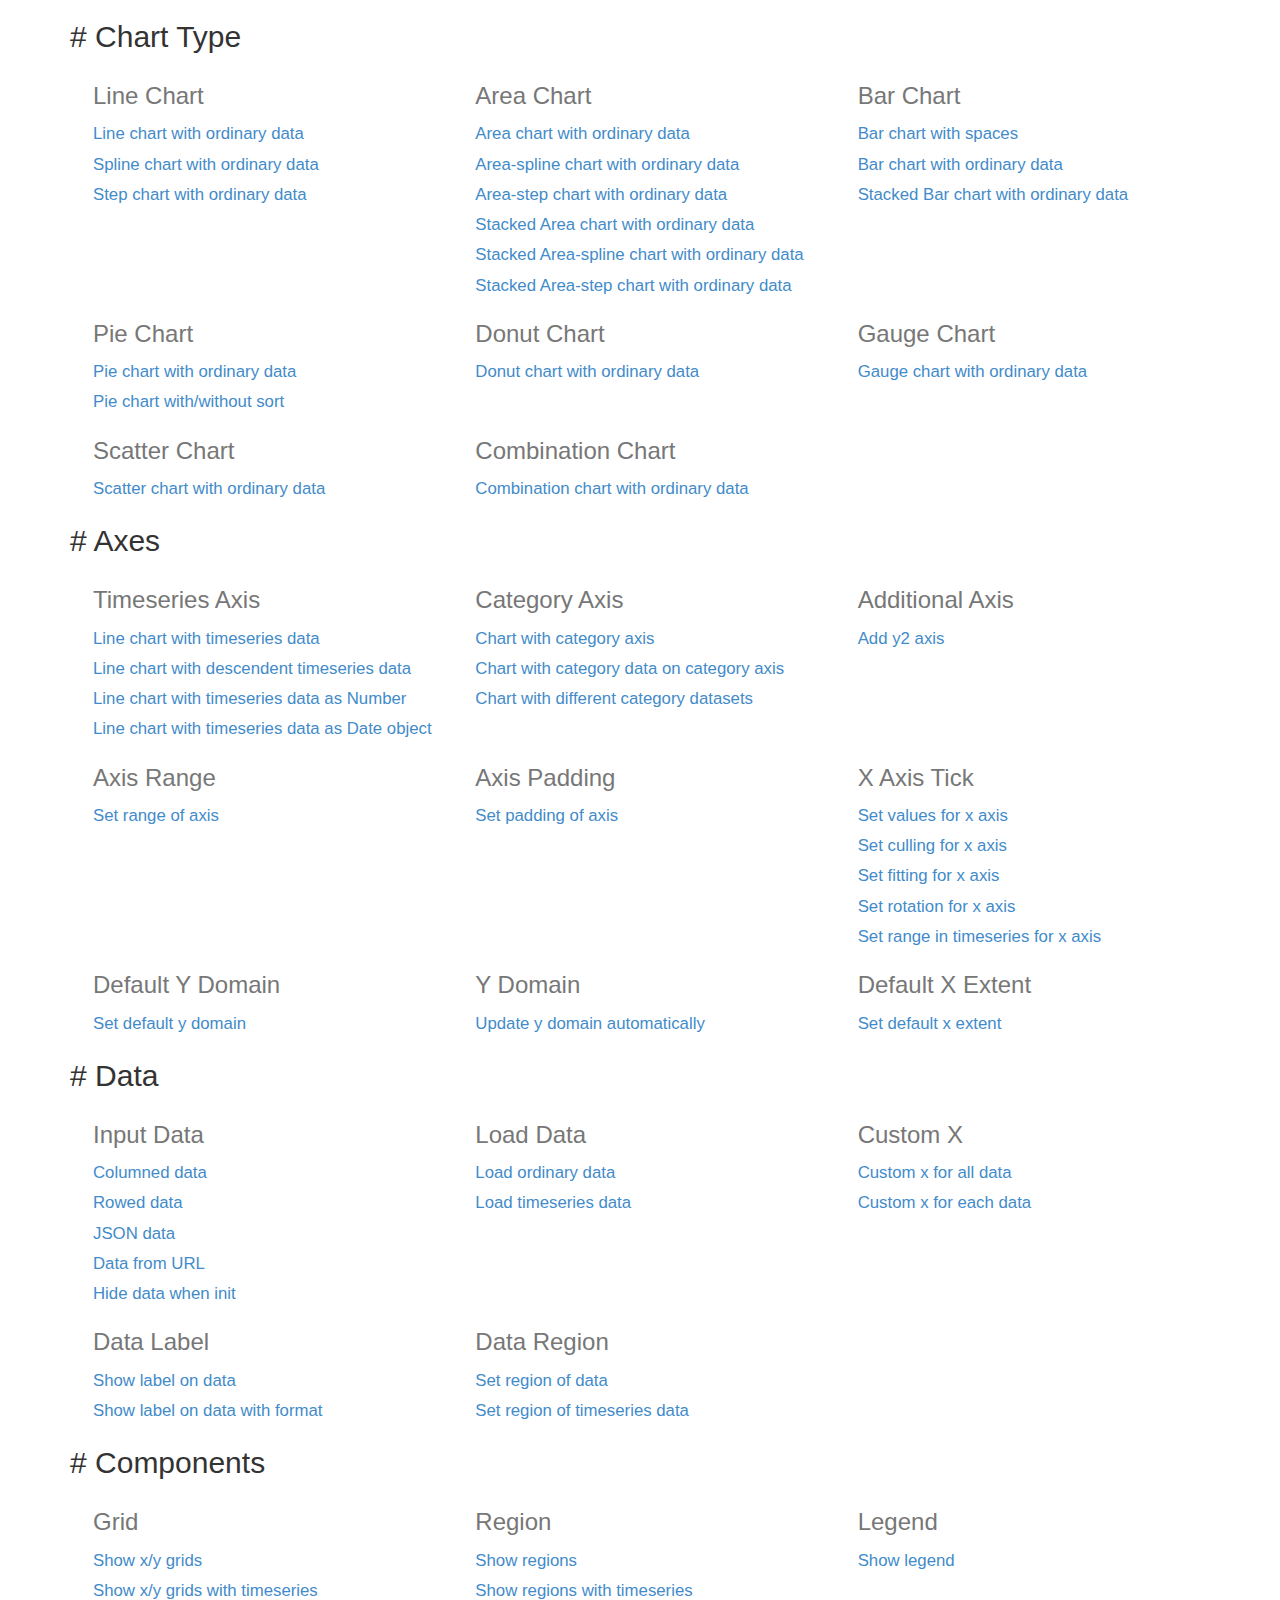
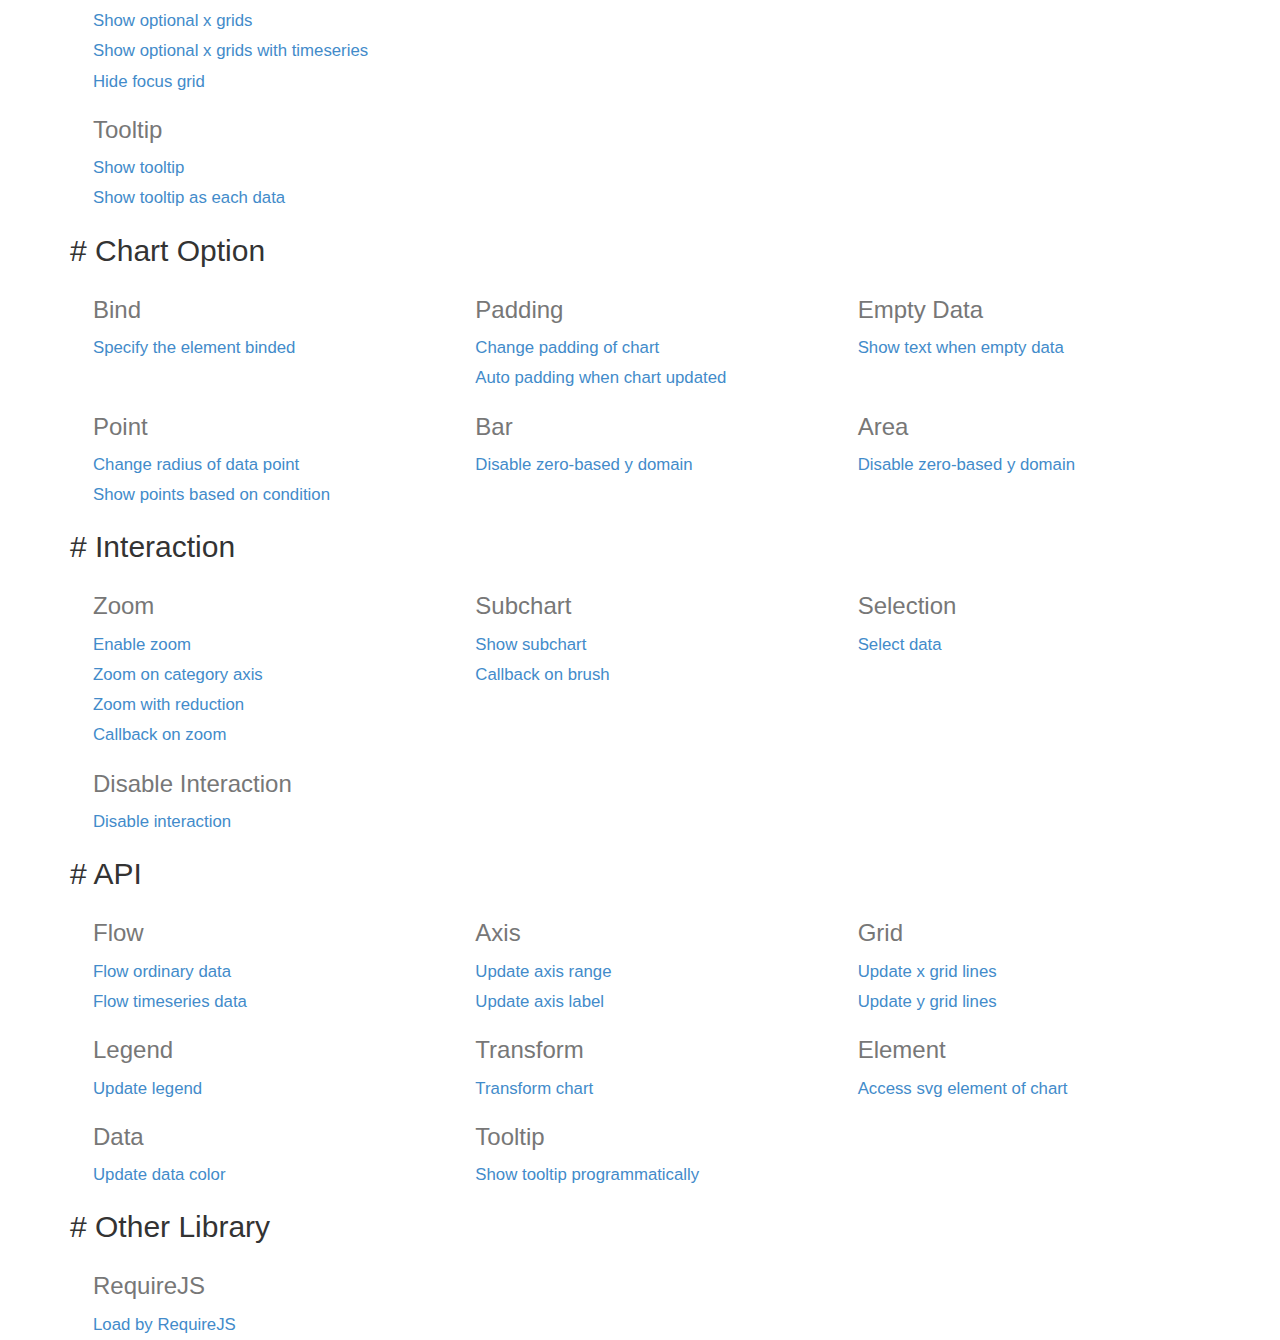
<file: static/assets/node_modules/c3-master/htdocs/index.html>
<html>
  <head>
    <link href="./css/bootstrap.min.css" rel="stylesheet">
    <link href="./css/index.css" rel="stylesheet">
  </head>
  <body>
    <div class="container">
      <div class="section">
        <h2># <span>Chart Type</span></h2>
        <div>
          <div class="row">
            <div class="col-md-4">
              <h3>Line Chart</h3>
              <a href="./samples/simple.html">
                Line chart with ordinary data
              </a>
              <a href="./samples/chart_spline.html">
                Spline chart with ordinary data
              </a>
              <a href="./samples/chart_step.html">
                Step chart with ordinary data
              </a>
            </div>
            <div class="col-md-4">
              <h3>Area Chart</h3>
              <a href="./samples/chart_area.html">
                Area chart with ordinary data
              </a>
              <a href="./samples/chart_area_spline.html">
                Area-spline chart with ordinary data
              </a>
              <a href="./samples/chart_area_step.html">
                Area-step chart with ordinary data
              </a>
              <a href="./samples/chart_area_stacked.html">
                Stacked Area chart with ordinary data
              </a>
              <a href="./samples/chart_area_spline_stacked.html">
                Stacked Area-spline chart with ordinary data
              </a>
              <a href="./samples/chart_area_step_stacked.html">
                Stacked Area-step chart with ordinary data
              </a>
            </div>
            <div class="col-md-4">
              <h3>Bar Chart</h3>
              <a href="./samples/chart_bar_space.html">
                  Bar chart with spaces
              </a>
              <a href="./samples/chart_bar.html">
                Bar chart with ordinary data
              </a>
              <a href="./samples/chart_bar_stacked.html">
                Stacked Bar chart with ordinary data
              </a>
            </div>
          </div>
          <div class="row">
            <div class="col-md-4">
              <h3>Pie Chart</h3>
              <a href="./samples/chart_pie.html">
                Pie chart with ordinary data
              </a>
              <a href="./samples/chart_pie_sort.html">
                Pie chart with/without sort
              </a>
            </div>
            <div class="col-md-4">
              <h3>Donut Chart</h3>
              <a href="./samples/chart_donut.html">
                Donut chart with ordinary data
              </a>
            </div>
            <div class="col-md-4">
              <h3>Gauge Chart</h3>
              <a href="./samples/chart_gauge.html">
                Gauge chart with ordinary data
              </a>
            </div>
          </div>
          <div class="row">
            <div class="col-md-4">
              <h3>Scatter Chart</h3>
              <a href="./samples/chart_scatter.html">
                Scatter chart with ordinary data
              </a>
            </div>
            <div class="col-md-4">
              <h3>Combination Chart</h3>
              <a href="./samples/chart_combination.html">
                Combination chart with ordinary data
              </a>
            </div>
          </div>
        </div>
      </div>

      <div class="section">
        <h2># <span>Axes</span></h2>
        <div>
          <div class="row">
            <div class="col-md-4">
              <h3>Timeseries Axis</h3>
              <a href="./samples/timeseries.html">
                Line chart with timeseries data
              </a>
              <a href="./samples/timeseries_descendent.html">
                Line chart with descendent timeseries data
              </a>
              <a href="./samples/timeseries_raw.html">
                Line chart with timeseries data as Number
              </a>
              <a href="./samples/timeseries_date.html">
                Line chart with timeseries data as Date object
              </a>
            </div>
            <div class="col-md-4">
              <h3>Category Axis</h3>
              <a href="./samples/categorized.html">
                Chart with category axis
              </a>
              <a href="./samples/custom_x_categorized.html">
                Chart with category data on category axis
              </a>
              <a href="./samples/different_category_datasets.html">
                Chart with different category datasets
              </a>
            </div>
            <div class="col-md-4">
              <h3>Additional Axis</h3>
              <a href="./samples/axes_y2.html">
                Add y2 axis
              </a>
            </div>
          </div>
          <div class="row">
            <div class="col-md-4">
              <h3>Axis Range</h3>
              <a href="./samples/axes_range.html">
                Set range of axis
              </a>
            </div>
            <div class="col-md-4">
              <h3>Axis Padding</h3>
              <a href="./samples/axes_padding.html">
                Set padding of axis
              </a>
            </div>
            <div class="col-md-4">
              <h3>X Axis Tick</h3>
              <a href="./samples/axes_x_tick_values.html">
                Set values for x axis
              </a>
              <a href="./samples/axes_x_tick_culling.html">
                Set culling for x axis
              </a>
              <a href="./samples/axes_x_tick_fit.html">
                Set fitting for x axis
              </a>
              <a href="./samples/axes_x_tick_rotate.html">
                Set rotation for x axis
              </a>
              <a href="./samples/axes_x_range_timeseries.html">
                Set range in timeseries for x axis
              </a>
            </div>
          </div>
          <div class="row">
            <div class="col-md-4">
              <h3>Default Y Domain</h3>
              <a href="./samples/axes_y_default.html">
                Set default y domain
              </a>
            </div>
            <div class="col-md-4">
              <h3>Y Domain</h3>
              <a href="./samples/domain_y.html">
                Update y domain automatically
              </a>
            </div>
            <div class="col-md-4">
              <h3>Default X Extent</h3>
              <a href="./samples/axes_x_extent.html">
                Set default x extent
              </a>
            </div>
          </div>
        </div>
      </div>

      <div class="section">
        <h2># <span>Data</span></h2>
        <div>
          <div class="row">
            <div class="col-md-4">
              <h3>Input Data</h3>
              <a href="./samples/data_columned.html">
                Columned data
              </a>
              <a href="./samples/data_rowed.html">
                Rowed data
              </a>
              <a href="./samples/data_json.html">
                JSON data
              </a>
              <a href="./samples/data_url.html">
                Data from URL
              </a>
              <a href="./samples/data_hide.html">
                Hide data when init
              </a>
            </div>
            <div class="col-md-4">
              <h3>Load Data</h3>
              <a href="./samples/data_load.html">
                Load ordinary data
              </a>
              <a href="./samples/data_load_timeseries.html">
                Load timeseries data
              </a>
            </div>
            <div class="col-md-4">
              <h3>Custom X</h3>
              <a href="./samples/custom_x_scale.html">
                Custom x for all data
              </a>
              <a href="./samples/custom_xs_scale.html">
                Custom x for each data
              </a>
            </div>
          </div>
          <div class="row">
            <div class="col-md-4">
              <h3>Data Label</h3>
              <a href="./samples/data_label.html">
                Show label on data
              </a>
              <a href="./samples/data_label_format.html">
                Show label on data with format
              </a>
            </div>
            <div class="col-md-4">
              <h3>Data Region</h3>
              <a href="./samples/data_region.html">
                Set region of data
              </a>
              <a href="./samples/data_region_timeseries.html">
                Set region of timeseries data
              </a>
            </div>
          </div>
        </div>
      </div>

      <div class="section">
        <h2># <span>Components</span></h2>
        <div>
          <div class="row">
            <div class="col-md-4">
              <h3>Grid</h3>
              <a href="./samples/grids.html">
                 Show x/y grids
              </a>
              <a href="./samples/grids_timeseries.html">
                 Show x/y grids with timeseries
              </a>
              <a href="./samples/grid_x_lines.html">
                 Show optional x grids
              </a>
              <a href="./samples/grid_x_lines_timeseries.html">
                 Show optional x grids with timeseries
              </a>
              <a href="./samples/grid_focus.html">
                 Hide focus grid
              </a>
            </div>
            <div class="col-md-4">
              <h3>Region</h3>
              <a href="./samples/regions.html">
                 Show regions
              </a>
              <a href="./samples/regions_timeseries.html">
                 Show regions with timeseries
              </a>
            </div>
            <div class="col-md-4">
              <h3>Legend</h3>
              <a href="./samples/legend.html">
                 Show legend
              </a>
            </div>
          </div>
          <div class="row">
            <div class="col-md-4">
              <h3>Tooltip</h3>
              <a href="./samples/tooltip_show.html">
                Show tooltip
              </a>
              <a href="./samples/tooltip_grouped.html">
                Show tooltip as each data
              </a>
            </div>
          </div>
        </div>
      </div>

      <div class="section">
        <h2># <span>Chart Option</span></h2>
        <div>
          <div class="row">
            <div class="col-md-4">
              <h3>Bind</h3>
              <a href="./samples/bindto.html">
                Specify the element binded
              </a>
            </div>
            <div class="col-md-4">
              <h3>Padding</h3>
              <a href="./samples/padding.html">
                Change padding of chart
              </a>
              <a href="./samples/padding_update.html">
                Auto padding when chart updated
              </a>
            </div>
            <div class="col-md-4">
              <h3>Empty Data</h3>
              <a href="./samples/emptydata.html">
                Show text when empty data
              </a>
            </div>
          </div>
          <div class="row">
            <div class="col-md-4">
              <h3>Point</h3>
              <a href="./samples/point_r.html">
                Change radius of data point
              </a>
              <a href="./samples/point_show.html">
                Show points based on condition
              </a>
            </div>
            <div class="col-md-4">
              <h3>Bar</h3>
              <a href="./samples/bar_zerobased.html">
                Disable zero-based y domain
              </a>
            </div>
            <div class="col-md-4">
              <h3>Area</h3>
              <a href="./samples/area_zerobased.html">
                Disable zero-based y domain
              </a>
            </div>
          </div>
        </div>
      </div>

      <div class="section">
        <h2># <span>Interaction</span></h2>
        <div>
          <div class="row">
            <div class="col-md-4">
              <h3>Zoom</h3>
              <a href="./samples/zoom.html">
                Enable zoom
              </a>
              <a href="./samples/zoom.html">
                Zoom on category axis
              </a>
              <a href="./samples/zoom_reduction.html">
                Zoom with reduction
              </a>
              <a href="./samples/zoom_onzoom.html">
                Callback on zoom
              </a>
            </div>
            <div class="col-md-4">
              <h3>Subchart</h3>
              <a href="./samples/subchart.html">
                Show subchart
              </a>
              <a href="./samples/subchart_onbrush.html">
                Callback on brush
              </a>
            </div>
            <div class="col-md-4">
              <h3>Selection</h3>
              <a href="./samples/selection.html">
                Select data
              </a>
            </div>
          </div>
          <div class="row">
            <div class="col-md-4">
              <h3>Disable Interaction</h3>
              <a href="./samples/interaction_enabled.html">
                Disable interaction
              </a>
            </div>
          </div>
        </div>
      </div>

      <div class="section">
        <h2># <span>API</span></h2>
        <div>
          <div class="row">
            <div class="col-md-4">
              <h3>Flow</h3>
              <a href="./samples/api_flow.html">
                Flow ordinary data
              </a>
              <a href="./samples/api_flow_timeseries.html">
                Flow timeseries data
              </a>
            </div>
            <div class="col-md-4">
              <h3>Axis</h3>
              <a href="./samples/api_axis_range.html">
                Update axis range
              </a>
              <a href="./samples/api_axis_label.html">
                Update axis label
              </a>
            </div>
            <div class="col-md-4">
              <h3>Grid</h3>
              <a href="./samples/api_xgrid_lines.html">
                Update x grid lines
              </a>
              <a href="./samples/api_ygrid_lines.html">
                Update y grid lines
              </a>
            </div>
          </div>
          <div class="row">
            <div class="col-md-4">
              <h3>Legend</h3>
              <a href="./samples/api_legend.html">
                Update legend
              </a>
            </div>
            <div class="col-md-4">
              <h3>Transform</h3>
              <a href="./samples/api_transform.html">
                Transform chart
              </a>
            </div>
            <div class="col-md-4">
              <h3>Element</h3>
              <a href="./samples/element.html">
                Access svg element of chart
              </a>
            </div>
          </div>
          <div class="row">
            <div class="col-md-4">
              <h3>Data</h3>
              <a href="./samples/api_data_colors.html">
                Update data color
              </a>
            </div>
            <div class="col-md-4">
              <h3>Tooltip</h3>
              <a href="./samples/api_tooltip_show.html">
                Show tooltip programmatically
              </a>
            </div>
          </div>
        </div>
      </div>

      <div class="section">
        <h2># <span>Other Library</span></h2>
        <div>
          <div class="row">
            <div class="col-md-4">
              <h3>RequireJS</h3>
              <a href="./samples/requirejs.html">
                Load by RequireJS
              </a>
            </div>
          </div>
        </div>
      </div>

    </div>
  </body>
</html>
</file>
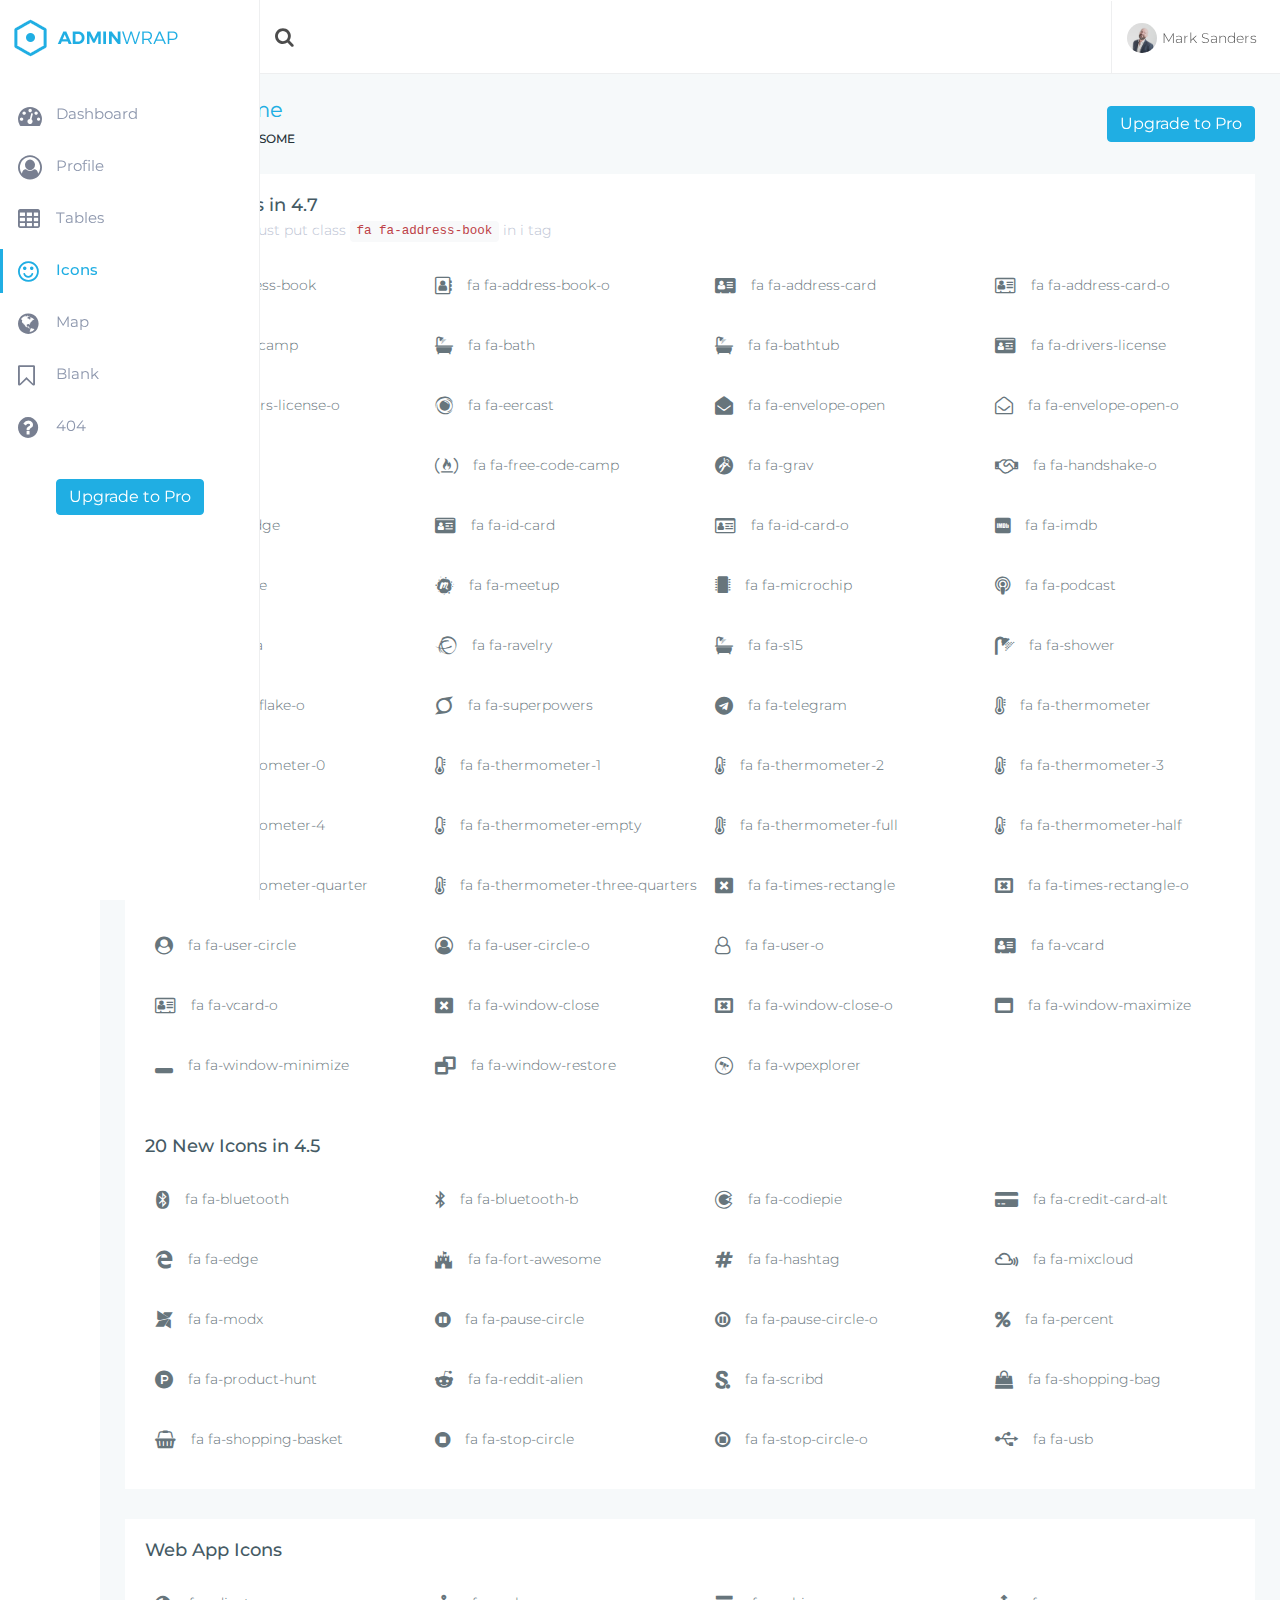
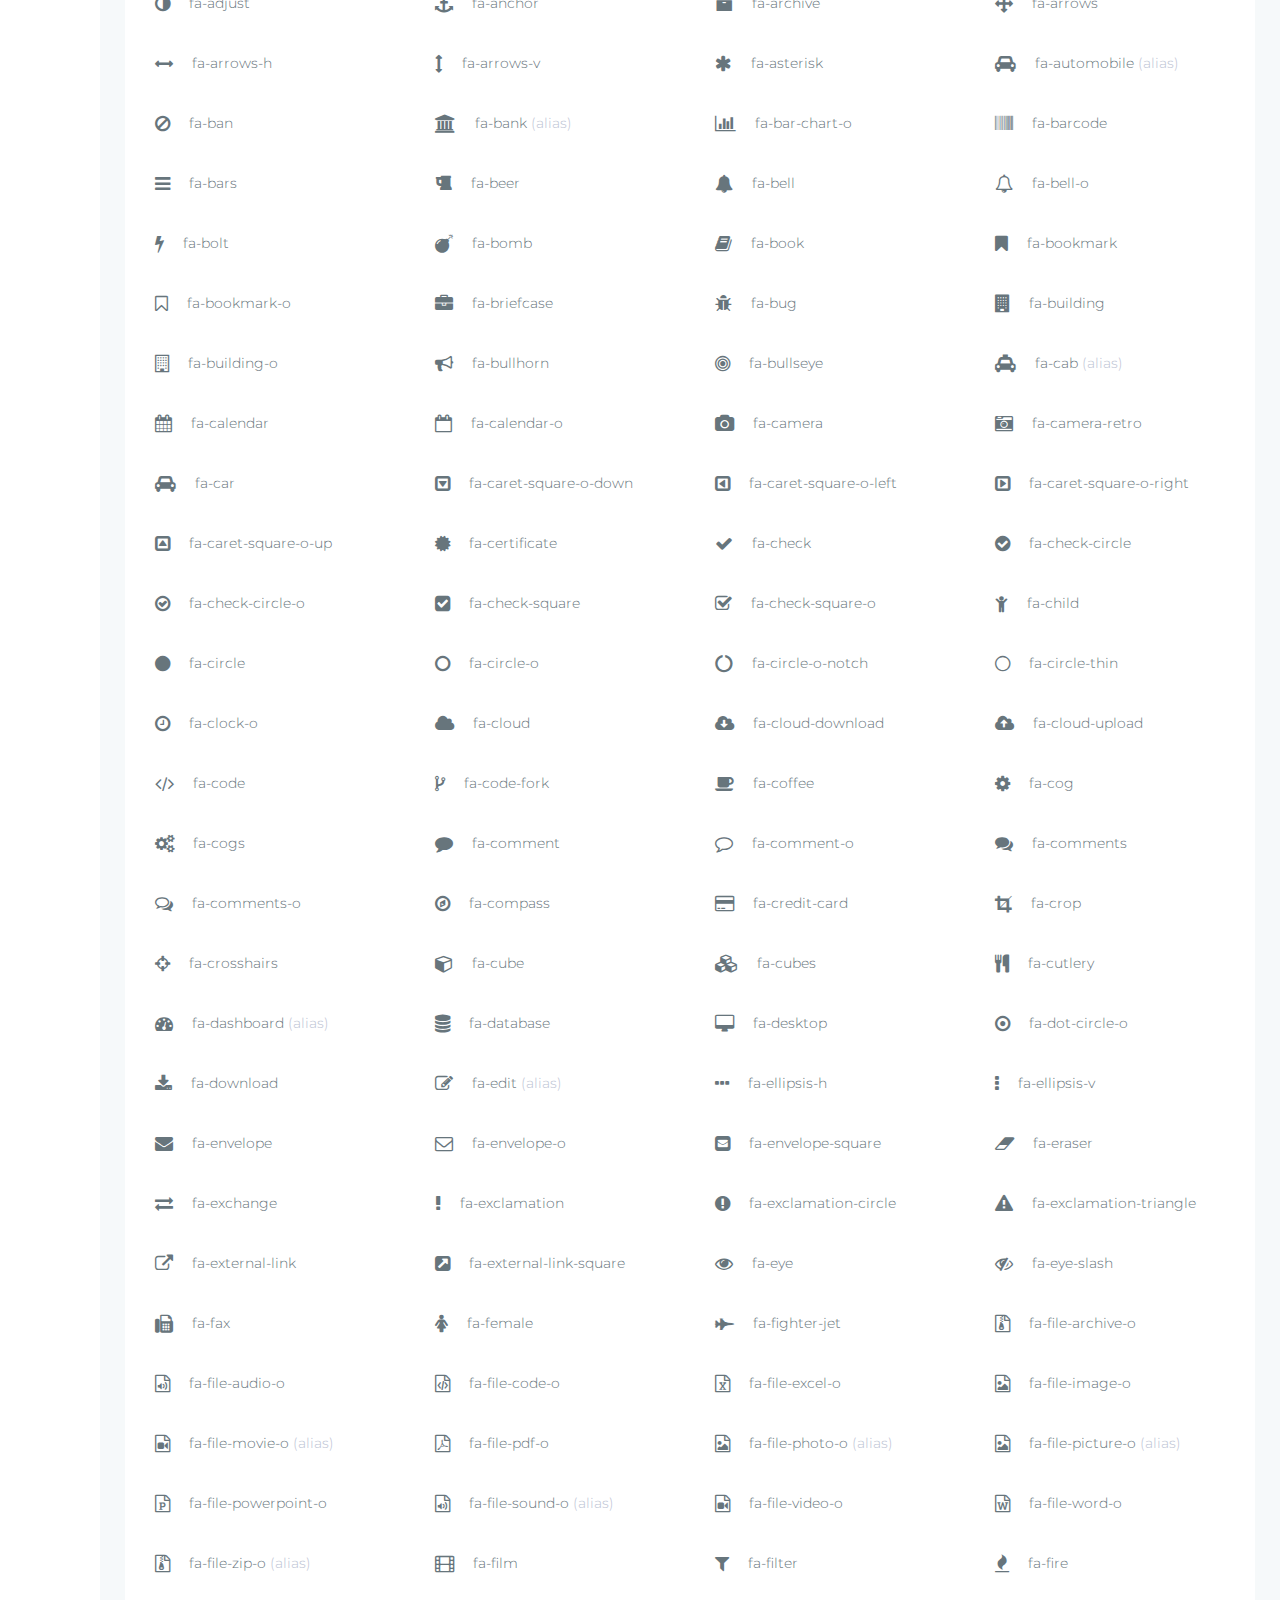
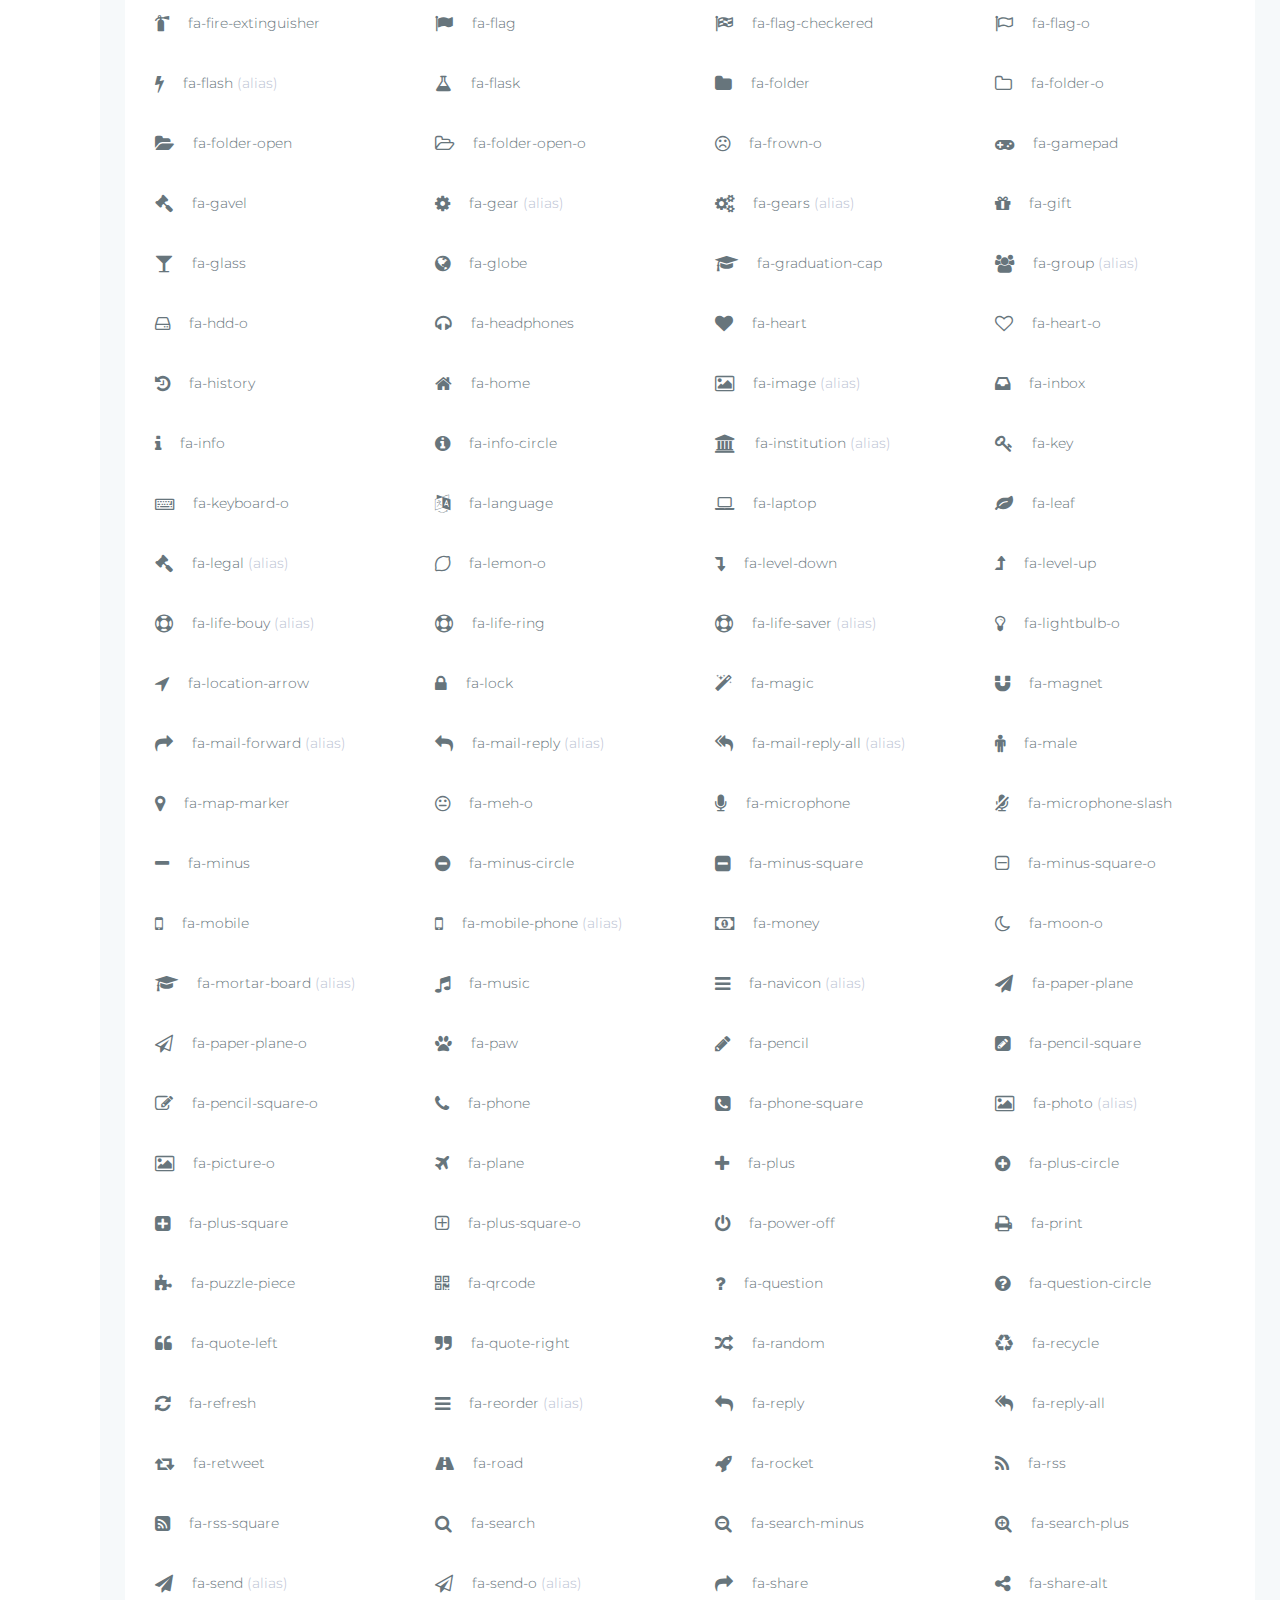
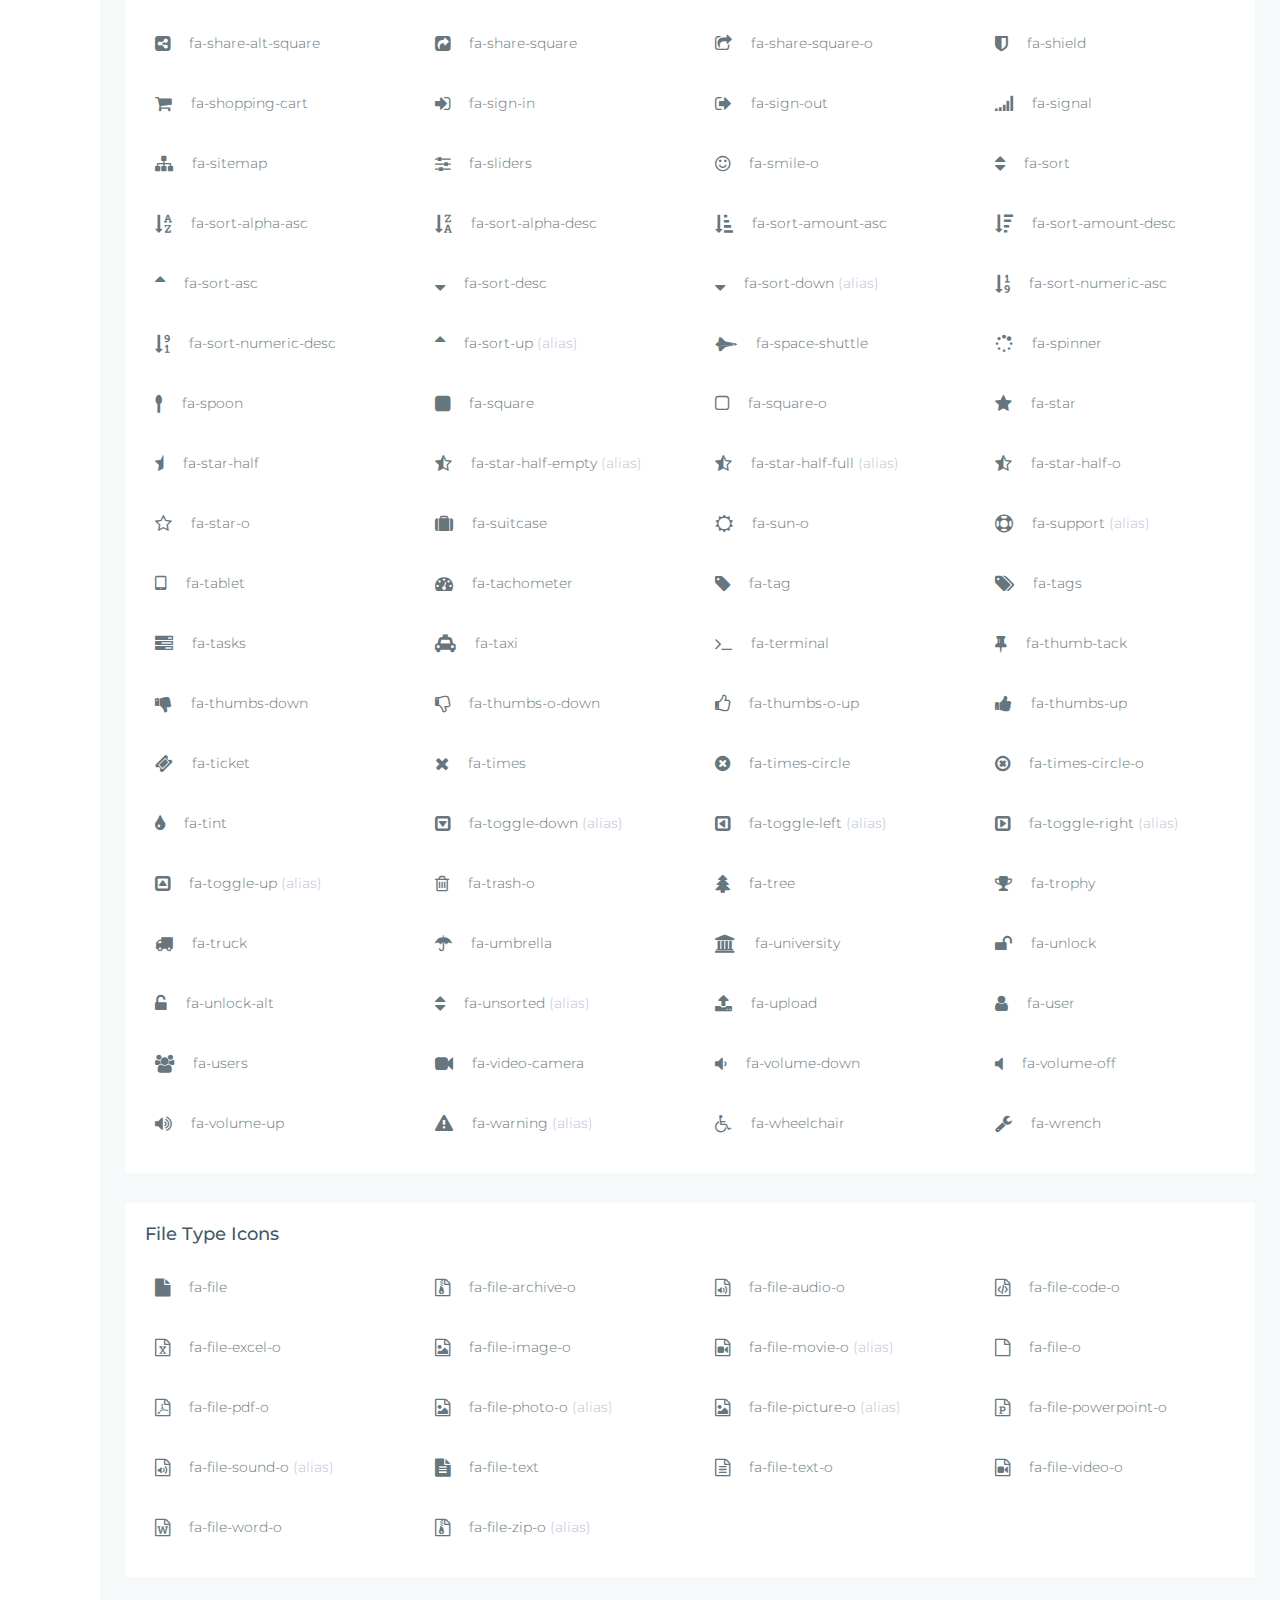
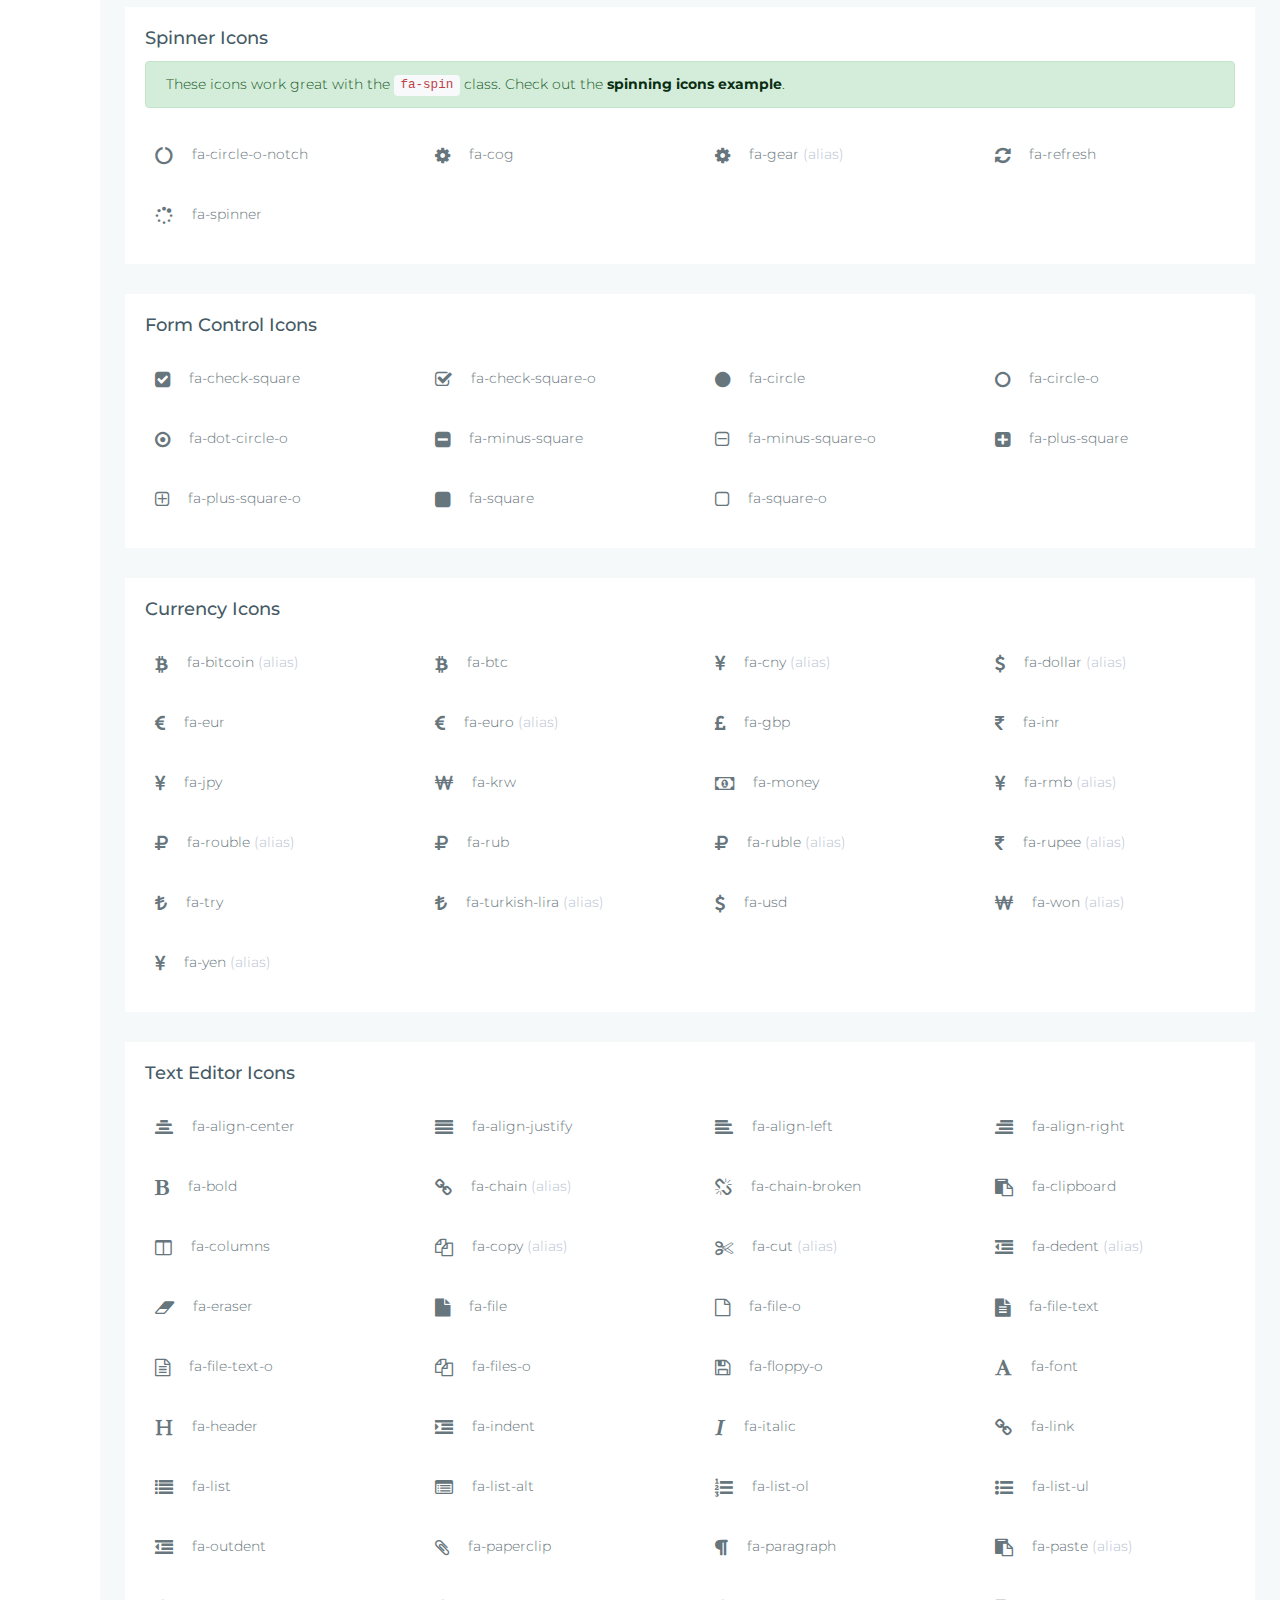
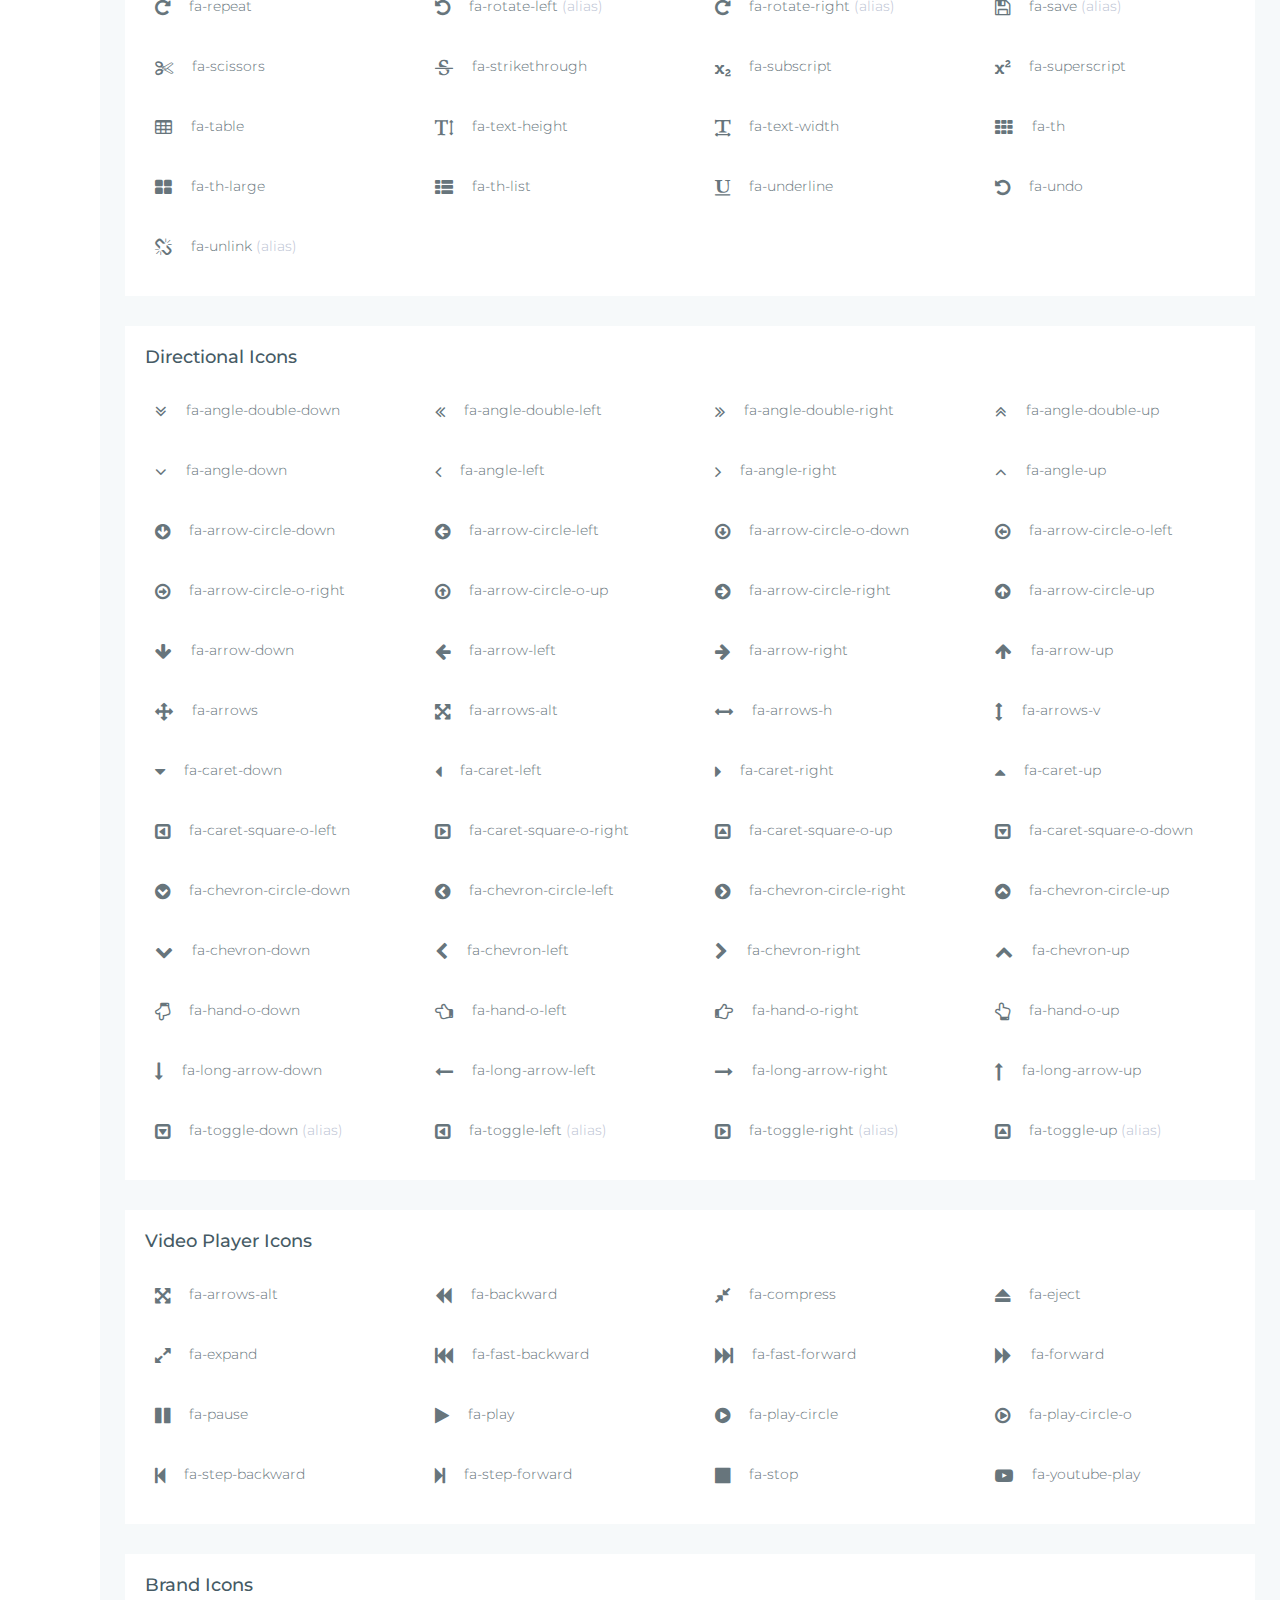
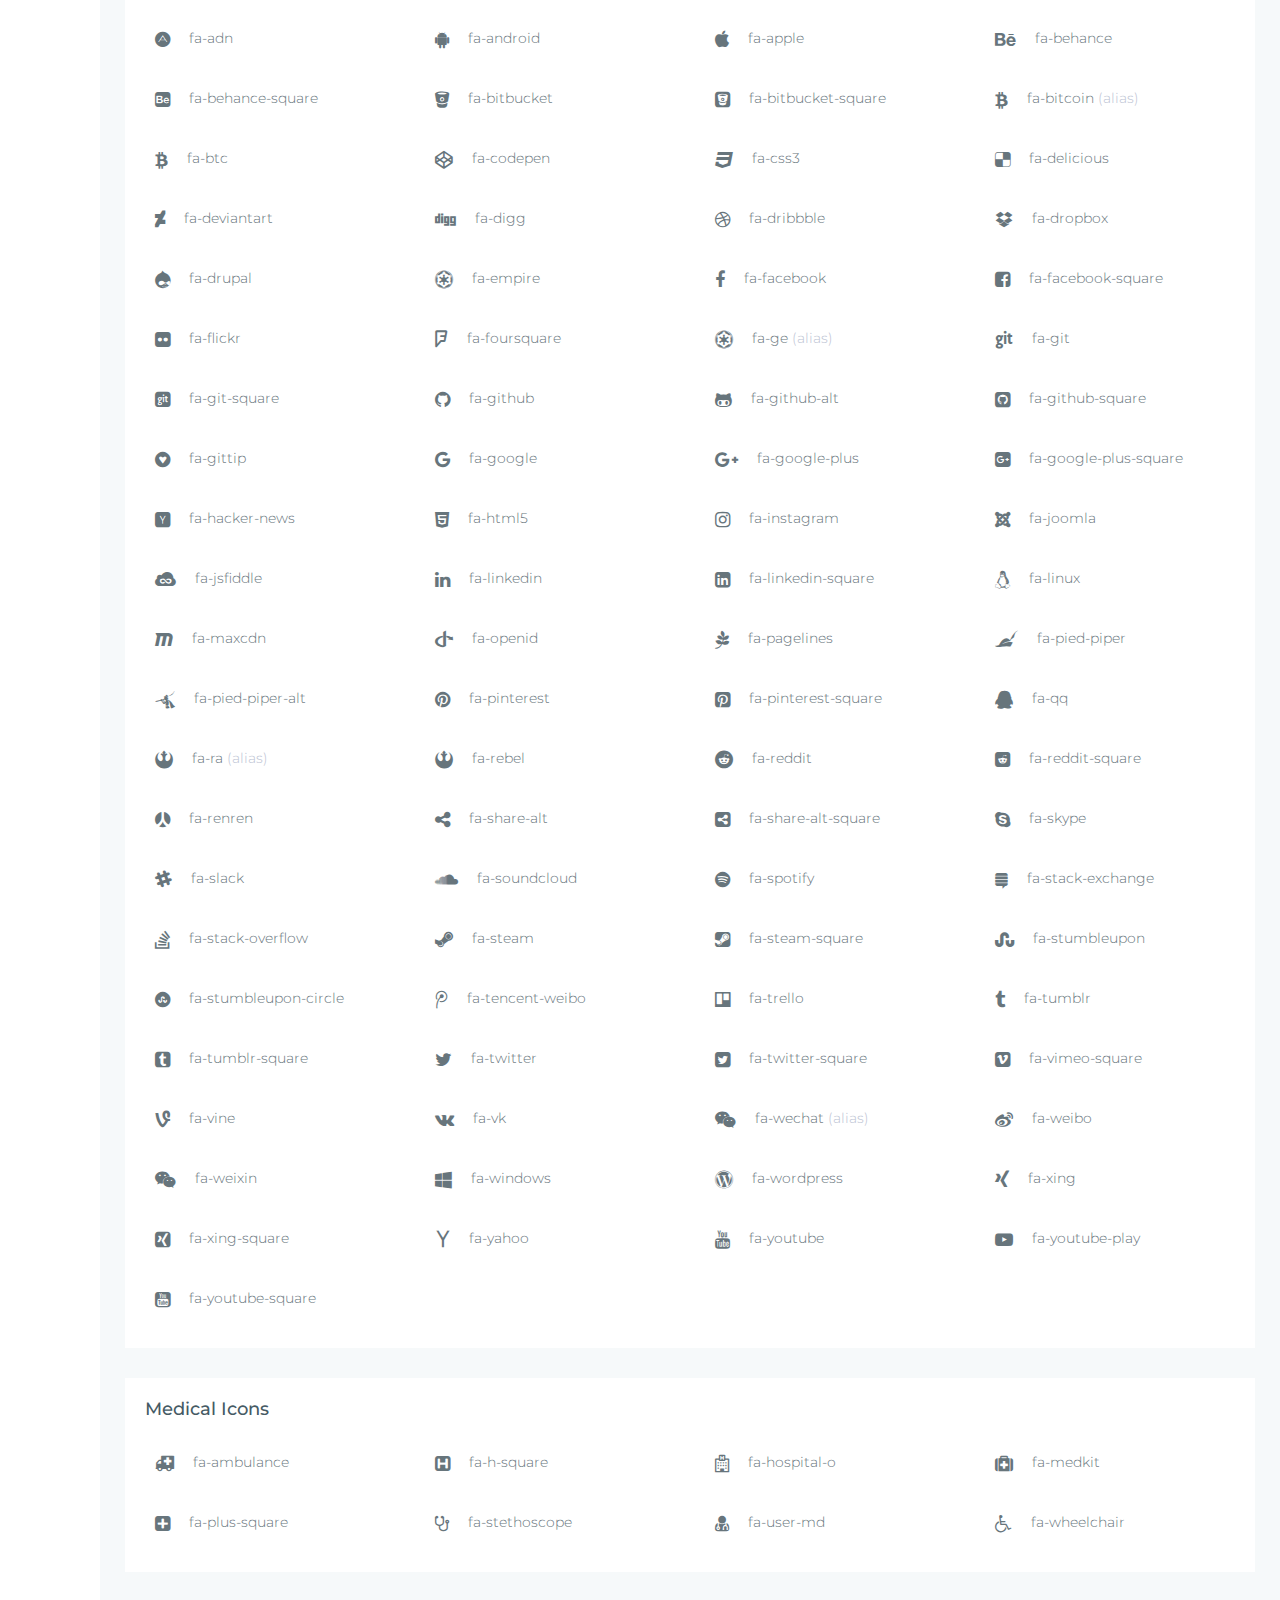
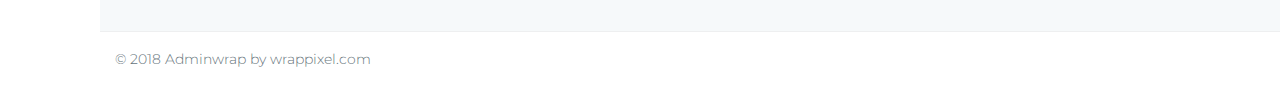
<file: static/admin/icon-fontawesome.html>
<!DOCTYPE html>
<html lang="en">

<head>
    <meta charset="utf-8">
    <meta http-equiv="X-UA-Compatible" content="IE=edge">
    <!-- Tell the browser to be responsive to screen width -->
    <meta name="viewport" content="width=device-width, initial-scale=1">
    <meta name="description" content="">
    <meta name="author" content="">
    <!-- Favicon icon -->
    <link rel="icon" type="image/png" sizes="16x16" href="../assets/images/favicon.png">
    <title>AdminWrap - Easy to Customize Bootstrap 4 Admin Template</title>
    <!-- Bootstrap Core CSS -->
    <link href="../assets/node_modules/bootstrap/css/bootstrap.min.css" rel="stylesheet">
    <!-- Custom CSS -->
    <link href="css/style.css" rel="stylesheet">
    <!-- page css -->
    <link href="css/pages/icon-page.css" rel="stylesheet">
    <!-- You can change the theme colors from here -->
    <link href="css/colors/default.css" id="theme" rel="stylesheet">
    <!-- HTML5 Shim and Respond.js IE8 support of HTML5 elements and media queries -->
    <!-- WARNING: Respond.js doesn't work if you view the page via file:// -->
    <!--[if lt IE 9]>
    <script src="https://oss.maxcdn.com/libs/html5shiv/3.7.0/html5shiv.js"></script>
    <script src="https://oss.maxcdn.com/libs/respond.js/1.4.2/respond.min.js"></script>
<![endif]-->
</head>

<body class="fix-header card-no-border fix-sidebar">
    <!-- ============================================================== -->
    <!-- Preloader - style you can find in spinners.css -->
    <!-- ============================================================== -->
    <div class="preloader">
        <div class="loader">
            <div class="loader__figure"></div>
            <p class="loader__label">Admin Wrap</p>
        </div>
    </div>
    <!-- ============================================================== -->
    <!-- Main wrapper - style you can find in pages.scss -->
    <!-- ============================================================== -->
    <div id="main-wrapper">
        <!-- ============================================================== -->
        <!-- Topbar header - style you can find in pages.scss -->
        <!-- ============================================================== -->
        <header class="topbar">
            <nav class="navbar top-navbar navbar-expand-md navbar-light">
                <!-- ============================================================== -->
                <!-- Logo -->
                <!-- ============================================================== -->
                <div class="navbar-header">
                    <a class="navbar-brand" href="index.html">
                        <!-- Logo icon --><b>
                            <!--You can put here icon as well // <i class="wi wi-sunset"></i> //-->
                            <!-- Dark Logo icon -->
                            <img src="../assets/images/logo-icon.png" alt="homepage" class="dark-logo" />
                            <!-- Light Logo icon -->
                            <img src="../assets/images/logo-light-icon.png" alt="homepage" class="light-logo" />
                        </b>
                        <!--End Logo icon -->
                        <!-- Logo text --><span>
                         <!-- dark Logo text -->
                         <img src="../assets/images/logo-text.png" alt="homepage" class="dark-logo" />
                         <!-- Light Logo text -->    
                         <img src="../assets/images/logo-light-text.png" class="light-logo" alt="homepage" /></span> </a>
                </div>
                <!-- ============================================================== -->
                <!-- End Logo -->
                <!-- ============================================================== -->
                <div class="navbar-collapse">
                    <!-- ============================================================== -->
                    <!-- toggle and nav items -->
                    <!-- ============================================================== -->
                    <ul class="navbar-nav mr-auto">
                        <li class="nav-item"> <a class="nav-link nav-toggler hidden-md-up waves-effect waves-dark" href="javascript:void(0)"><i class="fa fa-bars"></i></a> </li>
                        <!-- ============================================================== -->
                        <!-- Search -->
                        <!-- ============================================================== -->
                        <li class="nav-item hidden-xs-down search-box"> <a class="nav-link hidden-sm-down waves-effect waves-dark" href="javascript:void(0)"><i class="fa fa-search"></i></a>
                            <form class="app-search">
                                <input type="text" class="form-control" placeholder="Search & enter"> <a class="srh-btn"><i class="fa fa-times"></i></a> </form>
                        </li>
                    </ul>
                    <!-- ============================================================== -->
                    <!-- User profile and search -->
                    <!-- ============================================================== -->
                    <ul class="navbar-nav my-lg-0">
                        <!-- ============================================================== -->
                        <!-- Profile -->
                        <!-- ============================================================== -->
                        <li class="nav-item dropdown u-pro">
                            <a class="nav-link dropdown-toggle waves-effect waves-dark profile-pic" href="" data-toggle="dropdown" aria-haspopup="true" aria-expanded="false"><img src="../assets/images/users/1.jpg" alt="user" class="" /> <span class="hidden-md-down">Mark Sanders &nbsp;</span> </a>
                        </li>
                    </ul>
                </div>
            </nav>
        </header>
        <!-- ============================================================== -->
        <!-- End Topbar header -->
        <!-- ============================================================== -->
        <!-- ============================================================== -->
        <!-- Left Sidebar - style you can find in sidebar.scss  -->
        <!-- ============================================================== -->
        <aside class="left-sidebar">
            <!-- Sidebar scroll-->
            <div class="scroll-sidebar">
                <!-- Sidebar navigation-->
                <nav class="sidebar-nav">
                    <ul id="sidebarnav">
                        <li> <a class="waves-effect waves-dark" href="index.html" aria-expanded="false"><i class="fa fa-tachometer"></i><span class="hide-menu">Dashboard</span></a>
                        </li>
                        <li> <a class="waves-effect waves-dark" href="pages-profile.html" aria-expanded="false"><i class="fa fa-user-circle-o"></i><span class="hide-menu">Profile</span></a>
                        </li>
                        <li> <a class="waves-effect waves-dark" href="table-basic.html" aria-expanded="false"><i class="fa fa-table"></i><span class="hide-menu">Tables</span></a>
                        </li>
                        <li> <a class="waves-effect waves-dark" href="icon-fontawesome.html" aria-expanded="false"><i class="fa fa-smile-o"></i><span class="hide-menu">Icons</span></a>
                        </li>
                        <li> <a class="waves-effect waves-dark" href="map-google.html" aria-expanded="false"><i class="fa fa-globe"></i><span class="hide-menu">Map</span></a>
                        </li>
                        <li> <a class="waves-effect waves-dark" href="pages-blank.html" aria-expanded="false"><i class="fa fa-bookmark-o"></i><span class="hide-menu">Blank</span></a>
                        </li>
                        <li> <a class="waves-effect waves-dark" href="pages-error-404.html" aria-expanded="false"><i class="fa fa-question-circle"></i><span class="hide-menu">404</span></a>
                        </li>
                    </ul>
                    <div class="text-center m-t-30">
                        <a href="https://wrappixel.com/templates/adminwrap/" class="btn waves-effect waves-light btn-info hidden-md-down"> Upgrade to Pro</a>
                    </div>
                </nav>
                <!-- End Sidebar navigation -->
            </div>
            <!-- End Sidebar scroll-->
        </aside>
        <!-- ============================================================== -->
        <!-- End Left Sidebar - style you can find in sidebar.scss  -->
        <!-- ============================================================== -->
        <!-- ============================================================== -->
        <!-- Page wrapper  -->
        <!-- ============================================================== -->
        <div class="page-wrapper">
            <!-- ============================================================== -->
            <!-- Container fluid  -->
            <!-- ============================================================== -->
            <div class="container-fluid">
                <!-- ============================================================== -->
                <!-- Bread crumb and right sidebar toggle -->
                <!-- ============================================================== -->
                <div class="row page-titles">
                    <div class="col-md-5 align-self-center">
                        <h3 class="text-themecolor">Font-awesome</h3>
                        <ol class="breadcrumb">
                            <li class="breadcrumb-item"><a href="javascript:void(0)">Home</a></li>
                            <li class="breadcrumb-item active">Font-awesome</li>
                        </ol>
                    </div>
                    <div class="col-md-7 align-self-center">
                        <a href="https://wrappixel.com/templates/adminwrap/" class="btn waves-effect waves-light btn btn-info pull-right hidden-sm-down"> Upgrade to Pro</a>
                    </div>
                </div>
                <!-- ============================================================== -->
                <!-- End Bread crumb and right sidebar toggle -->
                <!-- ============================================================== -->
                <!-- ============================================================== -->
                <!-- Start Page Content -->
                <!-- ============================================================== -->
                <div class="row">
                    <div class="col-12">
                        <div class="card">
                            <div class="card-body">
                                <h4 class="card-title">41 New Icons in 4.7</h4>
                                <h6 class="card-subtitle">use the icon by just put class <code>fa fa-address-book</code> in i tag </h6>
                                <section>
                                    <div class="icon-list-demo row">
                                        <div class="col-sm-6 col-md-4 col-lg-3"> <i class="fa fa-address-book"></i>fa fa-address-book </div>
                                        <div class="col-sm-6 col-md-4 col-lg-3"> <i class="fa fa-address-book-o"></i>fa fa-address-book-o </div>
                                        <div class="col-sm-6 col-md-4 col-lg-3"> <i class="fa fa-address-card"></i>fa fa-address-card </div>
                                        <div class="col-sm-6 col-md-4 col-lg-3"> <i class="fa fa-address-card-o"></i>fa fa-address-card-o </div>
                                        <div class="col-sm-6 col-md-4 col-lg-3"> <i class="fa fa-bandcamp"></i>fa fa-bandcamp </div>
                                        <div class="col-sm-6 col-md-4 col-lg-3"> <i class="fa fa-bath"></i>fa fa-bath </div>
                                        <div class="col-sm-6 col-md-4 col-lg-3"> <i class="fa fa-bathtub"></i>fa fa-bathtub </div>
                                        <div class="col-sm-6 col-md-4 col-lg-3"> <i class="fa fa-drivers-license"></i>fa fa-drivers-license </div>
                                        <div class="col-sm-6 col-md-4 col-lg-3"> <i class="fa fa-drivers-license-o"></i>fa fa-drivers-license-o </div>
                                        <div class="col-sm-6 col-md-4 col-lg-3"> <i class="fa fa-eercast"></i>fa fa-eercast </div>
                                        <div class="col-sm-6 col-md-4 col-lg-3"> <i class="fa fa-envelope-open"></i>fa fa-envelope-open </div>
                                        <div class="col-sm-6 col-md-4 col-lg-3"> <i class="fa fa-envelope-open-o"></i>fa fa-envelope-open-o </div>
                                        <div class="col-sm-6 col-md-4 col-lg-3"> <i class="fa fa-etsy"></i>fa fa-etsy </div>
                                        <div class="col-sm-6 col-md-4 col-lg-3"> <i class="fa fa-free-code-camp"></i>fa fa-free-code-camp </div>
                                        <div class="col-sm-6 col-md-4 col-lg-3"> <i class="fa fa-grav"></i>fa fa-grav </div>
                                        <div class="col-sm-6 col-md-4 col-lg-3"> <i class="fa fa-handshake-o"></i>fa fa-handshake-o </div>
                                        <div class="col-sm-6 col-md-4 col-lg-3"> <i class="fa fa-id-badge"></i>fa fa-id-badge </div>
                                        <div class="col-sm-6 col-md-4 col-lg-3"> <i class="fa fa-id-card"></i>fa fa-id-card </div>
                                        <div class="col-sm-6 col-md-4 col-lg-3"> <i class="fa fa-id-card-o"></i>fa fa-id-card-o </div>
                                        <div class="col-sm-6 col-md-4 col-lg-3"> <i class="fa fa-imdb"></i>fa fa-imdb </div>
                                        <div class="col-sm-6 col-md-4 col-lg-3"> <i class="fa fa-linode"></i> fa fa-linode </div>
                                        <div class="col-sm-6 col-md-4 col-lg-3"> <i class="fa fa-meetup"></i>fa fa-meetup </div>
                                        <div class="col-sm-6 col-md-4 col-lg-3"> <i class="fa fa-microchip"></i>fa fa-microchip </div>
                                        <div class="col-sm-6 col-md-4 col-lg-3"> <i class="fa fa-podcast"></i>fa fa-podcast </div>
                                        <div class="col-sm-6 col-md-4 col-lg-3"> <i class="fa fa-quora"></i>fa fa-quora </div>
                                        <div class="col-sm-6 col-md-4 col-lg-3"> <i class="fa fa-ravelry"></i>fa fa-ravelry </div>
                                        <div class="col-sm-6 col-md-4 col-lg-3"> <i class="fa fa-s15"></i>fa fa-s15 </div>
                                        <div class="col-sm-6 col-md-4 col-lg-3"> <i class="fa fa-shower"></i>fa fa-shower </div>
                                        <div class="col-sm-6 col-md-4 col-lg-3"> <i class="fa fa-snowflake-o"></i>fa fa-snowflake-o </div>
                                        <div class="col-sm-6 col-md-4 col-lg-3"> <i class="fa fa-superpowers"></i>fa fa-superpowers </div>
                                        <div class="col-sm-6 col-md-4 col-lg-3"> <i class="fa fa-telegram"></i>fa fa-telegram </div>
                                        <div class="col-sm-6 col-md-4 col-lg-3"> <i class="fa fa-thermometer"></i>fa fa-thermometer </div>
                                        <div class="col-sm-6 col-md-4 col-lg-3"> <i class="fa fa-thermometer-0"></i>fa fa-thermometer-0 </div>
                                        <div class="col-sm-6 col-md-4 col-lg-3"> <i class="fa fa-thermometer-1"></i>fa fa-thermometer-1 </div>
                                        <div class="col-sm-6 col-md-4 col-lg-3"> <i class="fa fa-thermometer-2"></i>fa fa-thermometer-2 </div>
                                        <div class="col-sm-6 col-md-4 col-lg-3"> <i class="fa fa-thermometer-3"></i>fa fa-thermometer-3 </div>
                                        <div class="col-sm-6 col-md-4 col-lg-3"> <i class="fa fa-thermometer-4"></i>fa fa-thermometer-4 </div>
                                        <div class="col-sm-6 col-md-4 col-lg-3"> <i class="fa fa-thermometer-empty"></i>fa fa-thermometer-empty </div>
                                        <div class="col-sm-6 col-md-4 col-lg-3"> <i class="fa fa-thermometer-full"></i>fa fa-thermometer-full </div>
                                        <div class="col-sm-6 col-md-4 col-lg-3"> <i class="fa fa-thermometer-half"></i>fa fa-thermometer-half </div>
                                        <div class="col-sm-6 col-md-4 col-lg-3"> <i class="fa fa-thermometer-quarter"></i>fa fa-thermometer-quarter </div>
                                        <div class="col-sm-6 col-md-4 col-lg-3"> <i class="fa fa-thermometer-three-quarters"></i>fa fa-thermometer-three-quarters </div>
                                        <div class="col-sm-6 col-md-4 col-lg-3"> <i class="fa fa-times-rectangle"></i>fa fa-times-rectangle </div>
                                        <div class="col-sm-6 col-md-4 col-lg-3"> <i class="fa fa-times-rectangle-o"></i>fa fa-times-rectangle-o </div>
                                        <div class="col-sm-6 col-md-4 col-lg-3"> <i class="fa fa-user-circle"></i>fa fa-user-circle </div>
                                        <div class="col-sm-6 col-md-4 col-lg-3"> <i class="fa fa-user-circle-o"></i>fa fa-user-circle-o </div>
                                        <div class="col-sm-6 col-md-4 col-lg-3"> <i class="fa fa-user-o"></i>fa fa-user-o </div>
                                        <div class="col-sm-6 col-md-4 col-lg-3"> <i class="fa fa-vcard"></i>fa fa-vcard </div>
                                        <div class="col-sm-6 col-md-4 col-lg-3"> <i class="fa fa-vcard-o"></i>fa fa-vcard-o </div>
                                        <div class="col-sm-6 col-md-4 col-lg-3"> <i class="fa fa-window-close"></i>fa fa-window-close </div>
                                        <div class="col-sm-6 col-md-4 col-lg-3"> <i class="fa fa-window-close-o"></i>fa fa-window-close-o </div>
                                        <div class="col-sm-6 col-md-4 col-lg-3"> <i class="fa fa-window-maximize"></i>fa fa-window-maximize </div>
                                        <div class="col-sm-6 col-md-4 col-lg-3"> <i class="fa fa-window-minimize"></i>fa fa-window-minimize </div>
                                        <div class="col-sm-6 col-md-4 col-lg-3"> <i class="fa fa-window-restore"></i>fa fa-window-restore </div>
                                        <div class="col-sm-6 col-md-4 col-lg-3"> <i class="fa fa-wpexplorer"></i>fa fa-wpexplorer </div>
                                    </div>
                                </section>
                                <section class="m-t-40">
                                    <h4 class="card-title">20 New Icons in 4.5</h4>
                                    <div class="icon-list-demo row">
                                        <div class="col-sm-6 col-md-4 col-lg-3"><i class="fa fa-bluetooth"></i>fa fa-bluetooth</div>
                                        <div class="col-sm-6 col-md-4 col-lg-3"><i class="fa fa-bluetooth-b"></i>fa fa-bluetooth-b</div>
                                        <div class="col-sm-6 col-md-4 col-lg-3"><i class="fa fa-codiepie"></i>fa fa-codiepie</div>
                                        <div class="col-sm-6 col-md-4 col-lg-3"><i class="fa fa-credit-card-alt"></i>fa fa-credit-card-alt</div>
                                        <div class="col-sm-6 col-md-4 col-lg-3"><i class="fa fa-edge"></i>fa fa-edge</div>
                                        <div class="col-sm-6 col-md-4 col-lg-3"><i class="fa fa-fort-awesome"></i>fa fa-fort-awesome</div>
                                        <div class="col-sm-6 col-md-4 col-lg-3"><i class="fa fa-hashtag"></i>fa fa-hashtag</div>
                                        <div class="col-sm-6 col-md-4 col-lg-3"><i class="fa fa-mixcloud"></i>fa fa-mixcloud</div>
                                        <div class="col-sm-6 col-md-4 col-lg-3"><i class="fa fa-modx"></i>fa fa-modx</div>
                                        <div class="col-sm-6 col-md-4 col-lg-3"><i class="fa fa-pause-circle"></i>fa fa-pause-circle</div>
                                        <div class="col-sm-6 col-md-4 col-lg-3"><i class="fa fa-pause-circle-o"></i>fa fa-pause-circle-o</div>
                                        <div class="col-sm-6 col-md-4 col-lg-3"><i class="fa fa-percent"></i>fa fa-percent</div>
                                        <div class="col-sm-6 col-md-4 col-lg-3"><i class="fa fa-product-hunt"></i>fa fa-product-hunt</div>
                                        <div class="col-sm-6 col-md-4 col-lg-3"><i class="fa fa-reddit-alien"></i>fa fa-reddit-alien</div>
                                        <div class="col-sm-6 col-md-4 col-lg-3"><i class="fa fa-scribd"></i>fa fa-scribd</div>
                                        <div class="col-sm-6 col-md-4 col-lg-3"><i class="fa fa-shopping-bag"></i>fa fa-shopping-bag</div>
                                        <div class="col-sm-6 col-md-4 col-lg-3"><i class="fa fa-shopping-basket"></i>fa fa-shopping-basket</div>
                                        <div class="col-sm-6 col-md-4 col-lg-3"><i class="fa fa-stop-circle"></i>fa fa-stop-circle</div>
                                        <div class="col-sm-6 col-md-4 col-lg-3"><i class="fa fa-stop-circle-o"></i>fa fa-stop-circle-o</div>
                                        <div class="col-sm-6 col-md-4 col-lg-3"><i class="fa fa-usb"></i>fa fa-usb</div>
                                    </div>
                                </section>
                            </div>
                        </div>
                        <div class="card">
                            <div class="card-body">
                                <h4 class="card-title">Web App Icons</h4>
                                <div class="clearfix icon-list-demo row">
                                    <div class="col-sm-6 col-md-4 col-lg-3"><i class="fa fa-adjust"></i> fa-adjust</div>
                                    <div class="col-sm-6 col-md-4 col-lg-3"><i class="fa fa-anchor"></i> fa-anchor</div>
                                    <div class="col-sm-6 col-md-4 col-lg-3"><i class="fa fa-archive"></i> fa-archive</div>
                                    <div class="col-sm-6 col-md-4 col-lg-3"><i class="fa fa-arrows"></i> fa-arrows</div>
                                    <div class="col-sm-6 col-md-4 col-lg-3"><i class="fa fa-arrows-h"></i> fa-arrows-h</div>
                                    <div class="col-sm-6 col-md-4 col-lg-3"><i class="fa fa-arrows-v"></i> fa-arrows-v</div>
                                    <div class="col-sm-6 col-md-4 col-lg-3"><i class="fa fa-asterisk"></i> fa-asterisk</div>
                                    <div class="col-sm-6 col-md-4 col-lg-3"><i class="fa fa-automobile"></i> fa-automobile <span class="text-muted">(alias)</span> </div>
                                    <div class="col-sm-6 col-md-4 col-lg-3"><i class="fa fa-ban"></i> fa-ban</div>
                                    <div class="col-sm-6 col-md-4 col-lg-3"><i class="fa fa-bank"></i> fa-bank <span class="text-muted">(alias)</span> </div>
                                    <div class="col-sm-6 col-md-4 col-lg-3"><i class="fa fa-bar-chart-o"></i> fa-bar-chart-o</div>
                                    <div class="col-sm-6 col-md-4 col-lg-3"><i class="fa fa-barcode"></i> fa-barcode</div>
                                    <div class="col-sm-6 col-md-4 col-lg-3"><i class="fa fa-bars"></i> fa-bars</div>
                                    <div class="col-sm-6 col-md-4 col-lg-3"><i class="fa fa-beer"></i> fa-beer</div>
                                    <div class="col-sm-6 col-md-4 col-lg-3"><i class="fa fa-bell"></i> fa-bell</div>
                                    <div class="col-sm-6 col-md-4 col-lg-3"><i class="fa fa-bell-o"></i> fa-bell-o</div>
                                    <div class="col-sm-6 col-md-4 col-lg-3"><i class="fa fa-bolt"></i> fa-bolt</div>
                                    <div class="col-sm-6 col-md-4 col-lg-3"><i class="fa fa-bomb"></i> fa-bomb</div>
                                    <div class="col-sm-6 col-md-4 col-lg-3"><i class="fa fa-book"></i> fa-book</div>
                                    <div class="col-sm-6 col-md-4 col-lg-3"><i class="fa fa-bookmark"></i> fa-bookmark</div>
                                    <div class="col-sm-6 col-md-4 col-lg-3"><i class="fa fa-bookmark-o"></i> fa-bookmark-o</div>
                                    <div class="col-sm-6 col-md-4 col-lg-3"><i class="fa fa-briefcase"></i> fa-briefcase</div>
                                    <div class="col-sm-6 col-md-4 col-lg-3"><i class="fa fa-bug"></i> fa-bug</div>
                                    <div class="col-sm-6 col-md-4 col-lg-3"><i class="fa fa-building"></i> fa-building</div>
                                    <div class="col-sm-6 col-md-4 col-lg-3"><i class="fa fa-building-o"></i> fa-building-o</div>
                                    <div class="col-sm-6 col-md-4 col-lg-3"><i class="fa fa-bullhorn"></i> fa-bullhorn</div>
                                    <div class="col-sm-6 col-md-4 col-lg-3"><i class="fa fa-bullseye"></i> fa-bullseye</div>
                                    <div class="col-sm-6 col-md-4 col-lg-3"><i class="fa fa-cab"></i> fa-cab <span class="text-muted">(alias)</span> </div>
                                    <div class="col-sm-6 col-md-4 col-lg-3"><i class="fa fa-calendar"></i> fa-calendar</div>
                                    <div class="col-sm-6 col-md-4 col-lg-3"><i class="fa fa-calendar-o"></i> fa-calendar-o</div>
                                    <div class="col-sm-6 col-md-4 col-lg-3"><i class="fa fa-camera"></i> fa-camera</div>
                                    <div class="col-sm-6 col-md-4 col-lg-3"><i class="fa fa-camera-retro"></i> fa-camera-retro</div>
                                    <div class="col-sm-6 col-md-4 col-lg-3"><i class="fa fa-car"></i> fa-car</div>
                                    <div class="col-sm-6 col-md-4 col-lg-3"><i class="fa fa-caret-square-o-down"></i> fa-caret-square-o-down</div>
                                    <div class="col-sm-6 col-md-4 col-lg-3"><i class="fa fa-caret-square-o-left"></i> fa-caret-square-o-left</div>
                                    <div class="col-sm-6 col-md-4 col-lg-3"><i class="fa fa-caret-square-o-right"></i> fa-caret-square-o-right</div>
                                    <div class="col-sm-6 col-md-4 col-lg-3"><i class="fa fa-caret-square-o-up"></i> fa-caret-square-o-up</div>
                                    <div class="col-sm-6 col-md-4 col-lg-3"><i class="fa fa-certificate"></i> fa-certificate</div>
                                    <div class="col-sm-6 col-md-4 col-lg-3"><i class="fa fa-check"></i> fa-check</div>
                                    <div class="col-sm-6 col-md-4 col-lg-3"><i class="fa fa-check-circle"></i> fa-check-circle</div>
                                    <div class="col-sm-6 col-md-4 col-lg-3"><i class="fa fa-check-circle-o"></i> fa-check-circle-o</div>
                                    <div class="col-sm-6 col-md-4 col-lg-3"><i class="fa fa-check-square"></i> fa-check-square</div>
                                    <div class="col-sm-6 col-md-4 col-lg-3"><i class="fa fa-check-square-o"></i> fa-check-square-o</div>
                                    <div class="col-sm-6 col-md-4 col-lg-3"><i class="fa fa-child"></i> fa-child</div>
                                    <div class="col-sm-6 col-md-4 col-lg-3"><i class="fa fa-circle"></i> fa-circle</div>
                                    <div class="col-sm-6 col-md-4 col-lg-3"><i class="fa fa-circle-o"></i> fa-circle-o</div>
                                    <div class="col-sm-6 col-md-4 col-lg-3"><i class="fa fa-circle-o-notch"></i> fa-circle-o-notch</div>
                                    <div class="col-sm-6 col-md-4 col-lg-3"><i class="fa fa-circle-thin"></i> fa-circle-thin</div>
                                    <div class="col-sm-6 col-md-4 col-lg-3"><i class="fa fa-clock-o"></i> fa-clock-o</div>
                                    <div class="col-sm-6 col-md-4 col-lg-3"><i class="fa fa-cloud"></i> fa-cloud</div>
                                    <div class="col-sm-6 col-md-4 col-lg-3"><i class="fa fa-cloud-download"></i> fa-cloud-download</div>
                                    <div class="col-sm-6 col-md-4 col-lg-3"><i class="fa fa-cloud-upload"></i> fa-cloud-upload</div>
                                    <div class="col-sm-6 col-md-4 col-lg-3"><i class="fa fa-code"></i> fa-code</div>
                                    <div class="col-sm-6 col-md-4 col-lg-3"><i class="fa fa-code-fork"></i> fa-code-fork</div>
                                    <div class="col-sm-6 col-md-4 col-lg-3"><i class="fa fa-coffee"></i> fa-coffee</div>
                                    <div class="col-sm-6 col-md-4 col-lg-3"><i class="fa fa-cog"></i> fa-cog</div>
                                    <div class="col-sm-6 col-md-4 col-lg-3"><i class="fa fa-cogs"></i> fa-cogs</div>
                                    <div class="col-sm-6 col-md-4 col-lg-3"><i class="fa fa-comment"></i> fa-comment</div>
                                    <div class="col-sm-6 col-md-4 col-lg-3"><i class="fa fa-comment-o"></i> fa-comment-o</div>
                                    <div class="col-sm-6 col-md-4 col-lg-3"><i class="fa fa-comments"></i> fa-comments</div>
                                    <div class="col-sm-6 col-md-4 col-lg-3"><i class="fa fa-comments-o"></i> fa-comments-o</div>
                                    <div class="col-sm-6 col-md-4 col-lg-3"><i class="fa fa-compass"></i> fa-compass</div>
                                    <div class="col-sm-6 col-md-4 col-lg-3"><i class="fa fa-credit-card"></i> fa-credit-card</div>
                                    <div class="col-sm-6 col-md-4 col-lg-3"><i class="fa fa-crop"></i> fa-crop</div>
                                    <div class="col-sm-6 col-md-4 col-lg-3"><i class="fa fa-crosshairs"></i> fa-crosshairs</div>
                                    <div class="col-sm-6 col-md-4 col-lg-3"><i class="fa fa-cube"></i> fa-cube</div>
                                    <div class="col-sm-6 col-md-4 col-lg-3"><i class="fa fa-cubes"></i> fa-cubes</div>
                                    <div class="col-sm-6 col-md-4 col-lg-3"><i class="fa fa-cutlery"></i> fa-cutlery</div>
                                    <div class="col-sm-6 col-md-4 col-lg-3"><i class="fa fa-dashboard"></i> fa-dashboard <span class="text-muted">(alias)</span> </div>
                                    <div class="col-sm-6 col-md-4 col-lg-3"><i class="fa fa-database"></i> fa-database</div>
                                    <div class="col-sm-6 col-md-4 col-lg-3"><i class="fa fa-desktop"></i> fa-desktop</div>
                                    <div class="col-sm-6 col-md-4 col-lg-3"><i class="fa fa-dot-circle-o"></i> fa-dot-circle-o</div>
                                    <div class="col-sm-6 col-md-4 col-lg-3"><i class="fa fa-download"></i> fa-download</div>
                                    <div class="col-sm-6 col-md-4 col-lg-3"><i class="fa fa-edit"></i> fa-edit <span class="text-muted">(alias)</span> </div>
                                    <div class="col-sm-6 col-md-4 col-lg-3"><i class="fa fa-ellipsis-h"></i> fa-ellipsis-h</div>
                                    <div class="col-sm-6 col-md-4 col-lg-3"><i class="fa fa-ellipsis-v"></i> fa-ellipsis-v</div>
                                    <div class="col-sm-6 col-md-4 col-lg-3"><i class="fa fa-envelope"></i> fa-envelope</div>
                                    <div class="col-sm-6 col-md-4 col-lg-3"><i class="fa fa-envelope-o"></i> fa-envelope-o</div>
                                    <div class="col-sm-6 col-md-4 col-lg-3"><i class="fa fa-envelope-square"></i> fa-envelope-square</div>
                                    <div class="col-sm-6 col-md-4 col-lg-3"><i class="fa fa-eraser"></i> fa-eraser</div>
                                    <div class="col-sm-6 col-md-4 col-lg-3"><i class="fa fa-exchange"></i> fa-exchange</div>
                                    <div class="col-sm-6 col-md-4 col-lg-3"><i class="fa fa-exclamation"></i> fa-exclamation</div>
                                    <div class="col-sm-6 col-md-4 col-lg-3"><i class="fa fa-exclamation-circle"></i> fa-exclamation-circle</div>
                                    <div class="col-sm-6 col-md-4 col-lg-3"><i class="fa fa-exclamation-triangle"></i> fa-exclamation-triangle</div>
                                    <div class="col-sm-6 col-md-4 col-lg-3"><i class="fa fa-external-link"></i> fa-external-link</div>
                                    <div class="col-sm-6 col-md-4 col-lg-3"><i class="fa fa-external-link-square"></i> fa-external-link-square</div>
                                    <div class="col-sm-6 col-md-4 col-lg-3"><i class="fa fa-eye"></i> fa-eye</div>
                                    <div class="col-sm-6 col-md-4 col-lg-3"><i class="fa fa-eye-slash"></i> fa-eye-slash</div>
                                    <div class="col-sm-6 col-md-4 col-lg-3"><i class="fa fa-fax"></i> fa-fax</div>
                                    <div class="col-sm-6 col-md-4 col-lg-3"><i class="fa fa-female"></i> fa-female</div>
                                    <div class="col-sm-6 col-md-4 col-lg-3"><i class="fa fa-fighter-jet"></i> fa-fighter-jet</div>
                                    <div class="col-sm-6 col-md-4 col-lg-3"><i class="fa fa-file-archive-o"></i> fa-file-archive-o</div>
                                    <div class="col-sm-6 col-md-4 col-lg-3"><i class="fa fa-file-audio-o"></i> fa-file-audio-o</div>
                                    <div class="col-sm-6 col-md-4 col-lg-3"><i class="fa fa-file-code-o"></i> fa-file-code-o</div>
                                    <div class="col-sm-6 col-md-4 col-lg-3"><i class="fa fa-file-excel-o"></i> fa-file-excel-o</div>
                                    <div class="col-sm-6 col-md-4 col-lg-3"><i class="fa fa-file-image-o"></i> fa-file-image-o</div>
                                    <div class="col-sm-6 col-md-4 col-lg-3"><i class="fa fa-file-movie-o"></i> fa-file-movie-o <span class="text-muted">(alias)</span> </div>
                                    <div class="col-sm-6 col-md-4 col-lg-3"><i class="fa fa-file-pdf-o"></i> fa-file-pdf-o</div>
                                    <div class="col-sm-6 col-md-4 col-lg-3"><i class="fa fa-file-photo-o"></i> fa-file-photo-o <span class="text-muted">(alias)</span> </div>
                                    <div class="col-sm-6 col-md-4 col-lg-3"><i class="fa fa-file-picture-o"></i> fa-file-picture-o <span class="text-muted">(alias)</span> </div>
                                    <div class="col-sm-6 col-md-4 col-lg-3"><i class="fa fa-file-powerpoint-o"></i> fa-file-powerpoint-o</div>
                                    <div class="col-sm-6 col-md-4 col-lg-3"><i class="fa fa-file-sound-o"></i> fa-file-sound-o <span class="text-muted">(alias)</span> </div>
                                    <div class="col-sm-6 col-md-4 col-lg-3"><i class="fa fa-file-video-o"></i> fa-file-video-o</div>
                                    <div class="col-sm-6 col-md-4 col-lg-3"><i class="fa fa-file-word-o"></i> fa-file-word-o</div>
                                    <div class="col-sm-6 col-md-4 col-lg-3"><i class="fa fa-file-zip-o"></i> fa-file-zip-o <span class="text-muted">(alias)</span> </div>
                                    <div class="col-sm-6 col-md-4 col-lg-3"><i class="fa fa-film"></i> fa-film</div>
                                    <div class="col-sm-6 col-md-4 col-lg-3"><i class="fa fa-filter"></i> fa-filter</div>
                                    <div class="col-sm-6 col-md-4 col-lg-3"><i class="fa fa-fire"></i> fa-fire</div>
                                    <div class="col-sm-6 col-md-4 col-lg-3"><i class="fa fa-fire-extinguisher"></i> fa-fire-extinguisher</div>
                                    <div class="col-sm-6 col-md-4 col-lg-3"><i class="fa fa-flag"></i> fa-flag</div>
                                    <div class="col-sm-6 col-md-4 col-lg-3"><i class="fa fa-flag-checkered"></i> fa-flag-checkered</div>
                                    <div class="col-sm-6 col-md-4 col-lg-3"><i class="fa fa-flag-o"></i> fa-flag-o</div>
                                    <div class="col-sm-6 col-md-4 col-lg-3"><i class="fa fa-flash"></i> fa-flash <span class="text-muted">(alias)</span> </div>
                                    <div class="col-sm-6 col-md-4 col-lg-3"><i class="fa fa-flask"></i> fa-flask</div>
                                    <div class="col-sm-6 col-md-4 col-lg-3"><i class="fa fa-folder"></i> fa-folder</div>
                                    <div class="col-sm-6 col-md-4 col-lg-3"><i class="fa fa-folder-o"></i> fa-folder-o</div>
                                    <div class="col-sm-6 col-md-4 col-lg-3"><i class="fa fa-folder-open"></i> fa-folder-open</div>
                                    <div class="col-sm-6 col-md-4 col-lg-3"><i class="fa fa-folder-open-o"></i> fa-folder-open-o</div>
                                    <div class="col-sm-6 col-md-4 col-lg-3"><i class="fa fa-frown-o"></i> fa-frown-o</div>
                                    <div class="col-sm-6 col-md-4 col-lg-3"><i class="fa fa-gamepad"></i> fa-gamepad</div>
                                    <div class="col-sm-6 col-md-4 col-lg-3"><i class="fa fa-gavel"></i> fa-gavel</div>
                                    <div class="col-sm-6 col-md-4 col-lg-3"><i class="fa fa-gear"></i> fa-gear <span class="text-muted">(alias)</span> </div>
                                    <div class="col-sm-6 col-md-4 col-lg-3"><i class="fa fa-gears"></i> fa-gears <span class="text-muted">(alias)</span> </div>
                                    <div class="col-sm-6 col-md-4 col-lg-3"><i class="fa fa-gift"></i> fa-gift</div>
                                    <div class="col-sm-6 col-md-4 col-lg-3"><i class="fa fa-glass"></i> fa-glass</div>
                                    <div class="col-sm-6 col-md-4 col-lg-3"><i class="fa fa-globe"></i> fa-globe</div>
                                    <div class="col-sm-6 col-md-4 col-lg-3"><i class="fa fa-graduation-cap"></i> fa-graduation-cap</div>
                                    <div class="col-sm-6 col-md-4 col-lg-3"><i class="fa fa-group"></i> fa-group <span class="text-muted">(alias)</span> </div>
                                    <div class="col-sm-6 col-md-4 col-lg-3"><i class="fa fa-hdd-o"></i> fa-hdd-o</div>
                                    <div class="col-sm-6 col-md-4 col-lg-3"><i class="fa fa-headphones"></i> fa-headphones</div>
                                    <div class="col-sm-6 col-md-4 col-lg-3"><i class="fa fa-heart"></i> fa-heart</div>
                                    <div class="col-sm-6 col-md-4 col-lg-3"><i class="fa fa-heart-o"></i> fa-heart-o</div>
                                    <div class="col-sm-6 col-md-4 col-lg-3"><i class="fa fa-history"></i> fa-history</div>
                                    <div class="col-sm-6 col-md-4 col-lg-3"><i class="fa fa-home"></i> fa-home</div>
                                    <div class="col-sm-6 col-md-4 col-lg-3"><i class="fa fa-image"></i> fa-image <span class="text-muted">(alias)</span> </div>
                                    <div class="col-sm-6 col-md-4 col-lg-3"><i class="fa fa-inbox"></i> fa-inbox</div>
                                    <div class="col-sm-6 col-md-4 col-lg-3"><i class="fa fa-info"></i> fa-info</div>
                                    <div class="col-sm-6 col-md-4 col-lg-3"><i class="fa fa-info-circle"></i> fa-info-circle</div>
                                    <div class="col-sm-6 col-md-4 col-lg-3"><i class="fa fa-institution"></i> fa-institution <span class="text-muted">(alias)</span> </div>
                                    <div class="col-sm-6 col-md-4 col-lg-3"><i class="fa fa-key"></i> fa-key</div>
                                    <div class="col-sm-6 col-md-4 col-lg-3"><i class="fa fa-keyboard-o"></i> fa-keyboard-o</div>
                                    <div class="col-sm-6 col-md-4 col-lg-3"><i class="fa fa-language"></i> fa-language</div>
                                    <div class="col-sm-6 col-md-4 col-lg-3"><i class="fa fa-laptop"></i> fa-laptop</div>
                                    <div class="col-sm-6 col-md-4 col-lg-3"><i class="fa fa-leaf"></i> fa-leaf</div>
                                    <div class="col-sm-6 col-md-4 col-lg-3"><i class="fa fa-legal"></i> fa-legal <span class="text-muted">(alias)</span> </div>
                                    <div class="col-sm-6 col-md-4 col-lg-3"><i class="fa fa-lemon-o"></i> fa-lemon-o</div>
                                    <div class="col-sm-6 col-md-4 col-lg-3"><i class="fa fa-level-down"></i> fa-level-down</div>
                                    <div class="col-sm-6 col-md-4 col-lg-3"><i class="fa fa-level-up"></i> fa-level-up</div>
                                    <div class="col-sm-6 col-md-4 col-lg-3"><i class="fa fa-life-bouy"></i> fa-life-bouy <span class="text-muted">(alias)</span> </div>
                                    <div class="col-sm-6 col-md-4 col-lg-3"><i class="fa fa-life-ring"></i> fa-life-ring</div>
                                    <div class="col-sm-6 col-md-4 col-lg-3"><i class="fa fa-life-saver"></i> fa-life-saver <span class="text-muted">(alias)</span> </div>
                                    <div class="col-sm-6 col-md-4 col-lg-3"><i class="fa fa-lightbulb-o"></i> fa-lightbulb-o</div>
                                    <div class="col-sm-6 col-md-4 col-lg-3"><i class="fa fa-location-arrow"></i> fa-location-arrow</div>
                                    <div class="col-sm-6 col-md-4 col-lg-3"><i class="fa fa-lock"></i> fa-lock</div>
                                    <div class="col-sm-6 col-md-4 col-lg-3"><i class="fa fa-magic"></i> fa-magic</div>
                                    <div class="col-sm-6 col-md-4 col-lg-3"><i class="fa fa-magnet"></i> fa-magnet</div>
                                    <div class="col-sm-6 col-md-4 col-lg-3"><i class="fa fa-mail-forward"></i> fa-mail-forward <span class="text-muted">(alias)</span> </div>
                                    <div class="col-sm-6 col-md-4 col-lg-3"><i class="fa fa-mail-reply"></i> fa-mail-reply <span class="text-muted">(alias)</span> </div>
                                    <div class="col-sm-6 col-md-4 col-lg-3"><i class="fa fa-mail-reply-all"></i> fa-mail-reply-all <span class="text-muted">(alias)</span> </div>
                                    <div class="col-sm-6 col-md-4 col-lg-3"><i class="fa fa-male"></i> fa-male</div>
                                    <div class="col-sm-6 col-md-4 col-lg-3"><i class="fa fa-map-marker"></i> fa-map-marker</div>
                                    <div class="col-sm-6 col-md-4 col-lg-3"><i class="fa fa-meh-o"></i> fa-meh-o</div>
                                    <div class="col-sm-6 col-md-4 col-lg-3"><i class="fa fa-microphone"></i> fa-microphone</div>
                                    <div class="col-sm-6 col-md-4 col-lg-3"><i class="fa fa-microphone-slash"></i> fa-microphone-slash</div>
                                    <div class="col-sm-6 col-md-4 col-lg-3"><i class="fa fa-minus"></i> fa-minus</div>
                                    <div class="col-sm-6 col-md-4 col-lg-3"><i class="fa fa-minus-circle"></i> fa-minus-circle</div>
                                    <div class="col-sm-6 col-md-4 col-lg-3"><i class="fa fa-minus-square"></i> fa-minus-square</div>
                                    <div class="col-sm-6 col-md-4 col-lg-3"><i class="fa fa-minus-square-o"></i> fa-minus-square-o</div>
                                    <div class="col-sm-6 col-md-4 col-lg-3"><i class="fa fa-mobile"></i> fa-mobile</div>
                                    <div class="col-sm-6 col-md-4 col-lg-3"><i class="fa fa-mobile-phone"></i> fa-mobile-phone <span class="text-muted">(alias)</span> </div>
                                    <div class="col-sm-6 col-md-4 col-lg-3"><i class="fa fa-money"></i> fa-money</div>
                                    <div class="col-sm-6 col-md-4 col-lg-3"><i class="fa fa-moon-o"></i> fa-moon-o</div>
                                    <div class="col-sm-6 col-md-4 col-lg-3"><i class="fa fa-mortar-board"></i> fa-mortar-board <span class="text-muted">(alias)</span> </div>
                                    <div class="col-sm-6 col-md-4 col-lg-3"><i class="fa fa-music"></i> fa-music</div>
                                    <div class="col-sm-6 col-md-4 col-lg-3"><i class="fa fa-navicon"></i> fa-navicon <span class="text-muted">(alias)</span> </div>
                                    <div class="col-sm-6 col-md-4 col-lg-3"><i class="fa fa-paper-plane"></i> fa-paper-plane</div>
                                    <div class="col-sm-6 col-md-4 col-lg-3"><i class="fa fa-paper-plane-o"></i> fa-paper-plane-o</div>
                                    <div class="col-sm-6 col-md-4 col-lg-3"><i class="fa fa-paw"></i> fa-paw</div>
                                    <div class="col-sm-6 col-md-4 col-lg-3"><i class="fa fa-pencil"></i> fa-pencil</div>
                                    <div class="col-sm-6 col-md-4 col-lg-3"><i class="fa fa-pencil-square"></i> fa-pencil-square</div>
                                    <div class="col-sm-6 col-md-4 col-lg-3"><i class="fa fa-pencil-square-o"></i> fa-pencil-square-o</div>
                                    <div class="col-sm-6 col-md-4 col-lg-3"><i class="fa fa-phone"></i> fa-phone</div>
                                    <div class="col-sm-6 col-md-4 col-lg-3"><i class="fa fa-phone-square"></i> fa-phone-square</div>
                                    <div class="col-sm-6 col-md-4 col-lg-3"><i class="fa fa-photo"></i> fa-photo <span class="text-muted">(alias)</span> </div>
                                    <div class="col-sm-6 col-md-4 col-lg-3"><i class="fa fa-picture-o"></i> fa-picture-o</div>
                                    <div class="col-sm-6 col-md-4 col-lg-3"><i class="fa fa-plane"></i> fa-plane</div>
                                    <div class="col-sm-6 col-md-4 col-lg-3"><i class="fa fa-plus"></i> fa-plus</div>
                                    <div class="col-sm-6 col-md-4 col-lg-3"><i class="fa fa-plus-circle"></i> fa-plus-circle</div>
                                    <div class="col-sm-6 col-md-4 col-lg-3"><i class="fa fa-plus-square"></i> fa-plus-square</div>
                                    <div class="col-sm-6 col-md-4 col-lg-3"><i class="fa fa-plus-square-o"></i> fa-plus-square-o</div>
                                    <div class="col-sm-6 col-md-4 col-lg-3"><i class="fa fa-power-off"></i> fa-power-off</div>
                                    <div class="col-sm-6 col-md-4 col-lg-3"><i class="fa fa-print"></i> fa-print</div>
                                    <div class="col-sm-6 col-md-4 col-lg-3"><i class="fa fa-puzzle-piece"></i> fa-puzzle-piece</div>
                                    <div class="col-sm-6 col-md-4 col-lg-3"><i class="fa fa-qrcode"></i> fa-qrcode</div>
                                    <div class="col-sm-6 col-md-4 col-lg-3"><i class="fa fa-question"></i> fa-question</div>
                                    <div class="col-sm-6 col-md-4 col-lg-3"><i class="fa fa-question-circle"></i> fa-question-circle</div>
                                    <div class="col-sm-6 col-md-4 col-lg-3"><i class="fa fa-quote-left"></i> fa-quote-left</div>
                                    <div class="col-sm-6 col-md-4 col-lg-3"><i class="fa fa-quote-right"></i> fa-quote-right</div>
                                    <div class="col-sm-6 col-md-4 col-lg-3"><i class="fa fa-random"></i> fa-random</div>
                                    <div class="col-sm-6 col-md-4 col-lg-3"><i class="fa fa-recycle"></i> fa-recycle</div>
                                    <div class="col-sm-6 col-md-4 col-lg-3"><i class="fa fa-refresh"></i> fa-refresh</div>
                                    <div class="col-sm-6 col-md-4 col-lg-3"><i class="fa fa-reorder"></i> fa-reorder <span class="text-muted">(alias)</span> </div>
                                    <div class="col-sm-6 col-md-4 col-lg-3"><i class="fa fa-reply"></i> fa-reply</div>
                                    <div class="col-sm-6 col-md-4 col-lg-3"><i class="fa fa-reply-all"></i> fa-reply-all</div>
                                    <div class="col-sm-6 col-md-4 col-lg-3"><i class="fa fa-retweet"></i> fa-retweet</div>
                                    <div class="col-sm-6 col-md-4 col-lg-3"><i class="fa fa-road"></i> fa-road</div>
                                    <div class="col-sm-6 col-md-4 col-lg-3"><i class="fa fa-rocket"></i> fa-rocket</div>
                                    <div class="col-sm-6 col-md-4 col-lg-3"><i class="fa fa-rss"></i> fa-rss</div>
                                    <div class="col-sm-6 col-md-4 col-lg-3"><i class="fa fa-rss-square"></i> fa-rss-square</div>
                                    <div class="col-sm-6 col-md-4 col-lg-3"><i class="fa fa-search"></i> fa-search</div>
                                    <div class="col-sm-6 col-md-4 col-lg-3"><i class="fa fa-search-minus"></i> fa-search-minus</div>
                                    <div class="col-sm-6 col-md-4 col-lg-3"><i class="fa fa-search-plus"></i> fa-search-plus</div>
                                    <div class="col-sm-6 col-md-4 col-lg-3"><i class="fa fa-send"></i> fa-send <span class="text-muted">(alias)</span> </div>
                                    <div class="col-sm-6 col-md-4 col-lg-3"><i class="fa fa-send-o"></i> fa-send-o <span class="text-muted">(alias)</span> </div>
                                    <div class="col-sm-6 col-md-4 col-lg-3"><i class="fa fa-share"></i> fa-share</div>
                                    <div class="col-sm-6 col-md-4 col-lg-3"><i class="fa fa-share-alt"></i> fa-share-alt</div>
                                    <div class="col-sm-6 col-md-4 col-lg-3"><i class="fa fa-share-alt-square"></i> fa-share-alt-square</div>
                                    <div class="col-sm-6 col-md-4 col-lg-3"><i class="fa fa-share-square"></i> fa-share-square</div>
                                    <div class="col-sm-6 col-md-4 col-lg-3"><i class="fa fa-share-square-o"></i> fa-share-square-o</div>
                                    <div class="col-sm-6 col-md-4 col-lg-3"><i class="fa fa-shield"></i> fa-shield</div>
                                    <div class="col-sm-6 col-md-4 col-lg-3"><i class="fa fa-shopping-cart"></i> fa-shopping-cart</div>
                                    <div class="col-sm-6 col-md-4 col-lg-3"><i class="fa fa-sign-in"></i> fa-sign-in</div>
                                    <div class="col-sm-6 col-md-4 col-lg-3"><i class="fa fa-sign-out"></i> fa-sign-out</div>
                                    <div class="col-sm-6 col-md-4 col-lg-3"><i class="fa fa-signal"></i> fa-signal</div>
                                    <div class="col-sm-6 col-md-4 col-lg-3"><i class="fa fa-sitemap"></i> fa-sitemap</div>
                                    <div class="col-sm-6 col-md-4 col-lg-3"><i class="fa fa-sliders"></i> fa-sliders</div>
                                    <div class="col-sm-6 col-md-4 col-lg-3"><i class="fa fa-smile-o"></i> fa-smile-o</div>
                                    <div class="col-sm-6 col-md-4 col-lg-3"><i class="fa fa-sort"></i> fa-sort</div>
                                    <div class="col-sm-6 col-md-4 col-lg-3"><i class="fa fa-sort-alpha-asc"></i> fa-sort-alpha-asc</div>
                                    <div class="col-sm-6 col-md-4 col-lg-3"><i class="fa fa-sort-alpha-desc"></i> fa-sort-alpha-desc</div>
                                    <div class="col-sm-6 col-md-4 col-lg-3"><i class="fa fa-sort-amount-asc"></i> fa-sort-amount-asc</div>
                                    <div class="col-sm-6 col-md-4 col-lg-3"><i class="fa fa-sort-amount-desc"></i> fa-sort-amount-desc</div>
                                    <div class="col-sm-6 col-md-4 col-lg-3"><i class="fa fa-sort-asc"></i> fa-sort-asc</div>
                                    <div class="col-sm-6 col-md-4 col-lg-3"><i class="fa fa-sort-desc"></i> fa-sort-desc</div>
                                    <div class="col-sm-6 col-md-4 col-lg-3"><i class="fa fa-sort-down"></i> fa-sort-down <span class="text-muted">(alias)</span> </div>
                                    <div class="col-sm-6 col-md-4 col-lg-3"><i class="fa fa-sort-numeric-asc"></i> fa-sort-numeric-asc</div>
                                    <div class="col-sm-6 col-md-4 col-lg-3"><i class="fa fa-sort-numeric-desc"></i> fa-sort-numeric-desc</div>
                                    <div class="col-sm-6 col-md-4 col-lg-3"><i class="fa fa-sort-up"></i> fa-sort-up <span class="text-muted">(alias)</span> </div>
                                    <div class="col-sm-6 col-md-4 col-lg-3"><i class="fa fa-space-shuttle"></i> fa-space-shuttle</div>
                                    <div class="col-sm-6 col-md-4 col-lg-3"><i class="fa fa-spinner"></i> fa-spinner</div>
                                    <div class="col-sm-6 col-md-4 col-lg-3"><i class="fa fa-spoon"></i> fa-spoon</div>
                                    <div class="col-sm-6 col-md-4 col-lg-3"><i class="fa fa-square"></i> fa-square</div>
                                    <div class="col-sm-6 col-md-4 col-lg-3"><i class="fa fa-square-o"></i> fa-square-o</div>
                                    <div class="col-sm-6 col-md-4 col-lg-3"><i class="fa fa-star"></i> fa-star</div>
                                    <div class="col-sm-6 col-md-4 col-lg-3"><i class="fa fa-star-half"></i> fa-star-half</div>
                                    <div class="col-sm-6 col-md-4 col-lg-3"><i class="fa fa-star-half-empty"></i> fa-star-half-empty <span class="text-muted">(alias)</span> </div>
                                    <div class="col-sm-6 col-md-4 col-lg-3"><i class="fa fa-star-half-full"></i> fa-star-half-full <span class="text-muted">(alias)</span> </div>
                                    <div class="col-sm-6 col-md-4 col-lg-3"><i class="fa fa-star-half-o"></i> fa-star-half-o</div>
                                    <div class="col-sm-6 col-md-4 col-lg-3"><i class="fa fa-star-o"></i> fa-star-o</div>
                                    <div class="col-sm-6 col-md-4 col-lg-3"><i class="fa fa-suitcase"></i> fa-suitcase</div>
                                    <div class="col-sm-6 col-md-4 col-lg-3"><i class="fa fa-sun-o"></i> fa-sun-o</div>
                                    <div class="col-sm-6 col-md-4 col-lg-3"><i class="fa fa-support"></i> fa-support <span class="text-muted">(alias)</span> </div>
                                    <div class="col-sm-6 col-md-4 col-lg-3"><i class="fa fa-tablet"></i> fa-tablet</div>
                                    <div class="col-sm-6 col-md-4 col-lg-3"><i class="fa fa-tachometer"></i> fa-tachometer</div>
                                    <div class="col-sm-6 col-md-4 col-lg-3"><i class="fa fa-tag"></i> fa-tag</div>
                                    <div class="col-sm-6 col-md-4 col-lg-3"><i class="fa fa-tags"></i> fa-tags</div>
                                    <div class="col-sm-6 col-md-4 col-lg-3"><i class="fa fa-tasks"></i> fa-tasks</div>
                                    <div class="col-sm-6 col-md-4 col-lg-3"><i class="fa fa-taxi"></i> fa-taxi</div>
                                    <div class="col-sm-6 col-md-4 col-lg-3"><i class="fa fa-terminal"></i> fa-terminal</div>
                                    <div class="col-sm-6 col-md-4 col-lg-3"><i class="fa fa-thumb-tack"></i> fa-thumb-tack</div>
                                    <div class="col-sm-6 col-md-4 col-lg-3"><i class="fa fa-thumbs-down"></i> fa-thumbs-down</div>
                                    <div class="col-sm-6 col-md-4 col-lg-3"><i class="fa fa-thumbs-o-down"></i> fa-thumbs-o-down</div>
                                    <div class="col-sm-6 col-md-4 col-lg-3"><i class="fa fa-thumbs-o-up"></i> fa-thumbs-o-up</div>
                                    <div class="col-sm-6 col-md-4 col-lg-3"><i class="fa fa-thumbs-up"></i> fa-thumbs-up</div>
                                    <div class="col-sm-6 col-md-4 col-lg-3"><i class="fa fa-ticket"></i> fa-ticket</div>
                                    <div class="col-sm-6 col-md-4 col-lg-3"><i class="fa fa-times"></i> fa-times</div>
                                    <div class="col-sm-6 col-md-4 col-lg-3"><i class="fa fa-times-circle"></i> fa-times-circle</div>
                                    <div class="col-sm-6 col-md-4 col-lg-3"><i class="fa fa-times-circle-o"></i> fa-times-circle-o</div>
                                    <div class="col-sm-6 col-md-4 col-lg-3"><i class="fa fa-tint"></i> fa-tint</div>
                                    <div class="col-sm-6 col-md-4 col-lg-3"><i class="fa fa-toggle-down"></i> fa-toggle-down <span class="text-muted">(alias)</span> </div>
                                    <div class="col-sm-6 col-md-4 col-lg-3"><i class="fa fa-toggle-left"></i> fa-toggle-left <span class="text-muted">(alias)</span> </div>
                                    <div class="col-sm-6 col-md-4 col-lg-3"><i class="fa fa-toggle-right"></i> fa-toggle-right <span class="text-muted">(alias)</span> </div>
                                    <div class="col-sm-6 col-md-4 col-lg-3"><i class="fa fa-toggle-up"></i> fa-toggle-up <span class="text-muted">(alias)</span> </div>
                                    <div class="col-sm-6 col-md-4 col-lg-3"><i class="fa fa-trash-o"></i> fa-trash-o</div>
                                    <div class="col-sm-6 col-md-4 col-lg-3"><i class="fa fa-tree"></i> fa-tree</div>
                                    <div class="col-sm-6 col-md-4 col-lg-3"><i class="fa fa-trophy"></i> fa-trophy</div>
                                    <div class="col-sm-6 col-md-4 col-lg-3"><i class="fa fa-truck"></i> fa-truck</div>
                                    <div class="col-sm-6 col-md-4 col-lg-3"><i class="fa fa-umbrella"></i> fa-umbrella</div>
                                    <div class="col-sm-6 col-md-4 col-lg-3"><i class="fa fa-university"></i> fa-university</div>
                                    <div class="col-sm-6 col-md-4 col-lg-3"><i class="fa fa-unlock"></i> fa-unlock</div>
                                    <div class="col-sm-6 col-md-4 col-lg-3"><i class="fa fa-unlock-alt"></i> fa-unlock-alt</div>
                                    <div class="col-sm-6 col-md-4 col-lg-3"><i class="fa fa-unsorted"></i> fa-unsorted <span class="text-muted">(alias)</span> </div>
                                    <div class="col-sm-6 col-md-4 col-lg-3"><i class="fa fa-upload"></i> fa-upload</div>
                                    <div class="col-sm-6 col-md-4 col-lg-3"><i class="fa fa-user"></i> fa-user</div>
                                    <div class="col-sm-6 col-md-4 col-lg-3"><i class="fa fa-users"></i> fa-users</div>
                                    <div class="col-sm-6 col-md-4 col-lg-3"><i class="fa fa-video-camera"></i> fa-video-camera</div>
                                    <div class="col-sm-6 col-md-4 col-lg-3"><i class="fa fa-volume-down"></i> fa-volume-down</div>
                                    <div class="col-sm-6 col-md-4 col-lg-3"><i class="fa fa-volume-off"></i> fa-volume-off</div>
                                    <div class="col-sm-6 col-md-4 col-lg-3"><i class="fa fa-volume-up"></i> fa-volume-up</div>
                                    <div class="col-sm-6 col-md-4 col-lg-3"><i class="fa fa-warning"></i> fa-warning <span class="text-muted">(alias)</span> </div>
                                    <div class="col-sm-6 col-md-4 col-lg-3"><i class="fa fa-wheelchair"></i> fa-wheelchair</div>
                                    <div class="col-sm-6 col-md-4 col-lg-3"><i class="fa fa-wrench"></i> fa-wrench</div>
                                </div>
                            </div>
                        </div>
                        <div class="card">
                            <div class="card-body">
                                <h4 class="card-title">File Type Icons</h4>
                                <div class="row icon-list-demo">
                                    <div class="col-sm-6 col-md-4 col-lg-3"><i class="fa fa-file"></i> fa-file</div>
                                    <div class="col-sm-6 col-md-4 col-lg-3"><i class="fa fa-file-archive-o"></i> fa-file-archive-o</div>
                                    <div class="col-sm-6 col-md-4 col-lg-3"><i class="fa fa-file-audio-o"></i> fa-file-audio-o</div>
                                    <div class="col-sm-6 col-md-4 col-lg-3"><i class="fa fa-file-code-o"></i> fa-file-code-o</div>
                                    <div class="col-sm-6 col-md-4 col-lg-3"><i class="fa fa-file-excel-o"></i> fa-file-excel-o</div>
                                    <div class="col-sm-6 col-md-4 col-lg-3"><i class="fa fa-file-image-o"></i> fa-file-image-o</div>
                                    <div class="col-sm-6 col-md-4 col-lg-3"><i class="fa fa-file-movie-o"></i> fa-file-movie-o <span class="text-muted">(alias)</span> </div>
                                    <div class="col-sm-6 col-md-4 col-lg-3"><i class="fa fa-file-o"></i> fa-file-o</div>
                                    <div class="col-sm-6 col-md-4 col-lg-3"><i class="fa fa-file-pdf-o"></i> fa-file-pdf-o</div>
                                    <div class="col-sm-6 col-md-4 col-lg-3"><i class="fa fa-file-photo-o"></i> fa-file-photo-o <span class="text-muted">(alias)</span> </div>
                                    <div class="col-sm-6 col-md-4 col-lg-3"><i class="fa fa-file-picture-o"></i> fa-file-picture-o <span class="text-muted">(alias)</span> </div>
                                    <div class="col-sm-6 col-md-4 col-lg-3"><i class="fa fa-file-powerpoint-o"></i> fa-file-powerpoint-o</div>
                                    <div class="col-sm-6 col-md-4 col-lg-3"><i class="fa fa-file-sound-o"></i> fa-file-sound-o <span class="text-muted">(alias)</span> </div>
                                    <div class="col-sm-6 col-md-4 col-lg-3"><i class="fa fa-file-text"></i> fa-file-text</div>
                                    <div class="col-sm-6 col-md-4 col-lg-3"><i class="fa fa-file-text-o"></i> fa-file-text-o</div>
                                    <div class="col-sm-6 col-md-4 col-lg-3"><i class="fa fa-file-video-o"></i> fa-file-video-o</div>
                                    <div class="col-sm-6 col-md-4 col-lg-3"><i class="fa fa-file-word-o"></i> fa-file-word-o</div>
                                    <div class="col-sm-6 col-md-4 col-lg-3"><i class="fa fa-file-zip-o"></i> fa-file-zip-o <span class="text-muted">(alias)</span> </div>
                                </div>
                            </div>
                        </div>
                        <div class="card">
                            <div class="card-body">
                                <h4 class="card-title">Spinner Icons</h4>
                                <div class="alert alert-success"> These icons work great with the <code>fa-spin</code> class. Check out the <a href="" class="alert-link">spinning icons example</a>. </div>
                                <div class="row icon-list-demo">
                                    <div class="col-sm-6 col-md-4 col-lg-3"><i class="fa fa-spin fa-circle-o-notch"></i> fa-circle-o-notch</div>
                                    <div class="col-sm-6 col-md-4 col-lg-3"><i class="fa fa-spin fa-cog"></i> fa-cog</div>
                                    <div class="col-sm-6 col-md-4 col-lg-3"><i class="fa fa-spin fa-gear"></i> fa-gear <span class="text-muted">(alias)</span> </div>
                                    <div class="col-sm-6 col-md-4 col-lg-3"><i class="fa fa-spin fa-refresh"></i> fa-refresh</div>
                                    <div class="col-sm-6 col-md-4 col-lg-3"><i class="fa fa-spin fa-spinner"></i> fa-spinner</div>
                                </div>
                            </div>
                        </div>
                        <div class="card">
                            <div class="card-body">
                                <h4 class="card-title">Form Control Icons</h4>
                                <div class="row icon-list-demo">
                                    <div class="col-sm-6 col-md-4 col-lg-3"><i class="fa fa-check-square"></i> fa-check-square</div>
                                    <div class="col-sm-6 col-md-4 col-lg-3"><i class="fa fa-check-square-o"></i> fa-check-square-o</div>
                                    <div class="col-sm-6 col-md-4 col-lg-3"><i class="fa fa-circle"></i> fa-circle</div>
                                    <div class="col-sm-6 col-md-4 col-lg-3"><i class="fa fa-circle-o"></i> fa-circle-o</div>
                                    <div class="col-sm-6 col-md-4 col-lg-3"><i class="fa fa-dot-circle-o"></i> fa-dot-circle-o</div>
                                    <div class="col-sm-6 col-md-4 col-lg-3"><i class="fa fa-minus-square"></i> fa-minus-square</div>
                                    <div class="col-sm-6 col-md-4 col-lg-3"><i class="fa fa-minus-square-o"></i> fa-minus-square-o</div>
                                    <div class="col-sm-6 col-md-4 col-lg-3"><i class="fa fa-plus-square"></i> fa-plus-square</div>
                                    <div class="col-sm-6 col-md-4 col-lg-3"><i class="fa fa-plus-square-o"></i> fa-plus-square-o</div>
                                    <div class="col-sm-6 col-md-4 col-lg-3"><i class="fa fa-square"></i> fa-square</div>
                                    <div class="col-sm-6 col-md-4 col-lg-3"><i class="fa fa-square-o"></i> fa-square-o</div>
                                </div>
                            </div>
                        </div>
                        <div class="card">
                            <div class="card-body">
                                <h4 class="card-title">Currency Icons</h4>
                                <div class="row icon-list-demo">
                                    <div class="col-sm-6 col-md-4 col-lg-3"><i class="fa fa-bitcoin"></i> fa-bitcoin <span class="text-muted">(alias)</span> </div>
                                    <div class="col-sm-6 col-md-4 col-lg-3"><i class="fa fa-btc"></i> fa-btc</div>
                                    <div class="col-sm-6 col-md-4 col-lg-3"><i class="fa fa-cny"></i> fa-cny <span class="text-muted">(alias)</span> </div>
                                    <div class="col-sm-6 col-md-4 col-lg-3"><i class="fa fa-dollar"></i> fa-dollar <span class="text-muted">(alias)</span> </div>
                                    <div class="col-sm-6 col-md-4 col-lg-3"><i class="fa fa-eur"></i> fa-eur</div>
                                    <div class="col-sm-6 col-md-4 col-lg-3"><i class="fa fa-euro"></i> fa-euro <span class="text-muted">(alias)</span> </div>
                                    <div class="col-sm-6 col-md-4 col-lg-3"><i class="fa fa-gbp"></i> fa-gbp</div>
                                    <div class="col-sm-6 col-md-4 col-lg-3"><i class="fa fa-inr"></i> fa-inr</div>
                                    <div class="col-sm-6 col-md-4 col-lg-3"><i class="fa fa-jpy"></i> fa-jpy</div>
                                    <div class="col-sm-6 col-md-4 col-lg-3"><i class="fa fa-krw"></i> fa-krw</div>
                                    <div class="col-sm-6 col-md-4 col-lg-3"><i class="fa fa-money"></i> fa-money</div>
                                    <div class="col-sm-6 col-md-4 col-lg-3"><i class="fa fa-rmb"></i> fa-rmb <span class="text-muted">(alias)</span> </div>
                                    <div class="col-sm-6 col-md-4 col-lg-3"><i class="fa fa-rouble"></i> fa-rouble <span class="text-muted">(alias)</span> </div>
                                    <div class="col-sm-6 col-md-4 col-lg-3"><i class="fa fa-rub"></i> fa-rub</div>
                                    <div class="col-sm-6 col-md-4 col-lg-3"><i class="fa fa-ruble"></i> fa-ruble <span class="text-muted">(alias)</span> </div>
                                    <div class="col-sm-6 col-md-4 col-lg-3"><i class="fa fa-rupee"></i> fa-rupee <span class="text-muted">(alias)</span> </div>
                                    <div class="col-sm-6 col-md-4 col-lg-3"><i class="fa fa-try"></i> fa-try</div>
                                    <div class="col-sm-6 col-md-4 col-lg-3"><i class="fa fa-turkish-lira"></i> fa-turkish-lira <span class="text-muted">(alias)</span> </div>
                                    <div class="col-sm-6 col-md-4 col-lg-3"><i class="fa fa-usd"></i> fa-usd</div>
                                    <div class="col-sm-6 col-md-4 col-lg-3"><i class="fa fa-won"></i> fa-won <span class="text-muted">(alias)</span> </div>
                                    <div class="col-sm-6 col-md-4 col-lg-3"><i class="fa fa-yen"></i> fa-yen <span class="text-muted">(alias)</span> </div>
                                </div>
                            </div>
                        </div>
                        <div class="card">
                            <div class="card-body">
                                <h4 class="card-title">Text Editor Icons</h4>
                                <div class="row icon-list-demo">
                                    <div class="col-sm-6 col-md-4 col-lg-3"><i class="fa fa-align-center"></i> fa-align-center</div>
                                    <div class="col-sm-6 col-md-4 col-lg-3"><i class="fa fa-align-justify"></i> fa-align-justify</div>
                                    <div class="col-sm-6 col-md-4 col-lg-3"><i class="fa fa-align-left"></i> fa-align-left</div>
                                    <div class="col-sm-6 col-md-4 col-lg-3"><i class="fa fa-align-right"></i> fa-align-right</div>
                                    <div class="col-sm-6 col-md-4 col-lg-3"><i class="fa fa-bold"></i> fa-bold</div>
                                    <div class="col-sm-6 col-md-4 col-lg-3"><i class="fa fa-chain"></i> fa-chain <span class="text-muted">(alias)</span> </div>
                                    <div class="col-sm-6 col-md-4 col-lg-3"><i class="fa fa-chain-broken"></i> fa-chain-broken</div>
                                    <div class="col-sm-6 col-md-4 col-lg-3"><i class="fa fa-clipboard"></i> fa-clipboard</div>
                                    <div class="col-sm-6 col-md-4 col-lg-3"><i class="fa fa-columns"></i> fa-columns</div>
                                    <div class="col-sm-6 col-md-4 col-lg-3"><i class="fa fa-copy"></i> fa-copy <span class="text-muted">(alias)</span> </div>
                                    <div class="col-sm-6 col-md-4 col-lg-3"><i class="fa fa-cut"></i> fa-cut <span class="text-muted">(alias)</span> </div>
                                    <div class="col-sm-6 col-md-4 col-lg-3"><i class="fa fa-dedent"></i> fa-dedent <span class="text-muted">(alias)</span> </div>
                                    <div class="col-sm-6 col-md-4 col-lg-3"><i class="fa fa-eraser"></i> fa-eraser</div>
                                    <div class="col-sm-6 col-md-4 col-lg-3"><i class="fa fa-file"></i> fa-file</div>
                                    <div class="col-sm-6 col-md-4 col-lg-3"><i class="fa fa-file-o"></i> fa-file-o</div>
                                    <div class="col-sm-6 col-md-4 col-lg-3"><i class="fa fa-file-text"></i> fa-file-text</div>
                                    <div class="col-sm-6 col-md-4 col-lg-3"><i class="fa fa-file-text-o"></i> fa-file-text-o</div>
                                    <div class="col-sm-6 col-md-4 col-lg-3"><i class="fa fa-files-o"></i> fa-files-o</div>
                                    <div class="col-sm-6 col-md-4 col-lg-3"><i class="fa fa-floppy-o"></i> fa-floppy-o</div>
                                    <div class="col-sm-6 col-md-4 col-lg-3"><i class="fa fa-font"></i> fa-font</div>
                                    <div class="col-sm-6 col-md-4 col-lg-3"><i class="fa fa-header"></i> fa-header</div>
                                    <div class="col-sm-6 col-md-4 col-lg-3"><i class="fa fa-indent"></i> fa-indent</div>
                                    <div class="col-sm-6 col-md-4 col-lg-3"><i class="fa fa-italic"></i> fa-italic</div>
                                    <div class="col-sm-6 col-md-4 col-lg-3"><i class="fa fa-link"></i> fa-link</div>
                                    <div class="col-sm-6 col-md-4 col-lg-3"><i class="fa fa-list"></i> fa-list</div>
                                    <div class="col-sm-6 col-md-4 col-lg-3"><i class="fa fa-list-alt"></i> fa-list-alt</div>
                                    <div class="col-sm-6 col-md-4 col-lg-3"><i class="fa fa-list-ol"></i> fa-list-ol</div>
                                    <div class="col-sm-6 col-md-4 col-lg-3"><i class="fa fa-list-ul"></i> fa-list-ul</div>
                                    <div class="col-sm-6 col-md-4 col-lg-3"><i class="fa fa-outdent"></i> fa-outdent</div>
                                    <div class="col-sm-6 col-md-4 col-lg-3"><i class="fa fa-paperclip"></i> fa-paperclip</div>
                                    <div class="col-sm-6 col-md-4 col-lg-3"><i class="fa fa-paragraph"></i> fa-paragraph</div>
                                    <div class="col-sm-6 col-md-4 col-lg-3"><i class="fa fa-paste"></i> fa-paste <span class="text-muted">(alias)</span> </div>
                                    <div class="col-sm-6 col-md-4 col-lg-3"><i class="fa fa-repeat"></i> fa-repeat</div>
                                    <div class="col-sm-6 col-md-4 col-lg-3"><i class="fa fa-rotate-left"></i> fa-rotate-left <span class="text-muted">(alias)</span> </div>
                                    <div class="col-sm-6 col-md-4 col-lg-3"><i class="fa fa-rotate-right"></i> fa-rotate-right <span class="text-muted">(alias)</span> </div>
                                    <div class="col-sm-6 col-md-4 col-lg-3"><i class="fa fa-save"></i> fa-save <span class="text-muted">(alias)</span> </div>
                                    <div class="col-sm-6 col-md-4 col-lg-3"><i class="fa fa-scissors"></i> fa-scissors</div>
                                    <div class="col-sm-6 col-md-4 col-lg-3"><i class="fa fa-strikethrough"></i> fa-strikethrough</div>
                                    <div class="col-sm-6 col-md-4 col-lg-3"><i class="fa fa-subscript"></i> fa-subscript</div>
                                    <div class="col-sm-6 col-md-4 col-lg-3"><i class="fa fa-superscript"></i> fa-superscript</div>
                                    <div class="col-sm-6 col-md-4 col-lg-3"><i class="fa fa-table"></i> fa-table</div>
                                    <div class="col-sm-6 col-md-4 col-lg-3"><i class="fa fa-text-height"></i> fa-text-height</div>
                                    <div class="col-sm-6 col-md-4 col-lg-3"><i class="fa fa-text-width"></i> fa-text-width</div>
                                    <div class="col-sm-6 col-md-4 col-lg-3"><i class="fa fa-th"></i> fa-th</div>
                                    <div class="col-sm-6 col-md-4 col-lg-3"><i class="fa fa-th-large"></i> fa-th-large</div>
                                    <div class="col-sm-6 col-md-4 col-lg-3"><i class="fa fa-th-list"></i> fa-th-list</div>
                                    <div class="col-sm-6 col-md-4 col-lg-3"><i class="fa fa-underline"></i> fa-underline</div>
                                    <div class="col-sm-6 col-md-4 col-lg-3"><i class="fa fa-undo"></i> fa-undo</div>
                                    <div class="col-sm-6 col-md-4 col-lg-3"><i class="fa fa-unlink"></i> fa-unlink <span class="text-muted">(alias)</span> </div>
                                </div>
                            </div>
                        </div>
                        <div class="card">
                            <div class="card-body">
                                <h4 class="card-title">Directional Icons</h4>
                                <div class="row icon-list-demo">
                                    <div class="col-sm-6 col-md-4 col-lg-3"><i class="fa fa-angle-double-down"></i> fa-angle-double-down</div>
                                    <div class="col-sm-6 col-md-4 col-lg-3"><i class="fa fa-angle-double-left"></i> fa-angle-double-left</div>
                                    <div class="col-sm-6 col-md-4 col-lg-3"><i class="fa fa-angle-double-right"></i> fa-angle-double-right</div>
                                    <div class="col-sm-6 col-md-4 col-lg-3"><i class="fa fa-angle-double-up"></i> fa-angle-double-up</div>
                                    <div class="col-sm-6 col-md-4 col-lg-3"><i class="fa fa-angle-down"></i> fa-angle-down</div>
                                    <div class="col-sm-6 col-md-4 col-lg-3"><i class="fa fa-angle-left"></i> fa-angle-left</div>
                                    <div class="col-sm-6 col-md-4 col-lg-3"><i class="fa fa-angle-right"></i> fa-angle-right</div>
                                    <div class="col-sm-6 col-md-4 col-lg-3"><i class="fa fa-angle-up"></i> fa-angle-up</div>
                                    <div class="col-sm-6 col-md-4 col-lg-3"><i class="fa fa-arrow-circle-down"></i> fa-arrow-circle-down</div>
                                    <div class="col-sm-6 col-md-4 col-lg-3"><i class="fa fa-arrow-circle-left"></i> fa-arrow-circle-left</div>
                                    <div class="col-sm-6 col-md-4 col-lg-3"><i class="fa fa-arrow-circle-o-down"></i> fa-arrow-circle-o-down</div>
                                    <div class="col-sm-6 col-md-4 col-lg-3"><i class="fa fa-arrow-circle-o-left"></i> fa-arrow-circle-o-left</div>
                                    <div class="col-sm-6 col-md-4 col-lg-3"><i class="fa fa-arrow-circle-o-right"></i> fa-arrow-circle-o-right</div>
                                    <div class="col-sm-6 col-md-4 col-lg-3"><i class="fa fa-arrow-circle-o-up"></i> fa-arrow-circle-o-up</div>
                                    <div class="col-sm-6 col-md-4 col-lg-3"><i class="fa fa-arrow-circle-right"></i> fa-arrow-circle-right</div>
                                    <div class="col-sm-6 col-md-4 col-lg-3"><i class="fa fa-arrow-circle-up"></i> fa-arrow-circle-up</div>
                                    <div class="col-sm-6 col-md-4 col-lg-3"><i class="fa fa-arrow-down"></i> fa-arrow-down</div>
                                    <div class="col-sm-6 col-md-4 col-lg-3"><i class="fa fa-arrow-left"></i> fa-arrow-left</div>
                                    <div class="col-sm-6 col-md-4 col-lg-3"><i class="fa fa-arrow-right"></i> fa-arrow-right</div>
                                    <div class="col-sm-6 col-md-4 col-lg-3"><i class="fa fa-arrow-up"></i> fa-arrow-up</div>
                                    <div class="col-sm-6 col-md-4 col-lg-3"><i class="fa fa-arrows"></i> fa-arrows</div>
                                    <div class="col-sm-6 col-md-4 col-lg-3"><i class="fa fa-arrows-alt"></i> fa-arrows-alt</div>
                                    <div class="col-sm-6 col-md-4 col-lg-3"><i class="fa fa-arrows-h"></i> fa-arrows-h</div>
                                    <div class="col-sm-6 col-md-4 col-lg-3"><i class="fa fa-arrows-v"></i> fa-arrows-v</div>
                                    <div class="col-sm-6 col-md-4 col-lg-3"><i class="fa fa-caret-down"></i> fa-caret-down</div>
                                    <div class="col-sm-6 col-md-4 col-lg-3"><i class="fa fa-caret-left"></i> fa-caret-left</div>
                                    <div class="col-sm-6 col-md-4 col-lg-3"><i class="fa fa-caret-right"></i> fa-caret-right</div>
                                    <div class="col-sm-6 col-md-4 col-lg-3"><i class="fa fa-caret-up"></i> fa-caret-up</div>
                                    <div class="col-sm-6 col-md-4 col-lg-3"><i class="fa fa-caret-square-o-left"></i> fa-caret-square-o-left</div>
                                    <div class="col-sm-6 col-md-4 col-lg-3"><i class="fa fa-caret-square-o-right"></i> fa-caret-square-o-right</div>
                                    <div class="col-sm-6 col-md-4 col-lg-3"><i class="fa fa-caret-square-o-up"></i> fa-caret-square-o-up</div>
                                    <div class="col-sm-6 col-md-4 col-lg-3"><i class="fa fa-caret-square-o-down"></i> fa-caret-square-o-down</div>
                                    <div class="col-sm-6 col-md-4 col-lg-3"><i class="fa fa-chevron-circle-down"></i> fa-chevron-circle-down</div>
                                    <div class="col-sm-6 col-md-4 col-lg-3"><i class="fa fa-chevron-circle-left"></i> fa-chevron-circle-left</div>
                                    <div class="col-sm-6 col-md-4 col-lg-3"><i class="fa fa-chevron-circle-right"></i> fa-chevron-circle-right</div>
                                    <div class="col-sm-6 col-md-4 col-lg-3"><i class="fa fa-chevron-circle-up"></i> fa-chevron-circle-up</div>
                                    <div class="col-sm-6 col-md-4 col-lg-3"><i class="fa fa-chevron-down"></i> fa-chevron-down</div>
                                    <div class="col-sm-6 col-md-4 col-lg-3"><i class="fa fa-chevron-left"></i> fa-chevron-left</div>
                                    <div class="col-sm-6 col-md-4 col-lg-3"><i class="fa fa-chevron-right"></i> fa-chevron-right</div>
                                    <div class="col-sm-6 col-md-4 col-lg-3"><i class="fa fa-chevron-up"></i> fa-chevron-up</div>
                                    <div class="col-sm-6 col-md-4 col-lg-3"><i class="fa fa-hand-o-down"></i> fa-hand-o-down</div>
                                    <div class="col-sm-6 col-md-4 col-lg-3"><i class="fa fa-hand-o-left"></i> fa-hand-o-left</div>
                                    <div class="col-sm-6 col-md-4 col-lg-3"><i class="fa fa-hand-o-right"></i> fa-hand-o-right</div>
                                    <div class="col-sm-6 col-md-4 col-lg-3"><i class="fa fa-hand-o-up"></i> fa-hand-o-up</div>
                                    <div class="col-sm-6 col-md-4 col-lg-3"><i class="fa fa-long-arrow-down"></i> fa-long-arrow-down</div>
                                    <div class="col-sm-6 col-md-4 col-lg-3"><i class="fa fa-long-arrow-left"></i> fa-long-arrow-left</div>
                                    <div class="col-sm-6 col-md-4 col-lg-3"><i class="fa fa-long-arrow-right"></i> fa-long-arrow-right</div>
                                    <div class="col-sm-6 col-md-4 col-lg-3"><i class="fa fa-long-arrow-up"></i> fa-long-arrow-up</div>
                                    <div class="col-sm-6 col-md-4 col-lg-3"><i class="fa fa-toggle-down"></i> fa-toggle-down <span class="text-muted">(alias)</span> </div>
                                    <div class="col-sm-6 col-md-4 col-lg-3"><i class="fa fa-toggle-left"></i> fa-toggle-left <span class="text-muted">(alias)</span> </div>
                                    <div class="col-sm-6 col-md-4 col-lg-3"><i class="fa fa-toggle-right"></i> fa-toggle-right <span class="text-muted">(alias)</span> </div>
                                    <div class="col-sm-6 col-md-4 col-lg-3"><i class="fa fa-toggle-up"></i> fa-toggle-up <span class="text-muted">(alias)</span> </div>
                                </div>
                            </div>
                        </div>
                        <div class="card">
                            <div class="card-body">
                                <h4 class="card-title">Video Player Icons</h4>
                                <div class="row icon-list-demo">
                                    <div class="col-sm-6 col-md-4 col-lg-3"><i class="fa fa-arrows-alt"></i> fa-arrows-alt</div>
                                    <div class="col-sm-6 col-md-4 col-lg-3"><i class="fa fa-backward"></i> fa-backward</div>
                                    <div class="col-sm-6 col-md-4 col-lg-3"><i class="fa fa-compress"></i> fa-compress</div>
                                    <div class="col-sm-6 col-md-4 col-lg-3"><i class="fa fa-eject"></i> fa-eject</div>
                                    <div class="col-sm-6 col-md-4 col-lg-3"><i class="fa fa-expand"></i> fa-expand</div>
                                    <div class="col-sm-6 col-md-4 col-lg-3"><i class="fa fa-fast-backward"></i> fa-fast-backward</div>
                                    <div class="col-sm-6 col-md-4 col-lg-3"><i class="fa fa-fast-forward"></i> fa-fast-forward</div>
                                    <div class="col-sm-6 col-md-4 col-lg-3"><i class="fa fa-forward"></i> fa-forward</div>
                                    <div class="col-sm-6 col-md-4 col-lg-3"><i class="fa fa-pause"></i> fa-pause</div>
                                    <div class="col-sm-6 col-md-4 col-lg-3"><i class="fa fa-play"></i> fa-play</div>
                                    <div class="col-sm-6 col-md-4 col-lg-3"><i class="fa fa-play-circle"></i> fa-play-circle</div>
                                    <div class="col-sm-6 col-md-4 col-lg-3"><i class="fa fa-play-circle-o"></i> fa-play-circle-o</div>
                                    <div class="col-sm-6 col-md-4 col-lg-3"><i class="fa fa-step-backward"></i> fa-step-backward</div>
                                    <div class="col-sm-6 col-md-4 col-lg-3"><i class="fa fa-step-forward"></i> fa-step-forward</div>
                                    <div class="col-sm-6 col-md-4 col-lg-3"><i class="fa fa-stop"></i> fa-stop</div>
                                    <div class="col-sm-6 col-md-4 col-lg-3"><i class="fa fa-youtube-play"></i> fa-youtube-play</div>
                                </div>
                            </div>
                        </div>
                        <div class="card">
                            <div class="card-body">
                                <h4 class="card-title">Brand Icons</h4>
                                <div class="row icon-list-demo">
                                    <div class="col-sm-6 col-md-4 col-lg-3"><i class="fa fa-adn"></i> fa-adn</div>
                                    <div class="col-sm-6 col-md-4 col-lg-3"><i class="fa fa-android"></i> fa-android</div>
                                    <div class="col-sm-6 col-md-4 col-lg-3"><i class="fa fa-apple"></i> fa-apple</div>
                                    <div class="col-sm-6 col-md-4 col-lg-3"><i class="fa fa-behance"></i> fa-behance</div>
                                    <div class="col-sm-6 col-md-4 col-lg-3"><i class="fa fa-behance-square"></i> fa-behance-square</div>
                                    <div class="col-sm-6 col-md-4 col-lg-3"><i class="fa fa-bitbucket"></i> fa-bitbucket</div>
                                    <div class="col-sm-6 col-md-4 col-lg-3"><i class="fa fa-bitbucket-square"></i> fa-bitbucket-square</div>
                                    <div class="col-sm-6 col-md-4 col-lg-3"><i class="fa fa-bitcoin"></i> fa-bitcoin <span class="text-muted">(alias)</span> </div>
                                    <div class="col-sm-6 col-md-4 col-lg-3"><i class="fa fa-btc"></i> fa-btc</div>
                                    <div class="col-sm-6 col-md-4 col-lg-3"><i class="fa fa-codepen"></i> fa-codepen</div>
                                    <div class="col-sm-6 col-md-4 col-lg-3"><i class="fa fa-css3"></i> fa-css3</div>
                                    <div class="col-sm-6 col-md-4 col-lg-3"><i class="fa fa-delicious"></i> fa-delicious</div>
                                    <div class="col-sm-6 col-md-4 col-lg-3"><i class="fa fa-deviantart"></i> fa-deviantart</div>
                                    <div class="col-sm-6 col-md-4 col-lg-3"><i class="fa fa-digg"></i> fa-digg</div>
                                    <div class="col-sm-6 col-md-4 col-lg-3"><i class="fa fa-dribbble"></i> fa-dribbble</div>
                                    <div class="col-sm-6 col-md-4 col-lg-3"><i class="fa fa-dropbox"></i> fa-dropbox</div>
                                    <div class="col-sm-6 col-md-4 col-lg-3"><i class="fa fa-drupal"></i> fa-drupal</div>
                                    <div class="col-sm-6 col-md-4 col-lg-3"><i class="fa fa-empire"></i> fa-empire</div>
                                    <div class="col-sm-6 col-md-4 col-lg-3"><i class="fa fa-facebook"></i> fa-facebook</div>
                                    <div class="col-sm-6 col-md-4 col-lg-3"><i class="fa fa-facebook-square"></i> fa-facebook-square</div>
                                    <div class="col-sm-6 col-md-4 col-lg-3"><i class="fa fa-flickr"></i> fa-flickr</div>
                                    <div class="col-sm-6 col-md-4 col-lg-3"><i class="fa fa-foursquare"></i> fa-foursquare</div>
                                    <div class="col-sm-6 col-md-4 col-lg-3"><i class="fa fa-ge"></i> fa-ge <span class="text-muted">(alias)</span> </div>
                                    <div class="col-sm-6 col-md-4 col-lg-3"><i class="fa fa-git"></i> fa-git</div>
                                    <div class="col-sm-6 col-md-4 col-lg-3"><i class="fa fa-git-square"></i> fa-git-square</div>
                                    <div class="col-sm-6 col-md-4 col-lg-3"><i class="fa fa-github"></i> fa-github</div>
                                    <div class="col-sm-6 col-md-4 col-lg-3"><i class="fa fa-github-alt"></i> fa-github-alt</div>
                                    <div class="col-sm-6 col-md-4 col-lg-3"><i class="fa fa-github-square"></i> fa-github-square</div>
                                    <div class="col-sm-6 col-md-4 col-lg-3"><i class="fa fa-gittip"></i> fa-gittip</div>
                                    <div class="col-sm-6 col-md-4 col-lg-3"><i class="fa fa-google"></i> fa-google</div>
                                    <div class="col-sm-6 col-md-4 col-lg-3"><i class="fa fa-google-plus"></i> fa-google-plus</div>
                                    <div class="col-sm-6 col-md-4 col-lg-3"><i class="fa fa-google-plus-square"></i> fa-google-plus-square</div>
                                    <div class="col-sm-6 col-md-4 col-lg-3"><i class="fa fa-hacker-news"></i> fa-hacker-news</div>
                                    <div class="col-sm-6 col-md-4 col-lg-3"><i class="fa fa-html5"></i> fa-html5</div>
                                    <div class="col-sm-6 col-md-4 col-lg-3"><i class="fa fa-instagram"></i> fa-instagram</div>
                                    <div class="col-sm-6 col-md-4 col-lg-3"><i class="fa fa-joomla"></i> fa-joomla</div>
                                    <div class="col-sm-6 col-md-4 col-lg-3"><i class="fa fa-jsfiddle"></i> fa-jsfiddle</div>
                                    <div class="col-sm-6 col-md-4 col-lg-3"><i class="fa fa-linkedin"></i> fa-linkedin</div>
                                    <div class="col-sm-6 col-md-4 col-lg-3"><i class="fa fa-linkedin-square"></i> fa-linkedin-square</div>
                                    <div class="col-sm-6 col-md-4 col-lg-3"><i class="fa fa-linux"></i> fa-linux</div>
                                    <div class="col-sm-6 col-md-4 col-lg-3"><i class="fa fa-maxcdn"></i> fa-maxcdn</div>
                                    <div class="col-sm-6 col-md-4 col-lg-3"><i class="fa fa-openid"></i> fa-openid</div>
                                    <div class="col-sm-6 col-md-4 col-lg-3"><i class="fa fa-pagelines"></i> fa-pagelines</div>
                                    <div class="col-sm-6 col-md-4 col-lg-3"><i class="fa fa-pied-piper"></i> fa-pied-piper</div>
                                    <div class="col-sm-6 col-md-4 col-lg-3"><i class="fa fa-pied-piper-alt"></i> fa-pied-piper-alt</div>
                                    <div class="col-sm-6 col-md-4 col-lg-3"><i class="fa fa-pinterest"></i> fa-pinterest</div>
                                    <div class="col-sm-6 col-md-4 col-lg-3"><i class="fa fa-pinterest-square"></i> fa-pinterest-square</div>
                                    <div class="col-sm-6 col-md-4 col-lg-3"><i class="fa fa-qq"></i> fa-qq</div>
                                    <div class="col-sm-6 col-md-4 col-lg-3"><i class="fa fa-ra"></i> fa-ra <span class="text-muted">(alias)</span> </div>
                                    <div class="col-sm-6 col-md-4 col-lg-3"><i class="fa fa-rebel"></i> fa-rebel</div>
                                    <div class="col-sm-6 col-md-4 col-lg-3"><i class="fa fa-reddit"></i> fa-reddit</div>
                                    <div class="col-sm-6 col-md-4 col-lg-3"><i class="fa fa-reddit-square"></i> fa-reddit-square</div>
                                    <div class="col-sm-6 col-md-4 col-lg-3"><i class="fa fa-renren"></i> fa-renren</div>
                                    <div class="col-sm-6 col-md-4 col-lg-3"><i class="fa fa-share-alt"></i> fa-share-alt</div>
                                    <div class="col-sm-6 col-md-4 col-lg-3"><i class="fa fa-share-alt-square"></i> fa-share-alt-square</div>
                                    <div class="col-sm-6 col-md-4 col-lg-3"><i class="fa fa-skype"></i> fa-skype</div>
                                    <div class="col-sm-6 col-md-4 col-lg-3"><i class="fa fa-slack"></i> fa-slack</div>
                                    <div class="col-sm-6 col-md-4 col-lg-3"><i class="fa fa-soundcloud"></i> fa-soundcloud</div>
                                    <div class="col-sm-6 col-md-4 col-lg-3"><i class="fa fa-spotify"></i> fa-spotify</div>
                                    <div class="col-sm-6 col-md-4 col-lg-3"><i class="fa fa-stack-exchange"></i> fa-stack-exchange</div>
                                    <div class="col-sm-6 col-md-4 col-lg-3"><i class="fa fa-stack-overflow"></i> fa-stack-overflow</div>
                                    <div class="col-sm-6 col-md-4 col-lg-3"><i class="fa fa-steam"></i> fa-steam</div>
                                    <div class="col-sm-6 col-md-4 col-lg-3"><i class="fa fa-steam-square"></i> fa-steam-square</div>
                                    <div class="col-sm-6 col-md-4 col-lg-3"><i class="fa fa-stumbleupon"></i> fa-stumbleupon</div>
                                    <div class="col-sm-6 col-md-4 col-lg-3"><i class="fa fa-stumbleupon-circle"></i> fa-stumbleupon-circle</div>
                                    <div class="col-sm-6 col-md-4 col-lg-3"><i class="fa fa-tencent-weibo"></i> fa-tencent-weibo</div>
                                    <div class="col-sm-6 col-md-4 col-lg-3"><i class="fa fa-trello"></i> fa-trello</div>
                                    <div class="col-sm-6 col-md-4 col-lg-3"><i class="fa fa-tumblr"></i> fa-tumblr</div>
                                    <div class="col-sm-6 col-md-4 col-lg-3"><i class="fa fa-tumblr-square"></i> fa-tumblr-square</div>
                                    <div class="col-sm-6 col-md-4 col-lg-3"><i class="fa fa-twitter"></i> fa-twitter</div>
                                    <div class="col-sm-6 col-md-4 col-lg-3"><i class="fa fa-twitter-square"></i> fa-twitter-square</div>
                                    <div class="col-sm-6 col-md-4 col-lg-3"><i class="fa fa-vimeo-square"></i> fa-vimeo-square</div>
                                    <div class="col-sm-6 col-md-4 col-lg-3"><i class="fa fa-vine"></i> fa-vine</div>
                                    <div class="col-sm-6 col-md-4 col-lg-3"><i class="fa fa-vk"></i> fa-vk</div>
                                    <div class="col-sm-6 col-md-4 col-lg-3"><i class="fa fa-wechat"></i> fa-wechat <span class="text-muted">(alias)</span> </div>
                                    <div class="col-sm-6 col-md-4 col-lg-3"><i class="fa fa-weibo"></i> fa-weibo</div>
                                    <div class="col-sm-6 col-md-4 col-lg-3"><i class="fa fa-weixin"></i> fa-weixin</div>
                                    <div class="col-sm-6 col-md-4 col-lg-3"><i class="fa fa-windows"></i> fa-windows</div>
                                    <div class="col-sm-6 col-md-4 col-lg-3"><i class="fa fa-wordpress"></i> fa-wordpress</div>
                                    <div class="col-sm-6 col-md-4 col-lg-3"><i class="fa fa-xing"></i> fa-xing</div>
                                    <div class="col-sm-6 col-md-4 col-lg-3"><i class="fa fa-xing-square"></i> fa-xing-square</div>
                                    <div class="col-sm-6 col-md-4 col-lg-3"><i class="fa fa-yahoo"></i> fa-yahoo</div>
                                    <div class="col-sm-6 col-md-4 col-lg-3"><i class="fa fa-youtube"></i> fa-youtube</div>
                                    <div class="col-sm-6 col-md-4 col-lg-3"><i class="fa fa-youtube-play"></i> fa-youtube-play</div>
                                    <div class="col-sm-6 col-md-4 col-lg-3"><i class="fa fa-youtube-square"></i> fa-youtube-square</div>
                                </div>
                            </div>
                        </div>
                        <div class="card">
                            <div class="card-body">
                                <h4 class="card-title">Medical Icons</h4>
                                <div class="row icon-list-demo">
                                    <div class="col-sm-6 col-md-4 col-lg-3"><i class="fa fa-ambulance"></i> fa-ambulance</div>
                                    <div class="col-sm-6 col-md-4 col-lg-3"><i class="fa fa-h-square"></i> fa-h-square</div>
                                    <div class="col-sm-6 col-md-4 col-lg-3"><i class="fa fa-hospital-o"></i> fa-hospital-o</div>
                                    <div class="col-sm-6 col-md-4 col-lg-3"><i class="fa fa-medkit"></i> fa-medkit</div>
                                    <div class="col-sm-6 col-md-4 col-lg-3"><i class="fa fa-plus-square"></i> fa-plus-square</div>
                                    <div class="col-sm-6 col-md-4 col-lg-3"><i class="fa fa-stethoscope"></i> fa-stethoscope</div>
                                    <div class="col-sm-6 col-md-4 col-lg-3"><i class="fa fa-user-md"></i> fa-user-md</div>
                                    <div class="col-sm-6 col-md-4 col-lg-3"><i class="fa fa-wheelchair"></i> fa-wheelchair</div>
                                </div>
                            </div>
                        </div>
                    </div>
                </div>
                <!-- ============================================================== -->
                <!-- End PAge Content -->
                <!-- ============================================================== -->
            </div>
            <!-- ============================================================== -->
            <!-- End Container fluid  -->
            <!-- ============================================================== -->
            <!-- ============================================================== -->
            <!-- footer -->
            <!-- ============================================================== -->
            <footer class="footer"> © 2018 Adminwrap by wrappixel.com </footer>
            <!-- ============================================================== -->
            <!-- End footer -->
            <!-- ============================================================== -->
        </div>
        <!-- ============================================================== -->
        <!-- End Page wrapper  -->
        <!-- ============================================================== -->
    </div>
    <!-- ============================================================== -->
    <!-- End Wrapper -->
    <!-- ============================================================== -->
    <!-- ============================================================== -->
    <!-- All Jquery -->
    <!-- ============================================================== -->
    <script src="../assets/node_modules/jquery/jquery.min.js"></script>
    <!-- Bootstrap tether Core JavaScript -->
    <script src="../assets/node_modules/bootstrap/js/popper.min.js"></script>
    <script src="../assets/node_modules/bootstrap/js/bootstrap.min.js"></script>
    <!-- slimscrollbar scrollbar JavaScript -->
    <script src="js/perfect-scrollbar.jquery.min.js"></script>
    <!--Wave Effects -->
    <script src="js/waves.js"></script>
    <!--Menu sidebar -->
    <script src="js/sidebarmenu.js"></script>
    <!--Custom JavaScript -->
    <script src="js/custom.min.js"></script>
</body>

</html>
</file>
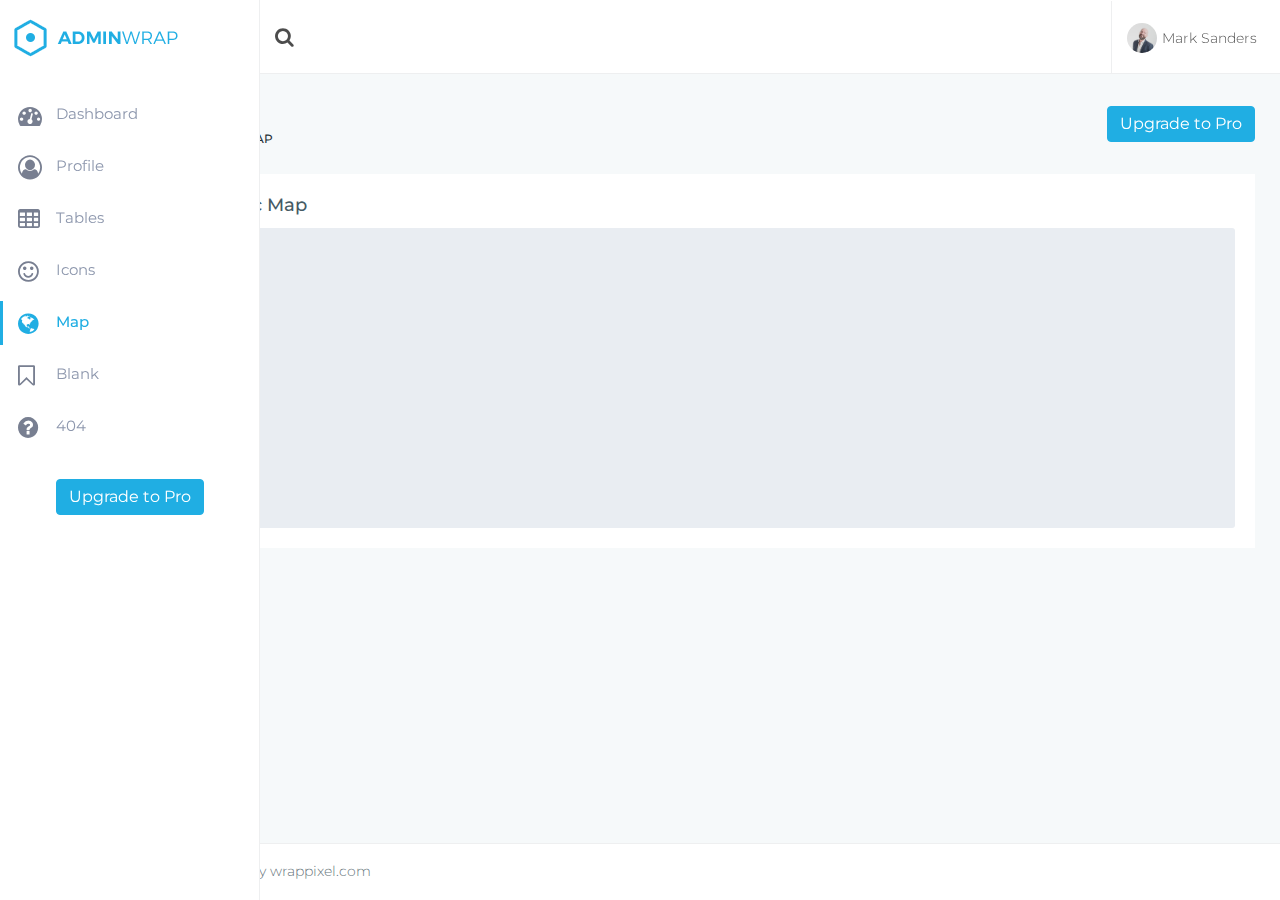
<file: static/admin/map-google.html>
<!DOCTYPE html>
<html lang="en">

<head>
    <meta charset="utf-8">
    <meta http-equiv="X-UA-Compatible" content="IE=edge">
    <!-- Tell the browser to be responsive to screen width -->
    <meta name="viewport" content="width=device-width, initial-scale=1">
    <meta name="description" content="">
    <meta name="author" content="">
    <!-- Favicon icon -->
    <link rel="icon" type="image/png" sizes="16x16" href="../assets/images/favicon.png">
    <title>AdminWrap - Easy to Customize Bootstrap 4 Admin Template</title>
    <!-- Bootstrap Core CSS -->
    <link href="../assets/node_modules/bootstrap/css/bootstrap.min.css" rel="stylesheet">
    <!-- Custom CSS -->
    <link href="css/style.css" rel="stylesheet">
    <!-- page css -->
    <link href="css/pages/google-vector-map.css" rel="stylesheet">
    <!-- You can change the theme colors from here -->
    <link href="css/colors/default.css" id="theme" rel="stylesheet">
    <!-- HTML5 Shim and Respond.js IE8 support of HTML5 elements and media queries -->
    <!-- WARNING: Respond.js doesn't work if you view the page via file:// -->
    <!--[if lt IE 9]>
    <script src="https://oss.maxcdn.com/libs/html5shiv/3.7.0/html5shiv.js"></script>
    <script src="https://oss.maxcdn.com/libs/respond.js/1.4.2/respond.min.js"></script>
<![endif]-->
</head>

<body class="fix-header card-no-border fix-sidebar">
    <!-- ============================================================== -->
    <!-- Preloader - style you can find in spinners.css -->
    <!-- ============================================================== -->
    <div class="preloader">
        <div class="loader">
            <div class="loader__figure"></div>
            <p class="loader__label">Admin Wrap</p>
        </div>
    </div>
    <!-- ============================================================== -->
    <!-- Main wrapper - style you can find in pages.scss -->
    <!-- ============================================================== -->
    <div id="main-wrapper">
        <!-- ============================================================== -->
        <!-- Topbar header - style you can find in pages.scss -->
        <!-- ============================================================== -->
        <header class="topbar">
            <nav class="navbar top-navbar navbar-expand-md navbar-light">
                <!-- ============================================================== -->
                <!-- Logo -->
                <!-- ============================================================== -->
                <div class="navbar-header">
                    <a class="navbar-brand" href="index.html">
                        <!-- Logo icon --><b>
                            <!--You can put here icon as well // <i class="wi wi-sunset"></i> //-->
                            <!-- Dark Logo icon -->
                            <img src="../assets/images/logo-icon.png" alt="homepage" class="dark-logo" />
                            <!-- Light Logo icon -->
                            <img src="../assets/images/logo-light-icon.png" alt="homepage" class="light-logo" />
                        </b>
                        <!--End Logo icon -->
                        <!-- Logo text --><span>
                         <!-- dark Logo text -->
                         <img src="../assets/images/logo-text.png" alt="homepage" class="dark-logo" />
                         <!-- Light Logo text -->    
                         <img src="../assets/images/logo-light-text.png" class="light-logo" alt="homepage" /></span> </a>
                </div>
                <!-- ============================================================== -->
                <!-- End Logo -->
                <!-- ============================================================== -->
                <div class="navbar-collapse">
                    <!-- ============================================================== -->
                    <!-- toggle and nav items -->
                    <!-- ============================================================== -->
                    <ul class="navbar-nav mr-auto">
                        <li class="nav-item"> <a class="nav-link nav-toggler hidden-md-up waves-effect waves-dark" href="javascript:void(0)"><i class="fa fa-bars"></i></a> </li>
                        <!-- ============================================================== -->
                        <!-- Search -->
                        <!-- ============================================================== -->
                        <li class="nav-item hidden-xs-down search-box"> <a class="nav-link hidden-sm-down waves-effect waves-dark" href="javascript:void(0)"><i class="fa fa-search"></i></a>
                            <form class="app-search">
                                <input type="text" class="form-control" placeholder="Search & enter"> <a class="srh-btn"><i class="fa fa-times"></i></a> </form>
                        </li>
                    </ul>
                    <!-- ============================================================== -->
                    <!-- User profile and search -->
                    <!-- ============================================================== -->
                    <ul class="navbar-nav my-lg-0">
                        <!-- ============================================================== -->
                        <!-- Profile -->
                        <!-- ============================================================== -->
                        <li class="nav-item dropdown u-pro">
                            <a class="nav-link dropdown-toggle waves-effect waves-dark profile-pic" href="" data-toggle="dropdown" aria-haspopup="true" aria-expanded="false"><img src="../assets/images/users/1.jpg" alt="user" class="" /> <span class="hidden-md-down">Mark Sanders &nbsp;</span> </a>
                        </li>
                    </ul>
                </div>
            </nav>
        </header>
        <!-- ============================================================== -->
        <!-- End Topbar header -->
        <!-- ============================================================== -->
        <!-- ============================================================== -->
        <!-- Left Sidebar - style you can find in sidebar.scss  -->
        <!-- ============================================================== -->
        <aside class="left-sidebar">
            <!-- Sidebar scroll-->
            <div class="scroll-sidebar">
                <!-- Sidebar navigation-->
                <nav class="sidebar-nav">
                    <ul id="sidebarnav">
                        <li> <a class="waves-effect waves-dark" href="index.html" aria-expanded="false"><i class="fa fa-tachometer"></i><span class="hide-menu">Dashboard</span></a>
                        </li>
                        <li> <a class="waves-effect waves-dark" href="pages-profile.html" aria-expanded="false"><i class="fa fa-user-circle-o"></i><span class="hide-menu">Profile</span></a>
                        </li>
                        <li> <a class="waves-effect waves-dark" href="table-basic.html" aria-expanded="false"><i class="fa fa-table"></i><span class="hide-menu">Tables</span></a>
                        </li>
                        <li> <a class="waves-effect waves-dark" href="icon-fontawesome.html" aria-expanded="false"><i class="fa fa-smile-o"></i><span class="hide-menu">Icons</span></a>
                        </li>
                        <li> <a class="waves-effect waves-dark" href="map-google.html" aria-expanded="false"><i class="fa fa-globe"></i><span class="hide-menu">Map</span></a>
                        </li>
                        <li> <a class="waves-effect waves-dark" href="pages-blank.html" aria-expanded="false"><i class="fa fa-bookmark-o"></i><span class="hide-menu">Blank</span></a>
                        </li>
                        <li> <a class="waves-effect waves-dark" href="pages-error-404.html" aria-expanded="false"><i class="fa fa-question-circle"></i><span class="hide-menu">404</span></a>
                        </li>
                    </ul>
                    <div class="text-center m-t-30">
                        <a href="https://wrappixel.com/templates/adminwrap/" class="btn waves-effect waves-light btn-info hidden-md-down"> Upgrade to Pro</a>
                    </div>
                </nav>
                <!-- End Sidebar navigation -->
            </div>
            <!-- End Sidebar scroll-->
        </aside>
        <!-- ============================================================== -->
        <!-- End Left Sidebar - style you can find in sidebar.scss  -->
        <!-- ============================================================== -->
        <!-- ============================================================== -->
        <!-- Page wrapper  -->
        <!-- ============================================================== -->
        <div class="page-wrapper">
            <!-- ============================================================== -->
            <!-- Container fluid  -->
            <!-- ============================================================== -->
            <div class="container-fluid">
                <!-- ============================================================== -->
                <!-- Bread crumb and right sidebar toggle -->
                <!-- ============================================================== -->
                <div class="row page-titles">
                    <div class="col-md-5 align-self-center">
                        <h3 class="text-themecolor">Google Map</h3>
                        <ol class="breadcrumb">
                            <li class="breadcrumb-item"><a href="javascript:void(0)">Home</a></li>
                            <li class="breadcrumb-item active">Google Map</li>
                        </ol>
                    </div>
                    <div class="col-md-7 align-self-center">
                        <a href="https://wrappixel.com/templates/adminwrap/" class="btn waves-effect waves-light btn btn-info pull-right hidden-sm-down"> Upgrade to Pro</a>
                    </div>
                </div>
                <!-- ============================================================== -->
                <!-- End Bread crumb and right sidebar toggle -->
                <!-- ============================================================== -->
                <!-- ============================================================== -->
                <!-- Start Page Content -->
                <!-- ============================================================== -->
                <div class="row">
                    <div class="col-12">
                        <div class="card">
                            <div class="card-body">
                                <h4 class="card-title">Simple Basic Map</h4>
                                <div id="gmaps-simple" class="gmaps"></div>
                            </div>
                        </div>
                    </div>
                </div>
                <!-- ============================================================== -->
                <!-- End PAge Content -->
                <!-- ============================================================== -->
            </div>
            <!-- ============================================================== -->
            <!-- End Container fluid  -->
            <!-- ============================================================== -->
            <!-- ============================================================== -->
            <!-- footer -->
            <!-- ============================================================== -->
            <footer class="footer">
                © 2018 Adminwrap by wrappixel.com
            </footer>
            <!-- ============================================================== -->
            <!-- End footer -->
            <!-- ============================================================== -->
        </div>
        <!-- ============================================================== -->
        <!-- End Page wrapper  -->
        <!-- ============================================================== -->
    </div>
    <!-- ============================================================== -->
    <!-- End Wrapper -->
    <!-- ============================================================== -->
    <!-- ============================================================== -->
    <!-- All Jquery -->
    <!-- ============================================================== -->
    <script src="../assets/node_modules/jquery/jquery.min.js"></script>
    <!-- Bootstrap tether Core JavaScript -->
    <script src="../assets/node_modules/bootstrap/js/popper.min.js"></script>
    <script src="../assets/node_modules/bootstrap/js/bootstrap.min.js"></script>
    <!-- slimscrollbar scrollbar JavaScript -->
    <script src="js/perfect-scrollbar.jquery.min.js"></script>
    <!--Wave Effects -->
    <script src="js/waves.js"></script>
    <!--Menu sidebar -->
    <script src="js/sidebarmenu.js"></script>
    <!--Custom JavaScript -->
    <script src="js/custom.min.js"></script>
    <!-- google maps api -->
    <script src="https://maps.google.com/maps/api/js?key=AIzaSyCUBL-6KdclGJ2a_UpmB2LXvq7VOcPT7K4&sensor=true"></script>
    <script src="../assets/node_modules/gmaps/gmaps.min.js"></script>
    <script src="../assets/node_modules/gmaps/jquery.gmaps.js"></script>
</body>

</html>
</file>
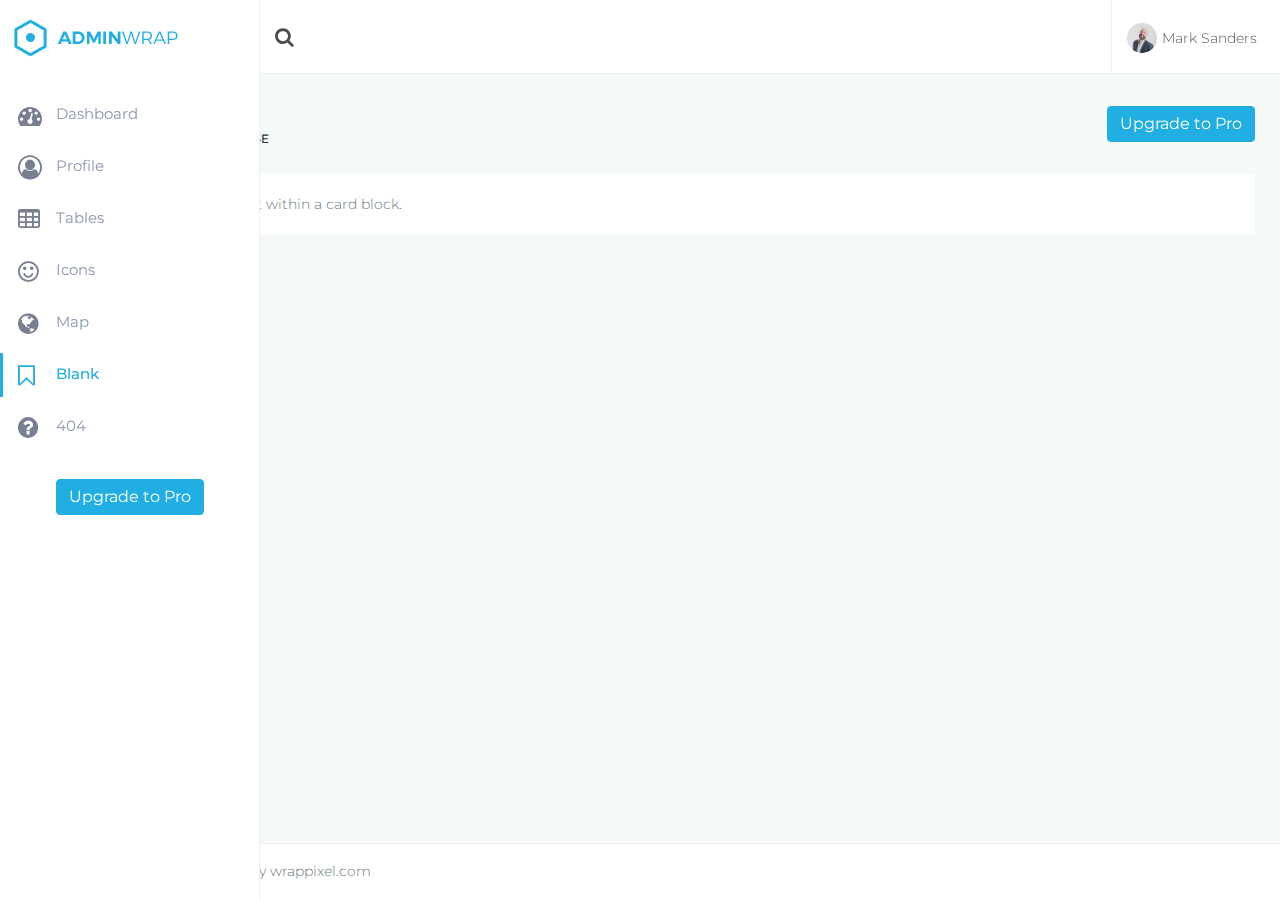
<file: static/admin/pages-blank.html>
<!DOCTYPE html>
<html lang="en">

<head>
    <meta charset="utf-8">
    <meta http-equiv="X-UA-Compatible" content="IE=edge">
    <!-- Tell the browser to be responsive to screen width -->
    <meta name="viewport" content="width=device-width, initial-scale=1">
    <meta name="description" content="">
    <meta name="author" content="">
    <!-- Favicon icon -->
    <link rel="icon" type="image/png" sizes="16x16" href="../assets/images/favicon.png">
    <title>AdminWrap - Easy to Customize Bootstrap 4 Admin Template</title>
    <!-- Bootstrap Core CSS -->
    <link href="../assets/node_modules/bootstrap/css/bootstrap.min.css" rel="stylesheet">
    <!-- Custom CSS -->
    <link href="css/style.css" rel="stylesheet">
    <!-- You can change the theme colors from here -->
    <link href="css/colors/default.css" id="theme" rel="stylesheet">
    <!-- HTML5 Shim and Respond.js IE8 support of HTML5 elements and media queries -->
    <!-- WARNING: Respond.js doesn't work if you view the page via file:// -->
    <!--[if lt IE 9]>
    <script src="https://oss.maxcdn.com/libs/html5shiv/3.7.0/html5shiv.js"></script>
    <script src="https://oss.maxcdn.com/libs/respond.js/1.4.2/respond.min.js"></script>
<![endif]-->
</head>

<body class="fix-header card-no-border fix-sidebar">
    <!-- ============================================================== -->
    <!-- Preloader - style you can find in spinners.css -->
    <!-- ============================================================== -->
    <div class="preloader">
        <div class="loader">
            <div class="loader__figure"></div>
            <p class="loader__label">Admin Wrap</p>
        </div>
    </div>
    <!-- ============================================================== -->
    <!-- Main wrapper - style you can find in pages.scss -->
    <!-- ============================================================== -->
    <div id="main-wrapper">
        <!-- ============================================================== -->
        <!-- Topbar header - style you can find in pages.scss -->
        <!-- ============================================================== -->
        <header class="topbar">
            <nav class="navbar top-navbar navbar-expand-md navbar-light">
                <!-- ============================================================== -->
                <!-- Logo -->
                <!-- ============================================================== -->
                <div class="navbar-header">
                    <a class="navbar-brand" href="index.html">
                        <!-- Logo icon --><b>
                            <!--You can put here icon as well // <i class="wi wi-sunset"></i> //-->
                            <!-- Dark Logo icon -->
                            <img src="../assets/images/logo-icon.png" alt="homepage" class="dark-logo" />
                            <!-- Light Logo icon -->
                            <img src="../assets/images/logo-light-icon.png" alt="homepage" class="light-logo" />
                        </b>
                        <!--End Logo icon -->
                        <!-- Logo text --><span>
                         <!-- dark Logo text -->
                         <img src="../assets/images/logo-text.png" alt="homepage" class="dark-logo" />
                         <!-- Light Logo text -->    
                         <img src="../assets/images/logo-light-text.png" class="light-logo" alt="homepage" /></span> </a>
                </div>
                <!-- ============================================================== -->
                <!-- End Logo -->
                <!-- ============================================================== -->
                <div class="navbar-collapse">
                    <!-- ============================================================== -->
                    <!-- toggle and nav items -->
                    <!-- ============================================================== -->
                    <ul class="navbar-nav mr-auto">
                        <!-- This is  -->
                        <li class="nav-item"> <a class="nav-link nav-toggler hidden-md-up waves-effect waves-dark" href="javascript:void(0)"><i class="fa fa-bars"></i></a> </li>
                        <!-- ============================================================== -->
                        <!-- Search -->
                        <!-- ============================================================== -->
                        <li class="nav-item hidden-xs-down search-box"> <a class="nav-link hidden-sm-down waves-effect waves-dark" href="javascript:void(0)"><i class="fa fa-search"></i></a>
                            <form class="app-search">
                                <input type="text" class="form-control" placeholder="Search & enter"> <a class="srh-btn"><i class="fa fa-times"></i></a> </form>
                        </li>
                    </ul>
                    <!-- ============================================================== -->
                    <!-- User profile and search -->
                    <!-- ============================================================== -->
                    <ul class="navbar-nav my-lg-0">
                        <!-- ============================================================== -->
                        <!-- Profile -->
                        <!-- ============================================================== -->
                        <li class="nav-item dropdown u-pro">
                            <a class="nav-link dropdown-toggle waves-effect waves-dark profile-pic" href="" data-toggle="dropdown" aria-haspopup="true" aria-expanded="false"><img src="../assets/images/users/1.jpg" alt="user" class="" /> <span class="hidden-md-down">Mark Sanders &nbsp;</span> </a>
                        </li>
                    </ul>
                </div>
            </nav>
        </header>
        <!-- ============================================================== -->
        <!-- End Topbar header -->
        <!-- ============================================================== -->
        <!-- ============================================================== -->
        <!-- Left Sidebar - style you can find in sidebar.scss  -->
        <!-- ============================================================== -->
        <aside class="left-sidebar">
            <!-- Sidebar scroll-->
            <div class="scroll-sidebar">
                <!-- Sidebar navigation-->
                <nav class="sidebar-nav">
                    <ul id="sidebarnav">
                        <li> <a class="waves-effect waves-dark" href="index.html" aria-expanded="false"><i class="fa fa-tachometer"></i><span class="hide-menu">Dashboard</span></a>
                        </li>
                        <li> <a class="waves-effect waves-dark" href="pages-profile.html" aria-expanded="false"><i class="fa fa-user-circle-o"></i><span class="hide-menu">Profile</span></a>
                        </li>
                        <li> <a class="waves-effect waves-dark" href="table-basic.html" aria-expanded="false"><i class="fa fa-table"></i><span class="hide-menu">Tables</span></a>
                        </li>
                        <li> <a class="waves-effect waves-dark" href="icon-fontawesome.html" aria-expanded="false"><i class="fa fa-smile-o"></i><span class="hide-menu">Icons</span></a>
                        </li>
                        <li> <a class="waves-effect waves-dark" href="map-google.html" aria-expanded="false"><i class="fa fa-globe"></i><span class="hide-menu">Map</span></a>
                        </li>
                        <li> <a class="waves-effect waves-dark" href="pages-blank.html" aria-expanded="false"><i class="fa fa-bookmark-o"></i><span class="hide-menu">Blank</span></a>
                        </li>
                        <li> <a class="waves-effect waves-dark" href="pages-error-404.html" aria-expanded="false"><i class="fa fa-question-circle"></i><span class="hide-menu">404</span></a>
                        </li>
                    </ul>
                    <div class="text-center m-t-30">
                        <a href="https://wrappixel.com/templates/adminwrap/" class="btn waves-effect waves-light btn-info hidden-md-down"> Upgrade to Pro</a>
                    </div>
                </nav>
                <!-- End Sidebar navigation -->
            </div>
            <!-- End Sidebar scroll-->
        </aside>
        <!-- ============================================================== -->
        <!-- End Left Sidebar - style you can find in sidebar.scss  -->
        <!-- ============================================================== -->
        <!-- ============================================================== -->
        <!-- Page wrapper  -->
        <!-- ============================================================== -->
        <div class="page-wrapper">
            <!-- ============================================================== -->
            <!-- Container fluid  -->
            <!-- ============================================================== -->
            <div class="container-fluid">
                <!-- ============================================================== -->
                <!-- Bread crumb and right sidebar toggle -->
                <!-- ============================================================== -->
                <div class="row page-titles">
                    <div class="col-md-5 align-self-center">
                        <h3 class="text-themecolor">Blank Page</h3>
                        <ol class="breadcrumb">
                            <li class="breadcrumb-item"><a href="javascript:void(0)">Home</a></li>
                            <li class="breadcrumb-item active">Blank Page</li>
                        </ol>
                    </div>
                    <div class="col-md-7 align-self-center">
                        <a href="https://wrappixel.com/templates/adminwrap/" class="btn waves-effect waves-light btn btn-info pull-right hidden-sm-down"> Upgrade to Pro</a>
                    </div>
                </div>
                <!-- ============================================================== -->
                <!-- End Bread crumb and right sidebar toggle -->
                <!-- ============================================================== -->
                <!-- ============================================================== -->
                <!-- Start Page Content -->
                <!-- ============================================================== -->
                <div class="row">
                    <div class="col-12">
                        <div class="card">
                            <div class="card-body">
                                This is some text within a card block.
                            </div>
                        </div>
                    </div>
                </div>
                <!-- ============================================================== -->
                <!-- End PAge Content -->
                <!-- ============================================================== -->
                <!-- ============================================================== -->
                <!-- Right sidebar -->
                <!-- ============================================================== -->
                <!-- .right-sidebar -->
                <div class="right-sidebar">
                    <div class="slimscrollright">
                        <div class="rpanel-title"> Service Panel <span><i class="ti-close right-side-toggle"></i></span> </div>
                        <div class="r-panel-body">
                            <ul id="themecolors" class="m-t-20">
                                <li><b>With Light sidebar</b></li>
                                <li><a href="javascript:void(0)" data-theme="default" class="default-theme">1</a></li>
                                <li><a href="javascript:void(0)" data-theme="green" class="green-theme">2</a></li>
                                <li><a href="javascript:void(0)" data-theme="red" class="red-theme">3</a></li>
                                <li><a href="javascript:void(0)" data-theme="blue" class="blue-theme">4</a></li>
                                <li><a href="javascript:void(0)" data-theme="purple" class="purple-theme">5</a></li>
                                <li><a href="javascript:void(0)" data-theme="megna" class="megna-theme">6</a></li>
                                <li class="d-block m-t-30"><b>With Dark sidebar</b></li>
                                <li><a href="javascript:void(0)" data-theme="default-dark" class="default-dark-theme working">7</a></li>
                                <li><a href="javascript:void(0)" data-theme="green-dark" class="green-dark-theme">8</a></li>
                                <li><a href="javascript:void(0)" data-theme="red-dark" class="red-dark-theme">9</a></li>
                                <li><a href="javascript:void(0)" data-theme="blue-dark" class="blue-dark-theme">10</a></li>
                                <li><a href="javascript:void(0)" data-theme="purple-dark" class="purple-dark-theme">11</a></li>
                                <li><a href="javascript:void(0)" data-theme="megna-dark" class="megna-dark-theme ">12</a></li>
                            </ul>
                            <ul class="m-t-20 chatonline">
                                <li><b>Chat option</b></li>
                                <li>
                                    <a href="javascript:void(0)"><img src="../assets/images/users/1.jpg" alt="user-img" class="img-circle"> <span>Varun Dhavan <small class="text-success">online</small></span></a>
                                </li>
                                <li>
                                    <a href="javascript:void(0)"><img src="../assets/images/users/2.jpg" alt="user-img" class="img-circle"> <span>Genelia Deshmukh <small class="text-warning">Away</small></span></a>
                                </li>
                                <li>
                                    <a href="javascript:void(0)"><img src="../assets/images/users/3.jpg" alt="user-img" class="img-circle"> <span>Ritesh Deshmukh <small class="text-danger">Busy</small></span></a>
                                </li>
                                <li>
                                    <a href="javascript:void(0)"><img src="../assets/images/users/4.jpg" alt="user-img" class="img-circle"> <span>Arijit Sinh <small class="text-muted">Offline</small></span></a>
                                </li>
                                <li>
                                    <a href="javascript:void(0)"><img src="../assets/images/users/5.jpg" alt="user-img" class="img-circle"> <span>Govinda Star <small class="text-success">online</small></span></a>
                                </li>
                                <li>
                                    <a href="javascript:void(0)"><img src="../assets/images/users/6.jpg" alt="user-img" class="img-circle"> <span>John Abraham<small class="text-success">online</small></span></a>
                                </li>
                                <li>
                                    <a href="javascript:void(0)"><img src="../assets/images/users/7.jpg" alt="user-img" class="img-circle"> <span>Hritik Roshan<small class="text-success">online</small></span></a>
                                </li>
                                <li>
                                    <a href="javascript:void(0)"><img src="../assets/images/users/8.jpg" alt="user-img" class="img-circle"> <span>Pwandeep rajan <small class="text-success">online</small></span></a>
                                </li>
                            </ul>
                        </div>
                    </div>
                </div>
                <!-- ============================================================== -->
                <!-- End Right sidebar -->
                <!-- ============================================================== -->
            </div>
            <!-- ============================================================== -->
            <!-- End Container fluid  -->
            <!-- ============================================================== -->
            <!-- ============================================================== -->
            <!-- footer -->
            <!-- ============================================================== -->
            <footer class="footer">
                © 2018 Adminwrap by wrappixel.com
            </footer>
            <!-- ============================================================== -->
            <!-- End footer -->
            <!-- ============================================================== -->
        </div>
        <!-- ============================================================== -->
        <!-- End Page wrapper  -->
        <!-- ============================================================== -->
    </div>
    <!-- ============================================================== -->
    <!-- End Wrapper -->
    <!-- ============================================================== -->
    <!-- ============================================================== -->
    <!-- All Jquery -->
    <!-- ============================================================== -->
    <script src="../assets/node_modules/jquery/jquery.min.js"></script>
    <!-- Bootstrap tether Core JavaScript -->
    <script src="../assets/node_modules/bootstrap/js/popper.min.js"></script>
    <script src="../assets/node_modules/bootstrap/js/bootstrap.min.js"></script>
    <!-- slimscrollbar scrollbar JavaScript -->
    <script src="js/perfect-scrollbar.jquery.min.js"></script>
    <!--Wave Effects -->
    <script src="js/waves.js"></script>
    <!--Menu sidebar -->
    <script src="js/sidebarmenu.js"></script>
    <!--Custom JavaScript -->
    <script src="js/custom.min.js"></script>
</body>

</html>
</file>
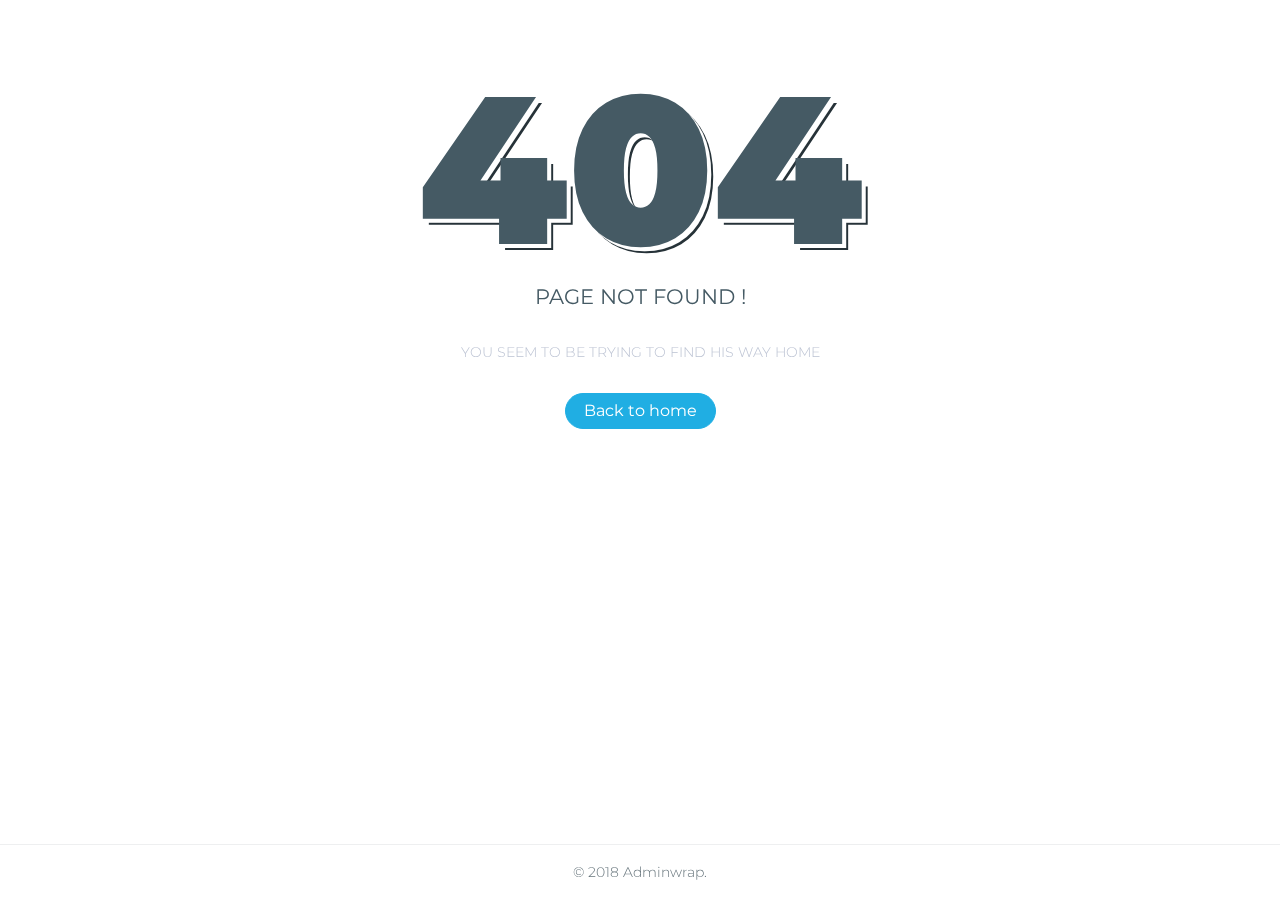
<file: static/admin/pages-error-404.html>
<!DOCTYPE html>
<html lang="en">

<head>
    <meta charset="utf-8">
    <meta http-equiv="X-UA-Compatible" content="IE=edge">
    <!-- Tell the browser to be responsive to screen width -->
    <meta name="viewport" content="width=device-width, initial-scale=1">
    <meta name="description" content="">
    <meta name="author" content="">
    <!-- Favicon icon -->
    <link rel="icon" type="image/png" sizes="16x16" href="../assets/images/favicon.png">
    <title>AdminWrap - Easy to Customize Bootstrap 4 Admin Template</title>
    <!-- Bootstrap Core CSS -->
    <link href="../assets/node_modules/bootstrap/css/bootstrap.min.css" rel="stylesheet">
    <!-- Custom CSS -->
    <link href="css/style.css" rel="stylesheet">
    <!-- page css -->
    <link href="css/pages/error-pages.css" rel="stylesheet">
    <!-- You can change the theme colors from here -->
    <link href="css/colors/default.css" id="theme" rel="stylesheet">
    <!-- HTML5 Shim and Respond.js IE8 support of HTML5 elements and media queries -->
    <!-- WARNING: Respond.js doesn't work if you view the page via file:// -->
    <!--[if lt IE 9]>
    <script src="https://oss.maxcdn.com/libs/html5shiv/3.7.0/html5shiv.js"></script>
    <script src="https://oss.maxcdn.com/libs/respond.js/1.4.2/respond.min.js"></script>
<![endif]-->
</head>

<body class="fix-header card-no-border fix-sidebar">
    <!-- ============================================================== -->
    <!-- Main wrapper - style you can find in pages.scss -->
    <!-- ============================================================== -->
    <section id="wrapper" class="error-page">
        <div class="error-box">
            <div class="error-body text-center">
                <h1>404</h1>
                <h3 class="text-uppercase">Page Not Found !</h3>
                <p class="text-muted m-t-30 m-b-30">YOU SEEM TO BE TRYING TO FIND HIS WAY HOME</p>
                <a href="index.html" class="btn btn-info btn-rounded waves-effect waves-light m-b-40">Back to home</a> </div>
            <footer class="footer text-center">© 2018 Adminwrap.</footer>
        </div>
    </section>
    <!-- ============================================================== -->
    <!-- End Wrapper -->
    <!-- ============================================================== -->
    <!-- ============================================================== -->
    <!-- All Jquery -->
    <!-- ============================================================== -->
    <script src="../assets/node_modules/jquery/jquery.min.js"></script>
    <!-- Bootstrap tether Core JavaScript -->
    <script src="../assets/node_modules/bootstrap/js/popper.min.js"></script>
    <script src="../assets/node_modules/bootstrap/js/bootstrap.min.js"></script>
    <!--Wave Effects -->
    <script src="js/waves.js"></script>
</body>

</html>
</file>
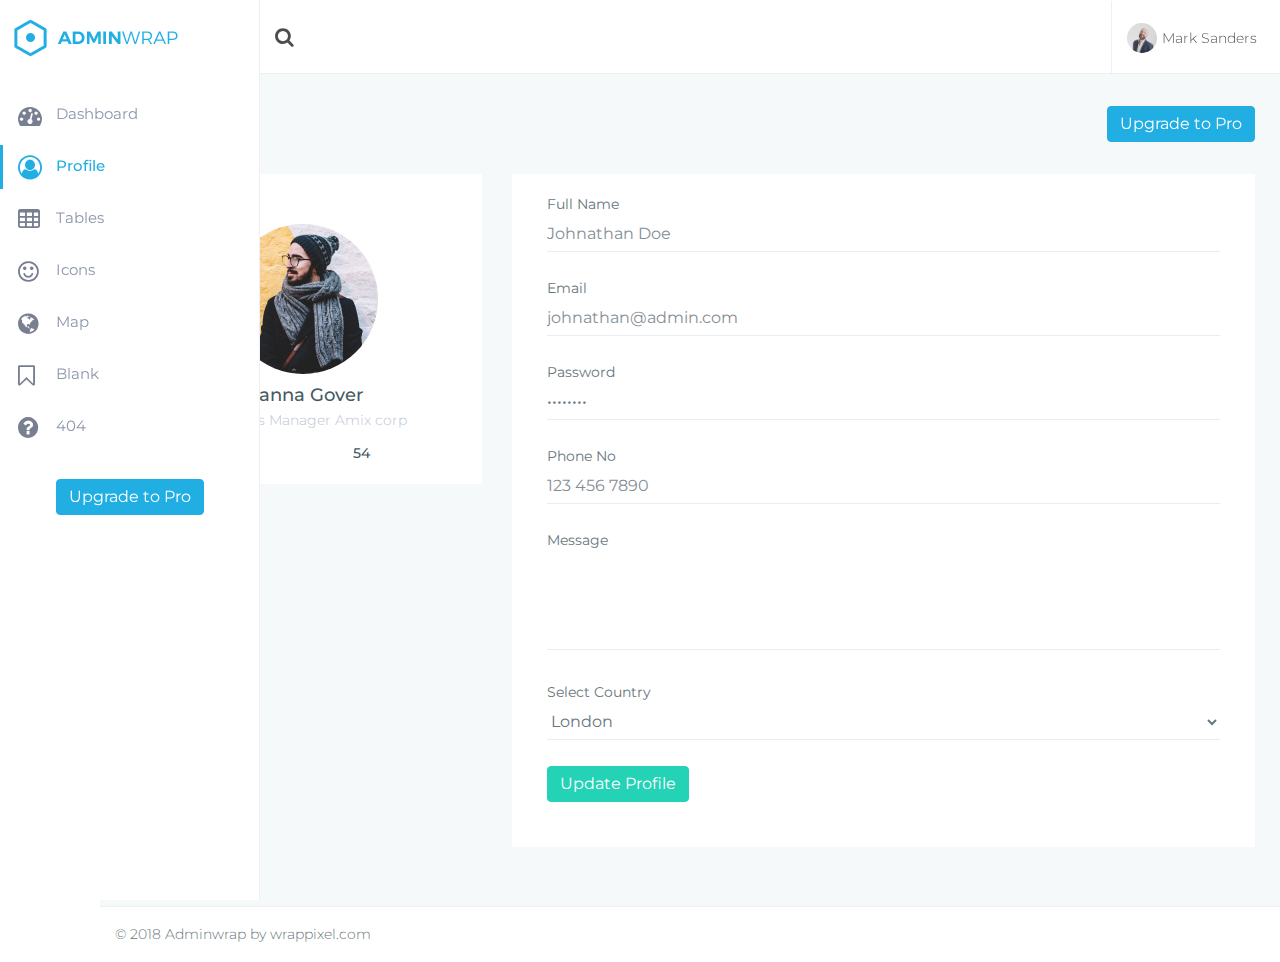
<file: static/admin/pages-profile.html>
<!DOCTYPE html>
<html lang="en">

<head>
    <meta charset="utf-8">
    <meta http-equiv="X-UA-Compatible" content="IE=edge">
    <!-- Tell the browser to be responsive to screen width -->
    <meta name="viewport" content="width=device-width, initial-scale=1">
    <meta name="description" content="">
    <meta name="author" content="">
    <!-- Favicon icon -->
    <link rel="icon" type="image/png" sizes="16x16" href="../assets/images/favicon.png">
    <title>AdminWrap - Easy to Customize Bootstrap 4 Admin Template</title>
    <!-- Bootstrap Core CSS -->
    <link href="../assets/node_modules/bootstrap/css/bootstrap.min.css" rel="stylesheet">
    <!-- Custom CSS -->
    <link href="css/style.css" rel="stylesheet">
    <!-- You can change the theme colors from here -->
    <link href="css/colors/default.css" id="theme" rel="stylesheet">
    <!-- HTML5 Shim and Respond.js IE8 support of HTML5 elements and media queries -->
    <!-- WARNING: Respond.js doesn't work if you view the page via file:// -->
    <!--[if lt IE 9]>
    <script src="https://oss.maxcdn.com/libs/html5shiv/3.7.0/html5shiv.js"></script>
    <script src="https://oss.maxcdn.com/libs/respond.js/1.4.2/respond.min.js"></script>
<![endif]-->
</head>

<body class="fix-header card-no-border fix-sidebar">
    <!-- ============================================================== -->
    <!-- Preloader - style you can find in spinners.css -->
    <!-- ============================================================== -->
    <div class="preloader">
        <div class="loader">
            <div class="loader__figure"></div>
            <p class="loader__label">Admin Wrap</p>
        </div>
    </div>
    <!-- ============================================================== -->
    <!-- Main wrapper - style you can find in pages.scss -->
    <!-- ============================================================== -->
    <div id="main-wrapper">
        <!-- ============================================================== -->
        <!-- Topbar header - style you can find in pages.scss -->
        <!-- ============================================================== -->
        <header class="topbar">
            <nav class="navbar top-navbar navbar-expand-md navbar-light">
                <!-- ============================================================== -->
                <!-- Logo -->
                <!-- ============================================================== -->
                <div class="navbar-header">
                    <a class="navbar-brand" href="index.html">
                        <!-- Logo icon --><b>
                            <!--You can put here icon as well // <i class="wi wi-sunset"></i> //-->
                            <!-- Dark Logo icon -->
                            <img src="../assets/images/logo-icon.png" alt="homepage" class="dark-logo" />
                            <!-- Light Logo icon -->
                            <img src="../assets/images/logo-light-icon.png" alt="homepage" class="light-logo" />
                        </b>
                        <!--End Logo icon -->
                        <!-- Logo text --><span>
                         <!-- dark Logo text -->
                         <img src="../assets/images/logo-text.png" alt="homepage" class="dark-logo" />
                         <!-- Light Logo text -->    
                         <img src="../assets/images/logo-light-text.png" class="light-logo" alt="homepage" /></span> </a>
                </div>
                <!-- ============================================================== -->
                <!-- End Logo -->
                <!-- ============================================================== -->
                <div class="navbar-collapse">
                    <!-- ============================================================== -->
                    <!-- toggle and nav items -->
                    <!-- ============================================================== -->
                    <ul class="navbar-nav mr-auto">
                        <li class="nav-item"> <a class="nav-link nav-toggler hidden-md-up waves-effect waves-dark" href="javascript:void(0)"><i class="fa fa-bars"></i></a> </li>
                        <!-- ============================================================== -->
                        <!-- Search -->
                        <!-- ============================================================== -->
                        <li class="nav-item hidden-xs-down search-box"> <a class="nav-link hidden-sm-down waves-effect waves-dark" href="javascript:void(0)"><i class="fa fa-search"></i></a>
                            <form class="app-search">
                                <input type="text" class="form-control" placeholder="Search & enter"> <a class="srh-btn"><i class="fa fa-times"></i></a> </form>
                        </li>
                    </ul>
                    <!-- ============================================================== -->
                    <!-- User profile and search -->
                    <!-- ============================================================== -->
                    <ul class="navbar-nav my-lg-0">
                        <!-- ============================================================== -->
                        <!-- Profile -->
                        <!-- ============================================================== -->
                        <li class="nav-item dropdown u-pro">
                            <a class="nav-link dropdown-toggle waves-effect waves-dark profile-pic" href="" data-toggle="dropdown" aria-haspopup="true" aria-expanded="false"><img src="../assets/images/users/1.jpg" alt="user" class="" /> <span class="hidden-md-down">Mark Sanders &nbsp;</span> </a>
                        </li>
                    </ul>
                </div>
            </nav>
        </header>
        <!-- ============================================================== -->
        <!-- End Topbar header -->
        <!-- ============================================================== -->
        <!-- ============================================================== -->
        <!-- Left Sidebar - style you can find in sidebar.scss  -->
        <!-- ============================================================== -->
        <aside class="left-sidebar">
            <!-- Sidebar scroll-->
            <div class="scroll-sidebar">
                <!-- Sidebar navigation-->
                <nav class="sidebar-nav">
                    <ul id="sidebarnav">
                        <li> <a class="waves-effect waves-dark" href="index.html" aria-expanded="false"><i class="fa fa-tachometer"></i><span class="hide-menu">Dashboard</span></a>
                        </li>
                        <li> <a class="waves-effect waves-dark" href="pages-profile.html" aria-expanded="false"><i class="fa fa-user-circle-o"></i><span class="hide-menu">Profile</span></a>
                        </li>
                        <li> <a class="waves-effect waves-dark" href="table-basic.html" aria-expanded="false"><i class="fa fa-table"></i><span class="hide-menu">Tables</span></a>
                        </li>
                        <li> <a class="waves-effect waves-dark" href="icon-fontawesome.html" aria-expanded="false"><i class="fa fa-smile-o"></i><span class="hide-menu">Icons</span></a>
                        </li>
                        <li> <a class="waves-effect waves-dark" href="map-google.html" aria-expanded="false"><i class="fa fa-globe"></i><span class="hide-menu">Map</span></a>
                        </li>
                        <li> <a class="waves-effect waves-dark" href="pages-blank.html" aria-expanded="false"><i class="fa fa-bookmark-o"></i><span class="hide-menu">Blank</span></a>
                        </li>
                        <li> <a class="waves-effect waves-dark" href="pages-error-404.html" aria-expanded="false"><i class="fa fa-question-circle"></i><span class="hide-menu">404</span></a>
                        </li>
                    </ul>
                    <div class="text-center m-t-30">
                        <a href="https://wrappixel.com/templates/adminwrap/" class="btn waves-effect waves-light btn-info hidden-md-down"> Upgrade to Pro</a>
                    </div>
                </nav>
                <!-- End Sidebar navigation -->
            </div>
            <!-- End Sidebar scroll-->
        </aside>
        <!-- ============================================================== -->
        <!-- End Left Sidebar - style you can find in sidebar.scss  -->
        <!-- ============================================================== -->
        <!-- ============================================================== -->
        <!-- Page wrapper  -->
        <!-- ============================================================== -->
        <div class="page-wrapper">
            <!-- ============================================================== -->
            <!-- Container fluid  -->
            <!-- ============================================================== -->
            <div class="container-fluid">
                <!-- ============================================================== -->
                <!-- Bread crumb and right sidebar toggle -->
                <!-- ============================================================== -->
                <div class="row page-titles">
                    <div class="col-md-5 align-self-center">
                        <h3 class="text-themecolor">Profile</h3>
                        <ol class="breadcrumb">
                            <li class="breadcrumb-item"><a href="javascript:void(0)">Home</a></li>
                            <li class="breadcrumb-item active">Profile</li>
                        </ol>
                    </div>
                    <div class="col-md-7 align-self-center">
                        <a href="https://wrappixel.com/templates/adminwrap/" class="btn waves-effect waves-light btn btn-info pull-right hidden-sm-down"> Upgrade to Pro</a>
                    </div>
                </div>
                <!-- ============================================================== -->
                <!-- End Bread crumb and right sidebar toggle -->
                <!-- ============================================================== -->
                <!-- ============================================================== -->
                <!-- Start Page Content -->
                <!-- ============================================================== -->
                <!-- Row -->
                <div class="row">
                    <!-- Column -->
                    <div class="col-lg-4 col-xlg-3 col-md-5">
                        <div class="card">
                            <div class="card-body">
                                <center class="m-t-30"> <img src="../assets/images/users/5.jpg" class="img-circle" width="150" />
                                    <h4 class="card-title m-t-10">Hanna Gover</h4>
                                    <h6 class="card-subtitle">Accoubts Manager Amix corp</h6>
                                    <div class="row text-center justify-content-md-center">
                                        <div class="col-4"><a href="javascript:void(0)" class="link"><i class="icon-people"></i> <font class="font-medium">254</font></a></div>
                                        <div class="col-4"><a href="javascript:void(0)" class="link"><i class="icon-picture"></i> <font class="font-medium">54</font></a></div>
                                    </div>
                                </center>
                            </div>
                        </div>
                    </div>
                    <!-- Column -->
                    <!-- Column -->
                    <div class="col-lg-8 col-xlg-9 col-md-7">
                        <div class="card">
                            <!-- Tab panes -->
                            <div class="card-body">
                                <form class="form-horizontal form-material">
                                    <div class="form-group">
                                        <label class="col-md-12">Full Name</label>
                                        <div class="col-md-12">
                                            <input type="text" placeholder="Johnathan Doe" class="form-control form-control-line">
                                        </div>
                                    </div>
                                    <div class="form-group">
                                        <label for="example-email" class="col-md-12">Email</label>
                                        <div class="col-md-12">
                                            <input type="email" placeholder="johnathan@admin.com" class="form-control form-control-line" name="example-email" id="example-email">
                                        </div>
                                    </div>
                                    <div class="form-group">
                                        <label class="col-md-12">Password</label>
                                        <div class="col-md-12">
                                            <input type="password" value="password" class="form-control form-control-line">
                                        </div>
                                    </div>
                                    <div class="form-group">
                                        <label class="col-md-12">Phone No</label>
                                        <div class="col-md-12">
                                            <input type="text" placeholder="123 456 7890" class="form-control form-control-line">
                                        </div>
                                    </div>
                                    <div class="form-group">
                                        <label class="col-md-12">Message</label>
                                        <div class="col-md-12">
                                            <textarea rows="5" class="form-control form-control-line"></textarea>
                                        </div>
                                    </div>
                                    <div class="form-group">
                                        <label class="col-sm-12">Select Country</label>
                                        <div class="col-sm-12">
                                            <select class="form-control form-control-line">
                                                <option>London</option>
                                                <option>India</option>
                                                <option>Usa</option>
                                                <option>Canada</option>
                                                <option>Thailand</option>
                                            </select>
                                        </div>
                                    </div>
                                    <div class="form-group">
                                        <div class="col-sm-12">
                                            <button class="btn btn-success">Update Profile</button>
                                        </div>
                                    </div>
                                </form>
                            </div>
                        </div>
                    </div>
                    <!-- Column -->
                </div>
                <!-- Row -->
                <!-- ============================================================== -->
                <!-- End PAge Content -->
                <!-- ============================================================== -->
            </div>
            <!-- ============================================================== -->
            <!-- End Container fluid  -->
            <!-- ============================================================== -->
            <!-- ============================================================== -->
            <!-- footer -->
            <!-- ============================================================== -->
            <footer class="footer">
                © 2018 Adminwrap by wrappixel.com
            </footer>
            <!-- ============================================================== -->
            <!-- End footer -->
            <!-- ============================================================== -->
        </div>
        <!-- ============================================================== -->
        <!-- End Page wrapper  -->
        <!-- ============================================================== -->
    </div>
    <!-- ============================================================== -->
    <!-- End Wrapper -->
    <!-- ============================================================== -->
    <!-- ============================================================== -->
    <!-- All Jquery -->
    <!-- ============================================================== -->
    <script src="../assets/node_modules/jquery/jquery.min.js"></script>
    <!-- Bootstrap tether Core JavaScript -->
    <script src="../assets/node_modules/bootstrap/js/popper.min.js"></script>
    <script src="../assets/node_modules/bootstrap/js/bootstrap.min.js"></script>
    <!-- slimscrollbar scrollbar JavaScript -->
    <script src="js/perfect-scrollbar.jquery.min.js"></script>
    <!--Wave Effects -->
    <script src="js/waves.js"></script>
    <!--Menu sidebar -->
    <script src="js/sidebarmenu.js"></script>
    <!--Custom JavaScript -->
    <script src="js/custom.min.js"></script>
</body>

</html>
</file>
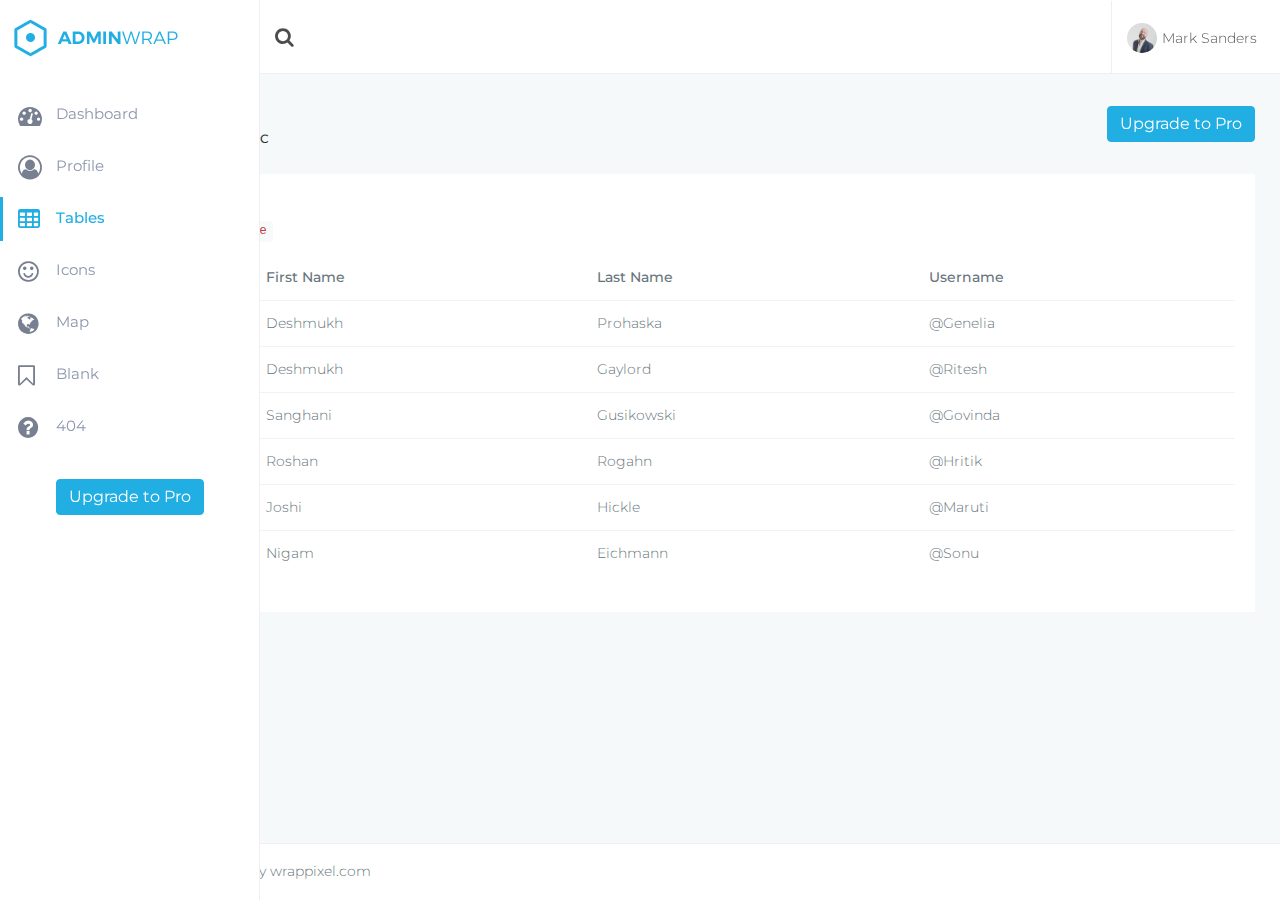
<file: static/admin/table-basic.html>
<!DOCTYPE html>
<html lang="en">

<head>
    <meta charset="utf-8">
    <meta http-equiv="X-UA-Compatible" content="IE=edge">
    <!-- Tell the browser to be responsive to screen width -->
    <meta name="viewport" content="width=device-width, initial-scale=1">
    <meta name="description" content="">
    <meta name="author" content="">
    <!-- Favicon icon -->
    <link rel="icon" type="image/png" sizes="16x16" href="../assets/images/favicon.png">
    <title>AdminWrap - Easy to Customize Bootstrap 4 Admin Template</title>
    <!-- Bootstrap Core CSS -->
    <link href="../assets/node_modules/bootstrap/css/bootstrap.min.css" rel="stylesheet">
    <!-- Custom CSS -->
    <link href="css/style.css" rel="stylesheet">
    <!-- You can change the theme colors from here -->
    <link href="css/colors/default.css" id="theme" rel="stylesheet">
    <!-- HTML5 Shim and Respond.js IE8 support of HTML5 elements and media queries -->
    <!-- WARNING: Respond.js doesn't work if you view the page via file:// -->
    <!--[if lt IE 9]>
    <script src="https://oss.maxcdn.com/libs/html5shiv/3.7.0/html5shiv.js"></script>
    <script src="https://oss.maxcdn.com/libs/respond.js/1.4.2/respond.min.js"></script>
<![endif]-->
</head>

<body class="fix-header card-no-border fix-sidebar">
    <!-- ============================================================== -->
    <!-- Preloader - style you can find in spinners.css -->
    <!-- ============================================================== -->
    <div class="preloader">
        <div class="loader">
            <div class="loader__figure"></div>
            <p class="loader__label">Admin Wrap</p>
        </div>
    </div>
    <!-- ============================================================== -->
    <!-- Main wrapper - style you can find in pages.scss -->
    <!-- ============================================================== -->
    <div id="main-wrapper">
        <!-- ============================================================== -->
        <!-- Topbar header - style you can find in pages.scss -->
        <!-- ============================================================== -->
        <header class="topbar">
            <nav class="navbar top-navbar navbar-expand-md navbar-light">
                <!-- ============================================================== -->
                <!-- Logo -->
                <!-- ============================================================== -->
                <div class="navbar-header">
                    <a class="navbar-brand" href="index.html">
                        <!-- Logo icon --><b>
                            <!--You can put here icon as well // <i class="wi wi-sunset"></i> //-->
                            <!-- Dark Logo icon -->
                            <img src="../assets/images/logo-icon.png" alt="homepage" class="dark-logo" />
                            <!-- Light Logo icon -->
                            <img src="../assets/images/logo-light-icon.png" alt="homepage" class="light-logo" />
                        </b>
                        <!--End Logo icon -->
                        <!-- Logo text --><span>
                         <!-- dark Logo text -->
                         <img src="../assets/images/logo-text.png" alt="homepage" class="dark-logo" />
                         <!-- Light Logo text -->    
                         <img src="../assets/images/logo-light-text.png" class="light-logo" alt="homepage" /></span> </a>
                </div>
                <!-- ============================================================== -->
                <!-- End Logo -->
                <!-- ============================================================== -->
                <div class="navbar-collapse">
                    <!-- ============================================================== -->
                    <!-- toggle and nav items -->
                    <!-- ============================================================== -->
                    <ul class="navbar-nav mr-auto">
                        <li class="nav-item"> <a class="nav-link nav-toggler hidden-md-up waves-effect waves-dark" href="javascript:void(0)"><i class="fa fa-bars"></i></a> </li>
                        <!-- ============================================================== -->
                        <!-- Search -->
                        <!-- ============================================================== -->
                        <li class="nav-item hidden-xs-down search-box"> <a class="nav-link hidden-sm-down waves-effect waves-dark" href="javascript:void(0)"><i class="fa fa-search"></i></a>
                            <form class="app-search">
                                <input type="text" class="form-control" placeholder="Search & enter"> <a class="srh-btn"><i class="fa fa-times"></i></a> </form>
                        </li>
                    </ul>
                    <!-- ============================================================== -->
                    <!-- User profile and search -->
                    <!-- ============================================================== -->
                    <ul class="navbar-nav my-lg-0">
                        <!-- ============================================================== -->
                        <!-- Profile -->
                        <!-- ============================================================== -->
                        <li class="nav-item dropdown u-pro">
                            <a class="nav-link dropdown-toggle waves-effect waves-dark profile-pic" href="" data-toggle="dropdown" aria-haspopup="true" aria-expanded="false"><img src="../assets/images/users/1.jpg" alt="user" class="" /> <span class="hidden-md-down">Mark Sanders &nbsp;</span> </a>
                        </li>
                    </ul>
                </div>
            </nav>
        </header>
        <!-- ============================================================== -->
        <!-- End Topbar header -->
        <!-- ============================================================== -->
        <!-- ============================================================== -->
        <!-- Left Sidebar - style you can find in sidebar.scss  -->
        <!-- ============================================================== -->
        <aside class="left-sidebar">
            <!-- Sidebar scroll-->
            <div class="scroll-sidebar">
                <!-- Sidebar navigation-->
                <nav class="sidebar-nav">
                    <ul id="sidebarnav">
                        <li> <a class="waves-effect waves-dark" href="index.html" aria-expanded="false"><i class="fa fa-tachometer"></i><span class="hide-menu">Dashboard</span></a>
                        </li>
                        <li> <a class="waves-effect waves-dark" href="pages-profile.html" aria-expanded="false"><i class="fa fa-user-circle-o"></i><span class="hide-menu">Profile</span></a>
                        </li>
                        <li> <a class="waves-effect waves-dark" href="table-basic.html" aria-expanded="false"><i class="fa fa-table"></i><span class="hide-menu">Tables</span></a>
                        </li>
                        <li> <a class="waves-effect waves-dark" href="icon-fontawesome.html" aria-expanded="false"><i class="fa fa-smile-o"></i><span class="hide-menu">Icons</span></a>
                        </li>
                        <li> <a class="waves-effect waves-dark" href="map-google.html" aria-expanded="false"><i class="fa fa-globe"></i><span class="hide-menu">Map</span></a>
                        </li>
                        <li> <a class="waves-effect waves-dark" href="pages-blank.html" aria-expanded="false"><i class="fa fa-bookmark-o"></i><span class="hide-menu">Blank</span></a>
                        </li>
                        <li> <a class="waves-effect waves-dark" href="pages-error-404.html" aria-expanded="false"><i class="fa fa-question-circle"></i><span class="hide-menu">404</span></a>
                        </li>
                    </ul>
                    <div class="text-center m-t-30">
                        <a href="https://wrappixel.com/templates/adminwrap/" class="btn waves-effect waves-light btn-info hidden-md-down"> Upgrade to Pro</a>
                    </div>
                </nav>
                <!-- End Sidebar navigation -->
            </div>
            <!-- End Sidebar scroll-->
        </aside>
        <!-- ============================================================== -->
        <!-- End Left Sidebar - style you can find in sidebar.scss  -->
        <!-- ============================================================== -->
        <!-- ============================================================== -->
        <!-- Page wrapper  -->
        <!-- ============================================================== -->
        <div class="page-wrapper">
            <!-- ============================================================== -->
            <!-- Container fluid  -->
            <!-- ============================================================== -->
            <div class="container-fluid">
                <!-- ============================================================== -->
                <!-- Bread crumb and right sidebar toggle -->
                <!-- ============================================================== -->
                <div class="row page-titles">
                    <div class="col-md-5 align-self-center">
                        <h3 class="text-themecolor">Table Basic</h3>
                        <ol class="breadcrumb">
                            <li class="breadcrumb-item"><a href="javascript:void(0)">Home</a></li>
                            <li class="breadcrumb-item active">Table Basic</li>
                        </ol>
                    </div>
                    <div class="col-md-7 align-self-center">
                        <a href="https://wrappixel.com/templates/adminwrap/" class="btn waves-effect waves-light btn btn-info pull-right hidden-sm-down"> Upgrade to Pro</a>
                    </div>
                </div>
                <!-- ============================================================== -->
                <!-- End Bread crumb and right sidebar toggle -->
                <!-- ============================================================== -->
                <!-- ============================================================== -->
                <!-- Start Page Content -->
                <!-- ============================================================== -->
                <div class="row">
                    <!-- column -->
                    <div class="col-12">
                        <div class="card">
                            <div class="card-body">
                                <h4 class="card-title">Basic Table</h4>
                                <h6 class="card-subtitle">Add class <code>.table</code></h6>
                                <div class="table-responsive">
                                    <table class="table">
                                        <thead>
                                            <tr>
                                                <th>#</th>
                                                <th>First Name</th>
                                                <th>Last Name</th>
                                                <th>Username</th>
                                            </tr>
                                        </thead>
                                        <tbody>
                                            <tr>
                                                <td>1</td>
                                                <td>Deshmukh</td>
                                                <td>Prohaska</td>
                                                <td>@Genelia</td>
                                            </tr>
                                            <tr>
                                                <td>2</td>
                                                <td>Deshmukh</td>
                                                <td>Gaylord</td>
                                                <td>@Ritesh</td>
                                            </tr>
                                            <tr>
                                                <td>3</td>
                                                <td>Sanghani</td>
                                                <td>Gusikowski</td>
                                                <td>@Govinda</td>
                                            </tr>
                                            <tr>
                                                <td>4</td>
                                                <td>Roshan</td>
                                                <td>Rogahn</td>
                                                <td>@Hritik</td>
                                            </tr>
                                            <tr>
                                                <td>5</td>
                                                <td>Joshi</td>
                                                <td>Hickle</td>
                                                <td>@Maruti</td>
                                            </tr>
                                            <tr>
                                                <td>6</td>
                                                <td>Nigam</td>
                                                <td>Eichmann</td>
                                                <td>@Sonu</td>
                                            </tr>
                                        </tbody>
                                    </table>
                                </div>
                            </div>
                        </div>
                    </div>
                </div>
                <!-- ============================================================== -->
                <!-- End PAge Content -->
                <!-- ============================================================== -->
            </div>
            <!-- ============================================================== -->
            <!-- End Container fluid  -->
            <!-- ============================================================== -->
            <!-- ============================================================== -->
            <!-- footer -->
            <!-- ============================================================== -->
            <footer class="footer">
                © 2018 Adminwrap by wrappixel.com
            </footer>
            <!-- ============================================================== -->
            <!-- End footer -->
            <!-- ============================================================== -->
        </div>
        <!-- ============================================================== -->
        <!-- End Page wrapper  -->
        <!-- ============================================================== -->
    </div>
    <!-- ============================================================== -->
    <!-- End Wrapper -->
    <!-- ============================================================== -->
    <!-- ============================================================== -->
    <!-- All Jquery -->
    <!-- ============================================================== -->
    <script src="../assets/node_modules/jquery/jquery.min.js"></script>
    <!-- Bootstrap tether Core JavaScript -->
    <script src="../assets/node_modules/bootstrap/js/popper.min.js"></script>
    <script src="../assets/node_modules/bootstrap/js/bootstrap.min.js"></script>
    <!-- slimscrollbar scrollbar JavaScript -->
    <script src="js/perfect-scrollbar.jquery.min.js"></script>
    <!--Wave Effects -->
    <script src="js/waves.js"></script>
    <!--Menu sidebar -->
    <script src="js/sidebarmenu.js"></script>
    <!--Custom JavaScript -->
    <script src="js/custom.min.js"></script>
    <!-- jQuery peity -->
    <script src="../assets/node_modules/peity/jquery.peity.min.js"></script>
    <script src="../assets/node_modules/peity/jquery.peity.init.js"></script>
</body>

</html>
</file>
<file: static/assets/node_modules/c3-master/htdocs/css/index.css>
.row {
  margin-left: 8px;
}
.row a {
  display: block;
  text-align: left;
  font-size: 1.2em;
  line-height: 1.8;
}
.row h3 {
  color: #777;
}
</file>
<file: static/admin/css/style.css>
/*
Template Name: Admin Pro Admin
Author: Wrappixel
Email: niravjoshi87@gmail.com
File: scss
*/
/**
 * Table Of Content
 *
 * 	1. Globals
 *	2. Headers
 *	3. Navigations
 *	4. Banners
 *	5. Footers
 *	6. app
 *	7. Widgets
 *	8. Custom Templates
 */
/*
Template Name: Admin Pro Admin
Author: Wrappixel
Email: niravjoshi87@gmail.com
File: scss
*/
/*Theme Colors*/
/*bootstrap Color*/
/*Light colors*/
/*Normal Color*/
/*Extra Variable*/
/*
Template Name: Admin Pro Admin
Author: Wrappixel
Email: niravjoshi87@gmail.com
File: scss
*/
/**
 * Table Of Content
 *
 *  1. Globals
 *  2. Headers
 *  3. Navigations
 *  4. Banners
 *  5. Footers
 *  6. Posts
 *  7. Widgets
 *  8. Custom Templates
 */
@import url("https://fonts.googleapis.com/css?family=Montserrat:300,400,500,600,700");
/******************* 
Global Styles 
*******************/
@import url(../scss/icons/font-awesome/css/font-awesome.min.css);
@import url(../css/spinners.css);
@import url(../css/animate.css);
* {
  outline: none; }

body {
  background: #fff;
  font-family: "Montserrat", sans-serif;
  margin: 0;
  overflow-x: hidden;
  color: #67757c;
  font-weight: 300;
  font-size: 14px; }

html {
  position: relative;
  min-height: 100%;
  background: #ffffff;
  -webkit-font-smoothing: antialiased;
  -moz-osx-font-smoothing: grayscale; }

a {
  color: #20aee3; }

a:hover,
a:focus {
  text-decoration: none; }

a.link {
  color: #455a64; }
  a.link:hover, a.link:focus {
    color: #20aee3; }

.img-responsive {
  width: 100%;
  height: auto;
  display: inline-block; }

.img-rounded {
  border-radius: 4px; }

html body .mdi:before,
html body .mdi-set {
  line-height: initial; }

/*******************
Headings
*******************/
h1,
h2,
h3,
h4,
h5,
h6 {
  color: #455a64;
  font-family: "Montserrat", sans-serif;
  font-weight: 400; }

h1 {
  line-height: 40px;
  font-size: 36px; }

h2 {
  line-height: 36px;
  font-size: 24px; }

h3 {
  line-height: 30px;
  font-size: 21px; }

h4 {
  line-height: 22px;
  font-size: 18px; }

h5 {
  line-height: 18px;
  font-size: 16px;
  font-weight: 400; }

h6 {
  line-height: 16px;
  font-size: 14px;
  font-weight: 400; }

.display-5 {
  font-size: 3rem; }

.display-6 {
  font-size: 36px; }

.box {
  border-radius: 4px;
  padding: 10px; }

html body .dl {
  display: inline-block; }

html body .db {
  display: block; }

.no-wrap td,
.no-wrap th {
  white-space: nowrap; }

/*******************
Blockquote
*******************/
html body blockquote {
  border-left: 5px solid #20aee3;
  border: 1px solid rgba(120, 130, 140, 0.13);
  padding: 15px; }

.clear {
  clear: both; }

ol li {
  margin: 5px 0; }

/*******************
Paddings
*******************/
html body .p-0 {
  padding: 0px; }

html body .p-10 {
  padding: 10px; }

html body .p-20 {
  padding: 20px; }

html body .p-30 {
  padding: 30px; }

html body .p-l-0 {
  padding-left: 0px; }

html body .p-l-10 {
  padding-left: 10px; }

html body .p-l-20 {
  padding-left: 20px; }

html body .p-r-0 {
  padding-right: 0px; }

html body .p-r-10 {
  padding-right: 10px; }

html body .p-r-20 {
  padding-right: 20px; }

html body .p-r-30 {
  padding-right: 30px; }

html body .p-r-40 {
  padding-right: 40px; }

html body .p-t-0 {
  padding-top: 0px; }

html body .p-t-10 {
  padding-top: 10px; }

html body .p-t-20 {
  padding-top: 20px; }

html body .p-t-30 {
  padding-top: 30px; }

html body .p-b-0 {
  padding-bottom: 0px; }

html body .p-b-5 {
  padding-bottom: 5px; }

html body .p-b-10 {
  padding-bottom: 10px; }

html body .p-b-20 {
  padding-bottom: 20px; }

html body .p-b-30 {
  padding-bottom: 30px; }

html body .p-b-40 {
  padding-bottom: 40px; }

/*******************
Margin
*******************/
html body .m-0 {
  margin: 0px; }

html body .m-l-5 {
  margin-left: 5px; }

html body .m-l-10 {
  margin-left: 10px; }

html body .m-l-15 {
  margin-left: 15px; }

html body .m-l-20 {
  margin-left: 20px; }

html body .m-l-30 {
  margin-left: 30px; }

html body .m-l-40 {
  margin-left: 40px; }

html body .m-r-5 {
  margin-right: 5px; }

html body .m-r-10 {
  margin-right: 10px; }

html body .m-r-15 {
  margin-right: 15px; }

html body .m-r-20 {
  margin-right: 20px; }

html body .m-r-30 {
  margin-right: 30px; }

html body .m-r-40 {
  margin-right: 40px; }

html body .m-t-0 {
  margin-top: 0px; }

html body .m-t-5 {
  margin-top: 5px; }

html body .m-t-10 {
  margin-top: 10px; }

html body .m-t-15 {
  margin-top: 15px; }

html body .m-t-20 {
  margin-top: 20px; }

html body .m-t-30 {
  margin-top: 30px; }

html body .m-t-40 {
  margin-top: 40px; }

html body .m-b-0 {
  margin-bottom: 0px; }

html body .m-b-5 {
  margin-bottom: 5px; }

html body .m-b-10 {
  margin-bottom: 10px; }

html body .m-b-15 {
  margin-bottom: 15px; }

html body .m-b-20 {
  margin-bottom: 20px; }

html body .m-b-30 {
  margin-bottom: 30px; }

html body .m-b-40 {
  margin-bottom: 40px; }

/*******************
vertical alignment
*******************/
html body .vt {
  vertical-align: top; }

html body .vm {
  vertical-align: middle; }

html body .vb {
  vertical-align: bottom; }

/*******************
Opacity
*******************/
.op-5 {
  opacity: 0.5; }

.op-3 {
  opacity: 0.3; }

/*******************
font weight
*******************/
html body .font-bold {
  font-weight: 700; }

html body .font-normal {
  font-weight: normal; }

html body .font-light {
  font-weight: 300; }

html body .font-medium {
  font-weight: 500; }

html body .font-16 {
  font-size: 16px; }

html body .font-12 {
  font-size: 12px; }

html body .font-14 {
  font-size: 14px; }

html body .font-10 {
  font-size: 10px; }

html body .font-18 {
  font-size: 18px; }

html body .font-20 {
  font-size: 20px; }

/*******************
Border
*******************/
html body .b-0 {
  border: none !important; }

html body .b-r {
  border-right: 1px solid rgba(120, 130, 140, 0.13); }

html body .b-l {
  border-left: 1px solid rgba(120, 130, 140, 0.13); }

html body .b-b {
  border-bottom: 1px solid rgba(120, 130, 140, 0.13); }

html body .b-t {
  border-top: 1px solid rgba(120, 130, 140, 0.13); }

html body .b-all {
  border: 1px solid rgba(120, 130, 140, 0.13) !important; }

/*******************
Thumb size
*******************/
.thumb-sm {
  height: 32px;
  width: 32px; }

.thumb-md {
  height: 48px;
  width: 48px; }

.thumb-lg {
  height: 88px;
  width: 88px; }

.hide {
  display: none; }

.img-circle {
  border-radius: 100%; }

.radius {
  border-radius: 4px; }

/*******************
Text Colors
*******************/
.text-white {
  color: #ffffff !important; }

.text-danger {
  color: #ff5c6c !important; }

.text-muted {
  color: #bcc3d3 !important; }

.text-warning {
  color: #ff9041 !important; }

.text-success {
  color: #24d2b5 !important; }

.text-info {
  color: #20aee3 !important; }

.text-inverse {
  color: #2f3d4a !important; }

html body .text-blue {
  color: #02bec9; }

html body .text-purple {
  color: #7460ee; }

html body .text-primary {
  color: #6772e5 !important; }

html body .text-megna {
  color: #56c0d8; }

html body .text-dark {
  color: #67757c; }

html body .text-themecolor {
  color: #20aee3; }

/*******************
Background Colors
*******************/
.bg-primary {
  background-color: #6772e5 !important; }

.bg-success {
  background-color: #24d2b5 !important; }

.bg-info {
  background-color: #20aee3 !important; }

.bg-warning {
  background-color: #ff9041 !important; }

.bg-danger {
  background-color: #ff5c6c !important; }

html body .bg-megna {
  background-color: #56c0d8; }

html body .bg-theme {
  background-color: #20aee3; }

html body .bg-inverse {
  background-color: #2f3d4a; }

html body .bg-purple {
  background-color: #7460ee; }

html body .bg-light-part {
  background-color: rgba(0, 0, 0, 0.02); }

html body .bg-light-primary {
  background-color: #f1effd; }

html body .bg-light-success {
  background-color: #e8fdeb; }

html body .bg-light-info {
  background-color: #cfecfe; }

html body .bg-light-extra {
  background-color: #ebf3f5; }

html body .bg-light-warning {
  background-color: #fff8ec; }

html body .bg-light-danger {
  background-color: #f9e7eb; }

html body .bg-light-inverse {
  background-color: #f6f6f6; }

html body .bg-light {
  background-color: #e9edf2; }

html body .bg-white {
  background-color: #ffffff; }

/*******************
Rounds
*******************/
.round {
  line-height: 48px;
  color: #ffffff;
  width: 50px;
  height: 50px;
  display: inline-block;
  font-weight: 400;
  text-align: center;
  border-radius: 100%;
  background: #20aee3; }
  .round img {
    border-radius: 100%; }

.round-lg {
  line-height: 65px;
  width: 60px;
  height: 60px;
  font-size: 30px; }

.round.round-info {
  background: #20aee3; }

.round.round-warning {
  background: #ff9041; }

.round.round-danger {
  background: #ff5c6c; }

.round.round-success {
  background: #24d2b5; }

.round.round-primary {
  background: #6772e5; }

/*******************
Labels
*******************/
.label {
  padding: 3px 10px;
  line-height: 13px;
  color: #ffffff;
  font-weight: 400;
  border-radius: 4px;
  font-size: 75%; }

.label-rounded {
  border-radius: 60px; }

.label-custom {
  background-color: #56c0d8; }

.label-success {
  background-color: #24d2b5; }

.label-info {
  background-color: #20aee3; }

.label-warning {
  background-color: #ff9041; }

.label-danger {
  background-color: #ff5c6c; }

.label-megna {
  background-color: #56c0d8; }

.label-primary {
  background-color: #6772e5; }

.label-purple {
  background-color: #7460ee; }

.label-red {
  background-color: #fb3a3a; }

.label-inverse {
  background-color: #2f3d4a; }

.label-default {
  background-color: #e9edf2; }

.label-white {
  background-color: #ffffff; }

.label-light-success {
  background-color: #e8fdeb;
  color: #24d2b5; }

.label-light-info {
  background-color: #cfecfe;
  color: #20aee3; }

.label-light-warning {
  background-color: #fff8ec;
  color: #ff9041; }

.label-light-danger {
  background-color: #f9e7eb;
  color: #ff5c6c; }

.label-light-megna {
  background-color: #e0f2f4;
  color: #56c0d8; }

.label-light-primary {
  background-color: #f1effd;
  color: #6772e5; }

.label-light-inverse {
  background-color: #f6f6f6;
  color: #2f3d4a; }

/*******************
 Badge
******************/
.badge {
  font-weight: 400; }

.badge-xs {
  font-size: 9px; }

.badge-xs,
.badge-sm {
  -webkit-transform: translate(0, -2px);
  -ms-transform: translate(0, -2px);
  -o-transform: translate(0, -2px);
  transform: translate(0, -2px); }

.badge-success {
  background-color: #24d2b5; }

.badge-info {
  background-color: #20aee3; }

.badge-primary {
  background-color: #6772e5; }

.badge-warning {
  background-color: #ff9041;
  color: #ffffff; }

.badge-danger {
  background-color: #ff5c6c; }

.badge-purple {
  background-color: #7460ee; }

.badge-red {
  background-color: #fb3a3a; }

.badge-inverse {
  background-color: #2f3d4a; }

/*******************
List-style-none
******************/
ul.list-style-none {
  margin: 0px;
  padding: 0px; }
  ul.list-style-none li {
    list-style: none; }
    ul.list-style-none li a {
      color: #67757c;
      padding: 8px 0px;
      display: block;
      text-decoration: none; }
      ul.list-style-none li a:hover {
        color: #20aee3; }

/*******************
dropdown-item
******************/
.dropdown-item {
  padding: 8px 1rem;
  color: #67757c; }

/*******************
Layouts
******************/
.card-no-border .card {
  border: 0px;
  border-radius: 0px;
  -webkit-box-shadow: none;
  box-shadow: none; }

.card-no-border .shadow-none {
  -webkit-box-shadow: none;
  box-shadow: none; }

.card-outline-danger,
.card-outline-info,
.card-outline-warning,
.card-outline-success,
.card-outline-primary {
  background: #ffffff; }

.card-fullscreen {
  position: fixed;
  top: 0px;
  left: 0px;
  width: 100%;
  height: 100%;
  z-index: 9999;
  overflow: auto; }

/*******************/
/*single column*/
/*******************/
.single-column .left-sidebar {
  display: none; }

.single-column .page-wrapper {
  margin-left: 0px; }

.fix-width {
  width: 100%;
  max-width: 1170px;
  margin: 0 auto; }

/*
Template Name: Admin Pro Admin
Author: Wrappixel
Email: niravjoshi87@gmail.com
File: scss
*/
/*******************
Main sidebar
******************/
.left-sidebar {
  position: absolute;
  width: 260px;
  height: 100%;
  top: 0px;
  z-index: 20;
  padding-top: 70px;
  background: #fff;
  border-right: 1px solid rgba(120, 130, 140, 0.13); }

.fix-sidebar .left-sidebar {
  position: fixed; }

/*******************
use profile section
******************/
.sidebar-nav .user-profile > a img {
  width: 30px;
  border-radius: 100%;
  margin-right: 10px; }

.sidebar-nav .user-profile > ul {
  padding-left: 40px; }

/*******************
sidebar navigation
******************/
.scroll-sidebar {
  height: 100%; }
  .scroll-sidebar.ps .ps__scrollbar-y-rail {
    left: 2px;
    right: auto;
    background: none;
    width: 6px;
    /* If using `left`, there shouldn't be a `right`. */ }

.collapse.in {
  display: block; }

.sidebar-nav {
  background: #fff;
  padding: 15px 0 0 0px; }
  .sidebar-nav ul {
    margin: 0px;
    padding: 0px; }
    .sidebar-nav ul li {
      list-style: none; }
      .sidebar-nav ul li a {
        color: #8d97ad;
        padding: 10px 35px 10px 15px;
        display: block;
        font-size: 15px;
        font-weight: 400; }
        .sidebar-nav ul li a.active, .sidebar-nav ul li a:hover {
          color: #20aee3; }
          .sidebar-nav ul li a.active i, .sidebar-nav ul li a:hover i {
            color: #20aee3; }
        .sidebar-nav ul li a.active {
          font-weight: 500;
          color: #263238; }
      .sidebar-nav ul li ul {
        padding-left: 40px; }
        .sidebar-nav ul li ul li a {
          padding: 7px 35px 7px 15px; }
        .sidebar-nav ul li ul ul {
          padding-left: 15px; }
      .sidebar-nav ul li.nav-small-cap {
        font-size: 12px;
        margin-bottom: 0px;
        padding: 30px 14px 14px 0px;
        color: #bcc3d3;
        font-weight: 500; }
      .sidebar-nav ul li.nav-devider {
        height: 1px;
        background: rgba(120, 130, 140, 0.13);
        display: block;
        margin: 15px 0; }
  .sidebar-nav > ul > li > a {
    border-left: 3px solid transparent; }
    .sidebar-nav > ul > li > a i {
      width: 38px;
      font-size: 24px;
      display: inline-block;
      vertical-align: middle;
      color: #787f91; }
    .sidebar-nav > ul > li > a .label {
      float: right;
      margin-top: 2px; }
    .sidebar-nav > ul > li > a.active {
      font-weight: 400;
      color: #26c6da;
      border-left: 3px solid #20aee3; }
  .sidebar-nav > ul > li {
    margin-bottom: 8px;
    margin-top: 8px; }
    .sidebar-nav > ul > li.active > a {
      color: #20aee3;
      font-weight: 500; }
      .sidebar-nav > ul > li.active > a i {
        color: #20aee3; }
  .sidebar-nav .waves-effect {
    transition: none;
    -webkit-transition: none;
    -o-transition: none; }

/****************
When click on sidebar toggler and also for tablet
*****************/
@media (min-width: 768px) {
  .mini-sidebar .sidebar-nav #sidebarnav li {
    position: relative; }
  .mini-sidebar .sidebar-nav #sidebarnav > li > ul {
    position: absolute;
    left: 70px;
    top: 46px;
    width: 220px;
    padding-bottom: 10px;
    z-index: 1001;
    background: #edf0f5;
    display: none;
    padding-left: 1px; }
  .mini-sidebar .user-profile .profile-img {
    width: 45px; }
    .mini-sidebar .user-profile .profile-img .setpos {
      top: -35px; }
  .mini-sidebar.fix-sidebar .left-sidebar {
    position: fixed; }
  .mini-sidebar .sidebar-nav #sidebarnav > li:hover > ul {
    height: auto !important;
    overflow: auto; }
  .mini-sidebar .sidebar-nav #sidebarnav > li:hover > ul,
  .mini-sidebar .sidebar-nav #sidebarnav > li:hover > ul.collapse {
    display: block; }
  .mini-sidebar .sidebar-nav #sidebarnav > li > a.has-arrow:after {
    display: none; }
  .mini-sidebar .left-sidebar {
    width: 70px; }
  .mini-sidebar .sidebar-nav #sidebarnav .user-profile > a {
    padding: 12px 20px; }
  .mini-sidebar .scroll-sidebar {
    padding-bottom: 0px;
    position: absolute; }
  .mini-sidebar .hide-menu,
  .mini-sidebar .nav-small-cap,
  .mini-sidebar .sidebar-footer,
  .mini-sidebar .user-profile .profile-text,
  .mini-sidebar > .label {
    display: none; }
  .mini-sidebar .nav-devider {
    width: 70px; }
  .mini-sidebar .sidebar-nav {
    background: transparent; }
  .mini-sidebar .sidebar-nav #sidebarnav > li > a {
    padding: 12px 20px;
    width: 70px; }
  .mini-sidebar .sidebar-nav #sidebarnav > li:hover > a {
    width: 290px;
    background: #edf0f5; }
    .mini-sidebar .sidebar-nav #sidebarnav > li:hover > a .hide-menu {
      display: inline; }
    .mini-sidebar .sidebar-nav #sidebarnav > li:hover > a .label {
      display: none; } }

@media (max-width: 767px) {
  .mini-sidebar .left-sidebar {
    position: fixed; }
  .mini-sidebar .left-sidebar,
  .mini-sidebar .sidebar-footer {
    left: -260px; }
  .mini-sidebar.show-sidebar .left-sidebar,
  .mini-sidebar.show-sidebar .sidebar-footer {
    left: 0px; } }

/*
Template Name: Admin pro Admin
Author: Wrappixel
Email: niravjoshi87@gmail.com
File: scss
*/
/*
Template Name: Admin Pro Admin
Author: Wrappixel
Email: niravjoshi87@gmail.com
File: scss
*/
/*Theme Colors*/
/*bootstrap Color*/
/*Light colors*/
/*Normal Color*/
/*Extra Variable*/
/*============================================================== 
 For all pages 
 ============================================================== */
#main-wrapper {
  width: 100%;
  overflow: hidden; }

.boxed #main-wrapper {
  width: 100%;
  max-width: 1300px;
  margin: 0 auto;
  -webkit-box-shadow: 0 0 60px rgba(0, 0, 0, 0.1);
  box-shadow: 0 0 60px rgba(0, 0, 0, 0.1); }
  .boxed #main-wrapper .sidebar-footer {
    position: absolute; }
  .boxed #main-wrapper .topbar {
    max-width: 1300px; }
  .boxed #main-wrapper .footer {
    display: none; }

.page-wrapper {
  background: #f6f9fa;
  padding-bottom: 60px;
  position: relative; }

.container-fluid {
  padding: 25px 25px; }

.card {
  margin-bottom: 30px; }
  .card .card-subtitle {
    font-weight: 300;
    margin-bottom: 15px;
    color: #bcc3d3; }
  .card .card-title {
    position: relative;
    font-weight: 500; }

/*******************
 Topbar
*******************/
.fix-header .topbar {
  position: fixed;
  width: 100%; }

.fix-header .page-wrapper {
  padding-top: 70px; }

.fix-header .right-side-panel {
  top: 70px;
  height: calc(100% - 70px); }

.topbar {
  position: relative;
  z-index: 50; }
  .topbar .navbar-collapse {
    padding: 0px;
    border-bottom: 1px solid rgba(120, 130, 140, 0.13); }
  .topbar .top-navbar {
    min-height: 70px;
    padding: 0px; }
    .topbar .top-navbar .dropdown-toggle::after {
      display: none; }
    .topbar .top-navbar .navbar-header {
      line-height: 72px;
      padding-left: 10px;
      border-right: 1px solid rgba(120, 130, 140, 0.13); }
      .topbar .top-navbar .navbar-header .navbar-brand {
        margin-right: 0px;
        padding-bottom: 0px;
        padding-top: 0px; }
        .topbar .top-navbar .navbar-header .navbar-brand .light-logo {
          display: none; }
        .topbar .top-navbar .navbar-header .navbar-brand b {
          line-height: 70px;
          display: inline-block; }
    .topbar .top-navbar .navbar-nav > .nav-item > .nav-link {
      padding-left: 15px;
      padding-right: 15px;
      font-size: 20px;
      line-height: 54px; }
    .topbar .top-navbar .navbar-nav > .nav-item > span {
      line-height: 65px;
      font-size: 24px;
      font-weight: 500;
      color: #ffffff;
      padding: 0 10px; }
    .topbar .top-navbar .navbar-nav > .nav-item.show {
      background: rgba(0, 0, 0, 0.05); }
  .topbar .u-pro {
    margin-left: 10px; }
  .topbar .profile-pic {
    white-space: nowrap;
    padding-left: 15px;
    border-left: 1px solid rgba(120, 130, 140, 0.13); }
    .topbar .profile-pic img {
      width: 30px;
      border-radius: 100%; }
    .topbar .profile-pic span {
      font-size: 14px;
      white-space: nowrap; }
  .topbar .dropdown-menu {
    box-shadow: 0 3px 12px rgba(0, 0, 0, 0.05);
    -webkit-box-shadow: 0 3px 12px rgba(0, 0, 0, 0.05);
    -moz-box-shadow: 0 3px 12px rgba(0, 0, 0, 0.05);
    border-color: rgba(120, 130, 140, 0.13); }
    .topbar .dropdown-menu .dropdown-item {
      padding: 7px 1.5rem; }
  .topbar ul.dropdown-user {
    padding: 0px;
    min-width: 270px; }
    .topbar ul.dropdown-user li {
      list-style: none;
      padding: 0px;
      margin: 0px; }
      .topbar ul.dropdown-user li.divider {
        height: 1px;
        margin: 9px 0;
        overflow: hidden;
        background-color: rgba(120, 130, 140, 0.13); }
      .topbar ul.dropdown-user li .dw-user-box {
        padding: 10px 15px; }
        .topbar ul.dropdown-user li .dw-user-box .u-img {
          width: 70px;
          display: inline-block;
          vertical-align: top; }
          .topbar ul.dropdown-user li .dw-user-box .u-img img {
            width: 100%;
            border-radius: 5px; }
        .topbar ul.dropdown-user li .dw-user-box .u-text {
          display: inline-block;
          padding-left: 10px; }
          .topbar ul.dropdown-user li .dw-user-box .u-text h4 {
            margin: 0px;
            font-size: 15px; }
          .topbar ul.dropdown-user li .dw-user-box .u-text p {
            margin-bottom: 2px;
            font-size: 12px; }
          .topbar ul.dropdown-user li .dw-user-box .u-text .btn {
            color: #ffffff;
            padding: 5px 10px;
            display: inline-block; }
            .topbar ul.dropdown-user li .dw-user-box .u-text .btn:hover {
              background: #e6294b; }
      .topbar ul.dropdown-user li a {
        padding: 9px 15px;
        display: block;
        color: #67757c; }
        .topbar ul.dropdown-user li a:hover {
          background: #e9edf2;
          color: #20aee3;
          text-decoration: none; }

.search-box .app-search {
  position: absolute;
  margin: 0px;
  display: block;
  z-index: 110;
  width: 100%;
  top: -1px;
  -webkit-box-shadow: 2px 0px 10px rgba(0, 0, 0, 0.2);
  box-shadow: 2px 0px 10px rgba(0, 0, 0, 0.2);
  display: none;
  left: 0px; }
  .search-box .app-search input {
    width: 100.5%;
    padding: 25px 40px 25px 20px;
    border-radius: 0px;
    font-size: 17px;
    -webkit-transition: 0.5s ease-in;
    -o-transition: 0.5s ease-in;
    transition: 0.5s ease-in; }
    .search-box .app-search input:focus {
      border-color: #ffffff; }
  .search-box .app-search .srh-btn {
    position: absolute;
    top: 23px;
    cursor: pointer;
    background: #ffffff;
    width: 15px;
    height: 15px;
    right: 20px;
    font-size: 14px; }

.mini-sidebar .top-navbar .navbar-header {
  width: 70px;
  text-align: center;
  -ms-flex-negative: 0;
  flex-shrink: 0;
  padding-left: 0px; }

.logo-center .top-navbar .navbar-header {
  position: absolute;
  left: 0;
  right: 0;
  margin: 0 auto; }

/*******************
Notify
*******************/
.notify {
  position: relative;
  top: -28px;
  right: -7px; }
  .notify .heartbit {
    position: absolute;
    top: -20px;
    right: -4px;
    height: 25px;
    width: 25px;
    z-index: 10;
    border: 5px solid #ff5c6c;
    border-radius: 70px;
    -moz-animation: heartbit 1s ease-out;
    -moz-animation-iteration-count: infinite;
    -o-animation: heartbit 1s ease-out;
    -o-animation-iteration-count: infinite;
    -webkit-animation: heartbit 1s ease-out;
    -webkit-animation-iteration-count: infinite;
    animation-iteration-count: infinite; }
  .notify .point {
    width: 6px;
    height: 6px;
    -webkit-border-radius: 30px;
    -moz-border-radius: 30px;
    border-radius: 30px;
    background-color: #ff5c6c;
    position: absolute;
    right: 6px;
    top: -10px; }

@-moz-keyframes heartbit {
  0% {
    -moz-transform: scale(0);
    opacity: 0.0; }
  25% {
    -moz-transform: scale(0.1);
    opacity: 0.1; }
  50% {
    -moz-transform: scale(0.5);
    opacity: 0.3; }
  75% {
    -moz-transform: scale(0.8);
    opacity: 0.5; }
  100% {
    -moz-transform: scale(1);
    opacity: 0.0; } }

@-webkit-keyframes heartbit {
  0% {
    -webkit-transform: scale(0);
    opacity: 0.0; }
  25% {
    -webkit-transform: scale(0.1);
    opacity: 0.1; }
  50% {
    -webkit-transform: scale(0.5);
    opacity: 0.3; }
  75% {
    -webkit-transform: scale(0.8);
    opacity: 0.5; }
  100% {
    -webkit-transform: scale(1);
    opacity: 0.0; } }

/*******************
 Horizontal-navabar
*******************/
.hdr-nav-bar .navbar {
  background: #ffffff;
  border-top: 1px solid rgba(120, 130, 140, 0.13);
  padding: 0 15px; }
  .hdr-nav-bar .navbar .navbar-nav > li {
    padding: 0 10px; }
    .hdr-nav-bar .navbar .navbar-nav > li > a {
      padding: 25px 5px;
      -webkit-transition: 0.2s ease-in;
      -o-transition: 0.2s ease-in;
      transition: 0.2s ease-in;
      border-bottom: 2px solid transparent; }
    .hdr-nav-bar .navbar .navbar-nav > li.active > a,
    .hdr-nav-bar .navbar .navbar-nav > li:hover > a,
    .hdr-nav-bar .navbar .navbar-nav > li > a:focus {
      border-color: #20aee3; }
  .hdr-nav-bar .navbar .navbar-nav .dropdown-toggle:after {
    display: none; }
  .hdr-nav-bar .navbar .navbar-brand {
    padding: 20px 5px; }
  .hdr-nav-bar .navbar .navbar-toggler {
    border: 0px;
    cursor: pointer; }
  .hdr-nav-bar .navbar .custom-select {
    border-radius: 60px;
    font-size: 14px;
    padding: .375rem 40px .375rem 18px; }
  .hdr-nav-bar .navbar .call-to-act {
    padding: 15px 0; }

/*******************
 Breadcrumb and page title
*******************/
.page-titles {
  background: #f6f9fa;
  margin-bottom: 20px;
  padding: 0px; }
  .page-titles h3 {
    margin-bottom: 0px;
    margin-top: 0px; }
  .page-titles .breadcrumb {
    padding: 0px;
    margin-bottom: 0px;
    background: transparent;
    font-size: 12px; }
    .page-titles .breadcrumb li {
      margin-top: 5px;
      margin-bottom: 5px; }
      .page-titles .breadcrumb li a {
        color: #67757c; }
    .page-titles .breadcrumb .breadcrumb-item + .breadcrumb-item::before {
      content: "\f054";
      font-family: FontAwesome;
      color: #a6b7bf;
      font-size: 11px; }
    .page-titles .breadcrumb .breadcrumb-item.active {
      color: #263238;
      font-weight: 500; }

.p-relative {
  position: relative; }

.lstick {
  width: 2px;
  background: #20aee3;
  height: 30px;
  margin-left: -20px;
  margin-right: 18px;
  display: inline-block;
  vertical-align: middle; }

/*******************
 Right side toggle
*******************/
@-webkit-keyframes rotate {
  from {
    -webkit-transform: rotate(0deg); }
  to {
    -webkit-transform: rotate(360deg); } }

@-moz-keyframes rotate {
  from {
    -moz-transform: rotate(0deg); }
  to {
    -moz-transform: rotate(360deg); } }

@keyframes rotate {
  from {
    -webkit-transform: rotate(0deg);
    transform: rotate(0deg); }
  to {
    -webkit-transform: rotate(360deg);
    transform: rotate(360deg); } }

.right-side-toggle {
  position: relative; }

.right-side-toggle i {
  -webkit-transition-property: -webkit-transform;
  -webkit-transition-duration: 1s;
  -moz-transition-property: -moz-transform;
  -moz-transition-duration: 1s;
  transition-property: -webkit-transform;
  -o-transition-property: transform;
  transition-property: transform;
  transition-property: transform, -webkit-transform;
  -o-transition-duration: 1s;
  transition-duration: 1s;
  -webkit-animation-name: rotate;
  -webkit-animation-duration: 2s;
  -webkit-animation-iteration-count: infinite;
  -webkit-animation-timing-function: linear;
  -moz-animation-name: rotate;
  -moz-animation-duration: 2s;
  -moz-animation-iteration-count: infinite;
  -moz-animation-timing-function: linear;
  animation-name: rotate;
  animation-duration: 2s;
  animation-iteration-count: infinite;
  animation-timing-function: linear;
  position: absolute;
  top: 18px;
  left: 18px; }

.right-sidebar {
  position: fixed;
  right: -240px;
  width: 240px;
  display: none;
  z-index: 1100;
  background: #ffffff;
  top: 0px;
  padding-bottom: 20px;
  height: 100%;
  -webkit-box-shadow: 5px 1px 40px rgba(0, 0, 0, 0.1);
  box-shadow: 5px 1px 40px rgba(0, 0, 0, 0.1);
  -webkit-transition: all 0.3s ease;
  -o-transition: all 0.3s ease;
  transition: all 0.3s ease; }
  .right-sidebar .rpanel-title {
    display: block;
    padding: 24px 20px;
    color: #ffffff;
    text-transform: uppercase;
    font-size: 15px;
    background: #20aee3; }
    .right-sidebar .rpanel-title span {
      float: right;
      cursor: pointer;
      font-size: 11px; }
      .right-sidebar .rpanel-title span:hover {
        color: #ffffff; }
  .right-sidebar .r-panel-body {
    padding: 20px; }
    .right-sidebar .r-panel-body ul {
      margin: 0px;
      padding: 0px; }
      .right-sidebar .r-panel-body ul li {
        list-style: none;
        padding: 5px 0; }

.shw-rside {
  right: 0px;
  width: 240px;
  display: block; }

.chatonline img {
  margin-right: 10px;
  float: left;
  width: 30px; }

.chatonline li a {
  padding: 13px 0;
  float: left;
  width: 100%; }
  .chatonline li a span {
    color: #67757c; }
    .chatonline li a span small {
      display: block;
      font-size: 10px; }

/*******************
 Right side toggle
*******************/
ul#themecolors {
  display: block; }
  ul#themecolors li {
    display: inline-block; }
    ul#themecolors li:first-child {
      display: block; }
    ul#themecolors li a {
      width: 50px;
      height: 50px;
      display: inline-block;
      margin: 5px;
      color: transparent;
      position: relative; }
      ul#themecolors li a.working:before {
        content: "\f00c";
        font-family: "FontAwesome";
        font-size: 18px;
        line-height: 50px;
        width: 50px;
        height: 50px;
        position: absolute;
        top: 0;
        left: 0;
        color: #ffffff;
        text-align: center; }

.default-theme {
  background: #bcc3d3; }

.green-theme {
  background: #24d2b5; }

.yellow-theme {
  background: #ff9041; }

.red-theme {
  background: #ff5c6c; }

.blue-theme {
  background: #20aee3; }

.purple-theme {
  background: #7460ee; }

.megna-theme {
  background: #56c0d8; }

.default-dark-theme {
  background: #263238;
  /* Old browsers */
  background: -moz-linear-gradient(left, #263238 0%, #263238 23%, #bcc3d3 23%, #bcc3d3 99%);
  /* FF3.6-15 */
  background: -webkit-linear-gradient(left, #263238 0%, #263238 23%, #bcc3d3 23%, #bcc3d3 99%);
  /* Chrome10-25,Safari5.1-6 */
  background: -webkit-gradient(linear, left top, right top, from(#263238), color-stop(23%, #263238), color-stop(23%, #bcc3d3), color-stop(99%, #bcc3d3));
  background: -o-linear-gradient(left, #263238 0%, #263238 23%, #bcc3d3 23%, #bcc3d3 99%);
  background: linear-gradient(to right, #263238 0%, #263238 23%, #bcc3d3 23%, #bcc3d3 99%); }

.green-dark-theme {
  background: #263238;
  /* Old browsers */
  background: -moz-linear-gradient(left, #263238 0%, #263238 23%, #24d2b5 23%, #24d2b5 99%);
  /* FF3.6-15 */
  background: -webkit-linear-gradient(left, #263238 0%, #263238 23%, #00c292 23%, #24d2b5 99%);
  /* Chrome10-25,Safari5.1-6 */
  background: -webkit-gradient(linear, left top, right top, from(#263238), color-stop(23%, #263238), color-stop(23%, #24d2b5), color-stop(99%, #24d2b5));
  background: -webkit-linear-gradient(left, #263238 0%, #263238 23%, #24d2b5 23%, #24d2b5 99%);
  background: -o-linear-gradient(left, #263238 0%, #263238 23%, #24d2b5 23%, #24d2b5 99%);
  background: linear-gradient(to right, #263238 0%, #263238 23%, #24d2b5 23%, #24d2b5 99%); }

.yellow-dark-theme {
  background: #263238;
  /* Old browsers */
  background: -moz-linear-gradient(left, #263238 0%, #263238 23%, #ff5c6c 23%, #ff5c6c 99%);
  /* FF3.6-15 */
  background: -webkit-linear-gradient(left, #263238 0%, #263238 23%, #ff5c6c 23%, #ff5c6c 99%);
  /* Chrome10-25,Safari5.1-6 */
  background: -webkit-gradient(linear, left top, right top, from(#263238), color-stop(23%, #263238), color-stop(23%, #ff5c6c), color-stop(99%, #ff5c6c));
  background: -o-linear-gradient(left, #263238 0%, #263238 23%, #ff5c6c 23%, #ff5c6c 99%);
  background: linear-gradient(to right, #263238 0%, #263238 23%, #ff5c6c 23%, #ff5c6c 99%); }

.blue-dark-theme {
  background: #263238;
  /* Old browsers */
  background: -moz-linear-gradient(left, #263238 0%, #263238 23%, #20aee3 23%, #20aee3 99%);
  /* FF3.6-15 */
  background: -webkit-linear-gradient(left, #263238 0%, #263238 23%, #20aee3 23%, #20aee3 99%);
  /* Chrome10-25,Safari5.1-6 */
  background: -webkit-gradient(linear, left top, right top, from(#263238), color-stop(23%, #263238), color-stop(23%, #20aee3), color-stop(99%, #20aee3));
  background: -o-linear-gradient(left, #263238 0%, #263238 23%, #20aee3 23%, #20aee3 99%);
  background: linear-gradient(to right, #263238 0%, #263238 23%, #20aee3 23%, #20aee3 99%); }

.purple-dark-theme {
  background: #263238;
  /* Old browsers */
  background: -moz-linear-gradient(left, #263238 0%, #263238 23%, #7460ee 23%, #7460ee 99%);
  /* FF3.6-15 */
  background: -webkit-linear-gradient(left, #263238 0%, #263238 23%, #7460ee 23%, #7460ee 99%);
  /* Chrome10-25,Safari5.1-6 */
  background: -webkit-gradient(linear, left top, right top, from(#263238), color-stop(23%, #263238), color-stop(23%, #7460ee), color-stop(99%, #7460ee));
  background: -o-linear-gradient(left, #263238 0%, #263238 23%, #7460ee 23%, #7460ee 99%);
  background: linear-gradient(to right, #263238 0%, #263238 23%, #7460ee 23%, #7460ee 99%); }

.megna-dark-theme {
  background: #263238;
  /* Old browsers */
  background: -moz-linear-gradient(left, #263238 0%, #263238 23%, #56c0d8 23%, #56c0d8 99%);
  /* FF3.6-15 */
  background: -webkit-linear-gradient(left, #263238 0%, #263238 23%, #56c0d8 23%, #56c0d8 99%);
  /* Chrome10-25,Safari5.1-6 */
  background: -webkit-gradient(linear, left top, right top, from(#263238), color-stop(23%, #263238), color-stop(23%, #56c0d8), color-stop(99%, #56c0d8));
  background: -o-linear-gradient(left, #263238 0%, #263238 23%, #56c0d8 23%, #56c0d8 99%);
  background: linear-gradient(to right, #263238 0%, #263238 23%, #56c0d8 23%, #56c0d8 99%); }

.red-dark-theme {
  background: #263238;
  /* Old browsers */
  background: -moz-linear-gradient(left, #263238 0%, #263238 23%, #ff5c6c 23%, #ff5c6c 99%);
  /* FF3.6-15 */
  background: -webkit-linear-gradient(left, #263238 0%, #263238 23%, #ff5c6c 23%, #ff5c6c 99%);
  /* Chrome10-25,Safari5.1-6 */
  background: -webkit-gradient(linear, left top, right top, from(#263238), color-stop(23%, #263238), color-stop(23%, #ff5c6c), color-stop(99%, #ff5c6c));
  background: -o-linear-gradient(left, #263238 0%, #263238 23%, #ff5c6c 23%, #ff5c6c 99%);
  background: linear-gradient(to right, #263238 0%, #263238 23%, #ff5c6c 23%, #ff5c6c 99%); }

/*******************
 Footer
*******************/
.footer {
  bottom: 0;
  color: #67757c;
  left: 0px;
  padding: 17px 15px;
  position: absolute;
  right: 0;
  border-top: 1px solid rgba(120, 130, 140, 0.13);
  background: #ffffff; }

/*******************
 scrollbar
*******************/
.slimScrollBar {
  z-index: 10 !important; }

/*******************
Megamenu
******************/
.mega-dropdown {
  position: static;
  width: 100%; }
  .mega-dropdown .dropdown-menu {
    width: 100%;
    padding: 30px;
    margin-top: 0px; }
  .mega-dropdown ul {
    padding: 0px; }
    .mega-dropdown ul li {
      list-style: none; }
  .mega-dropdown .carousel-item .container {
    padding: 0px; }
  .mega-dropdown .nav-accordion .card {
    margin-bottom: 1px; }
  .mega-dropdown .nav-accordion .card-header {
    background: #ffffff; }
    .mega-dropdown .nav-accordion .card-header h5 {
      margin: 0px; }
      .mega-dropdown .nav-accordion .card-header h5 a {
        text-decoration: none;
        color: #67757c; }

/*******************
Wave Effects
*******************/
.waves-effect {
  position: relative;
  cursor: pointer;
  display: inline-block;
  overflow: hidden;
  -webkit-user-select: none;
  -moz-user-select: none;
  -ms-user-select: none;
  user-select: none;
  -webkit-tap-highlight-color: transparent;
  vertical-align: middle;
  z-index: 1;
  will-change: opacity, transform;
  -webkit-transition: all 0.1s ease-out;
  -moz-transition: all 0.1s ease-out;
  -o-transition: all 0.1s ease-out;
  -ms-transition: all 0.1s ease-out;
  transition: all 0.1s ease-out; }
  .waves-effect .waves-ripple {
    position: absolute;
    border-radius: 50%;
    width: 20px;
    height: 20px;
    margin-top: -10px;
    margin-left: -10px;
    opacity: 0;
    background: rgba(0, 0, 0, 0.2);
    -webkit-transition: all 0.7s ease-out;
    -moz-transition: all 0.7s ease-out;
    -o-transition: all 0.7s ease-out;
    -ms-transition: all 0.7s ease-out;
    transition: all 0.7s ease-out;
    -webkit-transition-property: -webkit-transform, opacity;
    -moz-transition-property: -moz-transform, opacity;
    -o-transition-property: -o-transform, opacity;
    -webkit-transition-property: opacity, -webkit-transform;
    transition-property: opacity, -webkit-transform;
    -o-transition-property: transform, opacity;
    transition-property: transform, opacity;
    transition-property: transform, opacity, -webkit-transform;
    -webkit-transform: scale(0);
    -moz-transform: scale(0);
    -ms-transform: scale(0);
    -o-transform: scale(0);
    transform: scale(0);
    pointer-events: none; }

.waves-effect.waves-light .waves-ripple {
  background-color: rgba(255, 255, 255, 0.45); }

.waves-effect.waves-red .waves-ripple {
  background-color: rgba(244, 67, 54, 0.7); }

.waves-effect.waves-yellow .waves-ripple {
  background-color: rgba(255, 235, 59, 0.7); }

.waves-effect.waves-orange .waves-ripple {
  background-color: rgba(255, 152, 0, 0.7); }

.waves-effect.waves-purple .waves-ripple {
  background-color: rgba(156, 39, 176, 0.7); }

.waves-effect.waves-green .waves-ripple {
  background-color: rgba(76, 175, 80, 0.7); }

.waves-effect.waves-teal .waves-ripple {
  background-color: rgba(0, 150, 136, 0.7); }

html body .waves-notransition {
  -webkit-transition: none;
  -moz-transition: none;
  -o-transition: none;
  -ms-transition: none;
  transition: none; }

.waves-circle {
  -webkit-transform: translateZ(0);
  -moz-transform: translateZ(0);
  -ms-transform: translateZ(0);
  -o-transform: translateZ(0);
  transform: translateZ(0);
  text-align: center;
  width: 2.5em;
  height: 2.5em;
  line-height: 2.5em;
  border-radius: 50%;
  -webkit-mask-image: none; }

.waves-input-wrapper {
  border-radius: 0.2em;
  vertical-align: bottom; }
  .waves-input-wrapper .waves-button-input {
    position: relative;
    top: 0;
    left: 0;
    z-index: 1; }

.waves-block {
  display: block; }

/*******************
List inline
*******************/
ul.list-inline li {
  display: inline-block;
  padding: 0 8px; }

/*******************
Table td vertical middle
*******************/
.vm.table td,
.vm.table th {
  vertical-align: middle; }

.no-th-brd.table th {
  border: 0px; }

.table.no-border tbody td {
  border: 0px; }

/*******************
Other comon js for all pages
*******************/
.calendar-events {
  padding: 8px 10px;
  border: 1px solid #ffffff;
  cursor: move; }
  .calendar-events:hover {
    border: 1px dashed rgba(120, 130, 140, 0.13); }
  .calendar-events i {
    margin-right: 8px; }

.table-responsive {
  display: block;
  width: 100%;
  overflow-x: auto;
  -ms-overflow-style: -ms-autohiding-scrollbar; }

.single-column .left-sidebar {
  display: none; }

.single-column .page-wrapper {
  margin-left: 0px !important; }

.profile-tab li a.nav-link,
.customtab li a.nav-link {
  border: 0px;
  padding: 15px 20px;
  color: #67757c; }
  .profile-tab li a.nav-link.active,
  .customtab li a.nav-link.active {
    border-bottom: 2px solid #20aee3;
    color: #20aee3; }
  .profile-tab li a.nav-link:hover,
  .customtab li a.nav-link:hover {
    color: #20aee3; }

html body .jqstooltip,
html body .flotTip {
  width: auto !important;
  height: auto !important;
  background: #263238;
  color: #ffffff;
  padding: 5px 10px; }

body .jqstooltip {
  border-color: transparent;
  border-radius: 60px; }

/*******************
Notification page Jquery toaster
******************/
.jq-icon-info {
  background-color: #20aee3;
  color: #ffffff; }

.jq-icon-success {
  background-color: #24d2b5;
  color: #ffffff; }

.jq-icon-error {
  background-color: #ff5c6c;
  color: #ffffff; }

.jq-icon-warning {
  background-color: #ff9041;
  color: #ffffff; }

/*******************
c3 chart global
******************/
.c3 text {
  fill-opacity: 0.5; }

.no-shrink {
  -ms-flex-negative: 0;
  flex-shrink: 0; }

.up-img {
  background-size: cover;
  background-position: center center;
  min-height: 340px; }

/*
Template Name: Admin pro Admin
Author: Wrappixel
Email: niravjoshi87@gmail.com
File: scss
*/
/*
Template Name: Admin Pro Admin
Author: Wrappixel
Email: niravjoshi87@gmail.com
File: scss
*/
/*Theme Colors*/
/*bootstrap Color*/
/*Light colors*/
/*Normal Color*/
/*Extra Variable*/
/*******************
Pagination
*******************/
.pagination > li:first-child > a,
.pagination > li:first-child > span {
  border-bottom-left-radius: 4px;
  border-top-left-radius: 4px; }

.pagination > li:last-child > a,
.pagination > li:last-child > span {
  border-bottom-right-radius: 4px;
  border-top-right-radius: 4px; }

.pagination > li > a,
.pagination > li > span {
  color: #263238; }

.pagination > li > a:hover,
.pagination > li > span:hover,
.pagination > li > a:focus,
.pagination > li > span:focus {
  background-color: #e9edf2; }

.pagination-split li {
  margin-left: 5px;
  display: inline-block;
  float: left; }

.pagination-split li:first-child {
  margin-left: 0; }

.pagination-split li a {
  -moz-border-radius: 4px;
  -webkit-border-radius: 4px;
  border-radius: 4px; }

.pagination > .active > a,
.pagination > .active > span,
.pagination > .active > a:hover,
.pagination > .active > span:hover,
.pagination > .active > a:focus,
.pagination > .active > span:focus {
  background-color: #20aee3;
  border-color: #20aee3; }

.pager li > a,
.pager li > span {
  -moz-border-radius: 4px;
  -webkit-border-radius: 4px;
  border-radius: 4px;
  color: #263238; }

/*******************
Pagination
******************/
.pagination-circle li.active a {
  background: #24d2b5; }

.pagination-circle li a {
  width: 40px;
  height: 40px;
  background: #e9edf2;
  border: 0px;
  text-align: center;
  border-radius: 100%; }
  .pagination-circle li a:first-child, .pagination-circle li a:last-child {
    border-radius: 100%; }
  .pagination-circle li a:hover {
    background: #24d2b5;
    color: #ffffff; }

.pagination-circle li.disabled a {
  background: #e9edf2;
  color: rgba(120, 130, 140, 0.13); }

/*
Template Name: Admin pro Admin
Author: Wrappixel
Email: niravjoshi87@gmail.com
File: scss
*/
/*
Template Name: Admin Pro Admin
Author: Wrappixel
Email: niravjoshi87@gmail.com
File: scss
*/
/*Theme Colors*/
/*bootstrap Color*/
/*Light colors*/
/*Normal Color*/
/*Extra Variable*/
/*******************
Buttons
******************/
.btn {
  padding: 7px 12px;
  cursor: pointer; }
  .btn:hover {
    opacity: 0.8; }
  .btn:focus {
    -webkit-box-shadow: none;
    box-shadow: none; }

.btn-group label {
  color: #ffffff !important;
  margin-bottom: 0px; }
  .btn-group label.btn-secondary {
    color: #67757c !important; }

.btn-lg {
  padding: .75rem 1.5rem;
  font-size: 1.25rem; }

.btn-md {
  padding: 12px 55px;
  font-size: 16px; }

.btn-circle {
  border-radius: 100%;
  width: 40px;
  height: 40px;
  padding: 10px; }

.btn-circle.btn-sm {
  width: 35px;
  height: 35px;
  padding: 8px 10px;
  font-size: 14px; }

.btn-circle.btn-lg {
  width: 50px;
  height: 50px;
  padding: 14px 15px;
  font-size: 18px;
  line-height: 23px; }

.btn-circle.btn-xl {
  width: 70px;
  height: 70px;
  padding: 14px 15px;
  font-size: 24px; }

.btn-sm {
  padding: .25rem .5rem;
  font-size: 12px; }

.btn-xs {
  padding: .25rem .5rem;
  font-size: 10px; }

.button-list button,
.button-list a {
  margin: 5px 12px 5px 0; }

.btn-outline {
  color: inherit;
  background-color: transparent;
  -webkit-transition: all .5s;
  -o-transition: all .5s;
  transition: all .5s; }

.btn-rounded {
  border-radius: 60px;
  padding: 7px 18px; }
  .btn-rounded.btn-lg {
    padding: .75rem 1.5rem; }
  .btn-rounded.btn-sm {
    padding: .25rem .5rem;
    font-size: 12px; }
  .btn-rounded.btn-xs {
    padding: .25rem .5rem;
    font-size: 10px; }
  .btn-rounded.btn-md {
    padding: 12px 35px;
    font-size: 16px; }

.btn-secondary,
.btn-secondary.disabled {
  -webkit-box-shadow: 0 2px 2px 0 rgba(169, 169, 169, 0.14), 0 3px 1px -2px rgba(169, 169, 169, 0.2), 0 1px 5px 0 rgba(169, 169, 169, 0.12);
  box-shadow: 0 2px 2px 0 rgba(169, 169, 169, 0.14), 0 3px 1px -2px rgba(169, 169, 169, 0.2), 0 1px 5px 0 rgba(169, 169, 169, 0.12);
  -webkit-transition: 0.2s ease-in;
  -o-transition: 0.2s ease-in;
  transition: 0.2s ease-in;
  background-color: #ffffff;
  color: #67757c;
  border-color: #cccccc; }
  .btn-secondary:hover,
  .btn-secondary.disabled:hover {
    -webkit-box-shadow: 0 14px 26px -12px rgba(169, 169, 169, 0.42), 0 4px 23px 0 rgba(0, 0, 0, 0.12), 0 8px 10px -5px rgba(169, 169, 169, 0.2);
    box-shadow: 0 14px 26px -12px rgba(169, 169, 169, 0.42), 0 4px 23px 0 rgba(0, 0, 0, 0.12), 0 8px 10px -5px rgba(169, 169, 169, 0.2);
    color: #ffffff !important; }
  .btn-secondary.active, .btn-secondary:active, .btn-secondary:focus,
  .btn-secondary.disabled.active,
  .btn-secondary.disabled:active,
  .btn-secondary.disabled:focus {
    -webkit-box-shadow: 0 14px 26px -12px rgba(169, 169, 169, 0.42), 0 4px 23px 0 rgba(0, 0, 0, 0.12), 0 8px 10px -5px rgba(169, 169, 169, 0.2);
    box-shadow: 0 14px 26px -12px rgba(169, 169, 169, 0.42), 0 4px 23px 0 rgba(0, 0, 0, 0.12), 0 8px 10px -5px rgba(169, 169, 169, 0.2);
    color: #ffffff !important;
    background: #263238;
    border-color: #263238; }

.btn-secondary.disabled:hover, .btn-secondary.disabled:focus, .btn-secondary.disabled:active {
  color: #67757c !important;
  background-color: #ffffff;
  border-color: #cccccc;
  cursor: default; }

.btn-primary,
.btn-primary.disabled {
  background: #6772e5;
  border: 1px solid #6772e5;
  /*box-shadow: $primary-shadow;*/
  -webkit-transition: 0.2s ease-in;
  -o-transition: 0.2s ease-in;
  transition: 0.2s ease-in; }
  .btn-primary:hover,
  .btn-primary.disabled:hover {
    background: #6772e5;
    -webkit-box-shadow: 0 14px 26px -12px rgba(116, 96, 238, 0.42), 0 4px 23px 0 rgba(0, 0, 0, 0.12), 0 8px 10px -5px rgba(116, 96, 238, 0.2);
    box-shadow: 0 14px 26px -12px rgba(116, 96, 238, 0.42), 0 4px 23px 0 rgba(0, 0, 0, 0.12), 0 8px 10px -5px rgba(116, 96, 238, 0.2);
    border: 1px solid #6772e5; }
  .btn-primary.active, .btn-primary:active, .btn-primary:focus,
  .btn-primary.disabled.active,
  .btn-primary.disabled:active,
  .btn-primary.disabled:focus {
    background: #6352ce;
    /*box-shadow: $primary-shadow-hover;*/
    border-color: transparent; }

.btn-themecolor,
.btn-themecolor.disabled {
  background: #20aee3;
  color: #ffffff;
  border: 1px solid #20aee3; }
  .btn-themecolor:hover,
  .btn-themecolor.disabled:hover {
    background: #20aee3;
    opacity: 0.7;
    border: 1px solid #20aee3; }
  .btn-themecolor.active, .btn-themecolor:active, .btn-themecolor:focus,
  .btn-themecolor.disabled.active,
  .btn-themecolor.disabled:active,
  .btn-themecolor.disabled:focus {
    background: #028ee1; }

.btn-success,
.btn-success.disabled {
  background: #24d2b5;
  border: 1px solid #24d2b5;
  /*box-shadow: $success-shadow;*/
  -webkit-transition: 0.2s ease-in;
  -o-transition: 0.2s ease-in;
  transition: 0.2s ease-in; }
  .btn-success:hover,
  .btn-success.disabled:hover {
    background: #24d2b5;
    /*box-shadow: $success-shadow-hover;*/
    border: 1px solid #24d2b5; }
  .btn-success.active, .btn-success:active, .btn-success:focus,
  .btn-success.disabled.active,
  .btn-success.disabled:active,
  .btn-success.disabled:focus {
    background: #04b381;
    /*box-shadow: $success-shadow-hover;*/
    border-color: transparent; }

.btn-info,
.btn-info.disabled {
  background: #20aee3;
  border: 1px solid #20aee3;
  /*box-shadow: $info-shadow;*/
  -webkit-transition: 0.2s ease-in;
  -o-transition: 0.2s ease-in;
  transition: 0.2s ease-in; }
  .btn-info:hover,
  .btn-info.disabled:hover {
    background: #20aee3;
    border: 1px solid #20aee3;
    /*box-shadow: $info-shadow-hover;*/ }
  .btn-info.active, .btn-info:active, .btn-info:focus,
  .btn-info.disabled.active,
  .btn-info.disabled:active,
  .btn-info.disabled:focus {
    background: #1d96c3;
    /*box-shadow: $info-shadow-hover;*/
    border-color: transparent; }

.btn-warning,
.btn-warning.disabled {
  background: #ff9041;
  color: #ffffff;
  /*box-shadow: $warning-shadow;*/
  border: 1px solid #ff9041;
  -webkit-transition: 0.2s ease-in;
  -o-transition: 0.2s ease-in;
  transition: 0.2s ease-in; }
  .btn-warning:hover,
  .btn-warning.disabled:hover {
    background: #ff9041;
    color: #ffffff;
    /*box-shadow: $warning-shadow-hover;*/
    border: 1px solid #ff9041; }
  .btn-warning.active, .btn-warning:active, .btn-warning:focus,
  .btn-warning.disabled.active,
  .btn-warning.disabled:active,
  .btn-warning.disabled:focus {
    background: #e9ab2e;
    color: #ffffff;
    /*box-shadow: $warning-shadow-hover;*/
    border-color: transparent; }

.btn-danger,
.btn-danger.disabled {
  background: #ff5c6c;
  border: 1px solid #ff5c6c;
  /*box-shadow: $danger-shadow;*/
  -webkit-transition: 0.2s ease-in;
  -o-transition: 0.2s ease-in;
  transition: 0.2s ease-in; }
  .btn-danger:hover,
  .btn-danger.disabled:hover {
    background: #ff5c6c;
    /*box-shadow: $danger-shadow-hover;*/
    border: 1px solid #ff5c6c; }
  .btn-danger.active, .btn-danger:active, .btn-danger:focus,
  .btn-danger.disabled.active,
  .btn-danger.disabled:active,
  .btn-danger.disabled:focus {
    background: #e6294b;
    /*box-shadow: $danger-shadow-hover;*/
    border-color: transparent; }

.btn-inverse,
.btn-inverse.disabled {
  background: #2f3d4a;
  border: 1px solid #2f3d4a;
  color: #ffffff; }
  .btn-inverse:hover,
  .btn-inverse.disabled:hover {
    background: #2f3d4a;
    opacity: 0.7;
    color: #ffffff;
    border: 1px solid #2f3d4a; }
  .btn-inverse.active, .btn-inverse:active, .btn-inverse:focus,
  .btn-inverse.disabled.active,
  .btn-inverse.disabled:active,
  .btn-inverse.disabled:focus {
    background: #232a37;
    color: #ffffff; }

.btn-red,
.btn-red.disabled {
  background: #fb3a3a;
  border: 1px solid #fb3a3a;
  color: #ffffff; }
  .btn-red:hover,
  .btn-red.disabled:hover {
    opacity: 0.7;
    border: 1px solid #fb3a3a;
    background: #fb3a3a; }
  .btn-red.active, .btn-red:active, .btn-red:focus,
  .btn-red.disabled.active,
  .btn-red.disabled:active,
  .btn-red.disabled:focus {
    background: #e6294b; }

.btn-outline-secondary {
  background-color: #ffffff;
  /*box-shadow: $default-shadow;*/
  -webkit-transition: 0.2s ease-in;
  -o-transition: 0.2s ease-in;
  transition: 0.2s ease-in;
  border-color: #cccccc; }
  .btn-outline-secondary:hover, .btn-outline-secondary:focus, .btn-outline-secondary.focus {
    /*box-shadow: $default-shadow-hover;*/ }
  .btn-outline-secondary.active, .btn-outline-secondary:active, .btn-outline-secondary:focus {
    /*box-shadow: $default-shadow-hover;*/ }

.btn-outline-primary {
  color: #6772e5;
  background-color: #ffffff;
  border-color: #6772e5;
  /*box-shadow: $primary-shadow;*/
  -webkit-transition: 0.2s ease-in;
  -o-transition: 0.2s ease-in;
  transition: 0.2s ease-in; }
  .btn-outline-primary:hover, .btn-outline-primary:focus, .btn-outline-primary.focus {
    background: #6772e5;
    /*box-shadow: $primary-shadow-hover;*/
    color: #ffffff;
    border-color: #6772e5; }
  .btn-outline-primary.active, .btn-outline-primary:active, .btn-outline-primary:focus {
    /*box-shadow: $primary-shadow-hover;*/
    background-color: #6352ce;
    border-color: #6352ce; }

.btn-outline-success {
  color: #24d2b5;
  background-color: transparent;
  border-color: #24d2b5;
  /*box-shadow: $success-shadow;*/
  -webkit-transition: 0.2s ease-in;
  -o-transition: 0.2s ease-in;
  transition: 0.2s ease-in; }
  .btn-outline-success:hover, .btn-outline-success:focus, .btn-outline-success.focus {
    background: #24d2b5;
    border-color: #24d2b5;
    color: #ffffff;
    /*box-shadow: $success-shadow-hover;*/ }
  .btn-outline-success.active, .btn-outline-success:active, .btn-outline-success:focus {
    /*box-shadow: $success-shadow-hover;*/
    background-color: #04b381;
    border-color: #04b381; }

.btn-outline-info {
  color: #20aee3;
  background-color: transparent;
  border-color: #20aee3;
  /*box-shadow: $info-shadow;*/
  -webkit-transition: 0.2s ease-in;
  -o-transition: 0.2s ease-in;
  transition: 0.2s ease-in; }
  .btn-outline-info:hover, .btn-outline-info:focus, .btn-outline-info.focus {
    background: #20aee3;
    border-color: #20aee3;
    color: #ffffff;
    /*box-shadow: $info-shadow-hover;*/ }
  .btn-outline-info.active, .btn-outline-info:active, .btn-outline-info:focus {
    /*box-shadow: $info-shadow-hover;*/
    background-color: #1d96c3;
    border-color: #1d96c3; }

.btn-outline-warning {
  color: #ff9041;
  background-color: transparent;
  border-color: #ff9041;
  /*box-shadow: $warning-shadow;*/
  -webkit-transition: 0.2s ease-in;
  -o-transition: 0.2s ease-in;
  transition: 0.2s ease-in; }
  .btn-outline-warning:hover, .btn-outline-warning:focus, .btn-outline-warning.focus {
    background: #ff9041;
    border-color: #ff9041;
    color: #ffffff;
    /*box-shadow: $warning-shadow-hover;*/ }
  .btn-outline-warning.active, .btn-outline-warning:active, .btn-outline-warning:focus {
    /*box-shadow: $warning-shadow-hover;*/
    background-color: #e9ab2e;
    border-color: #e9ab2e; }

.btn-outline-danger {
  color: #ff5c6c;
  background-color: transparent;
  border-color: #ff5c6c;
  /*box-shadow: $danger-shadow;*/
  -webkit-transition: 0.2s ease-in;
  -o-transition: 0.2s ease-in;
  transition: 0.2s ease-in; }
  .btn-outline-danger:hover, .btn-outline-danger:focus, .btn-outline-danger.focus {
    background: #ff5c6c;
    border-color: #ff5c6c;
    color: #ffffff;
    /*box-shadow: $danger-shadow-hover;*/ }
  .btn-outline-danger.active, .btn-outline-danger:active, .btn-outline-danger:focus {
    /*box-shadow: $danger-shadow-hover;*/
    background-color: #e6294b; }

.btn-outline-red {
  color: #fb3a3a;
  background-color: transparent;
  border-color: #fb3a3a; }
  .btn-outline-red:hover, .btn-outline-red:focus, .btn-outline-red.focus {
    background: #fb3a3a;
    border-color: #fb3a3a;
    color: #ffffff;
    /*box-shadow: $danger-shadow-hover;*/ }
  .btn-outline-red.active, .btn-outline-red:active, .btn-outline-red:focus {
    /*box-shadow: $danger-shadow-hover;*/
    background-color: #d61f1f; }

.btn-outline-inverse {
  color: #2f3d4a;
  background-color: transparent;
  border-color: #2f3d4a; }
  .btn-outline-inverse:hover, .btn-outline-inverse:focus, .btn-outline-inverse.focus {
    background: #2f3d4a;
    border-color: #2f3d4a;
    color: #ffffff; }

.btn-primary.active.focus,
.btn-primary.active:focus,
.btn-primary.active:hover,
.btn-primary.focus:active,
.btn-primary:active:focus,
.btn-primary:active:hover,
.open > .dropdown-toggle.btn-primary.focus,
.open > .dropdown-toggle.btn-primary:focus,
.open > .dropdown-toggle.btn-primary:hover,
.btn-primary.focus,
.btn-primary:focus,
.show > .btn-primary.dropdown-toggle {
  background-color: #6352ce;
  border: 1px solid #6352ce; }

.btn-success.active.focus,
.btn-success.active:focus,
.btn-success.active:hover,
.btn-success.focus:active,
.btn-success:active:focus,
.btn-success:active:hover,
.open > .dropdown-toggle.btn-success.focus,
.open > .dropdown-toggle.btn-success:focus,
.open > .dropdown-toggle.btn-success:hover,
.btn-success.focus,
.btn-success:focus,
.show > .btn-success.dropdown-toggle {
  background-color: #04b381;
  border: 1px solid #04b381; }

.btn-info.active.focus,
.btn-info.active:focus,
.btn-info.active:hover,
.btn-info.focus:active,
.btn-info:active:focus,
.btn-info:active:hover,
.open > .dropdown-toggle.btn-info.focus,
.open > .dropdown-toggle.btn-info:focus,
.open > .dropdown-toggle.btn-info:hover,
.btn-info.focus,
.btn-info:focus,
.show > .btn-info.dropdown-toggle {
  background-color: #1d96c3;
  border: 1px solid #1d96c3; }

.btn-warning.active.focus,
.btn-warning.active:focus,
.btn-warning.active:hover,
.btn-warning.focus:active,
.btn-warning:active:focus,
.btn-warning:active:hover,
.open > .dropdown-toggle.btn-warning.focus,
.open > .dropdown-toggle.btn-warning:focus,
.open > .dropdown-toggle.btn-warning:hover,
.btn-warning.focus,
.btn-warning:focus,
.show > .btn-warning.dropdown-toggle {
  background-color: #e9ab2e;
  border: 1px solid #e9ab2e; }

.btn-danger.active.focus,
.btn-danger.active:focus,
.btn-danger.active:hover,
.btn-danger.focus:active,
.btn-danger:active:focus,
.btn-danger:active:hover,
.open > .dropdown-toggle.btn-danger.focus,
.open > .dropdown-toggle.btn-danger:focus,
.open > .dropdown-toggle.btn-danger:hover,
.btn-danger.focus,
.btn-danger:focus,
.show > .btn-danger.dropdown-toggle {
  background-color: #e6294b;
  border: 1px solid #e6294b; }

.btn-inverse:hover,
.btn-inverse:focus,
.btn-inverse:active,
.btn-inverse.active,
.btn-inverse.focus,
.btn-inverse:active,
.btn-inverse:focus,
.btn-inverse:hover,
.open > .dropdown-toggle.btn-inverse {
  background-color: #232a37;
  border: 1px solid #232a37; }

.btn-secondary.active.focus,
.btn-secondary.active:focus,
.btn-secondary.active:hover,
.btn-secondary.focus:active,
.btn-secondary:active:focus,
.btn-secondary:active:hover,
.open > .dropdown-toggle.btn-secondary.focus,
.open > .dropdown-toggle.btn-secondary:focus,
.open > .dropdown-toggle.btn-secondary:hover,
.btn-secondary.focus,
.btn-secondary:focus,
.show > .btn-secondary.dropdown-toggle {
  color: #ffffff; }

.btn-red:hover,
.btn-red:focus,
.btn-red:active,
.btn-red.active,
.btn-red.focus,
.btn-red:active,
.btn-red:focus,
.btn-red:hover,
.open > .dropdown-toggle.btn-red {
  background-color: #d61f1f;
  border: 1px solid #d61f1f;
  color: #ffffff; }

.button-box .btn {
  margin: 0 8px 8px 0px; }

.btn-label {
  background: rgba(0, 0, 0, 0.05);
  display: inline-block;
  margin: -6px 12px -6px -14px;
  padding: 7px 15px; }

.btn-facebook {
  color: #ffffff;
  background-color: #3b5998; }
  .btn-facebook:hover {
    color: #ffffff; }

.btn-twitter {
  color: #ffffff;
  background-color: #55acee; }
  .btn-twitter:hover {
    color: #ffffff; }

.btn-linkedin {
  color: #ffffff;
  background-color: #007bb6; }
  .btn-linkedin:hover {
    color: #ffffff; }

.btn-dribbble {
  color: #ffffff;
  background-color: #ea4c89; }
  .btn-dribbble:hover {
    color: #ffffff; }

.btn-googleplus {
  color: #ffffff;
  background-color: #dd4b39; }
  .btn-googleplus:hover {
    color: #ffffff; }

.btn-instagram {
  color: #ffffff;
  background-color: #3f729b; }

.btn-pinterest {
  color: #ffffff;
  background-color: #cb2027; }

.btn-dropbox {
  color: #ffffff;
  background-color: #007ee5; }

.btn-flickr {
  color: #ffffff;
  background-color: #ff0084; }

.btn-tumblr {
  color: #ffffff;
  background-color: #32506d; }

.btn-skype {
  color: #ffffff;
  background-color: #00aff0; }

.btn-youtube {
  color: #ffffff;
  background-color: #bb0000; }

.btn-github {
  color: #ffffff;
  background-color: #171515; }

/*============================================================== 
 Buttons page
 ============================================================== */
.button-group .btn {
  margin-bottom: 5px;
  margin-right: 5px; }

.no-button-group .btn {
  margin-bottom: 5px;
  margin-right: 0px; }

.btn .text-active {
  display: none; }

.btn.active .text-active {
  display: inline-block; }

.btn.active .text {
  display: none; }

/*
Template Name: Admin pro Admin
Author: Wrappixel
Email: niravjoshi87@gmail.com
File: scss
*/
/*
Template Name: Admin Pro Admin
Author: Wrappixel
Email: niravjoshi87@gmail.com
File: scss
*/
/*Theme Colors*/
/*bootstrap Color*/
/*Light colors*/
/*Normal Color*/
/*Extra Variable*/
/*******************
Custom-select
******************/
.custom-select {
  background: url(../../assets/images/custom-select.png) right 0.75rem center no-repeat; }

/*******************
textarea
******************/
textarea {
  resize: none; }

/*******************
Form-control
******************/
.form-control {
  color: #67757c;
  min-height: 38px;
  display: initial; }

.form-control-sm {
  min-height: 20px; }

.form-control:disabled,
.form-control[readonly] {
  opacity: 0.7; }

.custom-control-input:focus ~ .custom-control-indicator {
  -webkit-box-shadow: none;
  box-shadow: none; }

.custom-control-input:checked ~ .custom-control-indicator {
  background-color: #24d2b5; }

form label {
  font-weight: 400; }

.form-group {
  margin-bottom: 25px; }

.form-horizontal label {
  margin-bottom: 0px; }

.form-control-static {
  padding-top: 0px; }

.form-bordered .form-group {
  border-bottom: 1px solid rgba(120, 130, 140, 0.13);
  padding-bottom: 20px; }

/*******************
Form Dropzone
******************/
.dropzone {
  border: 1px dashed #b1b8bb; }
  .dropzone .dz-message {
    padding: 5% 0;
    margin: 0px; }

/*******************
Form Pickers
******************/
.asColorPicker-dropdown {
  max-width: 260px; }

.asColorPicker-trigger {
  position: absolute;
  top: 0;
  right: -35px;
  height: 38px;
  width: 37px;
  border: 0; }

.asColorPicker-clear {
  display: none;
  position: absolute;
  top: 5px;
  right: 10px;
  text-decoration: none; }

table th {
  font-weight: 400; }

.daterangepicker td.active,
.daterangepicker td.active:hover {
  background-color: #20aee3; }

.datepicker table tr td.today,
.datepicker table tr td.today.disabled,
.datepicker table tr td.today.disabled:hover,
.datepicker table tr td.today:hover {
  background: #20aee3;
  color: #ffffff; }

.datepicker td,
.datepicker th {
  padding: 5px 10px; }

/*******************
Form summernote
******************/
.note-popover,
.note-icon-caret {
  display: none; }

.note-editor.note-frame {
  border: 1px solid #b1b8bb; }
  .note-editor.note-frame .panel-heading {
    padding: 6px 10px 10px;
    border-bottom: 1px solid rgba(120, 130, 140, 0.13); }

.label {
  display: inline-block; }

/*============================================================== 
Form addons page
============================================================== */
/*Bootstrap select*/
.bootstrap-select:not([class*=col-]):not([class*=form-control]):not(.input-group-btn) {
  width: 100%; }

.bootstrap-select .dropdown-menu li a {
  display: block;
  padding: 7px 20px;
  clear: both;
  font-weight: 400;
  line-height: 1.42857143;
  color: #67757c;
  white-space: nowrap; }
  .bootstrap-select .dropdown-menu li a:hover, .bootstrap-select .dropdown-menu li a:focus {
    color: #20aee3;
    background: #e9edf2; }

.bootstrap-select .show > .dropdown-menu {
  display: block; }

.bootstrap-touchspin .input-group-btn-vertical > .btn {
  padding: 9px 10px; }

.select2-container--default .select2-selection--single {
  border-color: #b1b8bb;
  height: 38px; }
  .select2-container--default .select2-selection--single .select2-selection__rendered {
    line-height: 38px; }
  .select2-container--default .select2-selection--single .select2-selection__arrow {
    height: 33px; }

.select2-container--default .select2-selection--multiple .select2-selection__choice__remove {
  float: right;
  color: #ffffff;
  margin-right: 0px;
  margin-left: 4px; }

.select2-container--default .select2-selection--multiple .select2-selection__choice {
  background: #20aee3;
  color: #ffffff;
  border-color: #20aee3; }

.input-form .btn {
  padding: 8px 12px; }

/*============================================================== 
Form Material page
 ============================================================== */
/*Material inputs*/
.form-material .form-group {
  overflow: hidden; }

.form-material .form-control {
  background-color: transparent;
  background-position: center bottom, center calc(100% - 1px);
  background-repeat: no-repeat;
  background-size: 0 2px, 100% 1px;
  padding: 0;
  -webkit-transition: background 0s ease-out 0s;
  -o-transition: background 0s ease-out 0s;
  transition: background 0s ease-out 0s; }

.form-material .form-control,
.form-material .form-control.focus,
.form-material .form-control:focus {
  background-image: -webkit-gradient(linear, left top, left bottom, from(#20aee3), to(#20aee3)), -webkit-gradient(linear, left top, left bottom, from(#e9edf2), to(#e9edf2));
  background-image: -webkit-linear-gradient(#20aee3, #20aee3), -webkit-linear-gradient(#e9edf2, #e9edf2);
  background-image: -o-linear-gradient(#20aee3, #20aee3), -o-linear-gradient(#e9edf2, #e9edf2);
  background-image: linear-gradient(#20aee3, #20aee3), linear-gradient(#e9edf2, #e9edf2);
  border: 0 none;
  border-radius: 0;
  -webkit-box-shadow: none;
  box-shadow: none;
  float: none; }

.form-material .form-control.focus,
.form-material .form-control:focus {
  background-size: 100% 2px, 100% 1px;
  outline: 0 none;
  -webkit-transition-duration: 0.3s;
  -o-transition-duration: 0.3s;
  transition-duration: 0.3s; }

.form-control-line .form-group {
  overflow: hidden; }

.form-control-line .form-control {
  border: 0px;
  border-radius: 0px;
  padding-left: 0px;
  border-bottom: 1px solid #f6f9ff; }
  .form-control-line .form-control:focus {
    border-bottom: 1px solid #20aee3; }

/*******************
Form validation error 
******************/
.error .help-block {
  color: #fb3a3a; }

/*******************
File Upload 
******************/
.fileupload {
  overflow: hidden;
  position: relative; }
  .fileupload input.upload {
    cursor: pointer;
    filter: alpha(opacity=0);
    font-size: 20px;
    margin: 0;
    opacity: 0;
    padding: 0;
    position: absolute;
    right: 0;
    top: 0; }

/*******************
This is for the checkbox radio button and switch 
******************/
/* Radio Buttons
   ========================================================================== */
[type="radio"]:not(:checked),
[type="radio"]:checked {
  position: absolute;
  left: -9999px;
  opacity: 0; }

[type="radio"]:not(:checked) + label,
[type="radio"]:checked + label {
  position: relative;
  padding-left: 35px;
  cursor: pointer;
  display: inline-block;
  height: 25px;
  line-height: 25px;
  font-size: 1rem;
  -webkit-transition: .28s ease;
  -o-transition: .28s ease;
  transition: .28s ease;
  /* webkit (konqueror) browsers */
  -webkit-user-select: none;
  -moz-user-select: none;
  -ms-user-select: none;
  user-select: none; }

[type="radio"] + label:before,
[type="radio"] + label:after {
  content: '';
  position: absolute;
  left: 0;
  top: 0;
  margin: 4px;
  width: 16px;
  height: 16px;
  z-index: 0;
  -webkit-transition: .28s ease;
  -o-transition: .28s ease;
  transition: .28s ease; }

/* Unchecked styles */
[type="radio"]:not(:checked) + label:before,
[type="radio"]:not(:checked) + label:after,
[type="radio"]:checked + label:before,
[type="radio"]:checked + label:after,
[type="radio"].with-gap:checked + label:before,
[type="radio"].with-gap:checked + label:after {
  border-radius: 50%; }

[type="radio"]:not(:checked) + label:before,
[type="radio"]:not(:checked) + label:after {
  border: 1px solid #b1b8bb; }

[type="radio"]:not(:checked) + label:after {
  z-index: -1;
  -webkit-transform: scale(0);
  -ms-transform: scale(0);
  transform: scale(0); }

/* Checked styles */
[type="radio"]:checked + label:before {
  border: 2px solid transparent;
  -webkit-animation: ripple 0.2s linear forwards;
  animation: ripple 0.2s linear forwards; }

[type="radio"]:checked + label:after,
[type="radio"].with-gap:checked + label:before,
[type="radio"].with-gap:checked + label:after {
  border: 2px solid #26a69a; }

[type="radio"]:checked + label:after,
[type="radio"].with-gap:checked + label:after {
  background-color: #20aee3;
  z-index: 0; }

[type="radio"]:checked + label:after {
  -webkit-transform: scale(1.02);
  -ms-transform: scale(1.02);
  transform: scale(1.02); }

/* Radio With gap */
[type="radio"].with-gap:checked + label:after {
  -webkit-transform: scale(0.5);
  -ms-transform: scale(0.5);
  transform: scale(0.5); }

/* Focused styles */
[type="radio"].tabbed:focus + label:before {
  -webkit-box-shadow: 0 0 0 10px rgba(0, 0, 0, 0.1);
  box-shadow: 0 0 0 10px rgba(0, 0, 0, 0.1);
  -webkit-animation: ripple 0.2s linear forwards;
  animation: ripple 0.2s linear forwards; }

/* Disabled Radio With gap */
[type="radio"].with-gap:disabled:checked + label:before {
  border: 2px solid rgba(0, 0, 0, 0.26);
  -webkit-animation: ripple 0.2s linear forwards;
  animation: ripple 0.2s linear forwards; }

[type="radio"].with-gap:disabled:checked + label:after {
  border: none;
  background-color: rgba(0, 0, 0, 0.26); }

/* Disabled style */
[type="radio"]:disabled:not(:checked) + label:before,
[type="radio"]:disabled:checked + label:before {
  background-color: transparent;
  border-color: rgba(0, 0, 0, 0.26);
  -webkit-animation: ripple 0.2s linear forwards;
  animation: ripple 0.2s linear forwards; }

[type="radio"]:disabled + label {
  color: rgba(0, 0, 0, 0.26); }

[type="radio"]:disabled:not(:checked) + label:before {
  border-color: rgba(0, 0, 0, 0.26); }

[type="radio"]:disabled:checked + label:after {
  background-color: rgba(0, 0, 0, 0.26);
  border-color: #BDBDBD; }

/* Checkboxes
   ========================================================================== */
/* CUSTOM CSS CHECKBOXES */
form p {
  margin-bottom: 10px;
  text-align: left; }

form p:last-child {
  margin-bottom: 0; }

/* Remove default checkbox */
[type="checkbox"]:not(:checked),
[type="checkbox"]:checked {
  position: absolute;
  left: -9999px;
  opacity: 0; }

[type="checkbox"] {
  /* checkbox aspect */ }

[type="checkbox"] + label {
  position: relative;
  padding-left: 35px;
  cursor: pointer;
  display: inline-block;
  height: 25px;
  line-height: 25px;
  font-size: 1rem;
  -webkit-user-select: none;
  /* webkit (safari, chrome) browsers */
  -moz-user-select: none;
  /* mozilla browsers */
  -khtml-user-select: none;
  /* webkit (konqueror) browsers */
  -ms-user-select: none;
  /* IE10+ */ }

[type="checkbox"] + label:before,
[type="checkbox"]:not(.filled-in) + label:after {
  content: '';
  position: absolute;
  top: 0;
  left: 0;
  width: 18px;
  height: 18px;
  z-index: 0;
  border: 1px solid #b1b8bb;
  border-radius: 1px;
  margin-top: 2px;
  -webkit-transition: .2s;
  -o-transition: .2s;
  transition: .2s; }

[type="checkbox"]:not(.filled-in) + label:after {
  border: 0;
  -webkit-transform: scale(0);
  -ms-transform: scale(0);
  transform: scale(0); }

[type="checkbox"]:not(:checked):disabled + label:before {
  border: none;
  background-color: rgba(0, 0, 0, 0.26); }

[type="checkbox"].tabbed:focus + label:after {
  -webkit-transform: scale(1);
  -ms-transform: scale(1);
  transform: scale(1);
  border: 0;
  border-radius: 50%;
  -webkit-box-shadow: 0 0 0 10px rgba(0, 0, 0, 0.1);
  box-shadow: 0 0 0 10px rgba(0, 0, 0, 0.1);
  background-color: rgba(0, 0, 0, 0.1); }

[type="checkbox"]:checked + label:before {
  top: -4px;
  left: -5px;
  width: 12px;
  height: 22px;
  border-top: 2px solid transparent;
  border-left: 2px solid transparent;
  border-right: 2px solid #20aee3;
  border-bottom: 2px solid #20aee3;
  -webkit-transform: rotate(40deg);
  -ms-transform: rotate(40deg);
  transform: rotate(40deg);
  -webkit-backface-visibility: hidden;
  backface-visibility: hidden;
  -webkit-transform-origin: 100% 100%;
  -ms-transform-origin: 100% 100%;
  transform-origin: 100% 100%; }

[type="checkbox"]:checked:disabled + label:before {
  border-right: 2px solid rgba(0, 0, 0, 0.26);
  border-bottom: 2px solid rgba(0, 0, 0, 0.26); }

/* Indeterminate checkbox */
[type="checkbox"]:indeterminate + label:before {
  top: -11px;
  left: -12px;
  width: 10px;
  height: 22px;
  border-top: none;
  border-left: none;
  border-right: 2px solid #20aee3;
  border-bottom: none;
  -webkit-transform: rotate(90deg);
  -ms-transform: rotate(90deg);
  transform: rotate(90deg);
  -webkit-backface-visibility: hidden;
  backface-visibility: hidden;
  -webkit-transform-origin: 100% 100%;
  -ms-transform-origin: 100% 100%;
  transform-origin: 100% 100%; }

[type="checkbox"]:indeterminate:disabled + label:before {
  border-right: 2px solid rgba(0, 0, 0, 0.26);
  background-color: transparent; }

[type="checkbox"].filled-in + label:after {
  border-radius: 2px; }

[type="checkbox"].filled-in + label:before,
[type="checkbox"].filled-in + label:after {
  content: '';
  left: 0;
  position: absolute;
  /* .1s delay is for check animation */
  -webkit-transition: border .25s, background-color .25s, width .20s .1s, height .20s .1s, top .20s .1s, left .20s .1s;
  -o-transition: border .25s, background-color .25s, width .20s .1s, height .20s .1s, top .20s .1s, left .20s .1s;
  transition: border .25s, background-color .25s, width .20s .1s, height .20s .1s, top .20s .1s, left .20s .1s;
  z-index: 1; }

[type="checkbox"].filled-in:not(:checked) + label:before {
  width: 0;
  height: 0;
  border: 3px solid transparent;
  left: 6px;
  top: 10px;
  -webkit-transform: rotateZ(37deg);
  -ms-transform: rotate(37deg);
  transform: rotateZ(37deg);
  -webkit-transform-origin: 20% 40%;
  -ms-transform-origin: 100% 100%;
  transform-origin: 100% 100%; }

[type="checkbox"].filled-in:not(:checked) + label:after {
  height: 20px;
  width: 20px;
  background-color: transparent;
  border: 1px solid #b1b8bb;
  top: 0px;
  z-index: 0; }

[type="checkbox"].filled-in:checked + label:before {
  top: 0;
  left: 1px;
  width: 8px;
  height: 13px;
  border-top: 2px solid transparent;
  border-left: 2px solid transparent;
  border-right: 2px solid #fff;
  border-bottom: 2px solid #fff;
  -webkit-transform: rotateZ(37deg);
  -ms-transform: rotate(37deg);
  transform: rotateZ(37deg);
  -webkit-transform-origin: 100% 100%;
  -ms-transform-origin: 100% 100%;
  transform-origin: 100% 100%; }

[type="checkbox"].filled-in:checked + label:after {
  top: 0;
  width: 20px;
  height: 20px;
  border: 2px solid #20aee3;
  background-color: #20aee3;
  z-index: 0; }

[type="checkbox"].filled-in.tabbed:focus + label:after {
  border-radius: 2px;
  border-color: #5a5a5a;
  background-color: rgba(0, 0, 0, 0.1); }

[type="checkbox"].filled-in.tabbed:checked:focus + label:after {
  border-radius: 2px;
  background-color: #20aee3;
  border-color: #20aee3; }

[type="checkbox"].filled-in:disabled:not(:checked) + label:before {
  background-color: transparent;
  border: 2px solid transparent; }

[type="checkbox"].filled-in:disabled:not(:checked) + label:after {
  border-color: transparent;
  background-color: #BDBDBD; }

[type="checkbox"].filled-in:disabled:checked + label:before {
  background-color: transparent; }

[type="checkbox"].filled-in:disabled:checked + label:after {
  background-color: #BDBDBD;
  border-color: #BDBDBD; }

/* Switch
   ========================================================================== */
.switch,
.switch * {
  -webkit-user-select: none;
  -moz-user-select: none;
  -khtml-user-select: none;
  -ms-user-select: none; }

.switch label {
  cursor: pointer; }

.switch label input[type=checkbox] {
  opacity: 0;
  width: 0;
  height: 0; }

.switch label input[type=checkbox]:checked + .lever {
  background-color: #84c7c1; }

.switch label input[type=checkbox]:checked + .lever:after {
  background-color: #20aee3;
  left: 24px; }

.switch label .lever {
  content: "";
  display: inline-block;
  position: relative;
  width: 40px;
  height: 15px;
  background-color: #818181;
  border-radius: 15px;
  margin-right: 10px;
  -webkit-transition: background 0.3s ease;
  -o-transition: background 0.3s ease;
  transition: background 0.3s ease;
  vertical-align: middle;
  margin: 0 16px; }

.switch label .lever:after {
  content: "";
  position: absolute;
  display: inline-block;
  width: 21px;
  height: 21px;
  background-color: #F1F1F1;
  border-radius: 21px;
  -webkit-box-shadow: 0 1px 3px 1px rgba(0, 0, 0, 0.4);
  box-shadow: 0 1px 3px 1px rgba(0, 0, 0, 0.4);
  left: -5px;
  top: -3px;
  -webkit-transition: left 0.3s ease, background .3s ease, -webkit-box-shadow 0.1s ease;
  transition: left 0.3s ease, background .3s ease, -webkit-box-shadow 0.1s ease;
  -o-transition: left 0.3s ease, background .3s ease, box-shadow 0.1s ease;
  transition: left 0.3s ease, background .3s ease, box-shadow 0.1s ease;
  transition: left 0.3s ease, background .3s ease, box-shadow 0.1s ease, -webkit-box-shadow 0.1s ease; }

input[type=checkbox]:checked:not(:disabled) ~ .lever:active::after,
input[type=checkbox]:checked:not(:disabled).tabbed:focus ~ .lever::after {
  -webkit-box-shadow: 0 1px 3px 1px rgba(0, 0, 0, 0.4), 0 0 0 15px rgba(38, 166, 154, 0.1);
  box-shadow: 0 1px 3px 1px rgba(0, 0, 0, 0.4), 0 0 0 15px rgba(38, 166, 154, 0.1); }

input[type=checkbox]:not(:disabled) ~ .lever:active:after,
input[type=checkbox]:not(:disabled).tabbed:focus ~ .lever::after {
  -webkit-box-shadow: 0 1px 3px 1px rgba(0, 0, 0, 0.4), 0 0 0 15px rgba(0, 0, 0, 0.08);
  box-shadow: 0 1px 3px 1px rgba(0, 0, 0, 0.4), 0 0 0 15px rgba(0, 0, 0, 0.08); }

.switch input[type=checkbox][disabled] + .lever {
  cursor: default; }

.switch label input[type=checkbox][disabled] + .lever:after,
.switch label input[type=checkbox][disabled]:checked + .lever:after {
  background-color: #BDBDBD; }

.scale-up {
  -webkit-transition: all 0.3s ease;
  -o-transition: all 0.3s ease;
  transition: all 0.3s ease;
  -webkit-transform: scale(0);
  -ms-transform: scale(0);
  transform: scale(0);
  display: inline-block;
  -webkit-transform-origin: right 0px;
  -ms-transform-origin: right 0px;
  transform-origin: right 0px; }

.scale-up-left {
  -webkit-transition: all 0.3s ease;
  -o-transition: all 0.3s ease;
  transition: all 0.3s ease;
  -webkit-transform: scale(0);
  -ms-transform: scale(0);
  transform: scale(0);
  display: inline-block;
  -webkit-transform-origin: left 0px;
  -ms-transform-origin: left 0px;
  transform-origin: left 0px; }

.show > .scale-up {
  -webkit-transform: scale(1);
  -ms-transform: scale(1);
  transform: scale(1);
  -webkit-transform-origin: right 0px;
  -ms-transform-origin: right 0px;
  transform-origin: right 0px; }

.show > .scale-up-left {
  -webkit-transform: scale(1);
  -ms-transform: scale(1);
  transform: scale(1);
  -webkit-transform-origin: left 0px;
  -ms-transform-origin: left 0px;
  transform-origin: left 0px; }

/*panels*/
.card {
  -webkit-box-shadow: 0 1px 4px 0 rgba(0, 0, 0, 0.1);
  box-shadow: 0 1px 4px 0 rgba(0, 0, 0, 0.1);
  border-radius: 4px; }

.well, pre {
  -webkit-box-shadow: 0 1px 4px 0 rgba(0, 0, 0, 0.1);
  box-shadow: 0 1px 4px 0 rgba(0, 0, 0, 0.1); }

.page-titles .justify-content-end:last-child .d-flex {
  margin-right: 10px; }

.btn-circle.right-side-toggle {
  position: fixed;
  bottom: 20px;
  right: 20px;
  padding: 25px;
  z-index: 10; }

/*Radio button*/
@-webkit-keyframes ripple {
  0% {
    -webkit-box-shadow: 0px 0px 0px 1px transparent;
    box-shadow: 0px 0px 0px 1px transparent; }
  50% {
    -webkit-box-shadow: 0px 0px 0px 15px rgba(0, 0, 0, 0.1);
    box-shadow: 0px 0px 0px 15px rgba(0, 0, 0, 0.1); }
  100% {
    -webkit-box-shadow: 0px 0px 0px 15px transparent;
    box-shadow: 0px 0px 0px 15px transparent; } }
@keyframes ripple {
  0% {
    -webkit-box-shadow: 0px 0px 0px 1px transparent;
    box-shadow: 0px 0px 0px 1px transparent; }
  50% {
    -webkit-box-shadow: 0px 0px 0px 15px rgba(0, 0, 0, 0.1);
    box-shadow: 0px 0px 0px 15px rgba(0, 0, 0, 0.1); }
  100% {
    -webkit-box-shadow: 0px 0px 0px 15px transparent;
    box-shadow: 0px 0px 0px 15px transparent; } }

/*Floating label*/
/*Bootstrap Select*/
.bootstrap-select.btn-group .dropdown-menu {
  -webkit-box-shadow: 0 1px 4px 0 rgba(0, 0, 0, 0.1);
  box-shadow: 0 1px 4px 0 rgba(0, 0, 0, 0.1); }

.demo-checkbox label, .demo-radio-button label {
  min-width: 200px;
  margin-bottom: 20px; }

.demo-swtich .demo-switch-title, .demo-swtich .switch {
  width: 150px;
  margin-bottom: 10px;
  display: inline-block; }

[type="checkbox"] + label {
  padding-left: 26px;
  height: 25px;
  line-height: 21px;
  font-weight: normal; }

[type="checkbox"]:checked + label:before {
  top: -4px;
  left: -2px;
  width: 11px;
  height: 19px; }

[type="checkbox"]:checked.chk-col-red + label:before {
  border-right: 2px solid #fb3a3a;
  border-bottom: 2px solid #fb3a3a; }

[type="checkbox"]:checked.chk-col-pink + label:before {
  border-right: 2px solid #E91E63;
  border-bottom: 2px solid #E91E63; }

[type="checkbox"]:checked.chk-col-purple + label:before {
  border-right: 2px solid #7460ee;
  border-bottom: 2px solid #7460ee; }

[type="checkbox"]:checked.chk-col-deep-purple + label:before {
  border-right: 2px solid #673AB7;
  border-bottom: 2px solid #673AB7; }

[type="checkbox"]:checked.chk-col-indigo + label:before {
  border-right: 2px solid #3F51B5;
  border-bottom: 2px solid #3F51B5; }

[type="checkbox"]:checked.chk-col-blue + label:before {
  border-right: 2px solid #02bec9;
  border-bottom: 2px solid #02bec9; }

[type="checkbox"]:checked.chk-col-light-blue + label:before {
  border-right: 2px solid #03A9F4;
  border-bottom: 2px solid #03A9F4; }

[type="checkbox"]:checked.chk-col-cyan + label:before {
  border-right: 2px solid #00BCD4;
  border-bottom: 2px solid #00BCD4; }

[type="checkbox"]:checked.chk-col-teal + label:before {
  border-right: 2px solid #009688;
  border-bottom: 2px solid #009688; }

[type="checkbox"]:checked.chk-col-green + label:before {
  border-right: 2px solid #26c6da;
  border-bottom: 2px solid #26c6da; }

[type="checkbox"]:checked.chk-col-light-green + label:before {
  border-right: 2px solid #8BC34A;
  border-bottom: 2px solid #8BC34A; }

[type="checkbox"]:checked.chk-col-lime + label:before {
  border-right: 2px solid #CDDC39;
  border-bottom: 2px solid #CDDC39; }

[type="checkbox"]:checked.chk-col-yellow + label:before {
  border-right: 2px solid #ffe821;
  border-bottom: 2px solid #ffe821; }

[type="checkbox"]:checked.chk-col-amber + label:before {
  border-right: 2px solid #FFC107;
  border-bottom: 2px solid #FFC107; }

[type="checkbox"]:checked.chk-col-orange + label:before {
  border-right: 2px solid #FF9800;
  border-bottom: 2px solid #FF9800; }

[type="checkbox"]:checked.chk-col-deep-orange + label:before {
  border-right: 2px solid #FF5722;
  border-bottom: 2px solid #FF5722; }

[type="checkbox"]:checked.chk-col-brown + label:before {
  border-right: 2px solid #795548;
  border-bottom: 2px solid #795548; }

[type="checkbox"]:checked.chk-col-grey + label:before {
  border-right: 2px solid #9E9E9E;
  border-bottom: 2px solid #9E9E9E; }

[type="checkbox"]:checked.chk-col-blue-grey + label:before {
  border-right: 2px solid #607D8B;
  border-bottom: 2px solid #607D8B; }

[type="checkbox"]:checked.chk-col-black + label:before {
  border-right: 2px solid #000000;
  border-bottom: 2px solid #000000; }

[type="checkbox"]:checked.chk-col-white + label:before {
  border-right: 2px solid #ffffff;
  border-bottom: 2px solid #ffffff; }

[type="checkbox"].filled-in:checked + label:after {
  top: 0;
  width: 20px;
  height: 20px;
  border: 2px solid #26a69a;
  background-color: #26a69a;
  z-index: 0; }

[type="checkbox"].filled-in:checked + label:before {
  border-right: 2px solid #fff !important;
  border-bottom: 2px solid #fff !important; }

[type="checkbox"].filled-in:checked.chk-col-red + label:after {
  border: 2px solid #fb3a3a;
  background-color: #fb3a3a; }

[type="checkbox"].filled-in:checked.chk-col-pink + label:after {
  border: 2px solid #E91E63;
  background-color: #E91E63; }

[type="checkbox"].filled-in:checked.chk-col-purple + label:after {
  border: 2px solid #7460ee;
  background-color: #7460ee; }

[type="checkbox"].filled-in:checked.chk-col-deep-purple + label:after {
  border: 2px solid #673AB7;
  background-color: #673AB7; }

[type="checkbox"].filled-in:checked.chk-col-indigo + label:after {
  border: 2px solid #3F51B5;
  background-color: #3F51B5; }

[type="checkbox"].filled-in:checked.chk-col-blue + label:after {
  border: 2px solid #02bec9;
  background-color: #02bec9; }

[type="checkbox"].filled-in:checked.chk-col-light-blue + label:after {
  border: 2px solid #03A9F4;
  background-color: #03A9F4; }

[type="checkbox"].filled-in:checked.chk-col-cyan + label:after {
  border: 2px solid #00BCD4;
  background-color: #00BCD4; }

[type="checkbox"].filled-in:checked.chk-col-teal + label:after {
  border: 2px solid #009688;
  background-color: #009688; }

[type="checkbox"].filled-in:checked.chk-col-green + label:after {
  border: 2px solid #26c6da;
  background-color: #26c6da; }

[type="checkbox"].filled-in:checked.chk-col-light-green + label:after {
  border: 2px solid #8BC34A;
  background-color: #8BC34A; }

[type="checkbox"].filled-in:checked.chk-col-lime + label:after {
  border: 2px solid #CDDC39;
  background-color: #CDDC39; }

[type="checkbox"].filled-in:checked.chk-col-yellow + label:after {
  border: 2px solid #ffe821;
  background-color: #ffe821; }

[type="checkbox"].filled-in:checked.chk-col-amber + label:after {
  border: 2px solid #FFC107;
  background-color: #FFC107; }

[type="checkbox"].filled-in:checked.chk-col-orange + label:after {
  border: 2px solid #FF9800;
  background-color: #FF9800; }

[type="checkbox"].filled-in:checked.chk-col-deep-orange + label:after {
  border: 2px solid #FF5722;
  background-color: #FF5722; }

[type="checkbox"].filled-in:checked.chk-col-brown + label:after {
  border: 2px solid #795548;
  background-color: #795548; }

[type="checkbox"].filled-in:checked.chk-col-grey + label:after {
  border: 2px solid #9E9E9E;
  background-color: #9E9E9E; }

[type="checkbox"].filled-in:checked.chk-col-blue-grey + label:after {
  border: 2px solid #607D8B;
  background-color: #607D8B; }

[type="checkbox"].filled-in:checked.chk-col-black + label:after {
  border: 2px solid #000000;
  background-color: #000000; }

[type="checkbox"].filled-in:checked.chk-col-white + label:after {
  border: 2px solid #ffffff;
  background-color: #ffffff; }

[type="radio"]:not(:checked) + label {
  padding-left: 26px;
  height: 25px;
  line-height: 25px;
  font-weight: normal; }

[type="radio"]:checked + label {
  padding-left: 26px;
  height: 25px;
  line-height: 25px;
  font-weight: normal; }

[type="radio"].radio-col-red:checked + label:after {
  background-color: #fb3a3a;
  border-color: #fb3a3a;
  -webkit-animation: ripple 0.2s linear forwards;
  animation: ripple 0.2s linear forwards; }

[type="radio"].radio-col-pink:checked + label:after {
  background-color: #E91E63;
  border-color: #E91E63;
  -webkit-animation: ripple 0.2s linear forwards;
  animation: ripple 0.2s linear forwards; }

[type="radio"].radio-col-purple:checked + label:after {
  background-color: #7460ee;
  border-color: #7460ee;
  -webkit-animation: ripple 0.2s linear forwards;
  animation: ripple 0.2s linear forwards; }

[type="radio"].radio-col-deep-purple:checked + label:after {
  background-color: #673AB7;
  border-color: #673AB7;
  -webkit-animation: ripple 0.2s linear forwards;
  animation: ripple 0.2s linear forwards; }

[type="radio"].radio-col-indigo:checked + label:after {
  background-color: #3F51B5;
  border-color: #3F51B5;
  -webkit-animation: ripple 0.2s linear forwards;
  animation: ripple 0.2s linear forwards; }

[type="radio"].radio-col-blue:checked + label:after {
  background-color: #02bec9;
  border-color: #02bec9;
  -webkit-animation: ripple 0.2s linear forwards;
  animation: ripple 0.2s linear forwards; }

[type="radio"].radio-col-light-blue:checked + label:after {
  background-color: #03A9F4;
  border-color: #03A9F4;
  -webkit-animation: ripple 0.2s linear forwards;
  animation: ripple 0.2s linear forwards; }

[type="radio"].radio-col-cyan:checked + label:after {
  background-color: #00BCD4;
  border-color: #00BCD4;
  -webkit-animation: ripple 0.2s linear forwards;
  animation: ripple 0.2s linear forwards; }

[type="radio"].radio-col-teal:checked + label:after {
  background-color: #009688;
  border-color: #009688;
  -webkit-animation: ripple 0.2s linear forwards;
  animation: ripple 0.2s linear forwards; }

[type="radio"].radio-col-green:checked + label:after {
  background-color: #26c6da;
  border-color: #26c6da;
  -webkit-animation: ripple 0.2s linear forwards;
  animation: ripple 0.2s linear forwards; }

[type="radio"].radio-col-light-green:checked + label:after {
  background-color: #8BC34A;
  border-color: #8BC34A;
  -webkit-animation: ripple 0.2s linear forwards;
  animation: ripple 0.2s linear forwards; }

[type="radio"].radio-col-lime:checked + label:after {
  background-color: #CDDC39;
  border-color: #CDDC39;
  -webkit-animation: ripple 0.2s linear forwards;
  animation: ripple 0.2s linear forwards; }

[type="radio"].radio-col-yellow:checked + label:after {
  background-color: #ffe821;
  border-color: #ffe821;
  -webkit-animation: ripple 0.2s linear forwards;
  animation: ripple 0.2s linear forwards; }

[type="radio"].radio-col-amber:checked + label:after {
  background-color: #FFC107;
  border-color: #FFC107;
  -webkit-animation: ripple 0.2s linear forwards;
  animation: ripple 0.2s linear forwards; }

[type="radio"].radio-col-orange:checked + label:after {
  background-color: #FF9800;
  border-color: #FF9800;
  -webkit-animation: ripple 0.2s linear forwards;
  animation: ripple 0.2s linear forwards; }

[type="radio"].radio-col-deep-orange:checked + label:after {
  background-color: #FF5722;
  border-color: #FF5722;
  -webkit-animation: ripple 0.2s linear forwards;
  animation: ripple 0.2s linear forwards; }

[type="radio"].radio-col-brown:checked + label:after {
  background-color: #795548;
  border-color: #795548;
  -webkit-animation: ripple 0.2s linear forwards;
  animation: ripple 0.2s linear forwards; }

[type="radio"].radio-col-grey:checked + label:after {
  background-color: #9E9E9E;
  border-color: #9E9E9E;
  -webkit-animation: ripple 0.2s linear forwards;
  animation: ripple 0.2s linear forwards; }

[type="radio"].radio-col-blue-grey:checked + label:after {
  background-color: #607D8B;
  border-color: #607D8B;
  -webkit-animation: ripple 0.2s linear forwards;
  animation: ripple 0.2s linear forwards; }

[type="radio"].radio-col-black:checked + label:after {
  background-color: #000000;
  border-color: #000000;
  -webkit-animation: ripple 0.2s linear forwards;
  animation: ripple 0.2s linear forwards; }

[type="radio"].radio-col-white:checked + label:after {
  background-color: #ffffff;
  border-color: #ffffff;
  -webkit-animation: ripple 0.2s linear forwards;
  animation: ripple 0.2s linear forwards; }

[type="radio"].with-gap.radio-col-red:checked + label:before {
  border: 2px solid #fb3a3a;
  -webkit-animation: ripple 0.2s linear forwards;
  animation: ripple 0.2s linear forwards; }

[type="radio"].with-gap.radio-col-red:checked + label:after {
  background-color: #fb3a3a;
  border: 2px solid #fb3a3a;
  -webkit-animation: ripple 0.2s linear forwards;
  animation: ripple 0.2s linear forwards; }

[type="radio"].with-gap.radio-col-pink:checked + label:before {
  border: 2px solid #E91E63;
  -webkit-animation: ripple 0.2s linear forwards;
  animation: ripple 0.2s linear forwards; }

[type="radio"].with-gap.radio-col-pink:checked + label:after {
  background-color: #E91E63;
  border: 2px solid #E91E63;
  -webkit-animation: ripple 0.2s linear forwards;
  animation: ripple 0.2s linear forwards; }

[type="radio"].with-gap.radio-col-purple:checked + label:before {
  border: 2px solid #7460ee;
  -webkit-animation: ripple 0.2s linear forwards;
  animation: ripple 0.2s linear forwards; }

[type="radio"].with-gap.radio-col-purple:checked + label:after {
  background-color: #7460ee;
  border: 2px solid #7460ee;
  -webkit-animation: ripple 0.2s linear forwards;
  animation: ripple 0.2s linear forwards; }

[type="radio"].with-gap.radio-col-deep-purple:checked + label:before {
  border: 2px solid #673AB7;
  -webkit-animation: ripple 0.2s linear forwards;
  animation: ripple 0.2s linear forwards; }

[type="radio"].with-gap.radio-col-deep-purple:checked + label:after {
  background-color: #673AB7;
  border: 2px solid #673AB7;
  -webkit-animation: ripple 0.2s linear forwards;
  animation: ripple 0.2s linear forwards; }

[type="radio"].with-gap.radio-col-indigo:checked + label:before {
  border: 2px solid #3F51B5;
  -webkit-animation: ripple 0.2s linear forwards;
  animation: ripple 0.2s linear forwards; }

[type="radio"].with-gap.radio-col-indigo:checked + label:after {
  background-color: #3F51B5;
  border: 2px solid #3F51B5;
  -webkit-animation: ripple 0.2s linear forwards;
  animation: ripple 0.2s linear forwards; }

[type="radio"].with-gap.radio-col-blue:checked + label:before {
  border: 2px solid #02bec9;
  -webkit-animation: ripple 0.2s linear forwards;
  animation: ripple 0.2s linear forwards; }

[type="radio"].with-gap.radio-col-blue:checked + label:after {
  background-color: #02bec9;
  border: 2px solid #02bec9;
  -webkit-animation: ripple 0.2s linear forwards;
  animation: ripple 0.2s linear forwards; }

[type="radio"].with-gap.radio-col-light-blue:checked + label:before {
  border: 2px solid #03A9F4;
  -webkit-animation: ripple 0.2s linear forwards;
  animation: ripple 0.2s linear forwards; }

[type="radio"].with-gap.radio-col-light-blue:checked + label:after {
  background-color: #03A9F4;
  border: 2px solid #03A9F4;
  -webkit-animation: ripple 0.2s linear forwards;
  animation: ripple 0.2s linear forwards; }

[type="radio"].with-gap.radio-col-cyan:checked + label:before {
  border: 2px solid #00BCD4;
  -webkit-animation: ripple 0.2s linear forwards;
  animation: ripple 0.2s linear forwards; }

[type="radio"].with-gap.radio-col-cyan:checked + label:after {
  background-color: #00BCD4;
  border: 2px solid #00BCD4;
  -webkit-animation: ripple 0.2s linear forwards;
  animation: ripple 0.2s linear forwards; }

[type="radio"].with-gap.radio-col-teal:checked + label:before {
  border: 2px solid #009688;
  -webkit-animation: ripple 0.2s linear forwards;
  animation: ripple 0.2s linear forwards; }

[type="radio"].with-gap.radio-col-teal:checked + label:after {
  background-color: #009688;
  border: 2px solid #009688;
  -webkit-animation: ripple 0.2s linear forwards;
  animation: ripple 0.2s linear forwards; }

[type="radio"].with-gap.radio-col-green:checked + label:before {
  border: 2px solid #26c6da;
  -webkit-animation: ripple 0.2s linear forwards;
  animation: ripple 0.2s linear forwards; }

[type="radio"].with-gap.radio-col-green:checked + label:after {
  background-color: #26c6da;
  border: 2px solid #26c6da;
  -webkit-animation: ripple 0.2s linear forwards;
  animation: ripple 0.2s linear forwards; }

[type="radio"].with-gap.radio-col-light-green:checked + label:before {
  border: 2px solid #8BC34A;
  -webkit-animation: ripple 0.2s linear forwards;
  animation: ripple 0.2s linear forwards; }

[type="radio"].with-gap.radio-col-light-green:checked + label:after {
  background-color: #8BC34A;
  border: 2px solid #8BC34A;
  -webkit-animation: ripple 0.2s linear forwards;
  animation: ripple 0.2s linear forwards; }

[type="radio"].with-gap.radio-col-lime:checked + label:before {
  border: 2px solid #CDDC39;
  -webkit-animation: ripple 0.2s linear forwards;
  animation: ripple 0.2s linear forwards; }

[type="radio"].with-gap.radio-col-lime:checked + label:after {
  background-color: #CDDC39;
  border: 2px solid #CDDC39;
  -webkit-animation: ripple 0.2s linear forwards;
  animation: ripple 0.2s linear forwards; }

[type="radio"].with-gap.radio-col-yellow:checked + label:before {
  border: 2px solid #ffe821;
  -webkit-animation: ripple 0.2s linear forwards;
  animation: ripple 0.2s linear forwards; }

[type="radio"].with-gap.radio-col-yellow:checked + label:after {
  background-color: #ffe821;
  border: 2px solid #ffe821;
  -webkit-animation: ripple 0.2s linear forwards;
  animation: ripple 0.2s linear forwards; }

[type="radio"].with-gap.radio-col-amber:checked + label:before {
  border: 2px solid #FFC107;
  -webkit-animation: ripple 0.2s linear forwards;
  animation: ripple 0.2s linear forwards; }

[type="radio"].with-gap.radio-col-amber:checked + label:after {
  background-color: #FFC107;
  border: 2px solid #FFC107;
  -webkit-animation: ripple 0.2s linear forwards;
  animation: ripple 0.2s linear forwards; }

[type="radio"].with-gap.radio-col-orange:checked + label:before {
  border: 2px solid #FF9800;
  -webkit-animation: ripple 0.2s linear forwards;
  animation: ripple 0.2s linear forwards; }

[type="radio"].with-gap.radio-col-orange:checked + label:after {
  background-color: #FF9800;
  border: 2px solid #FF9800;
  -webkit-animation: ripple 0.2s linear forwards;
  animation: ripple 0.2s linear forwards; }

[type="radio"].with-gap.radio-col-deep-orange:checked + label:before {
  border: 2px solid #FF5722;
  -webkit-animation: ripple 0.2s linear forwards;
  animation: ripple 0.2s linear forwards; }

[type="radio"].with-gap.radio-col-deep-orange:checked + label:after {
  background-color: #FF5722;
  border: 2px solid #FF5722;
  -webkit-animation: ripple 0.2s linear forwards;
  animation: ripple 0.2s linear forwards; }

[type="radio"].with-gap.radio-col-brown:checked + label:before {
  border: 2px solid #795548;
  -webkit-animation: ripple 0.2s linear forwards;
  animation: ripple 0.2s linear forwards; }

[type="radio"].with-gap.radio-col-brown:checked + label:after {
  background-color: #795548;
  border: 2px solid #795548;
  -webkit-animation: ripple 0.2s linear forwards;
  animation: ripple 0.2s linear forwards; }

[type="radio"].with-gap.radio-col-grey:checked + label:before {
  border: 2px solid #9E9E9E;
  -webkit-animation: ripple 0.2s linear forwards;
  animation: ripple 0.2s linear forwards; }

[type="radio"].with-gap.radio-col-grey:checked + label:after {
  background-color: #9E9E9E;
  border: 2px solid #9E9E9E;
  -webkit-animation: ripple 0.2s linear forwards;
  animation: ripple 0.2s linear forwards; }

[type="radio"].with-gap.radio-col-blue-grey:checked + label:before {
  border: 2px solid #607D8B;
  -webkit-animation: ripple 0.2s linear forwards;
  animation: ripple 0.2s linear forwards; }

[type="radio"].with-gap.radio-col-blue-grey:checked + label:after {
  background-color: #607D8B;
  border: 2px solid #607D8B;
  -webkit-animation: ripple 0.2s linear forwards;
  animation: ripple 0.2s linear forwards; }

[type="radio"].with-gap.radio-col-black:checked + label:before {
  border: 2px solid #000000;
  -webkit-animation: ripple 0.2s linear forwards;
  animation: ripple 0.2s linear forwards; }

[type="radio"].with-gap.radio-col-black:checked + label:after {
  background-color: #000000;
  border: 2px solid #000000;
  -webkit-animation: ripple 0.2s linear forwards;
  animation: ripple 0.2s linear forwards; }

[type="radio"].with-gap.radio-col-white:checked + label:before {
  border: 2px solid #ffffff;
  -webkit-animation: ripple 0.2s linear forwards;
  animation: ripple 0.2s linear forwards; }

[type="radio"].with-gap.radio-col-white:checked + label:after {
  background-color: #ffffff;
  border: 2px solid #ffffff;
  -webkit-animation: ripple 0.2s linear forwards;
  animation: ripple 0.2s linear forwards; }

.switch label {
  font-weight: normal;
  font-size: 13px; }
  .switch label .lever {
    margin: 0 14px; }
  .switch label input[type=checkbox]:checked:not(:disabled) ~ .lever.switch-col-red:active:after {
    -webkit-box-shadow: 0 1px 3px 1px rgba(0, 0, 0, 0.4), 0 0 0 15px rgba(251, 58, 58, 0.1);
    box-shadow: 0 1px 3px 1px rgba(0, 0, 0, 0.4), 0 0 0 15px rgba(251, 58, 58, 0.1); }
  .switch label input[type=checkbox]:checked + .lever.switch-col-red {
    background-color: rgba(251, 58, 58, 0.5); }
    .switch label input[type=checkbox]:checked + .lever.switch-col-red:after {
      background-color: #fb3a3a; }
  .switch label input[type=checkbox]:checked:not(:disabled) ~ .lever.switch-col-pink:active:after {
    -webkit-box-shadow: 0 1px 3px 1px rgba(0, 0, 0, 0.4), 0 0 0 15px rgba(233, 30, 99, 0.1);
    box-shadow: 0 1px 3px 1px rgba(0, 0, 0, 0.4), 0 0 0 15px rgba(233, 30, 99, 0.1); }
  .switch label input[type=checkbox]:checked + .lever.switch-col-pink {
    background-color: rgba(233, 30, 99, 0.5); }
    .switch label input[type=checkbox]:checked + .lever.switch-col-pink:after {
      background-color: #E91E63; }
  .switch label input[type=checkbox]:checked:not(:disabled) ~ .lever.switch-col-purple:active:after {
    -webkit-box-shadow: 0 1px 3px 1px rgba(0, 0, 0, 0.4), 0 0 0 15px rgba(116, 96, 238, 0.1);
    box-shadow: 0 1px 3px 1px rgba(0, 0, 0, 0.4), 0 0 0 15px rgba(116, 96, 238, 0.1); }
  .switch label input[type=checkbox]:checked + .lever.switch-col-purple {
    background-color: rgba(116, 96, 238, 0.5); }
    .switch label input[type=checkbox]:checked + .lever.switch-col-purple:after {
      background-color: #7460ee; }
  .switch label input[type=checkbox]:checked:not(:disabled) ~ .lever.switch-col-deep-purple:active:after {
    -webkit-box-shadow: 0 1px 3px 1px rgba(0, 0, 0, 0.4), 0 0 0 15px rgba(103, 58, 183, 0.1);
    box-shadow: 0 1px 3px 1px rgba(0, 0, 0, 0.4), 0 0 0 15px rgba(103, 58, 183, 0.1); }
  .switch label input[type=checkbox]:checked + .lever.switch-col-deep-purple {
    background-color: rgba(103, 58, 183, 0.5); }
    .switch label input[type=checkbox]:checked + .lever.switch-col-deep-purple:after {
      background-color: #673AB7; }
  .switch label input[type=checkbox]:checked:not(:disabled) ~ .lever.switch-col-indigo:active:after {
    -webkit-box-shadow: 0 1px 3px 1px rgba(0, 0, 0, 0.4), 0 0 0 15px rgba(63, 81, 181, 0.1);
    box-shadow: 0 1px 3px 1px rgba(0, 0, 0, 0.4), 0 0 0 15px rgba(63, 81, 181, 0.1); }
  .switch label input[type=checkbox]:checked + .lever.switch-col-indigo {
    background-color: rgba(63, 81, 181, 0.5); }
    .switch label input[type=checkbox]:checked + .lever.switch-col-indigo:after {
      background-color: #3F51B5; }
  .switch label input[type=checkbox]:checked:not(:disabled) ~ .lever.switch-col-blue:active:after {
    -webkit-box-shadow: 0 1px 3px 1px rgba(0, 0, 0, 0.4), 0 0 0 15px rgba(2, 190, 201, 0.1);
    box-shadow: 0 1px 3px 1px rgba(0, 0, 0, 0.4), 0 0 0 15px rgba(2, 190, 201, 0.1); }
  .switch label input[type=checkbox]:checked + .lever.switch-col-blue {
    background-color: rgba(2, 190, 201, 0.5); }
    .switch label input[type=checkbox]:checked + .lever.switch-col-blue:after {
      background-color: #02bec9; }
  .switch label input[type=checkbox]:checked:not(:disabled) ~ .lever.switch-col-light-blue:active:after {
    -webkit-box-shadow: 0 1px 3px 1px rgba(0, 0, 0, 0.4), 0 0 0 15px rgba(3, 169, 244, 0.1);
    box-shadow: 0 1px 3px 1px rgba(0, 0, 0, 0.4), 0 0 0 15px rgba(3, 169, 244, 0.1); }
  .switch label input[type=checkbox]:checked + .lever.switch-col-light-blue {
    background-color: rgba(3, 169, 244, 0.5); }
    .switch label input[type=checkbox]:checked + .lever.switch-col-light-blue:after {
      background-color: #03A9F4; }
  .switch label input[type=checkbox]:checked:not(:disabled) ~ .lever.switch-col-cyan:active:after {
    -webkit-box-shadow: 0 1px 3px 1px rgba(0, 0, 0, 0.4), 0 0 0 15px rgba(0, 188, 212, 0.1);
    box-shadow: 0 1px 3px 1px rgba(0, 0, 0, 0.4), 0 0 0 15px rgba(0, 188, 212, 0.1); }
  .switch label input[type=checkbox]:checked + .lever.switch-col-cyan {
    background-color: rgba(0, 188, 212, 0.5); }
    .switch label input[type=checkbox]:checked + .lever.switch-col-cyan:after {
      background-color: #00BCD4; }
  .switch label input[type=checkbox]:checked:not(:disabled) ~ .lever.switch-col-teal:active:after {
    -webkit-box-shadow: 0 1px 3px 1px rgba(0, 0, 0, 0.4), 0 0 0 15px rgba(0, 150, 136, 0.1);
    box-shadow: 0 1px 3px 1px rgba(0, 0, 0, 0.4), 0 0 0 15px rgba(0, 150, 136, 0.1); }
  .switch label input[type=checkbox]:checked + .lever.switch-col-teal {
    background-color: rgba(0, 150, 136, 0.5); }
    .switch label input[type=checkbox]:checked + .lever.switch-col-teal:after {
      background-color: #009688; }
  .switch label input[type=checkbox]:checked:not(:disabled) ~ .lever.switch-col-green:active:after {
    -webkit-box-shadow: 0 1px 3px 1px rgba(0, 0, 0, 0.4), 0 0 0 15px rgba(38, 198, 218, 0.1);
    box-shadow: 0 1px 3px 1px rgba(0, 0, 0, 0.4), 0 0 0 15px rgba(38, 198, 218, 0.1); }
  .switch label input[type=checkbox]:checked + .lever.switch-col-green {
    background-color: rgba(38, 198, 218, 0.5); }
    .switch label input[type=checkbox]:checked + .lever.switch-col-green:after {
      background-color: #26c6da; }
  .switch label input[type=checkbox]:checked:not(:disabled) ~ .lever.switch-col-light-green:active:after {
    -webkit-box-shadow: 0 1px 3px 1px rgba(0, 0, 0, 0.4), 0 0 0 15px rgba(139, 195, 74, 0.1);
    box-shadow: 0 1px 3px 1px rgba(0, 0, 0, 0.4), 0 0 0 15px rgba(139, 195, 74, 0.1); }
  .switch label input[type=checkbox]:checked + .lever.switch-col-light-green {
    background-color: rgba(139, 195, 74, 0.5); }
    .switch label input[type=checkbox]:checked + .lever.switch-col-light-green:after {
      background-color: #8BC34A; }
  .switch label input[type=checkbox]:checked:not(:disabled) ~ .lever.switch-col-lime:active:after {
    -webkit-box-shadow: 0 1px 3px 1px rgba(0, 0, 0, 0.4), 0 0 0 15px rgba(205, 220, 57, 0.1);
    box-shadow: 0 1px 3px 1px rgba(0, 0, 0, 0.4), 0 0 0 15px rgba(205, 220, 57, 0.1); }
  .switch label input[type=checkbox]:checked + .lever.switch-col-lime {
    background-color: rgba(205, 220, 57, 0.5); }
    .switch label input[type=checkbox]:checked + .lever.switch-col-lime:after {
      background-color: #CDDC39; }
  .switch label input[type=checkbox]:checked:not(:disabled) ~ .lever.switch-col-yellow:active:after {
    -webkit-box-shadow: 0 1px 3px 1px rgba(0, 0, 0, 0.4), 0 0 0 15px rgba(255, 232, 33, 0.1);
    box-shadow: 0 1px 3px 1px rgba(0, 0, 0, 0.4), 0 0 0 15px rgba(255, 232, 33, 0.1); }
  .switch label input[type=checkbox]:checked + .lever.switch-col-yellow {
    background-color: rgba(255, 232, 33, 0.5); }
    .switch label input[type=checkbox]:checked + .lever.switch-col-yellow:after {
      background-color: #ffe821; }
  .switch label input[type=checkbox]:checked:not(:disabled) ~ .lever.switch-col-amber:active:after {
    -webkit-box-shadow: 0 1px 3px 1px rgba(0, 0, 0, 0.4), 0 0 0 15px rgba(255, 193, 7, 0.1);
    box-shadow: 0 1px 3px 1px rgba(0, 0, 0, 0.4), 0 0 0 15px rgba(255, 193, 7, 0.1); }
  .switch label input[type=checkbox]:checked + .lever.switch-col-amber {
    background-color: rgba(255, 193, 7, 0.5); }
    .switch label input[type=checkbox]:checked + .lever.switch-col-amber:after {
      background-color: #FFC107; }
  .switch label input[type=checkbox]:checked:not(:disabled) ~ .lever.switch-col-orange:active:after {
    -webkit-box-shadow: 0 1px 3px 1px rgba(0, 0, 0, 0.4), 0 0 0 15px rgba(255, 152, 0, 0.1);
    box-shadow: 0 1px 3px 1px rgba(0, 0, 0, 0.4), 0 0 0 15px rgba(255, 152, 0, 0.1); }
  .switch label input[type=checkbox]:checked + .lever.switch-col-orange {
    background-color: rgba(255, 152, 0, 0.5); }
    .switch label input[type=checkbox]:checked + .lever.switch-col-orange:after {
      background-color: #FF9800; }
  .switch label input[type=checkbox]:checked:not(:disabled) ~ .lever.switch-col-deep-orange:active:after {
    -webkit-box-shadow: 0 1px 3px 1px rgba(0, 0, 0, 0.4), 0 0 0 15px rgba(255, 87, 34, 0.1);
    box-shadow: 0 1px 3px 1px rgba(0, 0, 0, 0.4), 0 0 0 15px rgba(255, 87, 34, 0.1); }
  .switch label input[type=checkbox]:checked + .lever.switch-col-deep-orange {
    background-color: rgba(255, 87, 34, 0.5); }
    .switch label input[type=checkbox]:checked + .lever.switch-col-deep-orange:after {
      background-color: #FF5722; }
  .switch label input[type=checkbox]:checked:not(:disabled) ~ .lever.switch-col-brown:active:after {
    -webkit-box-shadow: 0 1px 3px 1px rgba(0, 0, 0, 0.4), 0 0 0 15px rgba(121, 85, 72, 0.1);
    box-shadow: 0 1px 3px 1px rgba(0, 0, 0, 0.4), 0 0 0 15px rgba(121, 85, 72, 0.1); }
  .switch label input[type=checkbox]:checked + .lever.switch-col-brown {
    background-color: rgba(121, 85, 72, 0.5); }
    .switch label input[type=checkbox]:checked + .lever.switch-col-brown:after {
      background-color: #795548; }
  .switch label input[type=checkbox]:checked:not(:disabled) ~ .lever.switch-col-grey:active:after {
    -webkit-box-shadow: 0 1px 3px 1px rgba(0, 0, 0, 0.4), 0 0 0 15px rgba(158, 158, 158, 0.1);
    box-shadow: 0 1px 3px 1px rgba(0, 0, 0, 0.4), 0 0 0 15px rgba(158, 158, 158, 0.1); }
  .switch label input[type=checkbox]:checked + .lever.switch-col-grey {
    background-color: rgba(158, 158, 158, 0.5); }
    .switch label input[type=checkbox]:checked + .lever.switch-col-grey:after {
      background-color: #9E9E9E; }
  .switch label input[type=checkbox]:checked:not(:disabled) ~ .lever.switch-col-blue-grey:active:after {
    -webkit-box-shadow: 0 1px 3px 1px rgba(0, 0, 0, 0.4), 0 0 0 15px rgba(96, 125, 139, 0.1);
    box-shadow: 0 1px 3px 1px rgba(0, 0, 0, 0.4), 0 0 0 15px rgba(96, 125, 139, 0.1); }
  .switch label input[type=checkbox]:checked + .lever.switch-col-blue-grey {
    background-color: rgba(96, 125, 139, 0.5); }
    .switch label input[type=checkbox]:checked + .lever.switch-col-blue-grey:after {
      background-color: #607D8B; }
  .switch label input[type=checkbox]:checked:not(:disabled) ~ .lever.switch-col-black:active:after {
    -webkit-box-shadow: 0 1px 3px 1px rgba(0, 0, 0, 0.4), 0 0 0 15px rgba(0, 0, 0, 0.1);
    box-shadow: 0 1px 3px 1px rgba(0, 0, 0, 0.4), 0 0 0 15px rgba(0, 0, 0, 0.1); }
  .switch label input[type=checkbox]:checked + .lever.switch-col-black {
    background-color: rgba(0, 0, 0, 0.5); }
    .switch label input[type=checkbox]:checked + .lever.switch-col-black:after {
      background-color: #000000; }
  .switch label input[type=checkbox]:checked:not(:disabled) ~ .lever.switch-col-white:active:after {
    -webkit-box-shadow: 0 1px 3px 1px rgba(0, 0, 0, 0.4), 0 0 0 15px rgba(255, 255, 255, 0.1);
    box-shadow: 0 1px 3px 1px rgba(0, 0, 0, 0.4), 0 0 0 15px rgba(255, 255, 255, 0.1); }
  .switch label input[type=checkbox]:checked + .lever.switch-col-white {
    background-color: rgba(255, 255, 255, 0.5); }
    .switch label input[type=checkbox]:checked + .lever.switch-col-white:after {
      background-color: #ffffff; }

/*Form Validation*/
.help-block ul {
  padding: 0px;
  margin: 0px; }
  .help-block ul li {
    list-style: none; }

.error .form-control {
  border-color: #ff5c6c; }

.validate .form-control {
  border-color: #24d2b5; }

/*
Template Name: Admin pro Admin
Author: Wrappixel
Email: niravjoshi87@gmail.com
File: scss
*/
/*
Template Name: Admin Pro Admin
Author: Wrappixel
Email: niravjoshi87@gmail.com
File: scss
*/
/*Theme Colors*/
/*bootstrap Color*/
/*Light colors*/
/*Normal Color*/
/*Extra Variable*/
/*******************
Table Cell
*******************/
.table-box {
  display: table;
  width: 100%; }

.table.no-border tbody td {
  border: 0px; }

.cell {
  display: table-cell;
  vertical-align: middle; }

.table td,
.table th {
  border-color: #f3f1f1; }

.table thead th,
.table th {
  font-weight: 500; }

.table-hover tbody tr:hover {
  background: rgba(0, 0, 0, 0.02); }

.nowrap {
  white-space: nowrap; }

.lite-padding td {
  padding: 5px; }

.v-middle td,
.v-middle th {
  vertical-align: middle; }

/*******************
Table-Layout
******************/
.table thead th,
.table th {
  border: 0px; }

.color-table.primary-table thead th {
  background-color: #6772e5;
  color: #ffffff; }

.table-striped tbody tr:nth-of-type(odd) {
  background: #e9edf2; }

.color-table.success-table thead th {
  background-color: #24d2b5;
  color: #ffffff; }

.color-table.info-table thead th {
  background-color: #20aee3;
  color: #ffffff; }

.color-table.warning-table thead th {
  background-color: #ff9041;
  color: #ffffff; }

.color-table.danger-table thead th {
  background-color: #ff5c6c;
  color: #ffffff; }

.color-table.inverse-table thead th {
  background-color: #2f3d4a;
  color: #ffffff; }

.color-table.dark-table thead th {
  background-color: #263238;
  color: #ffffff; }

.color-table.red-table thead th {
  background-color: #fb3a3a;
  color: #ffffff; }

.color-table.purple-table thead th {
  background-color: #7460ee;
  color: #ffffff; }

.color-table.muted-table thead th {
  background-color: #bcc3d3;
  color: #ffffff; }

.color-bordered-table.primary-bordered-table {
  border: 2px solid #6772e5; }
  .color-bordered-table.primary-bordered-table thead th {
    background-color: #6772e5;
    color: #ffffff; }

.color-bordered-table.success-bordered-table {
  border: 2px solid #24d2b5; }
  .color-bordered-table.success-bordered-table thead th {
    background-color: #24d2b5;
    color: #ffffff; }

.color-bordered-table.info-bordered-table {
  border: 2px solid #20aee3; }
  .color-bordered-table.info-bordered-table thead th {
    background-color: #20aee3;
    color: #ffffff; }

.color-bordered-table.warning-bordered-table {
  border: 2px solid #ff9041; }
  .color-bordered-table.warning-bordered-table thead th {
    background-color: #ff9041;
    color: #ffffff; }

.color-bordered-table.danger-bordered-table {
  border: 2px solid #ff5c6c; }
  .color-bordered-table.danger-bordered-table thead th {
    background-color: #ff5c6c;
    color: #ffffff; }

.color-bordered-table.inverse-bordered-table {
  border: 2px solid #2f3d4a; }
  .color-bordered-table.inverse-bordered-table thead th {
    background-color: #2f3d4a;
    color: #ffffff; }

.color-bordered-table.dark-bordered-table {
  border: 2px solid #263238; }
  .color-bordered-table.dark-bordered-table thead th {
    background-color: #263238;
    color: #ffffff; }

.color-bordered-table.red-bordered-table {
  border: 2px solid #fb3a3a; }
  .color-bordered-table.red-bordered-table thead th {
    background-color: #fb3a3a;
    color: #ffffff; }

.color-bordered-table.purple-bordered-table {
  border: 2px solid #7460ee; }
  .color-bordered-table.purple-bordered-table thead th {
    background-color: #7460ee;
    color: #ffffff; }

.color-bordered-table.muted-bordered-table {
  border: 2px solid #bcc3d3; }
  .color-bordered-table.muted-bordered-table thead th {
    background-color: #bcc3d3;
    color: #ffffff; }

.full-color-table.full-primary-table {
  background-color: #f1effd; }
  .full-color-table.full-primary-table thead th {
    background-color: #6772e5;
    border: 0;
    color: #ffffff; }
  .full-color-table.full-primary-table tbody td {
    border: 0; }
  .full-color-table.full-primary-table tr:hover {
    background-color: #6772e5;
    color: #ffffff; }

.full-color-table.full-success-table {
  background-color: #e8fdeb; }
  .full-color-table.full-success-table thead th {
    background-color: #24d2b5;
    border: 0;
    color: #ffffff; }
  .full-color-table.full-success-table tbody td {
    border: 0; }
  .full-color-table.full-success-table tr:hover {
    background-color: #24d2b5;
    color: #ffffff; }

.full-color-table.full-info-table {
  background-color: #cfecfe; }
  .full-color-table.full-info-table thead th {
    background-color: #20aee3;
    border: 0;
    color: #ffffff; }
  .full-color-table.full-info-table tbody td {
    border: 0; }
  .full-color-table.full-info-table tr:hover {
    background-color: #20aee3;
    color: #ffffff; }

.full-color-table.full-warning-table {
  background-color: #fff8ec; }
  .full-color-table.full-warning-table thead th {
    background-color: #ff9041;
    border: 0;
    color: #ffffff; }
  .full-color-table.full-warning-table tbody td {
    border: 0; }
  .full-color-table.full-warning-table tr:hover {
    background-color: #ff9041;
    color: #ffffff; }

.full-color-table.full-danger-table {
  background-color: #f9e7eb; }
  .full-color-table.full-danger-table thead th {
    background-color: #ff5c6c;
    border: 0;
    color: #ffffff; }
  .full-color-table.full-danger-table tbody td {
    border: 0; }
  .full-color-table.full-danger-table tr:hover {
    background-color: #ff5c6c;
    color: #ffffff; }

.full-color-table.full-inverse-table {
  background-color: #f6f6f6; }
  .full-color-table.full-inverse-table thead th {
    background-color: #2f3d4a;
    border: 0;
    color: #ffffff; }
  .full-color-table.full-inverse-table tbody td {
    border: 0; }
  .full-color-table.full-inverse-table tr:hover {
    background-color: #2f3d4a;
    color: #ffffff; }

.full-color-table.full-dark-table {
  background-color: rgba(43, 43, 43, 0.8); }
  .full-color-table.full-dark-table thead th {
    background-color: #263238;
    border: 0;
    color: #ffffff; }
  .full-color-table.full-dark-table tbody td {
    border: 0;
    color: #ffffff; }
  .full-color-table.full-dark-table tr:hover {
    background-color: #263238;
    color: #ffffff; }

.full-color-table.full-red-table {
  background-color: #f9e7eb; }
  .full-color-table.full-red-table thead th {
    background-color: #fb3a3a;
    border: 0;
    color: #ffffff; }
  .full-color-table.full-red-table tbody td {
    border: 0; }
  .full-color-table.full-red-table tr:hover {
    background-color: #fb3a3a;
    color: #ffffff; }

.full-color-table.full-purple-table {
  background-color: #f1effd; }
  .full-color-table.full-purple-table thead th {
    background-color: #7460ee;
    border: 0;
    color: #ffffff; }
  .full-color-table.full-purple-table tbody td {
    border: 0; }
  .full-color-table.full-purple-table tr:hover {
    background-color: #7460ee;
    color: #ffffff; }

.full-color-table.full-muted-table {
  background-color: rgba(152, 166, 173, 0.2); }
  .full-color-table.full-muted-table thead th {
    background-color: #bcc3d3;
    border: 0;
    color: #ffffff; }
  .full-color-table.full-muted-table tbody td {
    border: 0; }
  .full-color-table.full-muted-table tr:hover {
    background-color: #bcc3d3;
    color: #ffffff; }

/*******************
Table-Data Table
******************/
.dataTables_wrapper {
  padding-top: 10px; }

.dt-buttons {
  display: inline-block;
  padding-top: 5px;
  margin-bottom: 15px; }
  .dt-buttons .dt-button {
    padding: 5px 15px;
    border-radius: 4px;
    background: #20aee3;
    color: #ffffff;
    margin-right: 3px; }
    .dt-buttons .dt-button:hover {
      background: #2f3d4a; }

.dataTables_info,
.dataTables_length {
  display: inline-block; }

.dataTables_length {
  margin-top: 10px; }
  .dataTables_length select {
    border: 0;
    background-image: -webkit-gradient(linear, left top, left bottom, from(#20aee3), to(#20aee3)), -webkit-gradient(linear, left top, left bottom, from(#b1b8bb), to(#b1b8bb));
    background-image: -webkit-linear-gradient(#20aee3, #20aee3), -webkit-linear-gradient(#b1b8bb, #b1b8bb);
    background-image: -o-linear-gradient(#20aee3, #20aee3), -o-linear-gradient(#b1b8bb, #b1b8bb);
    background-image: linear-gradient(#20aee3, #20aee3), linear-gradient(#b1b8bb, #b1b8bb);
    background-size: 0 2px, 100% 1px;
    background-repeat: no-repeat;
    background-position: center bottom, center calc(100% - 1px);
    background-color: transparent;
    -webkit-transition: background 0s ease-out;
    -o-transition: background 0s ease-out;
    transition: background 0s ease-out;
    padding-bottom: 5px; }
    .dataTables_length select:focus {
      outline: none;
      background-image: -webkit-gradient(linear, left top, left bottom, from(#20aee3), to(#20aee3)), -webkit-gradient(linear, left top, left bottom, from(#b1b8bb), to(#b1b8bb));
      background-image: -webkit-linear-gradient(#20aee3, #20aee3), -webkit-linear-gradient(#b1b8bb, #b1b8bb);
      background-image: -o-linear-gradient(#20aee3, #20aee3), -o-linear-gradient(#b1b8bb, #b1b8bb);
      background-image: linear-gradient(#20aee3, #20aee3), linear-gradient(#b1b8bb, #b1b8bb);
      background-size: 100% 2px, 100% 1px;
      -webkit-box-shadow: none;
      box-shadow: none;
      -webkit-transition-duration: 0.3s;
      -o-transition-duration: 0.3s;
      transition-duration: 0.3s; }

.dataTables_filter {
  float: right;
  margin-top: 10px; }
  .dataTables_filter input {
    border: 0;
    background-image: -webkit-gradient(linear, left top, left bottom, from(#20aee3), to(#20aee3)), -webkit-gradient(linear, left top, left bottom, from(#b1b8bb), to(#b1b8bb));
    background-image: -webkit-linear-gradient(#20aee3, #20aee3), -webkit-linear-gradient(#b1b8bb, #b1b8bb);
    background-image: -o-linear-gradient(#20aee3, #20aee3), -o-linear-gradient(#b1b8bb, #b1b8bb);
    background-image: linear-gradient(#20aee3, #20aee3), linear-gradient(#b1b8bb, #b1b8bb);
    background-size: 0 2px, 100% 1px;
    background-repeat: no-repeat;
    background-position: center bottom, center calc(100% - 1px);
    background-color: transparent;
    -webkit-transition: background 0s ease-out;
    -o-transition: background 0s ease-out;
    transition: background 0s ease-out;
    float: none;
    -webkit-box-shadow: none;
    box-shadow: none;
    border-radius: 0;
    margin-left: 10px; }
    .dataTables_filter input:focus {
      outline: none;
      background-image: -webkit-gradient(linear, left top, left bottom, from(#20aee3), to(#20aee3)), -webkit-gradient(linear, left top, left bottom, from(#b1b8bb), to(#b1b8bb));
      background-image: -webkit-linear-gradient(#20aee3, #20aee3), -webkit-linear-gradient(#b1b8bb, #b1b8bb);
      background-image: -o-linear-gradient(#20aee3, #20aee3), -o-linear-gradient(#b1b8bb, #b1b8bb);
      background-image: linear-gradient(#20aee3, #20aee3), linear-gradient(#b1b8bb, #b1b8bb);
      background-size: 100% 2px, 100% 1px;
      -webkit-box-shadow: none;
      box-shadow: none;
      -webkit-transition-duration: 0.3s;
      -o-transition-duration: 0.3s;
      transition-duration: 0.3s; }

table.dataTable thead .sorting,
table.dataTable thead .sorting_asc,
table.dataTable thead .sorting_desc,
table.dataTable thead .sorting_asc_disabled,
table.dataTable thead .sorting_desc_disabled {
  background: transparent; }

table.dataTable thead .sorting_asc:after {
  content: "\f0de";
  margin-left: 10px;
  font-family: fontawesome;
  cursor: pointer; }

table.dataTable thead .sorting_desc:after {
  content: "\f0dd";
  margin-left: 10px;
  font-family: fontawesome;
  cursor: pointer; }

table.dataTable thead .sorting:after {
  content: "\f0dc";
  margin-left: 10px;
  font-family: fontawesome !important;
  cursor: pointer;
  color: rgba(50, 50, 50, 0.5); }

.dataTables_wrapper .dataTables_paginate {
  float: right;
  text-align: right;
  padding-top: 0.25em; }

.dataTables_wrapper .dataTables_paginate .paginate_button {
  -webkit-box-sizing: border-box;
  box-sizing: border-box;
  display: inline-block;
  min-width: 1.5em;
  padding: 0.5em 1em;
  text-align: center;
  text-decoration: none;
  cursor: pointer;
  *cursor: hand;
  color: #67757c;
  border: 1px solid #ddd; }

.dataTables_wrapper .dataTables_paginate .paginate_button.current,
.dataTables_wrapper .dataTables_paginate .paginate_button.current:hover {
  color: #ffffff !important;
  border: 1px solid #20aee3;
  background-color: #20aee3; }

.dataTables_wrapper .dataTables_paginate .paginate_button.disabled,
.dataTables_wrapper .dataTables_paginate .paginate_button.disabled:hover,
.dataTables_wrapper .dataTables_paginate .paginate_button.disabled:active {
  cursor: default;
  color: #67757c;
  border: 1px solid #ddd;
  background: transparent;
  -webkit-box-shadow: none;
  box-shadow: none; }

.dataTables_wrapper .dataTables_paginate .paginate_button:hover {
  color: white;
  border: 1px solid #20aee3;
  background-color: #20aee3; }

.dataTables_wrapper .dataTables_paginate .paginate_button:active {
  outline: none;
  background-color: #67757c; }

.dataTables_wrapper .dataTables_paginate .ellipsis {
  padding: 0 1em; }

/*******************
Table- responsive
******************/
.tablesaw-bar .btn-group label {
  color: #67757c !important; }

/*******************
Table- editable table
******************/
.dt-bootstrap {
  display: block; }

.paging_simple_numbers .pagination .paginate_button {
  padding: 0px;
  background: #ffffff; }
  .paging_simple_numbers .pagination .paginate_button:hover {
    background: #ffffff; }
  .paging_simple_numbers .pagination .paginate_button a {
    padding: 3px 10px;
    border: 0px; }
  .paging_simple_numbers .pagination .paginate_button.active a,
  .paging_simple_numbers .pagination .paginate_button:hover a {
    background: #20aee3;
    color: #ffffff; }

.stylish-table tbody tr {
  border-left: 3px solid transparent; }
  .stylish-table tbody tr:hover, .stylish-table tbody tr.active {
    border-color: #20aee3; }

/*******************
Table-Jsgrid table
******************/
.jsgrid-pager-page a,
.jsgrid-pager-current-page,
.jsgrid-pager-nav-button a {
  -webkit-box-sizing: border-box;
  box-sizing: border-box;
  display: inline-block;
  min-width: 1.5em;
  padding: 0.5em 1em;
  text-align: center;
  text-decoration: none;
  cursor: pointer;
  color: #67757c;
  border: 1px solid #ddd; }

.jsgrid-pager-page a:hover,
.jsgrid-pager-nav-button a:hover {
  background-color: #20aee3;
  color: #ffffff; }

.jsgrid-pager-current-page {
  background-color: #20aee3;
  color: #ffffff; }

.jsgrid-pager-page,
.jsgrid-pager-nav-button {
  padding: 0; }

.jsgrid-pager-page.jsgrid-pager-current-page {
  padding: 0.5em 1em !important; }

/*
Template Name: Admin pro Admin
Author: Wrappixel
Email: niravjoshi87@gmail.com
File: scss
*/
/*
Template Name: Admin Pro Admin
Author: Wrappixel
Email: niravjoshi87@gmail.com
File: scss
*/
/*Theme Colors*/
/*bootstrap Color*/
/*Light colors*/
/*Normal Color*/
/*Extra Variable*/
/* perfect-scrollbar v0.7.1 */
.ps {
  -ms-touch-action: auto;
  touch-action: auto;
  overflow: hidden !important;
  -ms-overflow-style: none; }

@supports (-ms-overflow-style: none) {
  .ps {
    overflow: auto !important; } }

@media screen and (-ms-high-contrast: active), (-ms-high-contrast: none) {
  .ps {
    overflow: auto !important; } }

.ps.ps--active-x > .ps__scrollbar-x-rail,
.ps.ps--active-y > .ps__scrollbar-y-rail {
  display: block;
  background-color: transparent; }

.ps.ps--in-scrolling.ps--x > .ps__scrollbar-x-rail {
  background-color: #eee;
  opacity: 0.9; }

.ps.ps--in-scrolling.ps--y > .ps__scrollbar-y-rail > .ps__scrollbar-y {
  background-color: transparent;
  width: 8px; }

.ps > .ps__scrollbar-x-rail {
  display: none;
  position: absolute;
  /* please don't change 'position' */
  opacity: 0;
  bottom: 0px;
  /* there must be 'bottom' for ps__scrollbar-x-rail */
  height: 6px; }

.ps > .ps__scrollbar-x-rail > .ps__scrollbar-x {
  position: absolute;
  /* please don't change 'position' */
  background-color: rgba(255, 255, 255, 0.2);
  -webkit-border-radius: 6px;
  -moz-border-radius: 6px;
  border-radius: 6px;
  bottom: 2px;
  /* there must be 'bottom' for ps__scrollbar-x */
  height: 6px; }

.ps > .ps__scrollbar-x-rail:hover > .ps__scrollbar-x,
.ps > .ps__scrollbar-x-rail:active > .ps__scrollbar-x {
  height: 6px; }

.ps > .ps__scrollbar-y-rail {
  display: none;
  position: absolute;
  /* please don't change 'position' */
  opacity: 0;
  right: 0;
  /* there must be 'right' for ps__scrollbar-y-rail */
  width: 6px; }

.ps > .ps__scrollbar-y-rail > .ps__scrollbar-y {
  position: absolute;
  /* please don't change 'position' */
  background-color: rgba(0, 0, 0, 0.2);
  -webkit-border-radius: 6px;
  -moz-border-radius: 6px;
  border-radius: 6px;
  right: 2px;
  /* there must be 'right' for ps__scrollbar-y */
  width: 6px; }

.ps > .ps__scrollbar-y-rail:hover > .ps__scrollbar-y,
.ps > .ps__scrollbar-y-rail:active > .ps__scrollbar-y {
  width: 6px; }

.ps:hover.ps--in-scrolling.ps--x > .ps__scrollbar-x-rail {
  background-color: rgba(0, 0, 0, 0.2);
  opacity: 0.9; }

.ps:hover.ps--in-scrolling.ps--x > .ps__scrollbar-x-rail > .ps__scrollbar-x {
  background-color: rgba(0, 0, 0, 0.2);
  height: 6px; }

.ps:hover.ps--in-scrolling.ps--y > .ps__scrollbar-y-rail > .ps__scrollbar-y {
  background-color: rgba(0, 0, 0, 0.2);
  width: 6px; }

.ps:hover > .ps__scrollbar-x-rail,
.ps:hover > .ps__scrollbar-y-rail {
  opacity: 0.6; }

.ps:hover > .ps__scrollbar-x-rail:hover > .ps__scrollbar-x {
  background-color: rgba(0, 0, 0, 0.2); }

.ps:hover > .ps__scrollbar-y-rail:hover > .ps__scrollbar-y {
  background-color: rgba(0, 0, 0, 0.2); }

#slimtest3.ps .ps__scrollbar-y-rail {
  left: 3px;
  right: auto; }

#slimtest4.ps > .ps__scrollbar-y-rail > .ps__scrollbar-y {
  background-color: #20aee3; }

#slimtest4.ps:hover.ps--in-scrolling.ps--y > .ps__scrollbar-y-rail > .ps__scrollbar-y {
  background-color: #20aee3; }

#slimtest4.ps:hover > .ps__scrollbar-y-rail:hover > .ps__scrollbar-y {
  background-color: #20aee3; }

/*
Template Name: Admin Pro Admin
Author: Wrappixel
Email: niravjoshi87@gmail.com
File: scss
*/
/*
Template Name: Admin Pro Admin
Author: Wrappixel
Email: niravjoshi87@gmail.com
File: scss
*/
/*******************
/*User mail widgets*/
/*******************/
.topbar .top-navbar .mailbox {
  width: 300px; }
  .topbar .top-navbar .mailbox ul {
    padding: 0px; }
    .topbar .top-navbar .mailbox ul li {
      list-style: none; }

.mailbox ul li .drop-title {
  font-weight: 500;
  padding: 11px 20px 15px;
  border-bottom: 1px solid rgba(120, 130, 140, 0.13); }

.mailbox ul li .nav-link {
  border-top: 1px solid rgba(120, 130, 140, 0.13);
  padding-top: 15px; }

.mailbox .message-center {
  height: 317px;
  overflow: auto;
  position: relative; }
  .mailbox .message-center a {
    border-bottom: 1px solid rgba(120, 130, 140, 0.13);
    display: block;
    text-decoration: none;
    padding: 9px 15px; }
    .mailbox .message-center a:hover {
      background: #e9edf2; }
    .mailbox .message-center a div {
      white-space: normal; }
    .mailbox .message-center a .user-img {
      width: 40px;
      position: relative;
      display: inline-block;
      margin: 0 10px 15px 0; }
      .mailbox .message-center a .user-img img {
        width: 100%; }
      .mailbox .message-center a .user-img .profile-status {
        border: 2px solid #ffffff;
        border-radius: 50%;
        display: inline-block;
        height: 10px;
        left: 30px;
        position: absolute;
        top: 1px;
        width: 10px; }
      .mailbox .message-center a .user-img .online {
        background: #24d2b5; }
      .mailbox .message-center a .user-img .busy {
        background: #ff5c6c; }
      .mailbox .message-center a .user-img .away {
        background: #ff9041; }
      .mailbox .message-center a .user-img .offline {
        background: #ff9041; }
    .mailbox .message-center a .mail-contnet {
      display: inline-block;
      width: 75%;
      padding-left: 10px;
      vertical-align: middle; }
      .mailbox .message-center a .mail-contnet h5 {
        margin: 5px 0px 0; }
      .mailbox .message-center a .mail-contnet .mail-desc,
      .mailbox .message-center a .mail-contnet .time {
        font-size: 12px;
        display: block;
        margin: 1px 0;
        -o-text-overflow: ellipsis;
        text-overflow: ellipsis;
        overflow: hidden;
        color: #67757c;
        white-space: nowrap; }

/*******************/
/*Weather*/
/*******************/
.city-weather-days {
  margin: 0px; }
  .city-weather-days li {
    text-align: center;
    padding: 15px 0; }
    .city-weather-days li span {
      display: block;
      padding: 10px 0 0;
      color: #bcc3d3; }
    .city-weather-days li i {
      display: block;
      font-size: 20px;
      color: #20aee3; }
    .city-weather-days li h3 {
      font-weight: 300;
      margin-top: 5px; }

/*Weather small*/
.weather-small h1 {
  line-height: 30px; }

.weather-small sup {
  font-size: 60%; }

/*******************/
/*Comment widgets*/
/*******************/
.comment-widgets {
  position: relative;
  margin-bottom: 10px; }
  .comment-widgets .comment-row {
    border-bottom: 1px solid transparent;
    padding: 15px; }
    .comment-widgets .comment-row:last-child {
      border-bottom: 0px; }
    .comment-widgets .comment-row:hover, .comment-widgets .comment-row.active {
      background: rgba(0, 0, 0, 0.02); }

.comment-text {
  padding: 15px 15px 15px 20px;
  width: 80%; }
  .comment-text:hover .comment-footer .action-icons,
  .comment-text.active .comment-footer .action-icons {
    visibility: visible; }
  .comment-text p {
    max-height: 65px;
    width: 100%;
    overflow: hidden; }

.comment-footer .action-icons {
  visibility: hidden; }
  .comment-footer .action-icons a {
    padding-left: 7px;
    vertical-align: middle;
    color: #bcc3d3; }
    .comment-footer .action-icons a:hover, .comment-footer .action-icons a.active {
      color: #20aee3; }

/*******************/
/*To do widgets*/
/*******************/
.todo-list li {
  border: 0px;
  margin-bottom: 0px;
  padding: 20px 15px 15px 0px; }
  .todo-list li .checkbox {
    width: 100%; }
    .todo-list li .checkbox label {
      font-weight: 400;
      padding-left: 30px;
      width: 100%; }
      .todo-list li .checkbox label span:first-child {
        width: 80%;
        display: inline-block;
        line-height: 25px; }
  .todo-list li:last-child {
    border-bottom: 0px; }
  .todo-list li .assignedto {
    padding: 0px 0 0 30px;
    margin: 0px; }
    .todo-list li .assignedto li {
      list-style: none;
      padding: 0px;
      display: inline-block;
      border: 0px;
      margin-right: 2px; }
      .todo-list li .assignedto li img {
        width: 30px;
        border-radius: 100%; }
  .todo-list li .item-date {
    padding-left: 30px;
    font-size: 12px;
    margin-top: 5px;
    display: inline-block; }

.list-task .task-done span {
  text-decoration: line-through; }

/*******************/
/*Chat widget*/
/*******************/
.chat-list {
  margin: 0px;
  padding: 0px; }
  .chat-list li {
    list-style: none;
    margin-top: 30px; }
    .chat-list li .chat-img {
      display: inline-block;
      width: 45px;
      vertical-align: top; }
      .chat-list li .chat-img img {
        width: 45px;
        border-radius: 100%; }
    .chat-list li .chat-content {
      width: calc(100% - 140px);
      display: inline-block;
      padding-left: 15px; }
      .chat-list li .chat-content h5 {
        color: #bcc3d3; }
      .chat-list li .chat-content .box {
        display: inline-block;
        margin-bottom: 10px;
        color: #263238; }
    .chat-list li .chat-time {
      display: inline-block;
      text-align: right;
      width: 80px;
      font-size: 13px;
      color: #bcc3d3; }
    .chat-list li.odd .chat-content {
      text-align: right;
      width: calc(100% - 90px); }
    .chat-list li.odd .box {
      clear: both; }
    .chat-list li.odd + .odd {
      margin-top: 0px; }
    .chat-list li.reverse {
      text-align: right; }
      .chat-list li.reverse .chat-time {
        text-align: left; }
      .chat-list li.reverse .chat-content {
        padding-left: 0px;
        padding-right: 15px; }

/*******************/
/*Chat widget*/
/*******************/
.message-box ul li .drop-title {
  font-weight: 500;
  padding: 11px 20px 15px;
  border-bottom: 1px solid rgba(120, 130, 140, 0.13); }

.message-box ul li .nav-link {
  border-top: 1px solid rgba(120, 130, 140, 0.13);
  padding-top: 15px; }

.message-box .message-widget {
  position: relative; }
  .message-box .message-widget a {
    border-bottom: 1px solid rgba(120, 130, 140, 0.13);
    display: block;
    text-decoration: none;
    padding: 9px 15px; }
    .message-box .message-widget a:hover {
      background: #e9edf2; }
    .message-box .message-widget a:last-child {
      border-bottom: 0px; }
    .message-box .message-widget a div {
      white-space: normal; }
    .message-box .message-widget a .user-img {
      width: 45px;
      position: relative;
      display: inline-block;
      margin: 0 10px 15px 0; }
      .message-box .message-widget a .user-img img {
        width: 100%; }
      .message-box .message-widget a .user-img .profile-status {
        border: 2px solid #ffffff;
        border-radius: 50%;
        display: inline-block;
        height: 10px;
        left: 33px;
        position: absolute;
        top: -1px;
        width: 10px; }
      .message-box .message-widget a .user-img .online {
        background: #24d2b5; }
      .message-box .message-widget a .user-img .busy {
        background: #ff5c6c; }
      .message-box .message-widget a .user-img .away {
        background: #ff9041; }
      .message-box .message-widget a .user-img .offline {
        background: #ff9041; }
    .message-box .message-widget a .mail-contnet {
      display: inline-block;
      width: 70%;
      vertical-align: middle; }
      .message-box .message-widget a .mail-contnet h5 {
        margin: 5px 0px 0; }
      .message-box .message-widget a .mail-contnet .mail-desc,
      .message-box .message-widget a .mail-contnet .time {
        font-size: 12px;
        display: block;
        margin: 1px 0;
        -o-text-overflow: ellipsis;
        text-overflow: ellipsis;
        overflow: hidden;
        color: #67757c;
        white-space: nowrap; }

/*******************/
/*Calendar widget*/
/*******************/
.calendar {
  float: left;
  margin-bottom: 0px; }

.fc-view {
  margin-top: 30px; }

.none-border .modal-footer {
  border-top: none; }

.fc-toolbar {
  margin-bottom: 5px;
  margin-top: 15px; }
  .fc-toolbar h2 {
    font-size: 18px;
    font-weight: 500;
    line-height: 30px;
    text-transform: uppercase; }

.fc-day {
  background: #ffffff; }

.fc-toolbar .fc-state-active,
.fc-toolbar .ui-state-active,
.fc-toolbar button:focus,
.fc-toolbar button:hover,
.fc-toolbar .ui-state-hover {
  z-index: 0; }

.fc-widget-header {
  border: 0px !important; }

.fc-widget-content {
  border-color: rgba(120, 130, 140, 0.13) !important; }

.fc th.fc-widget-header {
  color: #67757c;
  font-size: 13px;
  font-weight: 300;
  line-height: 20px;
  padding: 7px 0px;
  text-transform: uppercase; }

.fc th.fc-sun,
.fc th.fc-tue,
.fc th.fc-thu,
.fc th.fc-sat {
  background: #f2f7f8; }

.fc th.fc-mon,
.fc th.fc-wed,
.fc th.fc-fri {
  background: #f2f7f8; }

.fc-view {
  margin-top: 0px; }

.fc-toolbar {
  margin: 0px;
  padding: 24px 0px; }

.fc-button {
  background: #ffffff;
  border: 1px solid rgba(120, 130, 140, 0.13);
  color: #67757c;
  text-transform: capitalize; }
  .fc-button:hover {
    background: #e9edf2;
    opacity: 0.8; }

.fc-text-arrow {
  font-family: inherit;
  font-size: 16px; }

.fc-state-hover {
  background: #F5F5F5; }

.fc-unthemed .fc-today {
  border: 1px solid #ff5c6c;
  background: #e9edf2 !important; }

.fc-state-highlight {
  background: #f0f0f0; }

.fc-cell-overlay {
  background: #f0f0f0; }

.fc-unthemed .fc-today {
  background: #ffffff; }

.fc-event {
  border-radius: 0px;
  border: none;
  cursor: move;
  color: #ffffff !important;
  font-size: 13px;
  margin: 1px -1px 0 -1px;
  padding: 5px 5px;
  text-align: center;
  background: #20aee3; }

.calendar-event {
  cursor: move;
  margin: 10px 5px 0 0;
  padding: 6px 10px;
  display: inline-block;
  color: #ffffff;
  min-width: 140px;
  text-align: center;
  background: #20aee3; }
  .calendar-event a {
    float: right;
    opacity: 0.6;
    font-size: 10px;
    margin: 4px 0 0 10px;
    color: #ffffff; }

.fc-basic-view td.fc-week-number span {
  padding-right: 5px; }

.fc-basic-view .fc-day-number {
  padding: 10px 15px;
  display: inline-block; }

/*******************/
/*Steam line widget*/
/*******************/
.steamline {
  position: relative;
  border-left: 1px solid rgba(120, 130, 140, 0.13);
  margin-left: 20px; }
  .steamline .sl-left {
    float: left;
    margin-left: -20px;
    z-index: 1;
    width: 40px;
    line-height: 40px;
    text-align: center;
    height: 40px;
    border-radius: 100%;
    color: #ffffff;
    margin-right: 15px; }
    .steamline .sl-left img {
      max-width: 40px; }

.steamline .sl-right {
  padding-left: 50px; }
  .steamline .sl-right .desc,
  .steamline .sl-right .inline-photos {
    margin-bottom: 30px; }

.steamline .sl-item {
  border-bottom: 1px solid rgba(120, 130, 140, 0.13);
  margin: 20px 0; }

.sl-date {
  font-size: 10px;
  color: #bcc3d3; }

.time-item {
  border-color: rgba(120, 130, 140, 0.13);
  padding-bottom: 1px;
  position: relative; }
  .time-item:before {
    content: " ";
    display: table; }
  .time-item:after {
    background-color: #ffffff;
    border-color: rgba(120, 130, 140, 0.13);
    border-radius: 10px;
    border-style: solid;
    border-width: 2px;
    bottom: 0;
    content: '';
    height: 14px;
    left: 0;
    margin-left: -8px;
    position: absolute;
    top: 5px;
    width: 14px; }

.time-item-item:after {
  content: " ";
  display: table; }

.item-info {
  margin-bottom: 15px;
  margin-left: 15px; }
  .item-info p {
    margin-bottom: 10px !important; }

/*******************/
/*Feed widget*/
/*******************/
.feeds {
  margin: 0px;
  padding: 0px; }
  .feeds li {
    list-style: none;
    padding: 10px;
    display: block; }
    .feeds li:hover {
      background: rgba(0, 0, 0, 0.02); }
    .feeds li > div {
      width: 40px;
      height: 40px;
      margin-right: 5px;
      display: inline-block;
      text-align: center;
      vertical-align: middle;
      border-radius: 100%; }
      .feeds li > div i {
        line-height: 40px; }
    .feeds li span {
      float: right;
      width: auto;
      font-size: 12px; }

/*******************/
/*Vertical carousel*/
/*******************/
.vert .carousel-item-next.carousel-item-left,
.vert .carousel-item-prev.carousel-item-right {
  -webkit-transform: translate3d(0, 0, 0);
  transform: translate3d(0, 0, 0); }

.vert .carousel-item-next,
.vert .active.carousel-item-right {
  -webkit-transform: translate3d(0, 100%, 0);
  transform: translate3d(0, 100% 0); }

.vert .carousel-item-prev,
.vert .active.carousel-item-left {
  -webkit-transform: translate3d(0, -100%, 0);
  transform: translate3d(0, -100%, 0); }

/*******************/
/*social-widgets*/
/*******************/
.social-widget .soc-header {
  padding: 15px;
  text-align: center;
  font-size: 36px;
  color: #fff; }
  .social-widget .soc-header.box-facebook {
    background: #3b5998; }
  .social-widget .soc-header.box-twitter {
    background: #00aced; }
  .social-widget .soc-header.box-google {
    background: #f86c6b; }
  .social-widget .soc-header.box-linkedin {
    background: #4875b4; }

.social-widget .soc-content {
  display: -webkit-box;
  display: -ms-flexbox;
  display: flex;
  text-align: center; }
  .social-widget .soc-content div {
    padding: 10px; }
    .social-widget .soc-content div h3 {
      margin-bottom: 0px; }

/*******************/
/*social-profile-first*/
/*******************/
.social-profile-first {
  text-align: center;
  padding-top: 22%;
  margin-bottom: 96px; }
  .social-profile-first.bg-over {
    background: rgba(56, 83, 161, 0.7); }
  .social-profile-first .middle {
    vertical-align: middle; }

/*******************/
/*profile timeline widget*/
/*******************/
.profiletimeline {
  position: relative;
  padding-left: 40px;
  margin-right: 10px;
  border-left: 1px solid rgba(120, 130, 140, 0.13);
  margin-left: 30px; }
  .profiletimeline .sl-left {
    float: left;
    margin-left: -60px;
    z-index: 1;
    margin-right: 15px; }
    .profiletimeline .sl-left img {
      max-width: 40px; }

.profiletimeline .sl-item {
  margin-top: 8px;
  margin-bottom: 30px; }

.profiletimeline .sl-date {
  font-size: 12px;
  color: #bcc3d3; }

.profiletimeline .time-item {
  border-color: rgba(120, 130, 140, 0.13);
  padding-bottom: 1px;
  position: relative; }
  .profiletimeline .time-item:before {
    content: " ";
    display: table; }
  .profiletimeline .time-item:after {
    background-color: #ffffff;
    border-color: rgba(120, 130, 140, 0.13);
    border-radius: 10px;
    border-style: solid;
    border-width: 2px;
    bottom: 0;
    content: '';
    height: 14px;
    left: 0;
    margin-left: -8px;
    position: absolute;
    top: 5px;
    width: 14px; }

.profiletimeline .time-item-item:after {
  content: " ";
  display: table; }

.profiletimeline .item-info {
  margin-bottom: 15px;
  margin-left: 15px; }
  .profiletimeline .item-info p {
    margin-bottom: 10px !important; }

/*little-profile*/
.little-profile .pro-img {
  margin-bottom: 20px; }
  .little-profile .pro-img img {
    width: 128px;
    height: 128px;
    -webkit-box-shadow: 0 0 15px rgba(0, 0, 0, 0.2);
    box-shadow: 0 0 15px rgba(0, 0, 0, 0.2);
    border-radius: 100%; }

.little-profile .soc-pro a {
  color: #bcc3d3; }
  .little-profile .soc-pro a:hover {
    color: #263238; }

/*******************
/*States row*/
/*******************/
.stats-row {
  margin-bottom: 20px; }
  .stats-row .stat-item {
    display: inline-block;
    padding-right: 15px; }
    .stats-row .stat-item + .stat-item {
      padding-left: 15px;
      border-left: 1px solid rgba(120, 130, 140, 0.13); }

/*******************/
/*Guage chart*/
/*******************/
.gaugejs-box {
  position: relative;
  margin: 0 auto; }

.gaugejs-box canvas.gaugejs {
  width: 100% !important;
  height: auto !important; }

/*******************/
/*country-state*/
/*******************/
.country-state {
  list-style: none;
  margin: 0;
  padding: 0 0 0 10px; }
  .country-state li {
    margin-top: 30px;
    margin-bottom: 10px; }
  .country-state h2 {
    margin-bottom: 0px;
    font-weight: 400; }

/*contact widgets*/
.contact-box {
  position: relative; }
  .contact-box .add-ct-btn {
    position: absolute;
    right: 4px;
    top: -46px; }
  .contact-box .contact-widget > a {
    padding: 15px 10px; }
    .contact-box .contact-widget > a .user-img {
      margin-bottom: 0px !important; }

/*Blog widgets*/
.blog-widget {
  margin-top: 30px; }
  .blog-widget .blog-image img {
    border-radius: 4px;
    margin-top: -45px;
    margin-bottom: 20px;
    -webkit-box-shadow: 0 0 15px rgba(0, 0, 0, 0.2);
    box-shadow: 0 0 15px rgba(0, 0, 0, 0.2); }

/*******************/
/*Msg box*/
/*******************/
.msg-item {
  margin-bottom: 20px; }

.msg-body {
  background: #ffffff;
  padding: 15px;
  font-size: 14px;
  position: relative; }
  .msg-body .dwn-aro {
    width: 0;
    position: absolute;
    bottom: -8px;
    height: 0;
    left: 10px;
    border-left: 8px solid transparent;
    border-right: 8px solid transparent;
    border-top: 8px solid #ffffff; }

.m-pic img {
  width: 40px;
  border-radius: 100%; }

/*******************/
/*Activity widgets*/
/*******************/
.activity-box .date-devider {
  border-top: 2px solid rgba(120, 130, 140, 0.13);
  position: relative; }
  .activity-box .date-devider span {
    background: #e9edf2;
    padding: 5px 15px;
    border-radius: 60px;
    font-size: 14px;
    top: -15px;
    position: relative;
    margin-left: 20px; }

.activity-box .activity-item {
  display: -webkit-box;
  display: -ms-flexbox;
  display: flex;
  margin-bottom: 30px; }
  .activity-box .activity-item .image-list > a {
    margin-left: -15px;
    position: relative;
    vertical-align: middle; }
    .activity-box .activity-item .image-list > a:first-child, .activity-box .activity-item .image-list > a:last-child {
      margin-left: 0px; }
    .activity-box .activity-item .image-list > a:hover {
      z-index: 10; }
      .activity-box .activity-item .image-list > a:hover img {
        -webkit-box-shadow: 0 2px 15px rgba(0, 0, 0, 0.2);
        box-shadow: 0 2px 15px rgba(0, 0, 0, 0.2); }

/*============================================================== 
widget-chart-page product review
 ============================================================== */
.product-review {
  margin: 0px;
  padding: 25px; }
  .product-review li {
    display: block;
    padding: 20px 0;
    list-style: none; }
    .product-review li .font,
    .product-review li span {
      display: inline-block;
      margin-left: 10px; }

.social-profile {
  text-align: center;
  background: rgba(7, 10, 43, 0.8); }

.profile-tab li a.nav-link, .customtab li a.nav-link {
  border: 0px;
  padding: 15px 20px;
  color: #67757c; }
  .profile-tab li a.nav-link.active, .customtab li a.nav-link.active {
    border-bottom: 2px solid #20aee3;
    color: #20aee3; }
  .profile-tab li a.nav-link:hover, .customtab li a.nav-link:hover {
    color: #20aee3; }

/*
Template Name: Admin Pro Admin
Author: Wrappixel
Email: niravjoshi87@gmail.com
File: scss
*/
@media (min-width: 1600px) {
  .col-xlg-1, .col-xlg-10, .col-xlg-11, .col-xlg-12, .col-xlg-2, .col-xlg-3, .col-xlg-4, .col-xlg-5, .col-xlg-6, .col-xlg-7, .col-xlg-8, .col-xlg-9 {
    float: left; }
  .col-xlg-12 {
    -webkit-box-flex: 0;
    -webkit-flex: 0 0 100%;
    -ms-flex: 0 0 100%;
    flex: 0 0 100%;
    max-width: 100%; }
  .col-xlg-11 {
    -webkit-box-flex: 0;
    -webkit-flex: 0 0 91.66666667%;
    -ms-flex: 0 0 91.66666667%;
    flex: 0 0 91.66666667%;
    max-width: 91.66666667%; }
  .col-xlg-10 {
    -webkit-box-flex: 0;
    -webkit-flex: 0 0 83.33333333%;
    -ms-flex: 0 0 83.33333333%;
    flex: 0 0 83.33333333%;
    max-width: 83.33333333%; }
  .col-xlg-9 {
    -webkit-box-flex: 0;
    -webkit-flex: 0 0 75%;
    -ms-flex: 0 0 75%;
    flex: 0 0 75%;
    max-width: 75%; }
  .col-xlg-8 {
    -webkit-box-flex: 0;
    -webkit-flex: 0 0 66.66666667%;
    -ms-flex: 0 0 66.66666667%;
    flex: 0 0 66.66666667%;
    max-width: 66.66666667%; }
  .col-xlg-7 {
    -webkit-box-flex: 0;
    -webkit-flex: 0 0 58.33333333%;
    -ms-flex: 0 0 58.33333333%;
    flex: 0 0 58.33333333%;
    max-width: 58.33333333%; }
  .col-xlg-6 {
    -webkit-box-flex: 0;
    -webkit-flex: 0 0 50%;
    -ms-flex: 0 0 50%;
    flex: 0 0 50%;
    max-width: 50%; }
  .col-xlg-5 {
    -webkit-box-flex: 0;
    -webkit-flex: 0 0 41.66666667%;
    -ms-flex: 0 0 41.66666667%;
    flex: 0 0 41.66666667%;
    max-width: 41.66666667%; }
  .col-xlg-4 {
    -webkit-box-flex: 0;
    -webkit-flex: 0 0 33.33333333%;
    -ms-flex: 0 0 33.33333333%;
    flex: 0 0 33.33333333%;
    max-width: 33.33333333%; }
  .col-xlg-3 {
    -webkit-box-flex: 0;
    -webkit-flex: 0 0 25%;
    -ms-flex: 0 0 25%;
    flex: 0 0 25%;
    max-width: 25%; }
  .col-xlg-2 {
    -webkit-box-flex: 0;
    -webkit-flex: 0 0 16.66666667%;
    -ms-flex: 0 0 16.66666667%;
    flex: 0 0 16.66666667%;
    max-width: 16.66666667%; }
  .col-xlg-1 {
    -webkit-box-flex: 0;
    -webkit-flex: 0 0 8.33333333%;
    -ms-flex: 0 0 8.33333333%;
    flex: 0 0 8.33333333%;
    max-width: 8.33333333%; }
  .col-xlg-pull-12 {
    right: 100%; }
  .col-xlg-pull-11 {
    right: 91.66666667%; }
  .col-xlg-pull-10 {
    right: 83.33333333%; }
  .col-xlg-pull-9 {
    right: 75%; }
  .col-xlg-pull-8 {
    right: 66.66666667%; }
  .col-xlg-pull-7 {
    right: 58.33333333%; }
  .col-xlg-pull-6 {
    right: 50%; }
  .col-xlg-pull-5 {
    right: 41.66666667%; }
  .col-xlg-pull-4 {
    right: 33.33333333%; }
  .col-xlg-pull-3 {
    right: 25%; }
  .col-xlg-pull-2 {
    right: 16.66666667%; }
  .col-xlg-pull-1 {
    right: 8.33333333%; }
  .col-xlg-pull-0 {
    right: auto; }
  .col-xlg-push-12 {
    left: 100%; }
  .col-xlg-push-11 {
    left: 91.66666667%; }
  .col-xlg-push-10 {
    left: 83.33333333%; }
  .col-xlg-push-9 {
    left: 75%; }
  .col-xlg-push-8 {
    left: 66.66666667%; }
  .col-xlg-push-7 {
    left: 58.33333333%; }
  .col-xlg-push-6 {
    left: 50%; }
  .col-xlg-push-5 {
    left: 41.66666667%; }
  .col-xlg-push-4 {
    left: 33.33333333%; }
  .col-xlg-push-3 {
    left: 25%; }
  .col-xlg-push-2 {
    left: 16.66666667%; }
  .col-xlg-push-1 {
    left: 8.33333333%; }
  .col-xlg-push-0 {
    left: auto; }
  .offset-xlg-12 {
    margin-left: 100%; }
  .offset-xlg-11 {
    margin-left: 91.66666667%; }
  .offset-xlg-10 {
    margin-left: 83.33333333%; }
  .offset-xlg-9 {
    margin-left: 75%; }
  .offset-xlg-8 {
    margin-left: 66.66666667%; }
  .offset-xlg-7 {
    margin-left: 58.33333333%; }
  .offset-xlg-6 {
    margin-left: 50%; }
  .offset-xlg-5 {
    margin-left: 41.66666667%; }
  .offset-xlg-4 {
    margin-left: 33.33333333%; }
  .offset-xlg-3 {
    margin-left: 25%; }
  .offset-xlg-2 {
    margin-left: 16.66666667%; }
  .offset-xlg-1 {
    margin-left: 8.33333333%; }
  .offset-xlg-0 {
    margin-left: 0; } }

.col-xlg-1, .col-xlg-10, .col-xlg-11, .col-xlg-12, .col-xlg-2, .col-xlg-3, .col-xlg-4, .col-xlg-5, .col-xlg-6, .col-xlg-7, .col-xlg-8, .col-xlg-9 {
  position: relative;
  min-height: 1px;
  padding-right: 15px;
  padding-left: 15px; }

/*-------------------*/
/*Bootstrap 4 hack*/
/*-------------------*/
.bootstrap-touchspin .input-group-btn {
  -webkit-box-align: normal;
  -ms-flex-align: normal;
  align-items: normal; }

.form-control-danger, .form-control-success, .form-control-warning {
  padding-right: 2.25rem;
  background-repeat: no-repeat;
  background-position: center right .5625rem;
  -webkit-background-size: 1.125rem 1.125rem;
  background-size: 1.125rem 1.125rem; }

.has-success .col-form-label, .has-success .custom-control, .has-success .form-check-label, .has-success .form-control-feedback, .has-success .form-control-label {
  color: #24d2b5; }

.has-success .form-control-success {
  background-image: url(../../assets/images/icon/success.svg); }

.has-success .form-control {
  border-color: #24d2b5; }

.has-warning .col-form-label, .has-warning .custom-control, .has-warning .form-check-label, .has-warning .form-control-feedback, .has-warning .form-control-label {
  color: #ff9041; }

.has-warning .form-control-warning {
  background-image: url(../../assets/images/icon/warning.svg); }

.has-warning .form-control {
  border-color: #ff9041; }

.has-danger .col-form-label, .has-danger .custom-control, .has-danger .form-check-label, .has-danger .form-control-feedback, .has-danger .form-control-label {
  color: #ff5c6c; }

.has-danger .form-control-danger {
  background-image: url(../../assets/images/icon/danger.svg); }

.has-danger .form-control {
  border-color: #ff5c6c; }

.input-group-addon [type="radio"]:not(:checked),
.input-group-addon [type="radio"]:checked,
.input-group-addon [type="checkbox"]:not(:checked),
.input-group-addon [type="checkbox"]:checked {
  position: initial;
  opacity: 1; }

.invisible {
  visibility: hidden !important; }

.hidden-xs-up {
  display: none !important; }

@media (max-width: 575px) {
  .hidden-xs-down {
    display: none !important; } }

@media (min-width: 576px) {
  .hidden-sm-up {
    display: none !important; } }

@media (max-width: 767px) {
  .hidden-sm-down {
    display: none !important; } }

@media (min-width: 768px) {
  .hidden-md-up {
    display: none !important; } }

@media (max-width: 991px) {
  .hidden-md-down {
    display: none !important; } }

@media (min-width: 992px) {
  .hidden-lg-up {
    display: none !important; } }

@media (max-width: 1199px) {
  .hidden-lg-down {
    display: none !important; } }

@media (min-width: 1200px) {
  .hidden-xl-up {
    display: none !important; } }

.hidden-xl-down {
  display: none !important; }

.card-inverse .card-blockquote, .card-inverse .card-footer, .card-inverse .card-header, .card-inverse .card-title {
  color: #ffffff; }

/*
Template Name: Admin Pro Admin
Author: Wrappixel
Email: niravjoshi87@gmail.com
File: scss
*/
/*============================================================== 
 For Laptop & above all (1650px) 
 ============================================================== */
@media (min-width: 1650px) {
  .widget-app-columns {
    -webkit-column-count: 3;
    column-count: 3; }
  .website-visitor {
    height: 445px; }
  .auto-height {
    max-height: 315px; } }

@media (max-width: 1600px) {
  .website-visitor {
    height: 333px; }
  .auto-height {
    min-height: 240px; } }

/*============================================================== 
 For Laptop & above all (1370px) 
 ============================================================== */
@media (max-width: 1370px) {
  .widget-app-columns {
    -webkit-column-count: 2;
    column-count: 2; }
  .website-visitor {
    height: 353px; }
  .auto-height {
    min-height: 186px; } }

/*-- ============================================================== 
 Small Desktop & above all (1024px) 
 ============================================================== */
@media (min-width: 1024px) {
  .page-wrapper {
    margin-left: 100px; } }

@media (max-width: 1023px) {
  .page-wrapper {
    margin-left: 70px;
    -webkit-transition: 0.2s ease-in;
    -o-transition: 0.2s ease-in;
    transition: 0.2s ease-in; }
  .widget-app-columns {
    -webkit-column-count: 1;
    column-count: 1; }
  .inbox-center a {
    width: 200px; }
  .hdr-nav-bar .navbar .navbar-nav > li a {
    padding: 12px 15px;
    border-bottom: 0px solid transparent;
    border-left: 2px solid transparent; }
  .hdr-nav-bar .navbar .navbar-nav > li:hover a {
    padding: 12px 20px; }
  .hdr-nav-bar .call-to-act .custom-select {
    margin-bottom: 10px; }
  .d-flex {
    display: block !important; }
    .d-flex.no-block {
      display: -webkit-box !important;
      display: -ms-flexbox !important;
      display: flex !important; } }

/*-- ============================================================== 
 Ipad & above all(768px) 
 ============================================================== */
@media (min-width: 768px) {
  .navbar-header {
    width: 260px;
    -ms-flex-negative: 0;
    flex-shrink: 0; }
    .navbar-header .navbar-brand {
      padding-top: 0px; }
  /*This is for the breeadcrumd*/
  .page-titles .breadcrumb {
    text-transform: uppercase; }
  .card-group .card:first-child,
  .card-group .card:not(:first-child):not(:last-child) {
    border-right: 1px solid rgba(0, 0, 0, 0.03); }
  .material-icon-list-demo .icons div {
    width: 33%;
    padding: 15px;
    display: inline-block;
    line-height: 40px; }
  .mini-sidebar .page-wrapper {
    margin-left: 70px; }
  .flex-wrap {
    -ms-flex-wrap: nowrap !important;
    flex-wrap: nowrap !important;
    -webkit-flex-wrap: nowrap !important; } }

/*-- ============================================================== 
 Phone and below ipad(767px) 
 ============================================================== */
@media (max-width: 767px) {
  .container-fluid {
    padding: 25px 15px 25px 15px; }
  /*Header*/
  .topbar {
    position: fixed;
    width: 100%; }
    .topbar .top-navbar {
      -webkit-box-orient: horizontal;
      -webkit-box-direction: normal;
      -ms-flex-direction: row;
      flex-direction: row;
      -ms-flex-wrap: nowrap;
      flex-wrap: nowrap;
      -webkit-align-items: center; }
      .topbar .top-navbar .navbar-collapse {
        display: -webkit-box;
        display: -ms-flexbox;
        display: flex;
        width: 100%; }
      .topbar .top-navbar .navbar-nav {
        -webkit-box-orient: horizontal;
        -webkit-box-direction: normal;
        -ms-flex-direction: row;
        flex-direction: row; }
        .topbar .top-navbar .navbar-nav > .nav-item.show {
          position: static; }
          .topbar .top-navbar .navbar-nav > .nav-item.show .dropdown-menu {
            width: 100%;
            margin-top: 0px; }
        .topbar .top-navbar .navbar-nav > .nav-item > .nav-link {
          padding-left: .50rem;
          padding-right: .50rem; }
        .topbar .top-navbar .navbar-nav .dropdown-menu {
          position: absolute; }
  .mega-dropdown .dropdown-menu {
    height: 480px;
    overflow: auto; }
  /*Sidebar and wrapper*/
  .mini-sidebar .page-wrapper {
    margin-left: 0px;
    padding-top: 70px; }
  .comment-text .comment-footer .action-icons {
    display: block;
    padding: 10px 0; }
  .vtabs .tabs-vertical {
    width: auto; }
  /*Footer*/
  .material-icon-list-demo .icons div {
    width: 100%; }
  .error-page .footer {
    position: fixed;
    bottom: 0px;
    z-index: 10; }
  .error-box {
    position: relative;
    padding-bottom: 60px; }
  .error-body {
    padding-top: 10%; }
    .error-body h1 {
      font-size: 100px;
      font-weight: 600;
      line-height: 100px; }
  .login-register {
    position: relative;
    overflow: hidden; }
  .login-box {
    width: 90%; }
  .login-sidebar {
    padding: 10% 0; }
    .login-sidebar .login-box {
      position: relative; }
  /*This is for chat page*/
  .chat-main-box .chat-left-aside {
    left: -250px;
    position: absolute;
    -webkit-transition: 0.5s ease-in;
    -o-transition: 0.5s ease-in;
    transition: 0.5s ease-in;
    background: #ffffff; }
    .chat-main-box .chat-left-aside.open-pnl {
      left: 0px; }
    .chat-main-box .chat-left-aside .open-panel {
      display: block; }
  .chat-main-box .chat-right-aside {
    width: 100%; }
  /*Timeline*/
  ul.timeline:before {
    left: 40px; }
  ul.timeline > li > .timeline-panel {
    width: calc(100% - 90px); }
  ul.timeline > li > .timeline-badge {
    top: 16px;
    left: 15px;
    margin-left: 0; }
  ul.timeline > li > .timeline-panel {
    float: right; }
  ul.timeline > li > .timeline-panel:before {
    right: auto;
    left: -15px;
    border-right-width: 15px;
    border-left-width: 0; }
  ul.timeline > li > .timeline-panel:after {
    right: auto;
    left: -14px;
    border-right-width: 14px;
    border-left-width: 0; }
  /*Contact app page*/
  .left-aside {
    width: 100%;
    position: relative;
    border: 0px; }
  .right-aside {
    margin-left: 0px; }
  .flex-wrap {
    -ms-flex-wrap: wrap !important;
    flex-wrap: wrap !important;
    -webkit-flex-wrap: wrap !important; }
  .chat-list li .chat-content {
    width: calc(100% - 80px); }
  /*Calendar*/
  .fc-toolbar .fc-left, .fc-toolbar .fc-right, .fc-toolbar .fc-center {
    float: none;
    display: block;
    text-align: center;
    margin-top: 10px;
    overflow: hidden; } }
    .sidenav {
      height: 100%;
      width: 0;
      position: fixed;
      z-index: 1;
      top: 0;
      right: 0;
      background-color: #111;
      overflow-x: hidden;
      transition: 0.5s;
      padding-top: 60px;
      padding-left: 20px;
  }
  
  .sidenav a {
      padding: 8px 8px 8px 32px;
      text-decoration: none;
      font-size: 25px;
      color: #fff;
      display: block;
      transition: 0.3s;
  }
  
  .sidenav a:hover {
      color: #f1f1f1;
  }
  
  .sidenav .closebtn {
      position: absolute;
      top: 0;
      right: 25px;
      font-size: 36px;
      margin-left: 50px;
  }
  
  @media screen and (max-height: 450px) {
    .sidenav {padding-top: 15px;}
    .sidenav a {font-size: 18px;}
  }
  .to-right {
    position: absolute;
    right: 0px;
    padding: 10px;
}
b,
strong {
  font-weight: bold !important;
}
</file>
<file: static/admin/css/pages/icon-page.css>
/*
Template Name: Admin pro Admin
Author: Wrappixel
Email: niravjoshi87@gmail.com
File: scss
*/
/*
Template Name: Admin Pro Admin
Author: Wrappixel
Email: niravjoshi87@gmail.com
File: scss
*/
/*Theme Colors*/
/*bootstrap Color*/
/*Light colors*/
/*Normal Color*/
/*Extra Variable*/
/*******************
Icon list fontawesom
******************/
.icon-list-demo div {
  cursor: pointer;
  line-height: 60px;
  white-space: nowrap;
  color: #67757c; }
  .icon-list-demo div:hover {
    color: #263238; }
  .icon-list-demo div p {
    margin: 10px 0;
    padding: 5px 0; }

.icon-list-demo i {
  -webkit-transition: all 0.2s;
  -webkit-transition: font-size .2s;
  display: inline-block;
  font-size: 18px;
  margin: 0 15px 0 10px;
  text-align: left;
  -o-transition: all 0.2s;
  transition: all 0.2s;
  -o-transition: font-size .2s;
  transition: font-size .2s;
  vertical-align: middle;
  -webkit-transition: all 0.3s ease 0s;
  -o-transition: all 0.3s ease 0s;
  transition: all 0.3s ease 0s; }

.icon-list-demo .col-md-4, .icon-list-demo .col-3 {
  border-radius: 4px; }
  .icon-list-demo .col-md-4:hover, .icon-list-demo .col-3:hover {
    background-color: #ebf3f5; }

.icon-list-demo .div:hover i {
  font-size: 2em; }

/*******************
Icon list material icon
******************/
.material-icon-list-demo .mdi {
  font-size: 21px; }
</file>
<file: static/admin/css/colors/default.css>
/*
Template Name: Admin Pro Admin
Author: Wrappixel
Email: niravjoshi87@gmail.com
File: scss
*/
/*
Template Name: Admin Pro Admin
Author: Wrappixel
Email: niravjoshi87@gmail.com
File: scss
*/
/*Theme Colors*/
/*bootstrap Color*/
/*Light colors*/
/*Normal Color*/
/*Extra Variable*/
/*******************
/*Top bar
*******************/
.topbar {
  background: #ffffff; }
  .topbar .navbar-header {
    background: #ffffff; }
  .topbar .top-navbar .navbar-header .navbar-brand .light-logo {
    display: none;
    color: rgba(0, 0, 0, 0.7); }
  .topbar .navbar-light .navbar-nav .nav-item > a.nav-link {
    color: rgba(0, 0, 0, 0.7) !important; }
    .topbar .navbar-light .navbar-nav .nav-item > a.nav-link:hover, .topbar .navbar-light .navbar-nav .nav-item > a.nav-link:focus {
      color: black !important; }

/*******************
/*General Elements
*******************/
a.link:hover, a.link:focus {
  color: #20aee3 !important; }

.bg-theme {
  background-color: #20aee3 !important; }

.pagination > .active > a,
.pagination > .active > span,
.pagination > .active > a:hover,
.pagination > .active > span:hover,
.pagination > .active > a:focus,
.pagination > .active > span:focus {
  background-color: #20aee3;
  border-color: #20aee3; }

.right-sidebar .rpanel-title {
  background: #20aee3; }

.stylish-table tbody tr:hover, .stylish-table tbody tr.active {
  border-left: 4px solid #20aee3; }

.text-themecolor {
  color: #20aee3 !important; }

.profile-tab li a.nav-link.active,
.customtab li a.nav-link.active {
  border-bottom: 2px solid #20aee3;
  color: #20aee3; }

.profile-tab li a.nav-link:hover,
.customtab li a.nav-link:hover {
  color: #20aee3; }

/*******************
/*Buttons
*******************/
.btn-themecolor,
.btn-themecolor.disabled {
  background: #20aee3;
  color: #ffffff;
  border: 1px solid #20aee3; }
  .btn-themecolor:hover,
  .btn-themecolor.disabled:hover {
    background: #20aee3;
    opacity: 0.7;
    border: 1px solid #20aee3; }
  .btn-themecolor.active, .btn-themecolor:focus,
  .btn-themecolor.disabled.active,
  .btn-themecolor.disabled:focus {
    background: #028ee1; }

/*******************
/*sidebar navigation
*******************/
.label-themecolor {
  background: #20aee3; }

.sidebar-nav > ul > li.active > a {
  color: #20aee3;
  border-color: #20aee3; }
  .sidebar-nav > ul > li.active > a i {
    color: #20aee3; }

.sidebar-nav ul li a.active, .sidebar-nav ul li a:hover {
  color: #20aee3; }
  .sidebar-nav ul li a.active i, .sidebar-nav ul li a:hover i {
    color: #20aee3; }

.sidebar-nav > ul > li > a i {
  color: #787f91; }
</file>
<file: static/admin/css/pages/google-vector-map.css>
/*
Template Name: Admin pro Admin
Author: Wrappixel
Email: niravjoshi87@gmail.com
File: scss
*/
/*
Template Name: Admin Pro Admin
Author: Wrappixel
Email: niravjoshi87@gmail.com
File: scss
*/
/*Theme Colors*/
/*bootstrap Color*/
/*Light colors*/
/*Normal Color*/
/*Extra Variable*/
/*******************
google map Page
******************/
.gmaps, .gmaps-panaroma {
  height: 300px; }

.gmaps, .gmaps-panaroma {
  height: 300px;
  background: #e9edf2;
  border-radius: 3px; }

.gmaps-overlay {
  display: block;
  text-align: center;
  color: #ffffff;
  font-size: 16px;
  line-height: 40px;
  background: #745af2;
  border-radius: 4px;
  padding: 10px 20px; }

.gmaps-overlay_arrow {
  left: 50%;
  margin-left: -16px;
  width: 0;
  height: 0;
  position: absolute; }

.gmaps-overlay_arrow.above {
  bottom: -15px;
  border-left: 16px solid transparent;
  border-right: 16px solid transparent;
  border-top: 16px solid #745af2; }

.gmaps-overlay_arrow.below {
  top: -15px;
  border-left: 16px solid transparent;
  border-right: 16px solid transparent;
  border-bottom: 16px solid #745af2; }

/*******************
vector map Page
******************/
.jvectormap-zoomin, .jvectormap-zoomout {
  width: 10px;
  height: 10px;
  line-height: 10px; }

.jvectormap-zoomout {
  top: 40px; }
</file>
<file: static/admin/css/pages/error-pages.css>
/*
Template Name: Admin pro Admin
Author: Wrappixel
Email: niravjoshi87@gmail.com
File: scss
*/
/*
Template Name: Admin Pro Admin
Author: Wrappixel
Email: niravjoshi87@gmail.com
File: scss
*/
/*Theme Colors*/
/*bootstrap Color*/
/*Light colors*/
/*Normal Color*/
/*Extra Variable*/
/*******************
Error Page
******************/
.error-box {
  height: 100%;
  position: fixed;
  width: 100%; }
  .error-box .footer {
    width: 100%;
    left: 0px;
    right: 0px; }

.error-body {
  padding-top: 5%; }
  .error-body h1 {
    font-size: 210px;
    font-weight: 900;
    text-shadow: 4px 4px 0 #ffffff, 6px 6px 0 #263238;
    line-height: 210px; }
</file>
